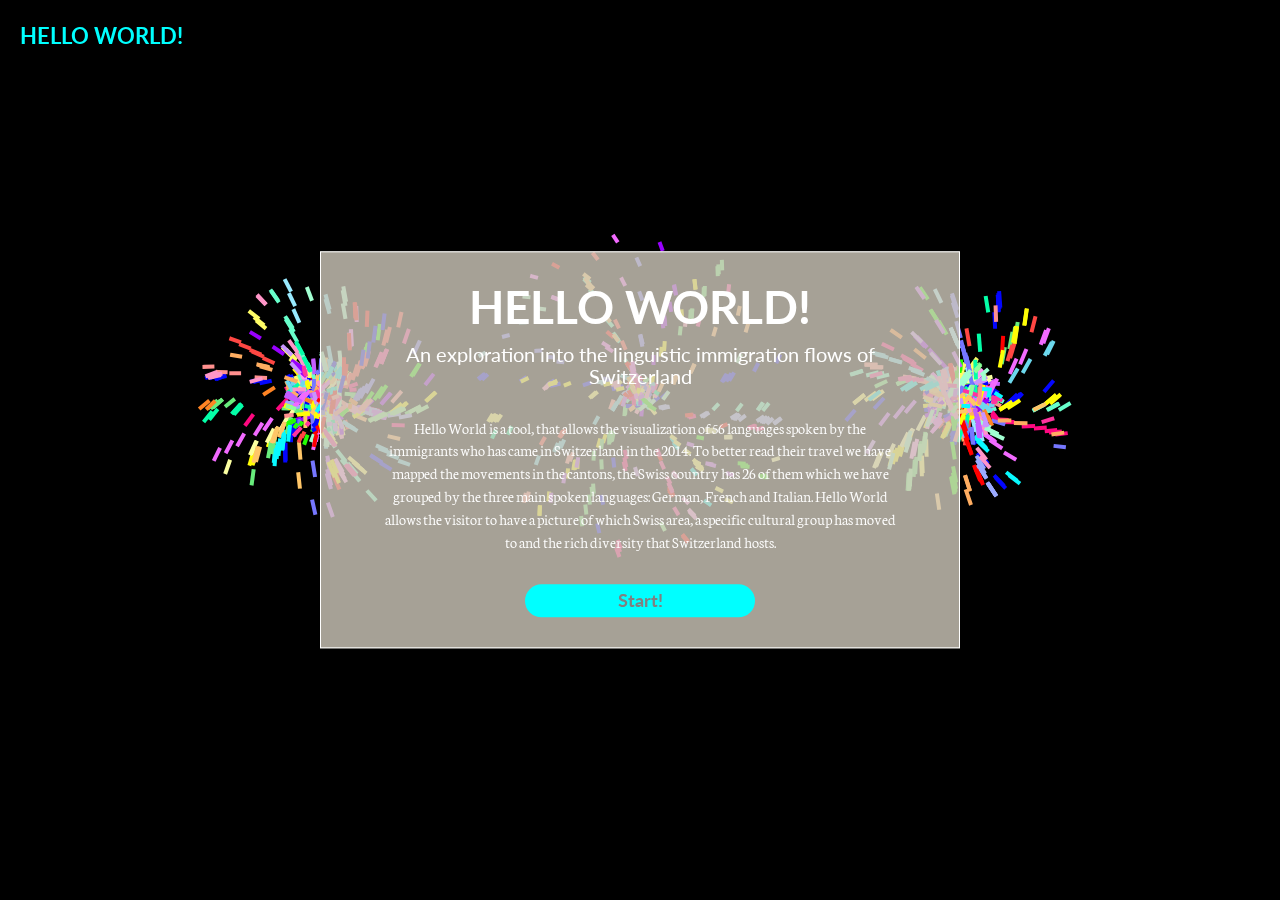
<file: helloWorld/index.html>
<!DOCTYPE html>
<html>
    <head>
    <link rel="stylesheet" href="style.css">
    <script src="js/d3.v4.0.0-alpha.33.min.js"></script>
    <script src="js/jquery-2.2.4.min.js"></script>
    <script src="js/bootstrap.min.js"></script>
    <script src="js/lodash.min.js"></script>
    <script src="js/main.js"></script>
    <script src="js/main2.js"></script>
    <meta charset="UTF-8">
    <title>Hello world</title>
    </head>

    <body>
        
        <div class="canvas-bg"><canvas width="1280" height="800"></canvas></div>
        <aside class="logo-container">
            <span class="logo-typography">Hello World!</span>
            <a href="#" class="normal-links about-link" style="display:none;">About this project<span class="border-element"></span></a>
        </aside>
        <section class="about-introduction" style="display:none;">
            <div class="close-button-container">
                <a class="about-close" href="#"><i class="icon icon-close"></i></a>
            </div>
            <header class="about-header">
                <h1 class="big-titles">HELLO WORLD!</h1>
                <h2 class="subtitle">An exploration into the linguistic immigration flows of Switzerland</h2>
            </header>
            <div>
                <p>Hello World is a tool, that allows the visualization of 56 languages spoken by the immigrants who has came in Switzerland in the 2014. To better read their travel we have mapped the movements in the cantons, the Swiss country has 26 of them which we have grouped by the three main spoken languages: German, French and Italian. Hello World allows the visitor to have a picture of which Swiss area, a specific cultural group has moved to and the rich diversity that Switzerland hosts. </p>
                <p><b>A project by</b><br>Luigi Basile, Giulia Fiorinelli, Fabian Frei, Giovanna Vilaza</p>
                <p><b>Data Sources</b><br>© Federal Statistical Office, Neuchâtel 2016</p>
            </div>
        </section>
        <section class="quiz-container">
            <section class="introduction-block step1">
                <header class="introduction-header">
                    <h1 class="big-titles">HELLO WORLD!</h1>
                    <h2 class="subtitle">An exploration into the linguistic immigration flows of Switzerland</h2>
                </header>
                <div class="introduction-text-block">
                    <p>Hello World is a tool, that allows the visualization of 56 languages spoken by the immigrants who has came in Switzerland in the 2014. To better read their travel we have mapped the movements in the cantons, the Swiss country has 26 of them which we have grouped by the three main spoken languages: German, French and Italian. Hello World allows the visitor to have a picture of which Swiss area, a specific cultural group has moved to and the rich diversity that Switzerland hosts.</p>
                </div>
                <footer class="introduction-footer">
                    <button type="button" class="btn btn-primary primary-cta start-button">Start!</button>
                </footer>
            </section>
            <section class="input-language-block">
                <div class="steps step2" style="display:none;">
                    <header class="input-language-header">
                        <h1 class="smallest-titles">Guess wich language from Switzerland is</h1>
                    </header>
                    <div class="input-sentence-block">
                        <h3 class="input-sentence-title"><span class="sentence-question"></span></h3>
                    </div>
                    <div class="input-buttons-block">
                        <div class="dropdown language-dropdown">
                          <button class="btn btn-primary dropdown-toggle language-button" type="button" id="dropdownMenuLanguages" data-toggle="dropdown" aria-haspopup="true" aria-expanded="true">
                            <span class="language-button-text">Language</span>
                            <i class="glyphicon glyphicon-menu-down"></i>
                          </button>
                        </div>
                        <div class="next-step-container">
                            <button class="btn btn-primary disabled next-button-first">GO!</button>
                        </div>
                    </div>
                </div>
            </section>
            <section class="input-language-block">
                <div class="steps step3" style="display:none;">
                    <header class="input-language-header">
                        <h1 class="smallest-titles">It means <span class="sentence-solution">"Do not read the following sentence"</span></h1>
                    </header>
                    <div class="input-sentence-block">
                        <h3 class="input-sentence-title">The sentence was in <span class="language-solution">Czech</span></h3>
                        <p>In 2014, Switzerland received <span class="highest-people-number"><b></b></span> immigrants that speak <span class="language-solution"></span>, at the same time there were <span class="lowest-people-number"></span> immigrants that speak <span class="language-few"></span></p>
                    </div>
                    <div class="input-buttons-block">
                        <div class="next-step-container">
                            <button class="btn btn-primary btn-solid next-button-last">NEXT ONE</button>
                        </div>
                    </div>
                </div>
            </section>
        </section>
        <section class="compare-content" style="display:none;">
            <div class="compare-buttons-block">
                <div class="dropdown language-dropdown compare-dropdown-first">
                  <button class="btn btn-primary dropdown-toggle compare-button-first" type="button" id="dropdownMenuLanguages" data-toggle="dropdown" aria-haspopup="true" aria-expanded="true">
                    <span class="compare-button-first-text">Language</span>
                    <i class="glyphicon glyphicon-menu-down"></i>
                  </button>
                </div>
                <div class="dropdown language-dropdown compare-dropdown-second">
                  <button class="btn btn-primary dropdown-toggle compare-button-second" type="button" id="dropdownMenuLanguages" data-toggle="dropdown" aria-haspopup="true" aria-expanded="true">
                    <span class="compare-button-second-text">Language</span>
                    <i class="glyphicon glyphicon-menu-down"></i>
                  </button>
                </div>
            </div>
            <div class="next-step-container">
                <button class="btn btn-primary compare-now">GO!</button>
            </div>
            <div class="compare-disclaimer">Select two languages from Switzerland and compare them</div>
        </section>
        <aside class="all-people-cta">
            <a href="#" class="normal-links compare-button">Compare Languages<span class="border-element"></span></a>
            <a href="#" class="normal-links reset-button">All Languages<span class="border-element"></span></a>
        </aside>
        <aside class="play-button-cta">
            <a href="#" class="normal-links play-button">Back to quiz</a>
        </aside>
        <div class="navbar-container" style="display:none;">
            <nav class="navbar navbar-default">
              <div class="container">
                    <ul class="nav navbar-nav">
                        <li class="text-center french-cant-button"><a href="#">French Cantons</a><span class="border-element"></span></li> 
                        <li class="text-center italian-cant-button"><a href="#">Italian Cantons</a><span class="border-element"></span></li> 
                        <li class="text-center german-cant-button"><a href="#">German Cantons</a><span class="border-element"></span></li> 
                    </ul>
              </div>
            </nav>
            <div class="disclaimer-container">Select a specific geographic area</div>
        </div>

        
    </body>

</html>
</file>
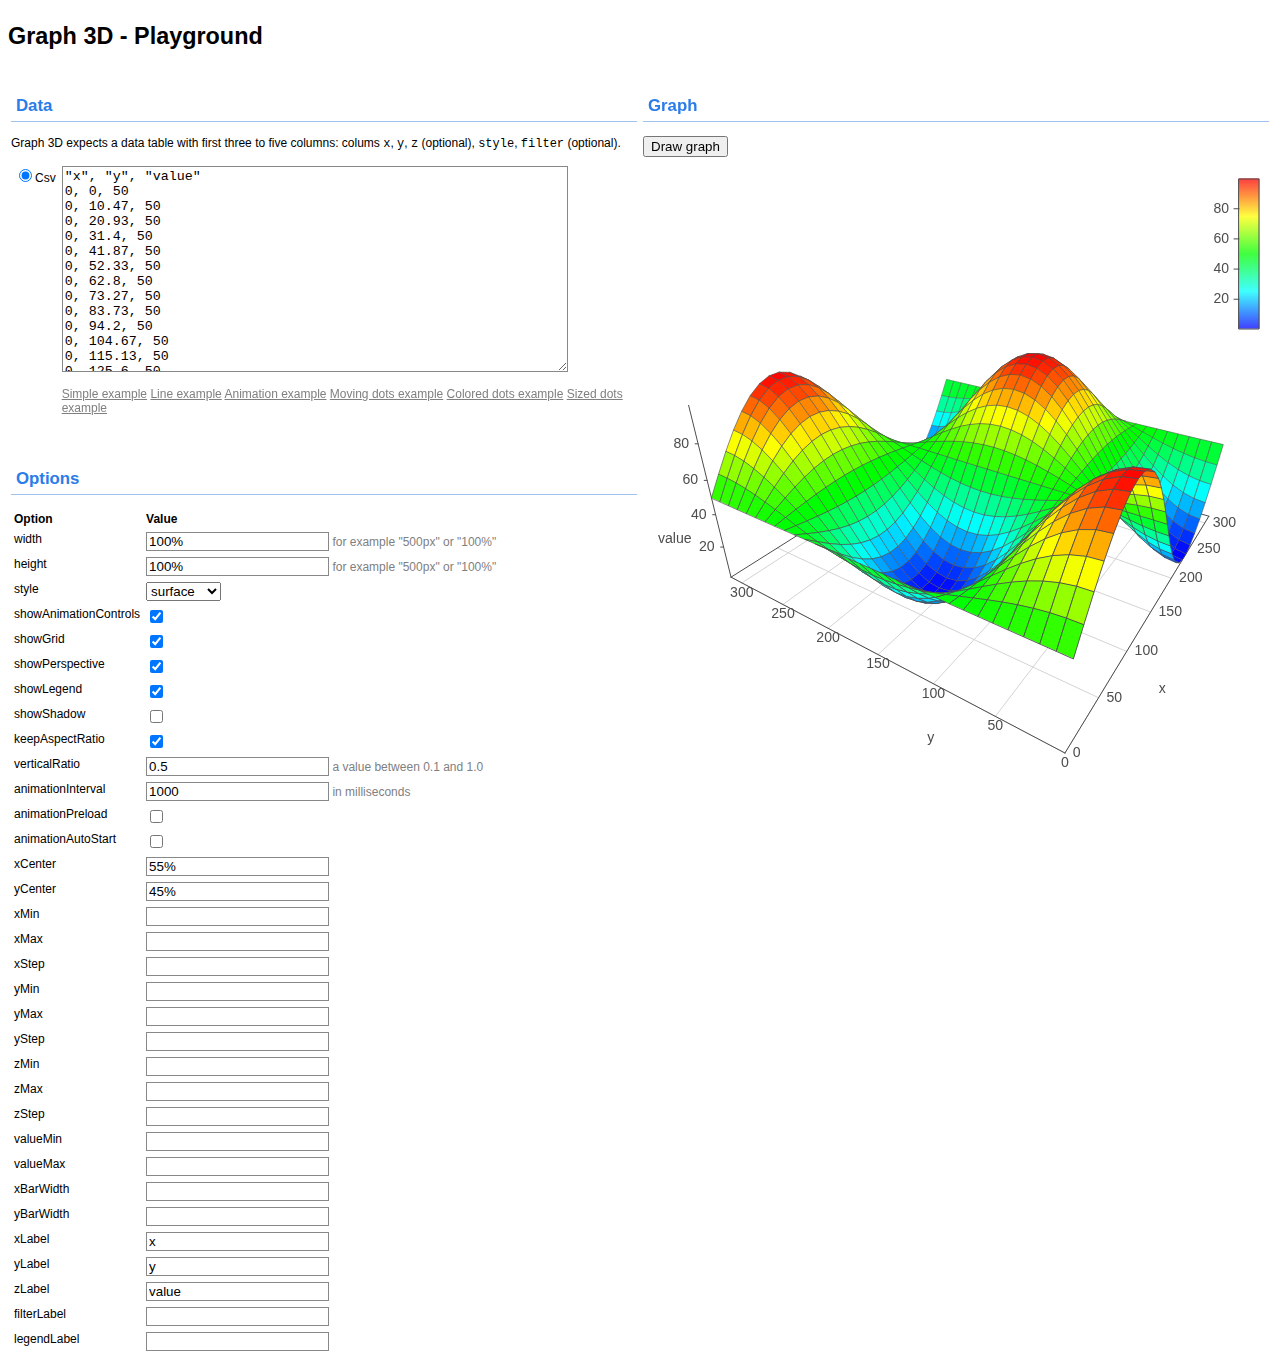
<file: vis-4.17.0/examples/graph3d/playground/index.html>
<!doctype html>
<html>

<head>
    <title>Graph 3D - Playground</title>

    <script type="text/javascript" src="../../../dist/vis.js"></script>

    <script type="text/javascript" src="playground.js"></script>
    <script type="text/javascript" src="csv2array.js"></script>
    <link rel='stylesheet' href='playground.css' type='text/css'>

    <script type="text/javascript">
        // Called when the Visualization API is loaded.
        function drawVisualization() {
            // TODO
        }
    </script>
    <script src="../../googleAnalytics.js"></script>
</head>

<body onload="load();">

<h1>Graph 3D - Playground</h1>

<table style="width:100%;">
<col width="50%">
<col width="50%">

<tr>
    <td>
        <h2>Data</h2>
        <p>
            Graph 3D expects a data table with first three to five columns:
            colums <code>x</code>, <code>y</code>, <code>z</code> (optional),
            <code>style</code>, <code>filter</code> (optional).
        </p>

        <table>
            <tr>
                <td style="white-space: nowrap">
                    <input type="radio" name="datatype" id="datatypeCsv" onclick="selectDataType();" checked value="csv">Csv
                </td>
                <td>
                    <div id="csv">
                        <textarea id="csvTextarea"></textarea>
                        <p>
                            <a href="javascript: loadCsvExample();" title="Load an example">Simple example</a>
                            <a href="javascript: loadCsvLineExample();" title="Load an example">Line example</a>
                            <a href="javascript: loadCsvAnimationExample();" title="Load an example">Animation example</a>
                            <a href="javascript: loadCsvMovingDotsExample();" title="Load an example">Moving dots example</a>
                            <a href="javascript: loadCsvColoredDotsExample();" title="Load an example">Colored dots example</a>
                            <a href="javascript: loadCsvSizedDotsExample();" title="Load an example">Sized dots example</a>
                        </p>
                    </div>
                </td>
            </tr>
          <!-- TODO: add JSON examples -->
        </table>

        <br>
    </td>
    <td rowspan=2>
        <h2>Graph</h2>
        <p>
            <input type="button" value="Draw graph" onclick="draw();" id="draw">
        </p>

        <div id="graph"></div>
    </td>
</tr>
<tr>
    <td>
        <h2>Options</h2>

        <table>
            <tr>
                <th>Option</th>
                <th>Value</th>
            </tr>

            <tr>
                <td>width</td>
                <td><input type="text" id="width" value="100%" /> <span class="info">for example "500px" or "100%"</span></td>
            </tr>
            <tr>
                <td>height</td>
                <td><input type="text" id="height" value="100%" /> <span class="info">for example "500px" or "100%"</span></td>
            </tr>
            <tr>
                <td>style</td>
                <td>
                    <select id="style">
                        <option value="bar" >bar
                        <option value="bar-color" >bar-color
                        <option value="bar-size" >bar-size
                        <option value="dot" >dot
                        <option value="dot-color" >dot-color
                        <option value="dot-size" >dot-size
                        <option value="dot-line" >dot-line
                        <option value="line" >line
                        <option value="grid" >grid
                        <option value="surface" selected>surface
                    </select>
            </tr>

            <tr>
                <td>showAnimationControls</td>
                <td><input type="checkbox" id="showAnimationControls" checked /></td>
            </tr>
            <tr>
                <td>showGrid</td>
                <td><input type="checkbox" id="showGrid" checked /></td>
            </tr>
            <tr>
                <td>showPerspective</td>
                <td><input type="checkbox" id="showPerspective" checked /></td>
            </tr>
            <tr>
                <td>showLegend</td>
                <td><input type="checkbox" id="showLegend" checked /></td>
            </tr>
            <tr>
                <td>showShadow</td>
                <td><input type="checkbox" id="showShadow" /></td>
            </tr>

            <tr>
                <td>keepAspectRatio</td>
                <td><input type="checkbox" id="keepAspectRatio" checked /></td>
            </tr>
            <tr>
                <td>verticalRatio</td>
                <td><input type="text" id="verticalRatio" value="0.5" /> <span class="info">a value between 0.1 and 1.0</span></td>
            </tr>

            <tr>
                <td>animationInterval</td>
                <td><input type="text" id="animationInterval" value="1000" /> <span class="info">in milliseconds</span></td>
            </tr>
            <tr>
                <td>animationPreload</td>
                <td><input type="checkbox" id="animationPreload" /></td>
            </tr>
            <tr>
                <td>animationAutoStart</td>
                <td><input type="checkbox" id="animationAutoStart" /></td>
            </tr>

            <tr><td>xCenter</td><td><input type="text" id="xCenter" value="55%" /></td></tr>
            <tr><td>yCenter</td><td><input type="text" id="yCenter" value="45%" /></td></tr>

            <tr><td>xMin</td><td><input type="text" id="xMin" /></td></tr>
            <tr><td>xMax</td><td><input type="text" id="xMax" /></td></tr>
            <tr><td>xStep</td><td><input type="text" id="xStep" /></td></tr>

            <tr><td>yMin</td><td><input type="text" id="yMin" /></td></tr>
            <tr><td>yMax</td><td><input type="text" id="yMax" /></td></tr>
            <tr><td>yStep</td><td><input type="text" id="yStep" /></td></tr>

            <tr><td>zMin</td><td><input type="text" id="zMin" /></td></tr>
            <tr><td>zMax</td><td><input type="text" id="zMax" /></td></tr>
            <tr><td>zStep</td><td><input type="text" id="zStep" /></td></tr>

            <tr><td>valueMin</td><td><input type="text" id="valueMin" /></td></tr>
            <tr><td>valueMax</td><td><input type="text" id="valueMax" /></td></tr>

            <tr><td>xBarWidth</td><td><input type="text" id="xBarWidth" /></td></tr>
            <tr><td>yBarWidth</td><td><input type="text" id="yBarWidth" /></td></tr>

            <tr><td>xLabel</td><td><input type="text" id="xLabel" value="x"/></td></tr>
            <tr><td>yLabel</td><td><input type="text" id="yLabel" value="y"/></td></tr>
            <tr><td>zLabel</td><td><input type="text" id="zLabel" value="z"/></td></tr>
            <tr><td>filterLabel</td><td><input type="text" id="filterLabel" value="time"/></td></tr>
            <tr><td>legendLabel</td><td><input type="text" id="legendLabel" value="value"/></td></tr>

        </table>

    </td>
</tr>
</table>

</body>
</file>
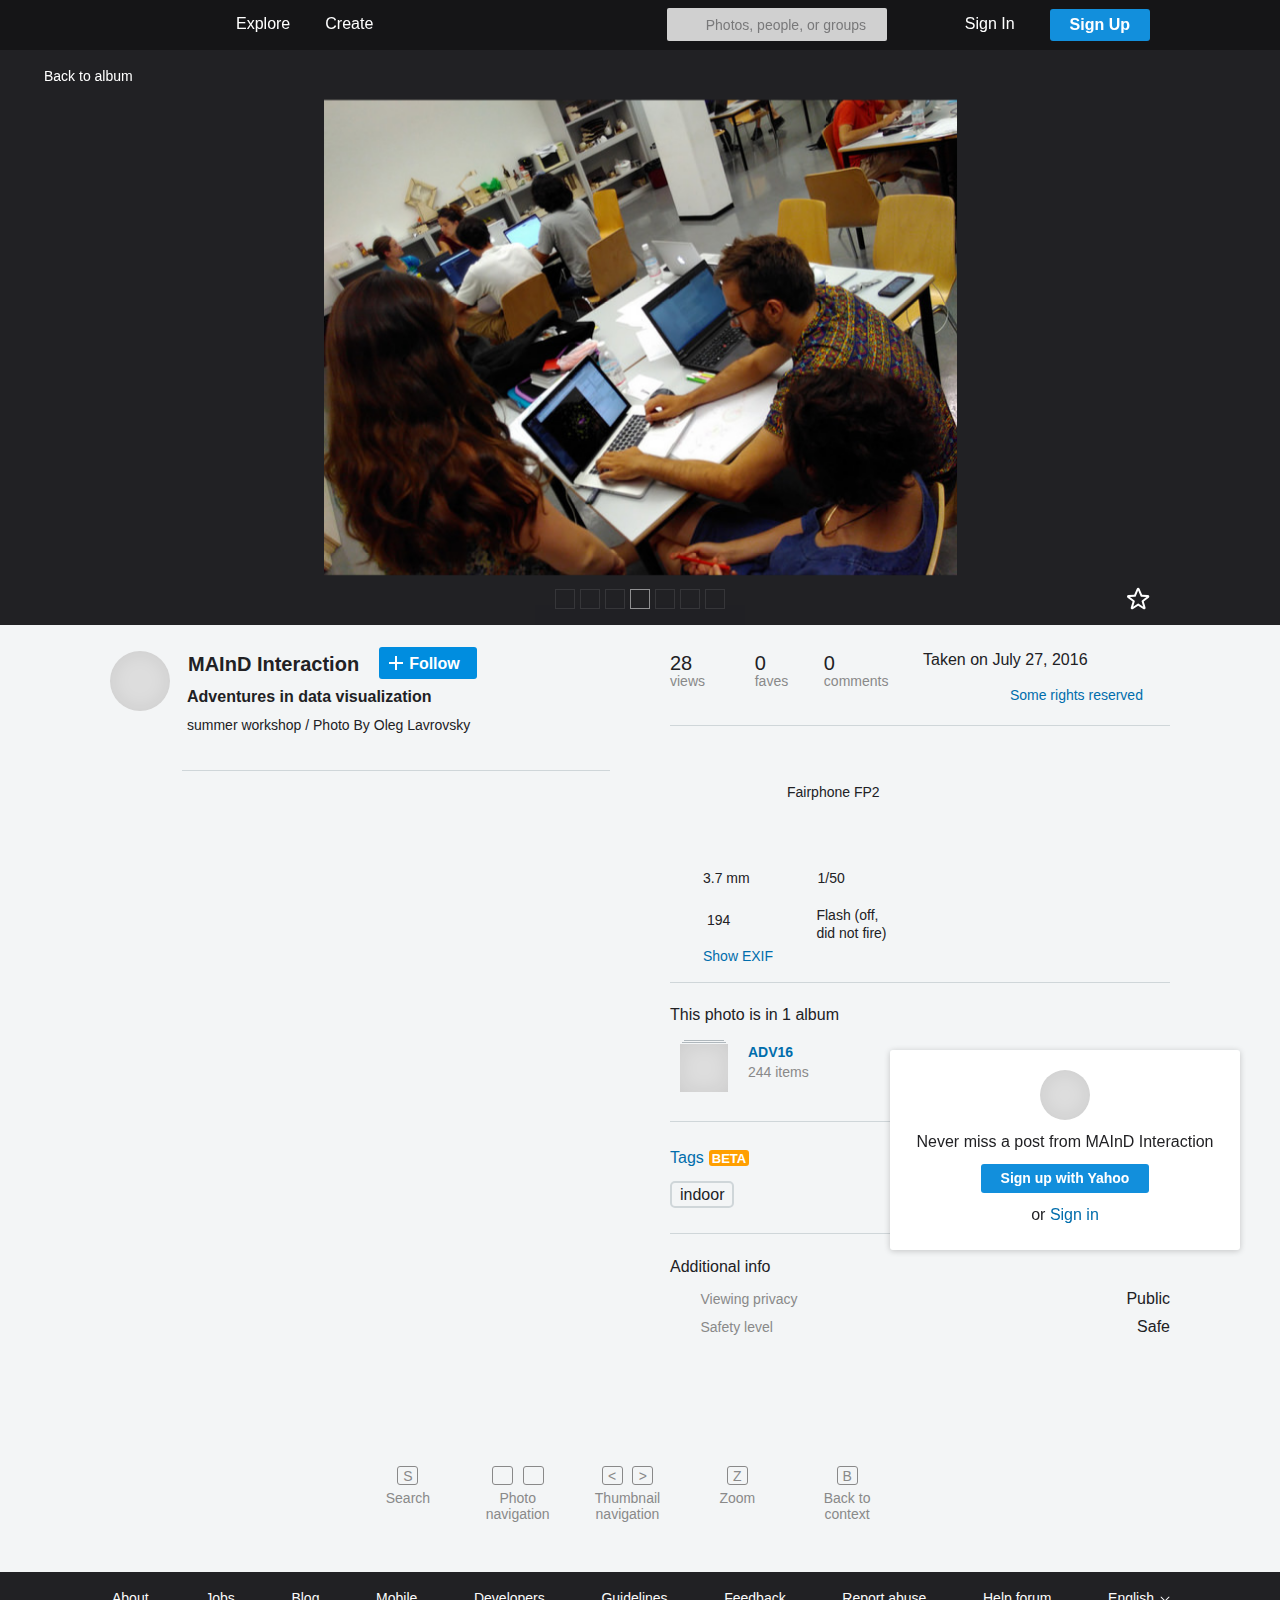
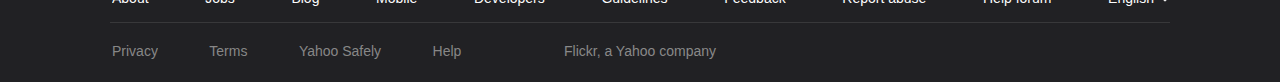
<file: images/projects/advDesign.html>
<!DOCTYPE html>
<!-- saved from url=(0086)https://www.flickr.com/photos/maindinteraction/28591083222/in/album-72157671489565776/ -->
<html xmlns:cc="http://creativecommons.org/ns#" lang="en-us" class="fluid html-photo-page-scrappy-view scrolling-layout yui3-js-enabled"><head id="yui_3_16_0_1_1473340203717_529"><meta http-equiv="Content-Type" content="text/html; charset=UTF-8">
	<meta property="fb:app_id" content="137206539707334">
	<meta property="og:site_name" content="Flickr">
	
	<meta property="og:updated_time" content="2016-09-08T13:10:00.396Z">
	
	<meta name="robots" content="archive">
	<meta name="googlebot" content="archive">
	
	<script async="" src="./advDesign_files/analytics.js"></script><script type="application/ld+json">
		[{
			"@context": "http://schema.org",
			"@type": "WebSite",
			"name": "Flickr",
			"url": "https://www.flickr.com",
			"potentialAction": {
				"@type": "SearchAction",
				"target": "https://www.flickr.com/search?text={search_term_string}&structured=yes",
				"query-input": "required name=search_term_string"
			}
		},
		{
			"@context": "http://schema.org",
			"@type": "Organization",
			"url": "http://www.flickr.com",
			"logo": "https://www.flickr.com/images/opensearch-flickr-logo.png"
		},
		{
			"@context": "http://schema.org",
			"@type": "Person",
			"name": "Flickr",
			"url": "https://www.flickr.com",
			"sameAs": [
				"https://www.facebook.com/flickr",
				"https://instagram.com/flickr",
				"https://flickr.tumblr.com",
				"https://twitter.com/flickr",
				"https://plus.google.com/+flickr",
				"https://www.pinterest.com/flickr"
			]
		}]
	</script>
	<meta property="al:ios:app_name" content="Flickr">
	<meta property="al:ios:app_store_id" content="328407587">	<meta property="twitter:app:name:iphone" content="Flickr">
	<meta property="twitter:app:id:iphone" content="328407587">
	<meta property="twitter:site" content="@flickr">
	<script type="text/javascript">
	!function(t){t.DARLA_CONFIG={events:{AGOF:{name:"AGOF",ps:"RS"}},positions:{RS:{id:"RS",dest:"tgtRS",hcpx:1,wcpx:1,h:1,w:1,supports:!1}}}}(window,document);
	</script>
	<script type="text/javascript">
	!function(e){e.beaconError=function(o,n,t){try{if(-1===String(e.location.host).indexOf(".flickr.com"))return}catch(i){}var r,a;if(a=new Image,r="/beacon_rb_jserror.gne?reqId=0162fd39&initialView=album-page-view&error="+encodeURIComponent(o),n&&(r+="&url="+encodeURIComponent(n)),t)if(t instanceof Error){if(t.line&&(r+="&line="+encodeURIComponent(t.line)),t.message&&(r+="&message="+encodeURIComponent(t.message)),t.total&&(r+="&total="+encodeURIComponent(t.total)),t.apiMethod&&(r+="&apiMethod="+encodeURIComponent(t.apiMethod)),t.description&&(r+="&description="+encodeURIComponent(t.description)),t.sourceURL&&(r+="&sourceURL="+encodeURIComponent(t.sourceURL)),t.stack){var s=100;t.message&&t.message.indexOf("Not enough storage is available")>-1&&(s=250),r+="&stack="+encodeURIComponent(t.stack.slice(0,s))}t.panda&&(r+="&panda=1",t.timeout||t.clientTimeout?r+="&apiTimeout=1":t.fatal&&(r+="&apiOther=1"),t.resp&&(r+="&resp="+(t.resp.responseText||t.resp.statusText||"").slice(0,100)))}else for(var c in t)r+="&"+c+"="+encodeURIComponent(JSON.stringify(t[c]));a.src=r}}(window,document);
	</script>	
		<!--                 _
		           . -  ` : `   '.' ``  .            - '` ` .
		         ' ,gi$@$q  pggq   pggq .            ' pggq
		        + j@@@P*\7  @@@@   @@@@         _    : @@@@ !  ._  , .  _  - .
		     . .  @@@K      @@@@        ;  -` `_,_ ` . @@@@ ;/           ` _,,_ `
		     ; pgg@@@@gggq  @@@@   @@@@ .' ,iS@@@@@Si  @@@@  .6@@@P' !!!! j!!!!7 ;
		       @@@@@@@@@@@  @@@@   @@@@ ` j@@@P*"*+Y7  @@@@ .6@@@P   !!!!47*"*+;
		     `_   @@@@      @@@@   @@@@  .@@@7  .   `  @@@@.6@@@P  ` !!!!;  .    '
		       .  @@@@   '  @@@@   @@@@  :@@@!  !:     @@@@7@@@K  `; !!!!  '  ` '
		          @@@@   .  @@@@   @@@@  `%@@@.     .  @@@@`7@@@b  . !!!!  :
		       !  @@@@      @@@@   @@@@   \@@@$+,,+4b  @@@@ `7@@@b   !!!!
		          @@@@   :  @@@@   @@@@    `7%S@@hX!P' @@@@  `7@@@b  !!!!  .
		       :  """"      """"   """"  :.   `^"^`    """"   `""""" ''''
		        ` -  .   .       _._    `                 _._        _  . -
		                , ` ,glllllllllg,    `-: '    .~ . . . ~.  `
		                 ,jlllllllllllllllp,  .!'  .+. . . . . . .+. `.
		              ` jllllllllllllllllllll  `  +. . . . . . . . .+  .
		            .  jllllllllllllllllllllll   . . . . . . . . . . .
		              .l@@@@@@@lllllllllllllll. j. . . . . . . :::::::l `
		            ; ;@@@@@@@@@@@@@@@@@@@lllll :. . :::::::::::::::::: ;
		              :l@@@@@@@@@@@@@@@@@@@@@l; ::::::::::::::::::::::;
		            `  Y@@@@@@@@@@@@@@@@@@@@@P   :::::::::::::::::::::  '
		             -  Y@@@@@@@@@@@@@@@@@@@P  .  :::::::::::::::::::  .
		                 `*@@@@@@@@@@@@@@@*` `  `  `:::::::::::::::`
		                `.  `*%@@@@@@@%*`  .      `  `+:::::::::+`  '
		                    .    ```   _ '          - .   ```     -
		                       `  '                     `  '  `
		
			You're reading. We're hiring.
			https://flickr.com/jobs/
		-->
	<title>Adventures in data visualization | summer workshop / Photo B… | Flickr</title>
	
	
	<script type="text/javascript">
	!function(e,o){e.pageTiming={},e.registerFirstPhoto=function(){e.pageTiming.timeAboveTheFold||(e.pageTiming.timeAboveTheFold=(new Date).getTime()),e.registerFirstPhoto=function(){}};var i=o.documentElement;i.className=i.className.replace("no-js",""),e.paftTiming={},e.onerror=function(o,i,n,r,t){t||(t=new Error(o),t.stack=i,t.line=n),beaconError("window onerror",e.location.href,t)};try{var n=new Image;n.onerror=function(){beaconError("s.yimg possibly blocked",e.location.href)},n.src="https://s.yimg.com/uy/build/images/pxl.gif"}catch(r){}}(window,document);
	</script>
	
	
	
	
	
	
	
	
		
		
		
	
	
	
	
	
	
	
	
	
	
	
	
	
	
	<script type="text/javascript">
		try {
	
			(function () {
	
					if (!window.paftTiming) {
						return;
					}
	
					var timingCache = {},
					    img;
	
					window.paftTiming['album-page-view'] = timingCache;
	
						img = new Image();
						img.addEventListener('load', function onImageLoad (event) {
							this.removeEventListener('load', onImageLoad);
							timingCache['28563228075'] = new Date().getTime();
						});
						img.src='//c4.staticflickr.com/9/8847/28563228075_e58c605eaa_z.jpg';
						img = new Image();
						img.addEventListener('load', function onImageLoad (event) {
							this.removeEventListener('load', onImageLoad);
							timingCache['28563227975'] = new Date().getTime();
						});
						img.src='//c8.staticflickr.com/9/8755/28563227975_11c63ce596_z.jpg';
						img = new Image();
						img.addEventListener('load', function onImageLoad (event) {
							this.removeEventListener('load', onImageLoad);
							timingCache['28563228085'] = new Date().getTime();
						});
						img.src='//c6.staticflickr.com/9/8859/28563228085_b88a8b56ef_z.jpg';
						img = new Image();
						img.addEventListener('load', function onImageLoad (event) {
							this.removeEventListener('load', onImageLoad);
							timingCache['28563228045'] = new Date().getTime();
						});
						img.src='//c6.staticflickr.com/9/8617/28563228045_a90232b87f_h.jpg';
						img = new Image();
						img.addEventListener('load', function onImageLoad (event) {
							this.removeEventListener('load', onImageLoad);
							timingCache['28530846696'] = new Date().getTime();
						});
						img.src='//c1.staticflickr.com/9/8852/28530846696_78ce772592_z.jpg';
						img = new Image();
						img.addEventListener('load', function onImageLoad (event) {
							this.removeEventListener('load', onImageLoad);
							timingCache['28563227795'] = new Date().getTime();
						});
						img.src='//c4.staticflickr.com/9/8563/28563227795_dc73a63b05_z.jpg';
						img = new Image();
						img.addEventListener('load', function onImageLoad (event) {
							this.removeEventListener('load', onImageLoad);
							timingCache['28563227545'] = new Date().getTime();
						});
						img.src='//c2.staticflickr.com/9/8882/28563227545_72865e6d87_z.jpg';
						img = new Image();
						img.addEventListener('load', function onImageLoad (event) {
							this.removeEventListener('load', onImageLoad);
							timingCache['28563228195'] = new Date().getTime();
						});
						img.src='//c4.staticflickr.com/9/8783/28563228195_be2962bfb4_z.jpg';
						img = new Image();
						img.addEventListener('load', function onImageLoad (event) {
							this.removeEventListener('load', onImageLoad);
							timingCache['28563227605'] = new Date().getTime();
						});
						img.src='//c6.staticflickr.com/9/8651/28563227605_dec17530ea_h.jpg';
						img = new Image();
						img.addEventListener('load', function onImageLoad (event) {
							this.removeEventListener('load', onImageLoad);
							timingCache['28563228345'] = new Date().getTime();
						});
						img.src='//c2.staticflickr.com/9/8698/28563228345_f49ed148ec_z.jpg';
						img = new Image();
						img.addEventListener('load', function onImageLoad (event) {
							this.removeEventListener('load', onImageLoad);
							timingCache['28563228305'] = new Date().getTime();
						});
						img.src='//c2.staticflickr.com/9/8500/28563228305_66d5f3aca3_z.jpg';
						img = new Image();
						img.addEventListener('load', function onImageLoad (event) {
							this.removeEventListener('load', onImageLoad);
							timingCache['28563228355'] = new Date().getTime();
						});
						img.src='//c4.staticflickr.com/9/8001/28563228355_7ed5ea3399_z.jpg';
						img = new Image();
						img.addEventListener('load', function onImageLoad (event) {
							this.removeEventListener('load', onImageLoad);
							timingCache['28563227665'] = new Date().getTime();
						});
						img.src='//c2.staticflickr.com/9/8076/28563227665_03e7b73b73_z.jpg';
						img = new Image();
						img.addEventListener('load', function onImageLoad (event) {
							this.removeEventListener('load', onImageLoad);
							timingCache['28563227745'] = new Date().getTime();
						});
						img.src='//c2.staticflickr.com/9/8536/28563227745_1a4f71917f_h.jpg';
						img = new Image();
						img.addEventListener('load', function onImageLoad (event) {
							this.removeEventListener('load', onImageLoad);
							timingCache['28563228485'] = new Date().getTime();
						});
						img.src='//c6.staticflickr.com/9/8069/28563228485_713cfd0edb_z.jpg';
						img = new Image();
						img.addEventListener('load', function onImageLoad (event) {
							this.removeEventListener('load', onImageLoad);
							timingCache['28081127373'] = new Date().getTime();
						});
						img.src='//c6.staticflickr.com/9/8066/28081127373_e688c5dd7b_z.jpg';
						img = new Image();
						img.addEventListener('load', function onImageLoad (event) {
							this.removeEventListener('load', onImageLoad);
							timingCache['28619235161'] = new Date().getTime();
						});
						img.src='//c2.staticflickr.com/9/8634/28619235161_3916eeeb32_z.jpg';
						img = new Image();
						img.addEventListener('load', function onImageLoad (event) {
							this.removeEventListener('load', onImageLoad);
							timingCache['28619236041'] = new Date().getTime();
						});
						img.src='//c2.staticflickr.com/9/8563/28619236041_921f0f39bb_z.jpg';
						img = new Image();
						img.addEventListener('load', function onImageLoad (event) {
							this.removeEventListener('load', onImageLoad);
							timingCache['28619236011'] = new Date().getTime();
						});
						img.src='//c4.staticflickr.com/9/8610/28619236011_c8c7c0c86e_h.jpg';
						img = new Image();
						img.addEventListener('load', function onImageLoad (event) {
							this.removeEventListener('load', onImageLoad);
							timingCache['28079746364'] = new Date().getTime();
						});
						img.src='//c5.staticflickr.com/9/8561/28079746364_e16b6e4f61_z.jpg';
						img = new Image();
						img.addEventListener('load', function onImageLoad (event) {
							this.removeEventListener('load', onImageLoad);
							timingCache['28590957052'] = new Date().getTime();
						});
						img.src='//c5.staticflickr.com/9/8779/28590957052_0ec035c0dd_z.jpg';
						img = new Image();
						img.addEventListener('load', function onImageLoad (event) {
							this.removeEventListener('load', onImageLoad);
							timingCache['28619236221'] = new Date().getTime();
						});
						img.src='//c6.staticflickr.com/9/8741/28619236221_b0e34665d0_z.jpg';
						img = new Image();
						img.addEventListener('load', function onImageLoad (event) {
							this.removeEventListener('load', onImageLoad);
							timingCache['28590956442'] = new Date().getTime();
						});
						img.src='//c3.staticflickr.com/9/8759/28590956442_ced3b4a92e_z.jpg';
						img = new Image();
						img.addEventListener('load', function onImageLoad (event) {
							this.removeEventListener('load', onImageLoad);
							timingCache['28079746144'] = new Date().getTime();
						});
						img.src='//c1.staticflickr.com/9/8131/28079746144_71a3630b92_h.jpg';
						img = new Image();
						img.addEventListener('load', function onImageLoad (event) {
							this.removeEventListener('load', onImageLoad);
							timingCache['28563227475'] = new Date().getTime();
						});
						img.src='//c4.staticflickr.com/9/8755/28563227475_c0a096eeaa_z.jpg';
	
			})();
	
		} catch (error) {
	
			if (window.sendRequest){
				window.sendRequest('flickr.hermes.photolistAFT.failure', 'Photolist timing failed.');
			}
		}
	</script>
	
	<meta http-equiv="x-dns-prefetch-control" content="on">
	<link rel="dns-prefetch" href="https://api.flickr.com/">
	
		<link rel="dns-prefetch" href="https://s.yimg.com/">
		<link rel="dns-prefetch" href="https://yui-s.yahooapis.com/">
	<link rel="dns-prefetch" href="https://c8.staticflickr.com/">
	<link rel="dns-prefetch" href="https://c7.staticflickr.com/">
	<link rel="dns-prefetch" href="https://c6.staticflickr.com/">
	<link rel="dns-prefetch" href="https://c5.staticflickr.com/">
	<link rel="dns-prefetch" href="https://c4.staticflickr.com/">
	<link rel="dns-prefetch" href="https://c3.staticflickr.com/">
	<link rel="dns-prefetch" href="https://c2.staticflickr.com/">
	<link rel="dns-prefetch" href="https://c1.staticflickr.com/">
	<link rel="dns-prefetch" href="https://farm9.staticflickr.com/">
	<link rel="dns-prefetch" href="https://farm8.staticflickr.com/">
	<link rel="dns-prefetch" href="https://farm7.staticflickr.com/">
	<link rel="dns-prefetch" href="https://farm6.staticflickr.com/">
	<link rel="dns-prefetch" href="https://farm5.staticflickr.com/">
	<link rel="dns-prefetch" href="https://farm4.staticflickr.com/">
	<link rel="dns-prefetch" href="https://farm3.staticflickr.com/">
	<link rel="dns-prefetch" href="https://farm2.staticflickr.com/">
	<link rel="dns-prefetch" href="https://farm1.staticflickr.com/">
	
	<script type="text/javascript">
	!function(e,r){var n={};e.onLinkElementError=function(e){try{var t=e.srcElement||e.target;if(!n[t.href]){var a=r.createElement("link");a.rel="stylesheet",a.type="text/css",a.media="screen",a.onerror=function(){beaconHealth&&beaconHealth("modules.css.failures")},a.href=t.href+"?retry=true",t.parentNode&&t.parentNode.appendChild(a),console.warn("Retrying CSS:",t.href),n[t.href]=!0}}catch(o){}}}(window,document);
	</script>
	
	
	
	
	
	<meta name="application-name" content="ADV16 | Flickr">
	<meta name="msapplication-TileColor" content="#ffffff">
	<meta name="google" value="notranslate">
	
		<meta name="msapplication-TileImage" content="https://s.yimg.com/pw/images/favicon-msapplication-tileimage.png">
		<link rel="mask-icon" sizes="any" href="https://s.yimg.com/pw/images/icon_black_white.svg">
		<link rel="shortcut icon" type="image/ico" href="https://s.yimg.com/pw/favicon.ico">
		<link rel="apple-touch-icon-precomposed" href="https://s.yimg.com/pw/apple-touch-icon.png">
		<meta name="theme-color" content="black">
	
	<link rel="search" type="application/opensearchdescription+xml" href="https://www.flickr.com/opensearch.xml" title="Flickr">
	
	<style>
	
	
		body > .pageLoadingDialogWrapper {
			position: fixed;
			top: 0;
			left: 0;
			bottom: 0;
			right: 0;
			background-color: rgba(0,0,0,0.7);
			z-index: 9999;
		}
	
		body > .pageLoadingDialogWrapper > .pageLoadingDialog {
			width: 200px;
			height: 160px;
			top: 50%;
			left: 50%;
			position: fixed;
			background-color: #fff;
			border: 1px solid #212124;
			border-radius: 3px;
			padding: 10px;
			text-align: center;
		}
	
		body > .pageLoadingDialogWrapper > .pageLoadingDialog > h1 {
			font-size: 20px;
			margin: 0;
		}
	
		.html-mobile-photo-page-view body > .pageLoadingDialogWrapper > .pageLoadingDialog {
			top: 30%!important;
			left: 10%!important;
			width: 80%!important;
		}
	</style>
	<style>
	@font-face{font-family:Proxima Nova;font-weight:100;font-style:normal;src:url(https://s.yimg.com/uy/build/fonts/ProximaNova-Thin-webfont-v2.eot);src:url(https://s.yimg.com/uy/build/fonts/ProximaNova-Thin-webfont-v2.eot#iefix) format("embedded-opentype"),url(https://s.yimg.com/uy/build/fonts/ProximaNova-Thin-webfont-v2.woff) format("woff"),url(https://s.yimg.com/uy/build/fonts/ProximaNova-Thin-webfont-v2.ttf) format("truetype"),url(https://s.yimg.com/uy/build/fonts/ProximaNova-Thin-webfont-v2.svg#svgFontName) format("svg")}@font-face{font-family:Proxima Nova;font-weight:300;font-style:normal;src:url(https://s.yimg.com/uy/build/fonts/ProximaNova-Light-webfont-v2.eot);src:url(https://s.yimg.com/uy/build/fonts/ProximaNova-Light-webfont-v2.eot#iefix) format("embedded-opentype"),url(https://s.yimg.com/uy/build/fonts/ProximaNova-Light-webfont-v2.woff) format("woff"),url(https://s.yimg.com/uy/build/fonts/ProximaNova-Light-webfont-v2.ttf) format("truetype"),url(https://s.yimg.com/uy/build/fonts/ProximaNova-Light-webfont-v2.svg#svgFontName) format("svg")}@font-face{font-family:Proxima Nova;font-weight:400;font-style:normal;src:url(https://s.yimg.com/uy/build/fonts/ProximaNova-Reg-webfont-v2.eot);src:url(https://s.yimg.com/uy/build/fonts/ProximaNova-Reg-webfont-v2.eot#iefix) format("embedded-opentype"),url(https://s.yimg.com/uy/build/fonts/ProximaNova-Reg-webfont-v2.woff) format("woff"),url(https://s.yimg.com/uy/build/fonts/ProximaNova-Reg-webfont-v2.ttf) format("truetype"),url(https://s.yimg.com/uy/build/fonts/ProximaNova-Reg-webfont-v2.svg#svgFontName) format("svg")}@font-face{font-family:Proxima Nova;font-weight:600;font-style:normal;src:url(https://s.yimg.com/uy/build/fonts/ProximaNova-Sbold-webfont-v2.eot);src:url(https://s.yimg.com/uy/build/fonts/ProximaNova-Sbold-webfont-v2.eot#iefix) format("embedded-opentype"),url(https://s.yimg.com/uy/build/fonts/ProximaNova-Sbold-webfont-v2.woff) format("woff"),url(https://s.yimg.com/uy/build/fonts/ProximaNova-Sbold-webfont-v2.ttf) format("truetype"),url(https://s.yimg.com/uy/build/fonts/ProximaNova-Sbold-webfont-v2.svg#svgFontName) format("svg")}@font-face{font-family:Proxima Nova;font-weight:700;font-style:normal;src:url(https://s.yimg.com/uy/build/fonts/ProximaNova-Bold-webfont-v2.eot);src:url(https://s.yimg.com/uy/build/fonts/ProximaNova-Bold-webfont-v2.eot#iefix) format("embedded-opentype"),url(https://s.yimg.com/uy/build/fonts/ProximaNova-Bold-webfont-v2.woff) format("woff"),url(https://s.yimg.com/uy/build/fonts/ProximaNova-Bold-webfont-v2.ttf) format("truetype"),url(https://s.yimg.com/uy/build/fonts/ProximaNova-Bold-webfont-v2.svg#svgFontName) format("svg")}body{font-family:Proxima Nova,helvetica neue,helvetica,arial,sans-serif}article.light,body,body.light,div.light,footer.light,header.light,main.light,p.light,section.light{color:#212124;background-color:#f3f5f6}article.dark,body.dark,div.dark,footer.dark,header.dark,main.dark,p.dark,section.dark{color:#fff;background-color:#212124}.loader-bar{position:fixed;background-color:#128fdc;background:#128fdc;height:3px;width:100px;top:50px;left:0;z-index:1999;box-shadow:0 1px 3px rgba(0,0,0,.3);transition:width 1s ease-in-out}html.html-photo-page-lightbox-scrappy-view .loader-bar{top:0}svg.icon{display:inline-block;height:24px;width:24px;fill:currentColor}svg.icon.tiny{width:14px;height:14px}.deferred-view{display:none}[data-defer-src]{transition:opacity 333ms ease-in-out}[data-defer-src*="staticflickr.com"]{opacity:0}[data-defer-src=loaded]{opacity:1}html.scrolling-layout{position:relative;min-height:100%;min-width:1060px}html.scrolling-layout #content{border-bottom:1px solid transparent}html.scrolling-layout #content .fluid-centered{min-width:800px;max-width:80%;margin-left:auto;margin-right:auto;padding-left:130px;padding-right:130px}html.scrolling-layout #content .centered-content{width:1060px;margin-left:auto;margin-right:auto}html.scrolling-layout #content .centered-content.full-bleed{width:auto;margin:0 7%}html.scrolling-layout #content .centered-content.inline{width:85%;display:inline-block}@media only screen and (max-width:700px){html.scrolling-layout{min-width:100%}html.scrolling-layout #content .fluid-centered{padding-left:0;padding-right:0;min-width:100%}html.scrolling-layout #content .centered-content{width:100%}}html.maximized-layout{height:100%}html.maximized-layout #content,html.maximized-layout body{height:100%;overflow:hidden}html.maximized-layout #content .fluid-centered,html.maximized-layout body .fluid-centered{min-width:800px;max-width:80%;margin-left:auto;margin-right:auto;padding-left:130px;padding-right:130px}.dark .light .fluid .butt.follow,.dark .light .fluid button.follow,.fluid .butt,.fluid .butt.join.blue,.fluid button,.fluid button.join.blue,.light .dark .light .fluid .butt.follow,.light .dark .light .fluid button.follow{background-color:#128fdc;color:#fff}.fluid .butt.alt,.fluid button.alt{background-color:#979ea2;color:#fff}.fluid .butt.danger,.fluid button.danger{background-color:#e2292b;color:#fff}.dark .fluid .butt.follow,.dark .fluid button.follow,.fluid .butt.follow.white,.fluid .butt.join,.fluid button.follow.white,.fluid button.join,.light .dark .fluid .butt.follow,.light .dark .fluid button.follow{background-color:#fff;color:#212124}.dark .fluid .butt.follow.is-following,.dark .fluid .butt.follow.unfollow,.dark .fluid button.follow.is-following,.dark .fluid button.follow.unfollow,.dark .light .fluid .butt.follow.is-following,.dark .light .fluid .butt.follow.unfollow,.dark .light .fluid button.follow.is-following,.dark .light .fluid button.follow.unfollow,.fluid .butt.follow.is-following,.fluid .butt.follow.is-following:active,.fluid .butt.follow.is-following:hover,.fluid .butt.follow.unfollow,.fluid .butt.follow.unfollow:active,.fluid .butt.follow.unfollow:hover,.fluid button.follow.is-following,.fluid button.follow.is-following:active,.fluid button.follow.is-following:hover,.fluid button.follow.unfollow,.fluid button.follow.unfollow:active,.fluid button.follow.unfollow:hover,.light .dark .fluid .butt.follow.is-following,.light .dark .fluid .butt.follow.is-following:active,.light .dark .fluid .butt.follow.is-following:hover,.light .dark .fluid .butt.follow.unfollow,.light .dark .fluid .butt.follow.unfollow:active,.light .dark .fluid .butt.follow.unfollow:hover,.light .dark .fluid button.follow.is-following,.light .dark .fluid button.follow.is-following:active,.light .dark .fluid button.follow.is-following:hover,.light .dark .fluid button.follow.unfollow,.light .dark .fluid button.follow.unfollow:active,.light .dark .fluid button.follow.unfollow:hover,.light .dark .light .fluid .butt.follow.is-following,.light .dark .light .fluid .butt.follow.unfollow,.light .dark .light .fluid button.follow.is-following,.light .dark .light .fluid button.follow.unfollow{background-color:transparent}.fluid .butt.follow.white.is-following,.fluid .butt.follow.white.unfollow,.fluid .butt.follow.white:active,.fluid .butt.follow.white:hover,.fluid .butt.hollow.marketing,.fluid .butt.hollow.marketing:active,.fluid .butt.hollow.marketing:focus,.fluid .butt.hollow.marketing:hover,.fluid .butt.join.has-joined,.fluid .butt.join.has-requested,.fluid .butt.join.leave,.fluid button.follow.white.is-following,.fluid button.follow.white.unfollow,.fluid button.follow.white:active,.fluid button.follow.white:hover,.fluid button.hollow.marketing,.fluid button.hollow.marketing:active,.fluid button.hollow.marketing:focus,.fluid button.hollow.marketing:hover,.fluid button.join.has-joined,.fluid button.join.has-requested,.fluid button.join.leave{color:#fff;background-color:transparent;box-shadow:inset 0 0 0 1px #fff}.fluid .butt.follow.white:hover,.fluid .butt.hollow.marketing:hover,.fluid .butt.join.has-joined:hover,.fluid .butt.join.has-requested:hover,.fluid .butt.join.leave:hover,.fluid button.follow.white:hover,.fluid button.hollow.marketing:hover,.fluid button.join.has-joined:hover,.fluid button.join.has-requested:hover,.fluid button.join.leave:hover{color:#fff;background-color:transparent}.fluid .butt.follow.white:active,.fluid .butt.hollow.marketing:active,.fluid .butt.join.has-joined:active,.fluid .butt.join.has-requested:active,.fluid .butt.join.leave:active,.fluid button.follow.white:active,.fluid button.hollow.marketing:active,.fluid button.join.has-joined:active,.fluid button.join.has-requested:active,.fluid button.join.leave:active{background-color:transparent}.fluid .butt.follow.white.is-following:focus,.fluid .butt.follow.white.unfollow:focus,.fluid .butt.follow.white:focus:active,.fluid .butt.follow.white:focus:hover,.fluid .butt.hollow.marketing:focus,.fluid .butt.join.has-joined:focus,.fluid .butt.join.has-requested:focus,.fluid .butt.join.leave:focus,.fluid button.follow.white.is-following:focus,.fluid button.follow.white.unfollow:focus,.fluid button.follow.white:focus:active,.fluid button.follow.white:focus:hover,.fluid button.hollow.marketing:focus,.fluid button.join.has-joined:focus,.fluid button.join.has-requested:focus,.fluid button.join.leave:focus{box-shadow:inset 0 0 0 2px #fff}.fluid .butt.follow.white.is-following:after,.fluid .butt.follow.white.is-following:before,.fluid .butt.follow.white.unfollow:after,.fluid .butt.follow.white.unfollow:before,.fluid .butt.follow.white:active:after,.fluid .butt.follow.white:active:before,.fluid .butt.follow.white:hover:after,.fluid .butt.follow.white:hover:before,.fluid .butt.hollow.marketing:active:after,.fluid .butt.hollow.marketing:active:before,.fluid .butt.hollow.marketing:after,.fluid .butt.hollow.marketing:before,.fluid .butt.hollow.marketing:focus:after,.fluid .butt.hollow.marketing:focus:before,.fluid .butt.hollow.marketing:hover:after,.fluid .butt.hollow.marketing:hover:before,.fluid .butt.join.has-joined:after,.fluid .butt.join.has-joined:before,.fluid .butt.join.has-requested:after,.fluid .butt.join.has-requested:before,.fluid .butt.join.leave:after,.fluid .butt.join.leave:before,.fluid button.follow.white.is-following:after,.fluid button.follow.white.is-following:before,.fluid button.follow.white.unfollow:after,.fluid button.follow.white.unfollow:before,.fluid button.follow.white:active:after,.fluid button.follow.white:active:before,.fluid button.follow.white:hover:after,.fluid button.follow.white:hover:before,.fluid button.hollow.marketing:active:after,.fluid button.hollow.marketing:active:before,.fluid button.hollow.marketing:after,.fluid button.hollow.marketing:before,.fluid button.hollow.marketing:focus:after,.fluid button.hollow.marketing:focus:before,.fluid button.hollow.marketing:hover:after,.fluid button.hollow.marketing:hover:before,.fluid button.join.has-joined:after,.fluid button.join.has-joined:before,.fluid button.join.has-requested:after,.fluid button.join.has-requested:before,.fluid button.join.leave:after,.fluid button.join.leave:before{background-color:#fff}.fluid .butt.join.blue.has-joined,.fluid .butt.join.blue.has-requested,.fluid .butt.join.blue.leave,.fluid button.join.blue.has-joined,.fluid button.join.blue.has-requested,.fluid button.join.blue.leave{color:#128fdc;box-shadow:inset 0 0 0 2px #128fdc}.fluid .butt.join.blue.has-joined:hover,.fluid .butt.join.blue.has-requested:hover,.fluid .butt.join.blue.leave:hover,.fluid button.join.blue.has-joined:hover,.fluid button.join.blue.has-requested:hover,.fluid button.join.blue.leave:hover{color:#128fdc;background-color:transparent}.fluid .butt.join.blue.has-joined:active,.fluid .butt.join.blue.has-requested:active,.fluid .butt.join.blue.leave:active,.fluid button.join.blue.has-joined:active,.fluid button.join.blue.has-requested:active,.fluid button.join.blue.leave:active{background-color:transparent}.fluid .butt.join.blue.has-joined:focus,.fluid .butt.join.blue.has-requested:focus,.fluid .butt.join.blue.leave:focus,.fluid button.join.blue.has-joined:focus,.fluid button.join.blue.has-requested:focus,.fluid button.join.blue.leave:focus{box-shadow:inset 0 0 0 3px #128fdc}.fluid .butt.join.blue.has-joined:after,.fluid .butt.join.blue.has-joined:before,.fluid .butt.join.blue.has-requested:after,.fluid .butt.join.blue.has-requested:before,.fluid .butt.join.blue.leave:after,.fluid .butt.join.blue.leave:before,.fluid button.join.blue.has-joined:after,.fluid button.join.blue.has-joined:before,.fluid button.join.blue.has-requested:after,.fluid button.join.blue.has-requested:before,.fluid button.join.blue.leave:after,.fluid button.join.blue.leave:before{background-color:#128fdc}.fluid .butt.tiny,.fluid button.tiny{height:25px;line-height:25px;min-width:60px;font-size:12px;padding:0 16px}.fluid .butt.mini,.fluid button.mini{height:29px;line-height:29px;min-width:80px;font-size:14px}.fluid .butt,.fluid .butt.small,.fluid button,.fluid button.small{height:32px;line-height:32px;min-width:80px}.fluid .butt.medium,.fluid button.medium{height:36px;line-height:36px;min-width:100px}.fluid .butt.large,.fluid button.large{height:40px;line-height:40px;min-width:120px}.fluid .butt.wide,.fluid button.wide{height:36px;line-height:36px;min-width:300px}.fluid .butt.medium-ass,.fluid button.medium-ass{height:50px;line-height:50px;min-width:200px;font-size:18px}.fluid .butt.big-ass,.fluid button.big-ass{height:75px;line-height:75px;min-width:600px;font-size:40px}.fluid .butt.follow:after,.fluid .butt.follow:before,.fluid .butt.join:after,.fluid .butt.join:before,.fluid button.follow:after,.fluid button.follow:before,.fluid button.join:after,.fluid button.join:before{content:'';position:absolute;transition:all .15s ease-in-out}.fluid .butt.follow:before,.fluid .butt.join:before,.fluid button.follow:before,.fluid button.join:before{width:14px;height:2px;top:15px;left:10px;-webkit-transform-origin:left center;transform-origin:left center}.fluid .butt.follow:after,.fluid .butt.join:after,.fluid button.follow:after,.fluid button.join:after{width:2px;height:14px;top:9px;left:16px}.fluid .mini.butt.follow,.fluid .mini.butt.join,.fluid button.mini.follow,.fluid button.mini.join{padding-left:30px;padding-right:11px}.fluid .mini.butt.follow:after,.fluid .mini.butt.join:after,.fluid button.mini.follow:after,.fluid button.mini.join:after{top:8px;left:15px;height:12px}.fluid .mini.butt.follow:before,.fluid .mini.butt.join:before,.fluid button.mini.follow:before,.fluid button.mini.join:before{top:13px;left:10px;width:12px}.fluid .butt.follow.is-following:before,.fluid .butt.follow.unfollow:before,.fluid .butt.join.has-joined:before,.fluid button.follow.is-following:before,.fluid button.follow.unfollow:before,.fluid button.join.has-joined:before{width:7px;-webkit-transform:rotate(45deg) translateY(-2px);transform:rotate(45deg) translateY(-2px)}.fluid .butt.follow.is-following:after,.fluid .butt.follow.unfollow:after,.fluid .butt.join.has-joined:after,.fluid button.follow.is-following:after,.fluid button.follow.unfollow:after,.fluid button.join.has-joined:after{height:12px;-webkit-transform:rotate(40deg) translate(2px,-1px);transform:rotate(40deg) translate(2px,-1px)}.fluid .mini.butt.follow.is-following:before,.fluid .mini.butt.follow.unfollow:before,.fluid .mini.butt.join.has-joined:before,.fluid button.mini.follow.is-following:before,.fluid button.mini.follow.unfollow:before,.fluid button.mini.join.has-joined:before{width:7px;-webkit-transform:rotate(45deg) translate(0);transform:rotate(45deg) translate(0)}.fluid .mini.butt.follow.is-following:after,.fluid .mini.butt.follow.unfollow:after,.fluid .mini.butt.join.has-joined:after,.fluid button.mini.follow.is-following:after,.fluid button.mini.follow.unfollow:after,.fluid button.mini.join.has-joined:after{height:10px;-webkit-transform:rotate(40deg) translate(2px,-1px);transform:rotate(40deg) translate(2px,-1px)}.fluid .butt.join.has-joined:hover:before,.fluid .butt.join.leave:before,.fluid button.join.has-joined:hover:before,.fluid button.join.leave:before{width:15px;-webkit-transform:rotate(45deg) translate(-2px,-6px);transform:rotate(45deg) translate(-2px,-6px)}.fluid .butt.join.has-joined:hover:after,.fluid .butt.join.leave:after,.fluid button.join.has-joined:hover:after,.fluid button.join.leave:after{height:15px;-webkit-transform:rotate(45deg) translateY(-1px);transform:rotate(45deg) translateY(-1px)}.fluid .mini.butt.join.has-joined:hover:before,.fluid .mini.butt.join.leave:before,.fluid button.mini.join.has-joined:hover:before,.fluid button.mini.join.leave:before{width:13px;-webkit-transform:rotate(45deg) translate(-2px,-4px);transform:rotate(45deg) translate(-2px,-4px)}.fluid .mini.butt.join.has-joined:hover:after,.fluid .mini.butt.join.leave:after,.fluid button.mini.join.has-joined:hover:after,.fluid button.mini.join.leave:after{height:13px;-webkit-transform:rotate(45deg) translate(0);transform:rotate(45deg) translate(0)}.fluid .butt,.fluid button{box-sizing:border-box;display:inline-block;padding:0 20px;vertical-align:top;font-family:Proxima Nova,helvetica neue,helvetica,arial,sans-serif;font-weight:600;font-size:16px;text-align:center;text-decoration:none;transition:all .15s ease-in-out;border-radius:3px;border:none;cursor:pointer}.fluid .butt:hover,.fluid button:hover{background-color:#1c9be9;text-decoration:none;color:#fff}.fluid .butt:active,.fluid button:active{background-color:#1781c2}.fluid .butt:focus,.fluid button:focus{box-shadow:inset 0 0 0 2px rgba(0,0,0,.4);outline:none}.fluid .butt.is-disabled,.fluid .butt:disabled,.fluid button.is-disabled,.fluid button:disabled{background:#ddd!important;color:#898989!important;cursor:default!important}.fluid .butt.is-disabled:after,.fluid .butt.is-disabled:before,.fluid .butt:disabled:after,.fluid .butt:disabled:before,.fluid button.is-disabled:after,.fluid button.is-disabled:before,.fluid button:disabled:after,.fluid button:disabled:before{background-color:#ddd!important}@media only screen and (max-width:700px){.fluid .butt.medium-ass,.fluid button.medium-ass{height:40px;line-height:40px;min-width:120px;font-size:16px}}.fluid .butt.unfluid,.fluid button.unfluid{color:#212124;background-color:transparent;height:auto;line-height:inherit;min-width:inherit;padding:0;vertical-align:baseline;font:400 8.27586px Proxima Nova,helvetica neue,helvetica,arial,sans-serif;transition:none;border-radius:0;box-shadow:none}.fluid .butt.hollow.marketing,.fluid .butt.hollow.marketing:active,.fluid .butt.hollow.marketing:focus,.fluid .butt.hollow.marketing:hover,.fluid button.hollow.marketing,.fluid button.hollow.marketing:active,.fluid button.hollow.marketing:focus,.fluid button.hollow.marketing:hover{box-shadow:inset 0 0 0 2px #fff}.fluid .butt.alt:hover,.fluid button.alt:hover{background-color:#a4acb0}.fluid .butt.alt:active,.fluid button.alt:active{background-color:#868d91}.fluid .butt.danger:hover,.fluid button.danger:hover{background-color:#ef2b2d}.fluid .butt.danger:active,.fluid button.danger:active{background-color:#c82426}.fluid .butt.follow,.fluid button.follow{position:relative;padding-left:32px}.fluid .butt.follow.mini:after,.fluid .butt.follow.mini:before,.fluid .butt.follow:after,.fluid .butt.follow:before,.fluid button.follow.mini:after,.fluid button.follow.mini:before,.fluid button.follow:after,.fluid button.follow:before{background-color:#fff}.fluid .butt.follow.unfluid,.fluid button.follow.unfluid{position:static;padding-left:0}.fluid .butt.follow.unfluid.is-following.is-open,.fluid .butt.follow.unfluid.is-following:hover,.fluid button.follow.unfluid.is-following.is-open,.fluid button.follow.unfluid.is-following:hover{padding-right:29px}.dark .light .fluid .butt.follow.mini:after,.dark .light .fluid .butt.follow.mini:before,.dark .light .fluid .butt.follow:after,.dark .light .fluid .butt.follow:before,.dark .light .fluid button.follow.mini:after,.dark .light .fluid button.follow.mini:before,.dark .light .fluid button.follow:after,.dark .light .fluid button.follow:before,.light .dark .light .fluid .butt.follow.mini:after,.light .dark .light .fluid .butt.follow.mini:before,.light .dark .light .fluid .butt.follow:after,.light .dark .light .fluid .butt.follow:before,.light .dark .light .fluid button.follow.mini:after,.light .dark .light .fluid button.follow.mini:before,.light .dark .light .fluid button.follow:after,.light .dark .light .fluid button.follow:before{background-color:#fff}.dark .light .fluid .butt.follow:hover,.dark .light .fluid button.follow:hover,.light .dark .light .fluid .butt.follow:hover,.light .dark .light .fluid button.follow:hover{background-color:#1c9be9}.dark .light .fluid .butt.follow:active,.dark .light .fluid button.follow:active,.light .dark .light .fluid .butt.follow:active,.light .dark .light .fluid button.follow:active{background-color:#1781c2}.dark .fluid .butt.follow.mini:after,.dark .fluid .butt.follow.mini:before,.dark .fluid .butt.follow:after,.dark .fluid .butt.follow:before,.dark .fluid button.follow.mini:after,.dark .fluid button.follow.mini:before,.dark .fluid button.follow:after,.dark .fluid button.follow:before,.light .dark .fluid .butt.follow.mini:after,.light .dark .fluid .butt.follow.mini:before,.light .dark .fluid .butt.follow:after,.light .dark .fluid .butt.follow:before,.light .dark .fluid button.follow.mini:after,.light .dark .fluid button.follow.mini:before,.light .dark .fluid button.follow:after,.light .dark .fluid button.follow:before{background-color:#212124}.dark .fluid .butt.follow:active,.dark .fluid .butt.follow:hover,.dark .fluid button.follow:active,.dark .fluid button.follow:hover,.light .dark .fluid .butt.follow:active,.light .dark .fluid .butt.follow:hover,.light .dark .fluid button.follow:active,.light .dark .fluid button.follow:hover{background-color:#fff}.fluid .butt.follow.is-following,.fluid button.follow.is-following{color:#128fdc;box-shadow:inset 0 0 0 1px #128fdc;transition:padding-right .3s ease .1s}.fluid .butt.follow.is-following:focus,.fluid button.follow.is-following:focus{box-shadow:inset 0 0 0 2px #128fdc}.fluid .butt.follow.is-following.mini:after,.fluid .butt.follow.is-following.mini:before,.fluid .butt.follow.is-following:after,.fluid .butt.follow.is-following:before,.fluid button.follow.is-following.mini:after,.fluid button.follow.is-following.mini:before,.fluid button.follow.is-following:after,.fluid button.follow.is-following:before{background-color:#128fdc}.fluid .butt.follow.is-following.is-open,.fluid .butt.follow.is-following:hover,.fluid button.follow.is-following.is-open,.fluid button.follow.is-following:hover{padding-right:40px}.fluid .butt.follow.is-following.is-open>.drop-icon,.fluid .butt.follow.is-following:hover>.drop-icon,.fluid button.follow.is-following.is-open>.drop-icon,.fluid button.follow.is-following:hover>.drop-icon{opacity:1;transition:opacity .1s ease .2s;border-left:1px solid #128fdc}.fluid .butt.follow.is-following>.drop-icon,.fluid button.follow.is-following>.drop-icon{color:#128fdc;opacity:0;right:0;top:0;padding-left:0;width:30px;position:absolute;display:inline;transition:opacity .3s ease}.dark .light .fluid .butt.follow.is-following,.dark .light .fluid button.follow.is-following,.light .dark .light .fluid .butt.follow.is-following,.light .dark .light .fluid button.follow.is-following{color:#128fdc;box-shadow:inset 0 0 0 1px #128fdc}.dark .light .fluid .butt.follow.is-following:focus,.dark .light .fluid button.follow.is-following:focus,.light .dark .light .fluid .butt.follow.is-following:focus,.light .dark .light .fluid button.follow.is-following:focus{box-shadow:inset 0 0 0 2px #128fdc}.dark .light .fluid .butt.follow.is-following:after,.dark .light .fluid .butt.follow.is-following:before,.dark .light .fluid button.follow.is-following:after,.dark .light .fluid button.follow.is-following:before,.light .dark .light .fluid .butt.follow.is-following:after,.light .dark .light .fluid .butt.follow.is-following:before,.light .dark .light .fluid button.follow.is-following:after,.light .dark .light .fluid button.follow.is-following:before{background-color:#128fdc}.dark .light .fluid .butt.follow.is-following:active,.dark .light .fluid .butt.follow.is-following:hover,.dark .light .fluid button.follow.is-following:active,.dark .light .fluid button.follow.is-following:hover,.light .dark .light .fluid .butt.follow.is-following:active,.light .dark .light .fluid .butt.follow.is-following:hover,.light .dark .light .fluid button.follow.is-following:active,.light .dark .light .fluid button.follow.is-following:hover{background-color:transparent}.dark .fluid .butt.follow.is-following,.dark .fluid button.follow.is-following,.light .dark .fluid .butt.follow.is-following,.light .dark .fluid button.follow.is-following{color:#fff;box-shadow:inset 0 0 0 1px #fff}.dark .fluid .butt.follow.is-following:focus,.dark .fluid button.follow.is-following:focus,.light .dark .fluid .butt.follow.is-following:focus,.light .dark .fluid button.follow.is-following:focus{box-shadow:inset 0 0 0 2px #fff}.dark .fluid .butt.follow.is-following:after,.dark .fluid .butt.follow.is-following:before,.dark .fluid button.follow.is-following:after,.dark .fluid button.follow.is-following:before,.light .dark .fluid .butt.follow.is-following:after,.light .dark .fluid .butt.follow.is-following:before,.light .dark .fluid button.follow.is-following:after,.light .dark .fluid button.follow.is-following:before{background-color:#fff}.dark .fluid .butt.follow.is-following:active,.dark .fluid .butt.follow.is-following:hover,.dark .fluid button.follow.is-following:active,.dark .fluid button.follow.is-following:hover,.light .dark .fluid .butt.follow.is-following:active,.light .dark .fluid .butt.follow.is-following:hover,.light .dark .fluid button.follow.is-following:active,.light .dark .fluid button.follow.is-following:hover{background-color:transparent}.fluid .butt.follow.unfollow,.fluid button.follow.unfollow{color:#868d91;box-shadow:inset 0 0 0 1px #868d91;transition:padding-right .3s ease .1s}.fluid .butt.follow.unfollow:focus,.fluid button.follow.unfollow:focus{box-shadow:inset 0 0 0 2px #868d91}.fluid .butt.follow.unfollow.mini:after,.fluid .butt.follow.unfollow.mini:before,.fluid .butt.follow.unfollow:after,.fluid .butt.follow.unfollow:before,.fluid button.follow.unfollow.mini:after,.fluid button.follow.unfollow.mini:before,.fluid button.follow.unfollow:after,.fluid button.follow.unfollow:before{background-color:#868d91}.dark .light .fluid .butt.follow.unfollow,.dark .light .fluid button.follow.unfollow,.light .dark .light .fluid .butt.follow.unfollow,.light .dark .light .fluid button.follow.unfollow{color:#868d91;box-shadow:inset 0 0 0 1px #868d91}.dark .light .fluid .butt.follow.unfollow:focus,.dark .light .fluid button.follow.unfollow:focus,.light .dark .light .fluid .butt.follow.unfollow:focus,.light .dark .light .fluid button.follow.unfollow:focus{box-shadow:inset 0 0 0 2px #868d91}.dark .light .fluid .butt.follow.unfollow:after,.dark .light .fluid .butt.follow.unfollow:before,.dark .light .fluid button.follow.unfollow:after,.dark .light .fluid button.follow.unfollow:before,.light .dark .light .fluid .butt.follow.unfollow:after,.light .dark .light .fluid .butt.follow.unfollow:before,.light .dark .light .fluid button.follow.unfollow:after,.light .dark .light .fluid button.follow.unfollow:before{background-color:#868d91}.dark .light .fluid .butt.follow.unfollow:active,.dark .light .fluid .butt.follow.unfollow:hover,.dark .light .fluid button.follow.unfollow:active,.dark .light .fluid button.follow.unfollow:hover,.light .dark .light .fluid .butt.follow.unfollow:active,.light .dark .light .fluid .butt.follow.unfollow:hover,.light .dark .light .fluid button.follow.unfollow:active,.light .dark .light .fluid button.follow.unfollow:hover{background-color:transparent}.dark .fluid .butt.follow.unfollow,.dark .fluid button.follow.unfollow,.light .dark .fluid .butt.follow.unfollow,.light .dark .fluid button.follow.unfollow{color:#fff;box-shadow:inset 0 0 0 1px #fff}.dark .fluid .butt.follow.unfollow:focus,.dark .fluid button.follow.unfollow:focus,.light .dark .fluid .butt.follow.unfollow:focus,.light .dark .fluid button.follow.unfollow:focus{box-shadow:inset 0 0 0 2px #fff}.dark .fluid .butt.follow.unfollow:after,.dark .fluid .butt.follow.unfollow:before,.dark .fluid button.follow.unfollow:after,.dark .fluid button.follow.unfollow:before,.light .dark .fluid .butt.follow.unfollow:after,.light .dark .fluid .butt.follow.unfollow:before,.light .dark .fluid button.follow.unfollow:after,.light .dark .fluid button.follow.unfollow:before{background-color:#fff}.dark .fluid .butt.follow.unfollow:active,.dark .fluid .butt.follow.unfollow:hover,.dark .fluid button.follow.unfollow:active,.dark .fluid button.follow.unfollow:hover,.light .dark .fluid .butt.follow.unfollow:active,.light .dark .fluid .butt.follow.unfollow:hover,.light .dark .fluid button.follow.unfollow:active,.light .dark .fluid button.follow.unfollow:hover{background-color:transparent}.fluid .butt.follow.white.mini:after,.fluid .butt.follow.white.mini:before,.fluid .butt.follow.white:after,.fluid .butt.follow.white:before,.fluid button.follow.white.mini:after,.fluid button.follow.white.mini:before,.fluid button.follow.white:after,.fluid button.follow.white:before{background-color:#fff}.fluid .butt.follow.white:focus,.fluid button.follow.white:focus{box-shadow:inset 0 0 0 2px rgba(0,0,0,.4);outline:none}.fluid .butt.follow.white:after,.fluid .butt.follow.white:before,.fluid button.follow.white:after,.fluid button.follow.white:before{background-color:#212124}.fluid .butt.follow.white.is-following.is-open>.drop-icon,.fluid .butt.follow.white.is-following:hover>.drop-icon,.fluid .butt.follow.white.unfollow.is-open>.drop-icon,.fluid .butt.follow.white.unfollow:hover>.drop-icon,.fluid button.follow.white.is-following.is-open>.drop-icon,.fluid button.follow.white.is-following:hover>.drop-icon,.fluid button.follow.white.unfollow.is-open>.drop-icon,.fluid button.follow.white.unfollow:hover>.drop-icon{border-left:1px solid #fff}.fluid .butt.follow.white.is-following>.drop-icon,.fluid .butt.follow.white.unfollow>.drop-icon,.fluid button.follow.white.is-following>.drop-icon,.fluid button.follow.white.unfollow>.drop-icon{color:#fff}.fluid .butt.join,.fluid button.join{position:relative;padding-left:32px}.fluid .butt.join.mini:after,.fluid .butt.join.mini:before,.fluid .butt.join:after,.fluid .butt.join:before,.fluid button.join.mini:after,.fluid button.join.mini:before,.fluid button.join:after,.fluid button.join:before{background-color:#212124}.fluid .butt.join:active,.fluid .butt.join:hover,.fluid button.join:active,.fluid button.join:hover{color:#212124;background-color:#fff}.fluid .butt.join.unfluid,.fluid button.join.unfluid{position:static;padding-left:0}.fluid .butt.join.has-requested:before,.fluid button.join.has-requested:before{background:url(https://s.yimg.com/uy/build/images/sprites/icons-4bc8d97e.png) -506px -142px no-repeat;width:14px;height:14px;background-color:transparent;position:absolute;top:8px;left:8px}@media only screen and (-webkit-min-device-pixel-ratio:1.5),only screen and (min-resolution:1.5dppx),only screen and (min-resolution:144dpi){.fluid .butt.join.has-requested:before,.fluid button.join.has-requested:before{background-image:url(https://s.yimg.com/uy/build/images/sprites/icons@2x-a7c6e8db.png);background-size:521px 488px}}.fluid .butt.join.has-requested:after,.fluid button.join.has-requested:after{content:none}.fluid .butt.join.has-requested.mini:before,.fluid button.join.has-requested.mini:before{background:url(https://s.yimg.com/uy/build/images/sprites/icons-4bc8d97e.png) -506px -127px no-repeat;width:14px;height:14px;background-color:transparent;position:absolute;top:8px;left:8px}@media only screen and (-webkit-min-device-pixel-ratio:1.5),only screen and (min-resolution:1.5dppx),only screen and (min-resolution:144dpi){.fluid .butt.join.has-requested.mini:before,.fluid button.join.has-requested.mini:before{background-image:url(https://s.yimg.com/uy/build/images/sprites/icons@2x-a7c6e8db.png);background-size:521px 488px}}.fluid .butt.join.has-requested.mini:after,.fluid button.join.has-requested.mini:after{content:none}.fluid .butt.join.blue.mini:after,.fluid .butt.join.blue.mini:before,.fluid .butt.join.blue:after,.fluid .butt.join.blue:before,.fluid button.join.blue.mini:after,.fluid button.join.blue.mini:before,.fluid button.join.blue:after,.fluid button.join.blue:before{background-color:#fff}.fluid .butt.join.blue:hover,.fluid button.join.blue:hover{background-color:#1c9be9;text-decoration:none;color:#fff}.fluid .butt.join.blue:active,.fluid button.join.blue:active{background-color:#1781c2}.fluid .butt.join.blue:focus,.fluid button.join.blue:focus{box-shadow:inset 0 0 0 2px rgba(0,0,0,.4);outline:none}.fluid .butt.join.blue.has-requested:before,.fluid button.join.blue.has-requested:before{background:url(https://s.yimg.com/uy/build/images/sprites/icons-4bc8d97e.png) -506px -127px no-repeat;width:14px;height:14px;background-color:transparent;position:absolute;top:8px;left:8px}@media only screen and (-webkit-min-device-pixel-ratio:1.5),only screen and (min-resolution:1.5dppx),only screen and (min-resolution:144dpi){.fluid .butt.join.blue.has-requested:before,.fluid button.join.blue.has-requested:before{background-image:url(https://s.yimg.com/uy/build/images/sprites/icons@2x-a7c6e8db.png);background-size:521px 488px}}.fluid .butt.join.blue.has-requested:after,.fluid button.join.blue.has-requested:after{content:none}.fluid .butt.join.blue.has-requested.mini:before,.fluid button.join.blue.has-requested.mini:before{background:url(https://s.yimg.com/uy/build/images/sprites/icons-4bc8d97e.png) -506px -127px no-repeat;width:14px;height:14px;background-color:transparent;position:absolute;top:8px;left:8px}@media only screen and (-webkit-min-device-pixel-ratio:1.5),only screen and (min-resolution:1.5dppx),only screen and (min-resolution:144dpi){.fluid .butt.join.blue.has-requested.mini:before,.fluid button.join.blue.has-requested.mini:before{background-image:url(https://s.yimg.com/uy/build/images/sprites/icons@2x-a7c6e8db.png);background-size:521px 488px}}.fluid .butt.join.blue.has-requested.mini:after,.fluid button.join.blue.has-requested.mini:after{content:none}.fluid .avatar{position:relative;background-color:#ddd;background-size:cover;box-shadow:inset 0 0 20px rgba(0,0,0,.08);margin:10px 30px 10px 0;cursor:pointer;display:inline-block;vertical-align:bottom;transition:box-shadow .15s ease-in-out}@media only screen and (max-width:700px){.fluid .avatar{cursor:auto}}.fluid .avatar.no-edit{cursor:auto}.fluid .avatar.person{border-radius:100%}.fluid .avatar.person:hover{box-shadow:inset 0 0 25px rgba(0,0,0,.2),inset 0 0 0 1px rgba(0,0,0,.2)}.fluid .avatar.person.no-edit:hover{box-shadow:none}.fluid .avatar sub,.fluid .avatar sup{display:block;top:66%;width:100%;height:16px;float:left;clear:left;position:relative;overflow:hidden;text-overflow:ellipsis;white-space:nowrap;margin:0;padding:10px 5px 0;box-sizing:border-box;text-shadow:1px 1px 1px #000}.fluid .avatar sup{font-size:14px;font-weight:600;color:#fff}.fluid .avatar sub{font-size:12px;font-weight:300;color:hsla(0,0%,100%,.7)}.fluid .avatar.group{border-radius:100%}.fluid .avatar.group:after{top:-2px;left:-2px;padding:2px}.fluid .avatar.group:after,.fluid .avatar.group:before{content:"";position:absolute;width:100%;height:100%;border-radius:100%;background:transparent;box-shadow:0 0 0 1px #afb7bc;transition:all .15s ease-in-out}.fluid .avatar.group:before{top:-5px;left:-5px;padding:5px}.fluid .avatar.group:hover{box-shadow:inset 0 0 25px rgba(0,0,0,.2)}.fluid .avatar.group:hover:after{box-shadow:0 0 0 1px #8c9296;top:-3px;left:-3px;padding:3px}.fluid .avatar.group:hover:before{box-shadow:0 0 0 1px #8c9296;top:-7px;left:-7px;padding:7px}.fluid .avatar.group.tiny:before{display:none}.fluid .avatar.album:after{right:2px;left:2px;top:-2px}.fluid .avatar.album:after,.fluid .avatar.album:before{content:"";position:absolute;height:1px;background:#afb7bc;transition:all .15s ease-in-out}.fluid .avatar.album:before{right:4px;left:4px;top:-4px}.fluid .avatar.album:hover{box-shadow:inset 0 0 25px rgba(0,0,0,.2)}.fluid .avatar.album:hover:after,.fluid .avatar.album:hover:before{background-color:#8c9296}.fluid .avatar.album:hover:after{top:-3px}.fluid .avatar.album:hover:before{top:-6px}.fluid .avatar.album.ginormous:before{right:15px;left:15px}.fluid .avatar.album.ginormous:after{right:10px;left:10px}.fluid .avatar.album.tiny:before{display:none}.fluid .avatar.gallery:after{content:"";position:absolute;width:100%;height:100%;top:-3px;left:-3px;padding:2px;border:1px solid #afb7bc;transition:all .15s ease-in-out}.fluid .avatar.gallery:hover{box-shadow:inset 0 0 25px rgba(0,0,0,.2)}.fluid .avatar.gallery:hover:after{border-color:#8c9296;top:-5px;left:-5px;padding:4px}.fluid .avatar.landscape.double-large{width:400px;height:200px}.fluid .avatar.ginormous{width:240px;height:240px}.fluid .avatar.huge{width:120px;height:120px}.fluid .avatar.large{width:100px;height:100px}.fluid .avatar.big{width:80px;height:80px}.fluid .avatar.medium{width:60px;height:60px}.fluid .avatar.small{width:48px;height:48px}.fluid .avatar.tiny{width:32px;height:32px}.fluid .avatar.microscopic{width:0;height:0}.fluid .pro-badge-inline{display:inline-block;position:relative;bottom:1px;box-sizing:border-box;width:32px;height:16px;line-height:16px;margin-left:5px;background:transparent;font-size:11px;border-radius:3px;border:1px solid currentColor;text-align:center;text-indent:1px}.fluid .pro-badge-inline:hover{text-decoration:none}.fluid .pro-badge-inline.dark{color:#fff;border-color:#fff;box-shadow:inset 0 0 20px 0 rgba(0,0,0,.2),0 0 7px 0 rgba(0,0,0,.25);text-shadow:0 0 2px rgba(0,0,0,.25)}.fluid h1,.fluid h2,.fluid h3,.fluid h4,.fluid h5,.fluid input[type=text],.fluid textarea{font-weight:300;margin-bottom:5px}.dark .light .fluid h1,.dark .light .fluid h2,.dark .light .fluid h3,.dark .light .fluid h4,.dark .light .fluid h5,.dark .light .fluid input[type=text],.dark .light .fluid textarea,.light .dark .light .fluid h1,.light .dark .light .fluid h2,.light .dark .light .fluid h3,.light .dark .light .fluid h4,.light .dark .light .fluid h5,.light .dark .light .fluid input[type=text],.light .dark .light .fluid textarea{color:#212124}.dark .fluid h1,.dark .fluid h2,.dark .fluid h3,.dark .fluid h4,.dark .fluid h5,.dark .fluid input[type=text],.dark .fluid textarea,.light .dark .fluid h1,.light .dark .fluid h2,.light .dark .fluid h3,.light .dark .fluid h4,.light .dark .fluid h5,.light .dark .fluid input[type=text],.light .dark .fluid textarea{color:#fff}.fluid h1 a,.fluid h2 a,.fluid h3 a,.fluid h4 a,.fluid h5 a,.fluid input[type=text] a,.fluid textarea a{color:inherit;transition:color .15s ease}.fluid h1 a,.fluid h1 a:active,.fluid h1 a:hover,.fluid h2 a,.fluid h2 a:active,.fluid h2 a:hover,.fluid h3 a,.fluid h3 a:active,.fluid h3 a:hover{text-decoration:none}.fluid h1{font-size:36px;line-height:44px}.fluid h2{font-size:30px;line-height:38px}.fluid h3{font-size:24px;line-height:30px}.fluid h4{font-size:20px;line-height:26px;font-weight:400}.fluid h5{font-size:18px;line-height:24px;font-weight:400}.fluid input[type=text],.fluid p,.fluid textarea{font-size:16px;line-height:24px;font-weight:400}.fluid a{cursor:pointer;text-decoration:none}.dark .light .fluid a,.dark .light .fluid a:hover,.fluid a,.fluid a:hover,.light .dark .light .fluid a,.light .dark .light .fluid a:hover{color:#006dac}.dark .fluid a,.dark .fluid a:hover,.light .dark .fluid a,.light .dark .fluid a:hover{color:#fff}.fluid a:hover{text-decoration:underline}.dark .fluid a.unfluid,.dark .fluid a.unfluid:hover,.dark .light .fluid a.unfluid,.dark .light .fluid a.unfluid:hover,.fluid a.unfluid,.fluid a.unfluid:hover,.light .dark .fluid a.unfluid,.light .dark .fluid a.unfluid:hover,.light .dark .light .fluid a.unfluid,.light .dark .light .fluid a.unfluid:hover{color:inherit}.fluid .secondary{font-size:14px}.fluid .tertiary{font-size:14px;color:#898989}.fluid .hyphenate{word-break:break-word;-webkit-hyphens:auto;-ms-hyphens:auto;hyphens:auto}.fluid input[type=text],.fluid textarea{font-family:Proxima Nova,helvetica neue,helvetica,arial,sans-serif}.fluid .label-new{display:inline-block;padding:2px 3px 1px;font-size:13px;font-weight:600;line-height:1em;text-transform:uppercase;color:#fff;background-color:#128fdc;border-radius:3px}.fluid .label-alpha,.fluid .label-beta{display:inline-block;padding:2px 3px 1px;font-size:13px;font-weight:600;line-height:1em;text-transform:uppercase;color:#fff;background-color:#ff9f00;border-radius:3px}.fluid .label-sticky{display:inline-block;padding:4px 7px 2px;font-size:14px;text-transform:uppercase;line-height:1;color:#cb8100;background:#fffe70;border:1px solid #cb8100;border-radius:3px}.opt-out-bug{position:fixed;height:32px;left:0;top:50px;width:100%;z-index:1998}.opt-out-bug button{background-color:rgba(255,0,132,.8);border-radius:0;width:100%}.global-nav-restyle .global-nav-shim{height:50px;width:100%}.global-nav-restyle .photo-page-scrappy-view .global-nav-content{border-bottom:none}.global-nav-restyle .mobile-nav-toggle{position:absolute;left:0;top:0;margin:0;height:50px;width:46px;padding:8px 15px;box-sizing:border-box;cursor:pointer;outline:none;display:none}.global-nav-restyle .mobile-nav-toggle span,.global-nav-restyle .mobile-nav-toggle span:after,.global-nav-restyle .mobile-nav-toggle span:before{cursor:pointer;border-radius:.5px;height:2px;width:16px;background:#fff;position:absolute;display:block;content:'';top:50%;transition:all .2s cubic-bezier(.22,.61,.36,1)}.global-nav-restyle .mobile-nav-toggle span:before{top:-6px}.global-nav-restyle .mobile-nav-toggle span:after{top:6px}.global-nav-restyle .mobile-nav{display:none;position:absolute;top:50px;left:0;right:0;height:0;padding:0 16px;background-color:rgba(21,21,23,.95);box-sizing:border-box;transition:height .2s cubic-bezier(.22,.61,.36,1),min-height .2s cubic-bezier(.22,.61,.36,1);overflow:hidden}.global-nav-restyle .mobile-nav .mobile-nav-column{width:50%;float:left}.global-nav-restyle .mobile-nav .mobile-nav-column .mobile-nav-menu-item{position:relative;min-height:18px;color:#fff;line-height:18px;padding:4px 0;display:block;margin:4px 0;cursor:pointer}.global-nav-restyle .mobile-nav .mobile-nav-column .mobile-nav-menu-item.mobile-nav-menu-title{position:relative;opacity:.7}.global-nav-restyle .mobile-nav .mobile-nav-column .mobile-nav-menu-item a{color:#fff;text-decoration:none;padding:0}.global-nav-restyle .mobile-nav .mobile-nav-column .mobile-nav-menu-item a span.label-beta{margin-left:7px}.global-nav-restyle .mobile-nav .mobile-nav-column .mobile-nav-menu-item:hover{opacity:.7}.global-nav-restyle .global-nav-content{-webkit-transform:translateZ(0);transform:translateZ(0);font-family:Arial,Helvetica,sans-serif;height:50px;position:fixed;top:0;left:0;right:0;z-index:2000;width:100%;text-align:left;background-color:rgba(21,21,23,.95);font-family:Proxima Nova,helvetica neue,helvetica,arial,sans-serif}.global-nav-restyle .global-nav-content .global-nav-container{position:relative}.global-nav-restyle .global-nav-content .avatar{margin:0}.global-nav-restyle .global-nav-content.user-is-keyboard-navigating .gn-submenu.display-submenu,.global-nav-restyle .global-nav-content.user-is-keyboard-navigating .gn-submenu.has-keyboard-focus,.global-nav-restyle .global-nav-content.user-is-keyboard-navigating .gn-title.has-keyboard-focus+.gn-submenu{display:block}.global-nav-restyle .global-nav-content .no-outline{outline-width:0}.global-nav-restyle .global-nav-content .main-logo{float:left;margin:13px 35px 0 0;width:66px;display:block;fill:#fff;background:url(https://s.yimg.com/uy/build/images/sprites/general-79399b5f.png) 0 -61px no-repeat;width:72px;height:23px;transition:opacity .15s ease-in-out}@media only screen and (-webkit-min-device-pixel-ratio:1.5),only screen and (min-resolution:1.5dppx),only screen and (min-resolution:144dpi){.global-nav-restyle .global-nav-content .main-logo{background-image:url(https://s.yimg.com/uy/build/images/sprites/general@2x-aea22a17.png);background-size:142px 105px}}.global-nav-restyle .global-nav-content .main-logo:focus,.global-nav-restyle .global-nav-content .main-logo:hover{opacity:.7}.global-nav-restyle .global-nav-content .main-logo .icon-flickr{height:40px;margin-top:-8px;left:0;position:absolute;width:80px;margin-left:30px;display:none}.global-nav-restyle .global-nav-content .nav-menu{float:left;padding:0;margin:0 -1px;list-style:none}.global-nav-restyle .global-nav-content .nav-menu>li{float:left;margin-right:35px}.global-nav-restyle .global-nav-content .nav-menu>li:not(.gn-signup):hover>.gn-title,.global-nav-restyle .global-nav-content .nav-menu>li:not(.gn-signup) a.has-keyboard-focus.gn-title{opacity:.7;color:#fff;text-decoration:none}.global-nav-restyle .global-nav-content .nav-menu>li:not(.gn-signup):hover>.gn-submenu,.global-nav-restyle .global-nav-content .nav-menu>li:not(.gn-signup) a.has-keyboard-focus+.gn-submenu{display:block;opacity:1}html[lang=de-de] .global-nav-restyle .global-nav-content .nav-menu>li:not(.gn-signup)[data-context=you] .gn-submenu,html[lang=es-us] .global-nav-restyle .global-nav-content .nav-menu>li:not(.gn-signup)[data-context=you] .gn-submenu,html[lang=it-it] .global-nav-restyle .global-nav-content .nav-menu>li:not(.gn-signup)[data-context=you] .gn-submenu,html[lang=ko-kr] .global-nav-restyle .global-nav-content .nav-menu>li:not(.gn-signup)[data-context=you] .gn-submenu{margin-left:-10px}.global-nav-restyle .global-nav-content .nav-menu li:last-of-type{margin-right:0}.global-nav-restyle .global-nav-content .gn-tools{position:absolute;right:0;padding:0 130px 0 0;margin:0;list-style:none}.global-nav-restyle .global-nav-content .gn-tools li{float:left;margin-right:35px}.global-nav-restyle .global-nav-content .gn-tools li:hover .gn-title{opacity:.7;color:#fff;text-decoration:none}.global-nav-restyle .global-nav-content .gn-tools.with-upload-icon .gn-search-box,.global-nav-restyle .global-nav-content .gn-tools.with-upload-icon .gn-upload{margin-right:12px}.global-nav-restyle .global-nav-content .gn-tools.with-upload-icon .gn-upload .gn-title{padding:10px 12px;position:relative;top:4px}.global-nav-restyle .global-nav-content .gn-tools.with-notifs-icon li,.global-nav-restyle .global-nav-content .gn-tools.with-notifs-icon li.gn-search{margin:0}.global-nav-restyle .global-nav-content .gn-tools.with-notifs-icon>li:last-of-type{margin-right:0;margin-left:9px}.global-nav-restyle .global-nav-content .gn-tools.with-notifs-icon .gn-search-box{margin-right:0}.global-nav-restyle .global-nav-content .gn-tools.with-notifs-icon .gn-upload{margin:0}.global-nav-restyle .global-nav-content .gn-tools.with-notifs-icon .gn-upload .gn-title{position:static;width:50px;height:35px;padding:15px 0 0;text-align:center}.global-nav-restyle .global-nav-content .gn-tools .c-account-menu{margin-right:0;margin-top:8px}.global-nav-restyle .global-nav-content .gn-tools li.gn-search{margin-right:29px}.global-nav-restyle .global-nav-content .gn-tools li:last-of-type{margin-right:0}.global-nav-restyle .global-nav-content .gn-tools form{position:relative;margin-top:8px}.global-nav-restyle .global-nav-content .gn-tools .mobile-search-button,.global-nav-restyle .global-nav-content .gn-tools .mobile-search-close-button{display:none}.global-nav-restyle .global-nav-content .gn-title{display:block;text-decoration:none;font-size:16px;color:#fff;padding:15px 0;transition:opacity .15s ease-in-out}.global-nav-restyle .global-nav-content .gn-title.has-keyboard-focus,.global-nav-restyle .global-nav-content .gn-title:hover{opacity:.7}.global-nav-restyle .global-nav-content .gn-title.has-keyboard-focus+.gn-submenu,.global-nav-restyle .global-nav-content .gn-title:hover+.gn-submenu{display:block}.global-nav-restyle .global-nav-content .gn-submenu{position:absolute;top:30px;padding:10px 0;font:400 8.27586px Proxima Nova,helvetica neue,helvetica,arial,sans-serif;font-size:14px;list-style:none;line-height:26px;background-color:#fff;border-radius:0;box-shadow:0 0 4px 2px rgba(0,0,0,.25);border:1px solid #aaa;border-radius:3px;opacity:1;display:none;min-width:150px;padding:6px 0;font-size:15px;box-shadow:0 1px 4px rgba(0,0,0,.2)}.global-nav-restyle .global-nav-content .gn-submenu:focus,.global-nav-restyle .global-nav-content .gn-submenu:hover{display:block}.global-nav-restyle .global-nav-content .gn-submenu:after{content:'';display:block;height:0;width:0;position:absolute;top:-9px;border-width:0 9px 9px;border-style:solid;border-color:#fff transparent}.global-nav-restyle .global-nav-content .gn-submenu:before{content:'';display:block;height:0;width:0;position:absolute;top:-10px;border-width:0 10px 10px;border-style:solid;border-color:rgba(0,0,0,.25) transparent}.global-nav-restyle .global-nav-content .gn-submenu li{display:block}.global-nav-restyle .global-nav-content .gn-submenu a{color:#000;display:block;padding:0 15px;text-decoration:none}.global-nav-restyle .global-nav-content .gn-submenu a:focus,.global-nav-restyle .global-nav-content .gn-submenu a:hover{color:#1066d9;background:#f1f1f1}.global-nav-restyle .global-nav-content .gn-submenu .divider{border-top:1px solid rgba(0,0,0,.15);margin:3px 0}.global-nav-restyle .global-nav-content .gn-submenu a.has-keyboard-focus,.global-nav-restyle .global-nav-content .gn-submenu a:focus,.global-nav-restyle .global-nav-content .gn-submenu a:hover{color:#212124;text-decoration:none}.global-nav-restyle .global-nav-content .gn-submenu .label-beta{position:relative;left:7px;top:-1px}.global-nav-restyle .global-nav-content .gn-submenu:after{left:9px}.global-nav-restyle .global-nav-content .gn-submenu:before{left:8px;border-color:#aaa transparent}.global-nav-restyle .global-nav-content .gn-submenu.has-keyboard-focus,.global-nav-restyle .global-nav-content .gn-submenu.has-keyboard-focus>li{display:block}.global-nav-restyle .global-nav-content #gn-search-field{display:inline-block;-webkit-appearance:none;-moz-appearance:none;appearance:none;height:33px;width:183px;margin:0;padding:0 5px 0 32px;border:0 solid #ccc;color:#000;font-size:14px;line-height:20px;outline:0;border-radius:3px;background-color:hsla(0,0%,100%,.8);transition:background-color .15s ease-in-out}.global-nav-restyle .global-nav-content #gn-search-field:focus{box-shadow:inset 0 0 3px 1px rgba(0,112,255,.13);background-color:#fff}.global-nav-restyle .global-nav-content .search-icon,.global-nav-restyle .global-nav-content .search-icon-button{position:absolute;border:0;top:0;left:0;padding:0;text-align:left;text-indent:999em;cursor:pointer}.global-nav-restyle .global-nav-content .search-icon{display:none;margin:5px 0 7px 5px}.global-nav-restyle .global-nav-content .search-icon-button{background:url(https://s.yimg.com/uy/build/images/sprites/icons-4bc8d97e.png) -470px -407px no-repeat;width:18px;height:18px;margin:8px 0 7px 7px}@media only screen and (-webkit-min-device-pixel-ratio:1.5),only screen and (min-resolution:1.5dppx),only screen and (min-resolution:144dpi){.global-nav-restyle .global-nav-content .search-icon-button{background-image:url(https://s.yimg.com/uy/build/images/sprites/icons@2x-a7c6e8db.png);background-size:521px 488px}}.global-nav-restyle .global-nav-content .gn-signup .gn-title{color:#fff;padding:0 20px;margin:9px 0;line-height:32px;height:32px;min-width:100px}.global-nav-restyle .global-nav-content .gn-signin a:hover{opacity:.7;color:#fff;text-decoration:none}.global-nav-restyle .global-nav-content .upload-icon{background:url(https://s.yimg.com/uy/build/images/sprites/icons-4bc8d97e.png) -130px -429px no-repeat;width:30px;height:20px;text-indent:100%;white-space:nowrap;overflow:hidden;display:inline-block}@media only screen and (-webkit-min-device-pixel-ratio:1.5),only screen and (min-resolution:1.5dppx),only screen and (min-resolution:144dpi){.global-nav-restyle .global-nav-content .upload-icon{background-image:url(https://s.yimg.com/uy/build/images/sprites/icons@2x-a7c6e8db.png);background-size:521px 488px}}@media only screen and (max-width:700px){.global-nav-view .global-nav-restyle .mobile-nav,.global-nav-view .global-nav-restyle .mobile-nav-toggle{display:block}.global-nav-view .global-nav-restyle .flickr-logo-container{position:absolute;left:46px;top:0;height:50px}.global-nav-view .global-nav-restyle .flickr-logo-container .icon-flickr{display:inline;width:57px;margin-left:0}.global-nav-view .global-nav-restyle .global-nav-content.sohp-mobile-navable .global-nav-container{box-sizing:border-box}.global-nav-view .global-nav-restyle .global-nav-content.sohp-mobile-navable .global-nav-container .main-logo{margin-right:12px;margin-left:0;background:none}.global-nav-view .global-nav-restyle .global-nav-content.sohp-mobile-navable .global-nav-container .main-logo .icon-flickr{display:inline;width:57px}.global-nav-view .global-nav-restyle .global-nav-content.sohp-mobile-navable .global-nav-container .nav-menu>li{display:none}.global-nav-view .global-nav-restyle .global-nav-content.sohp-mobile-navable .global-nav-container .gn-tools{padding:0}.global-nav-view .global-nav-restyle .global-nav-content.sohp-mobile-navable .global-nav-container .gn-tools li.gn-upload{display:none}.global-nav-view .global-nav-restyle .global-nav-content.sohp-mobile-navable .global-nav-container .gn-tools li{margin-right:12px}.global-nav-view .global-nav-restyle .global-nav-content.sohp-mobile-navable .global-nav-container .gn-tools .gn-search-box .search-icon{display:none}.global-nav-view .global-nav-restyle .global-nav-content.sohp-mobile-navable .global-nav-container .gn-tools .gn-search-box form{visibility:hidden;top:-100px;width:0}.global-nav-view .global-nav-restyle .global-nav-content.sohp-mobile-navable .global-nav-container .gn-tools .gn-search-box form #gn-search-field{color:#fff;background-color:#000;padding:0 5px 0 35px}.global-nav-view .global-nav-restyle .global-nav-content.sohp-mobile-navable .global-nav-container .gn-tools .search-icon{display:inline;margin:5px 0 7px 5px;width:22px;height:22px;fill:#999;background:none}.global-nav-view .global-nav-restyle .global-nav-content.sohp-mobile-navable .global-nav-container .gn-tools .search-icon-button{display:none;background:none}.global-nav-view .global-nav-restyle .global-nav-content.sohp-mobile-navable .global-nav-container .gn-tools .mobile-search-button{display:block;margin:13px 0 0;float:left;cursor:pointer;background:none;color:#fff;width:24px;height:24px}.global-nav-view .global-nav-restyle .global-nav-content.sohp-mobile-navable .global-nav-container .gn-tools .mobile-search-close-button{width:24px;height:24px;right:5px;fill:#fff;cursor:pointer;position:absolute;top:13px}.global-nav-view .global-nav-restyle.menu-open .mobile-nav-toggle span{background-color:transparent}.global-nav-view .global-nav-restyle.menu-open .mobile-nav-toggle span:after,.global-nav-view .global-nav-restyle.menu-open .mobile-nav-toggle span:before{top:0}.global-nav-view .global-nav-restyle.menu-open .mobile-nav-toggle span:before{-webkit-transform:rotate(45deg);transform:rotate(45deg)}.global-nav-view .global-nav-restyle.menu-open .mobile-nav-toggle span:after{-webkit-transform:rotate(-45deg);transform:rotate(-45deg)}.global-nav-view .global-nav-restyle.menu-open .mobile-nav{min-height:290px}.global-nav-view .global-nav-restyle.search-open{position:relative}.global-nav-view .global-nav-restyle.search-open .global-nav-content.sohp-mobile-navable .global-nav-container .gn-tools li{margin-right:35px}.global-nav-view .global-nav-restyle.search-open .global-nav-content.sohp-mobile-navable .global-nav-container .gn-tools .mobile-search-button,.global-nav-view .global-nav-restyle.search-open .global-nav-content.sohp-mobile-navable .global-nav-container .gn-tools li:last-child{display:none}.global-nav-view .global-nav-restyle.search-open .global-nav-content.sohp-mobile-navable .global-nav-container .gn-tools .mobile-search-close-button{display:block}.global-nav-view .global-nav-restyle.search-open .global-nav-content.sohp-mobile-navable .global-nav-container .gn-tools .gn-search-box form{visibility:visible;top:0;width:auto}.global-nav-view .global-nav-restyle.search-open .global-nav-content.sohp-mobile-navable .global-nav-container .gn-tools .gn-search-box form #autosuggest-input,.global-nav-view .global-nav-restyle.search-open .global-nav-content.sohp-mobile-navable .global-nav-container .gn-tools .gn-search-box form #gn-search-field{width:317px;color:#fff;background-color:#000}.global-nav-view .global-nav-restyle.search-open .global-nav-content.sohp-mobile-navable .global-nav-container .gn-tools .gn-search-box form #autosuggest-input:focus,.global-nav-view .global-nav-restyle.search-open .global-nav-content.sohp-mobile-navable .global-nav-container .gn-tools .gn-search-box form #gn-search-field:focus{box-shadow:inset 0 0 3px 1px rgba(0,112,255,.13);background-color:#000}.global-nav-view .global-nav-restyle.search-open .global-nav-content.sohp-mobile-navable .global-nav-container .gn-tools .gn-search-box form .search-icon{margin-top:5px;margin-bottom:4px;margin-left:5px;display:block;fill:#fff}}.search-autosuggest-field-view{position:relative;width:220px}.search-autosuggest-field-view .label-alpha{position:absolute;left:-55px;top:9px;transition:left .25s ease-in-out}.search-autosuggest-field-view.autosuggest-active .search-form{border-bottom-right-radius:0;border-bottom-left-radius:0}.search-autosuggest-field-view.focus .search-form{background-color:#fff}.search-autosuggest-field-view.focus .search-icon-button{opacity:.8}.search-autosuggest-field-view.expanded .search-form{width:360px;left:-140px}.search-autosuggest-field-view.expanded .label-alpha{left:-195px}.search-autosuggest-field-view #search-field{left:0;height:33px;margin:0;font-size:14px;line-height:20px;outline:0;border:0;background-color:transparent;box-sizing:border-box}.search-autosuggest-field-view #search-field::-webkit-input-placeholder{color:rgba(33,33,36,.5)}.search-autosuggest-field-view #search-field::-moz-placeholder{color:rgba(33,33,36,.5)}.search-autosuggest-field-view #search-field:-ms-input-placeholder{color:rgba(33,33,36,.5)}.search-autosuggest-field-view #search-field::placeholder{color:rgba(33,33,36,.5)}.search-autosuggest-field-view .search-form{-webkit-transform:translateZ(0);transform:translateZ(0);display:-webkit-box;display:-ms-flexbox;display:-moz-flex;display:flex;transition:background-color .25s ease-in-out,left .25s ease-in-out,width .25s ease-in-out,opacity .25s ease-in-out;position:absolute;left:0;width:220px;height:33px;margin:0;border-radius:2px;background-color:hsla(0,0%,100%,.8);box-sizing:border-box}.search-autosuggest-field-view .search-form .search-icon-button{position:inherit;background:url(https://s.yimg.com/uy/build/images/sprites/icons-4bc8d97e.png) -470px -388px no-repeat;width:18px;height:18px;transition:opacity .25s ease-in-out;opacity:.6;margin:8px 0 7px 11px}@media only screen and (-webkit-min-device-pixel-ratio:1.5),only screen and (min-resolution:1.5dppx),only screen and (min-resolution:144dpi){.search-autosuggest-field-view .search-form .search-icon-button{background-image:url(https://s.yimg.com/uy/build/images/sprites/icons@2x-a7c6e8db.png);background-size:521px 488px}}.search-autosuggest-field-view .search-form label{-ms-box-flex:0;-webkit-box-flex:0;-moz-flex:0 0 32px;-ms-flex:0 0 32px;flex:0 0 32px}.search-autosuggest-field-view #search-field{-ms-box-flex:1;-webkit-box-flex:1;-moz-flex:1 0 auto;-ms-flex:1 0 auto;flex:1 0 auto}.search-autosuggest-field-view .search-icon,.search-autosuggest-field-view .search-icon-button{-webkit-transform:translateZ(0);transform:translateZ(0);transition:left .25s ease-in-out;border:0;top:0;left:0;padding:0;text-align:left;text-indent:999em;cursor:pointer;outline:none}.search-autosuggest-field-view .search-icon{display:none;margin:5px 0 7px 5px;-ms-box-flex:0;-webkit-box-flex:0;-moz-flex:0 0 auto;-ms-flex:0 0 auto;flex:0 0 auto}.search-autosuggest-field-view .search-pillbox{-moz-flex:0 0 auto;-ms-flex:0 0 auto;flex:0 0 auto;transition:left .25s ease-in-out;margin:0 0 0 5px;padding:0;height:33px;line-height:33px;padding:3px 0;left:32px}.search-autosuggest-field-view .search-form .search-pillbox .search-pill,.search-autosuggest-field-view .search-pillbox{-webkit-transform:translateZ(0);transform:translateZ(0);-ms-box-flex:0;-webkit-box-flex:0;box-sizing:border-box;display:-webkit-box;display:-ms-flexbox;display:-moz-flex;display:flex}.search-autosuggest-field-view .search-form .search-pillbox .search-pill{-webkit-flex-align:center;-ms-flex-align:center;-moz-align-items:center;-ms-align-items:center;align-items:center;transition:padding-right .25s ease-in-out;-moz-flex:0 0 auto;-ms-flex:0 0 auto;flex:0 0 auto;float:none;list-style-type:none;height:27px;line-height:27px;font-size:14px;background-color:#128fdc;border-radius:3px;padding:0 5px;color:#fff;margin-right:3px;position:relative}.search-autosuggest-field-view .search-form .search-pillbox .search-pill:last-of-type{margin-right:5px}.search-autosuggest-field-view .search-form .search-pillbox .search-pill:hover{padding-right:19px}.search-autosuggest-field-view .search-form .search-pillbox .search-pill:hover .search-pill-remover{opacity:1}.search-autosuggest-field-view .search-pill-divider{-ms-box-flex:0;-webkit-box-flex:0;-moz-flex:0 0 auto;-ms-flex:0 0 auto;flex:0 0 auto;width:1px;background:#fff;border-top:1px solid #128fdc;border-bottom:1px solid #128fdc;margin:0 5px;height:20px}.search-autosuggest-field-view .search-pill-remover{position:absolute;top:10px;right:5px;background:url(https://s.yimg.com/uy/build/images/sprites/scrappy-10271d4f.png) -202px -78px no-repeat;width:9px;height:9px;transition:opacity .25s ease-in-out;cursor:pointer;-ms-box-flex:0;-webkit-box-flex:0;-moz-flex:0 0 auto;-ms-flex:0 0 auto;flex:0 0 auto;opacity:0}@media only screen and (-webkit-min-device-pixel-ratio:1.5),only screen and (min-resolution:1.5dppx),only screen and (min-resolution:144dpi){.search-autosuggest-field-view .search-pill-remover{background-image:url(https://s.yimg.com/uy/build/images/sprites/scrappy@2x-5ca495c2.png);background-size:214px 204px}}.search-autosuggest-field-view .search-autosuggest-items-list-view{position:absolute;right:0;top:33px;width:360px}@media only screen and (max-width:700px){.global-nav-restyle .global-nav-content.sohp-mobile-navable .search-autosuggest-field-view{display:none}.global-nav-restyle .global-nav-content.sohp-mobile-navable .search-autosuggest-field-view .search-icon{display:inline;margin:5px 0 7px 5px;width:22px;height:22px;fill:#999;background:none}.global-nav-restyle .global-nav-content.sohp-mobile-navable .search-autosuggest-field-view .search-icon-button{display:none;background:none}.global-nav-restyle .global-nav-content.sohp-mobile-navable .search-autosuggest-field-view .search-autosuggest-items-list-view{display:none}.global-nav-restyle.search-open .global-nav-content.sohp-mobile-navable .search-autosuggest-field-view{display:block}.global-nav-restyle.search-open .global-nav-content.sohp-mobile-navable .search-autosuggest-field-view.focus .search-form{background-color:#000;left:0;box-shadow:inset 0 0 3px 1px rgba(0,112,255,.13)}.global-nav-restyle.search-open .global-nav-content.sohp-mobile-navable .search-autosuggest-field-view .search-form{background-color:#000}.global-nav-restyle.search-open .global-nav-content.sohp-mobile-navable .search-autosuggest-field-view .search-form #search-field{position:static;padding:0 5px 0 35px;color:#fff}.global-nav-restyle.search-open .global-nav-content.sohp-mobile-navable .search-autosuggest-field-view .search-form .search-icon{margin-top:5px;margin-bottom:4px;margin-left:5px;display:block;fill:#fff}}.notifications-menu-view .gn-title.c-notifications-menu{padding:13px 0 0;width:50px;height:37px;cursor:pointer;text-align:center}.notifications-menu-view .gn-title.c-notifications-menu:hover{opacity:.7}.notifications-menu-view .gn-title.c-notifications-menu .c-notification-icon{display:inline-block;background:url(https://s.yimg.com/uy/build/images/sprites/icons-4bc8d97e.png) -443px -389px no-repeat;width:20px;height:24px;position:relative}@media only screen and (-webkit-min-device-pixel-ratio:1.5),only screen and (min-resolution:1.5dppx),only screen and (min-resolution:144dpi){.notifications-menu-view .gn-title.c-notifications-menu .c-notification-icon{background-image:url(https://s.yimg.com/uy/build/images/sprites/icons@2x-a7c6e8db.png);background-size:521px 488px}}.notifications-menu-view .gn-title.c-notifications-menu .c-notification-unseencount{position:absolute;top:-3px;right:-5px;display:block;border-radius:2px;border:1px solid #fff;padding:0 4px;font:normal 11px Arial,sans-serif;line-height:11px;background:#000;color:#fff}.notifications-menu-view .gn-title.c-notifications-menu .c-notification-unseencount.hidden{display:none}.styleguide-global-nav .notifications-menu-view .gn-title.c-notifications-menu .c-notification-unseencount,.styleguide-global-nav .notifications-menu-view .gn-title.c-notifications-menu .c-notification-unseencount:hover{box-sizing:border-box;height:16px;min-width:16px;text-align:center;line-height:17px;border-radius:8px;font-size:12px;font-family:inherit;border:none;right:-10px;top:-9px;background:#ff0085}body{background:#f3f5f6}body.dark-loader{background:rgba(21,21,23,.95)}body:after{position:fixed;background-color:#128fdc;height:2px;width:10%;top:50px;left:0;z-index:500;box-shadow:0 1px 3px rgba(0,0,0,.3);content:'';opacity:1;transition:opacity .25s;-webkit-animation:loadanimation 10s ease-in-out infinite;animation:loadanimation 10s ease-in-out infinite}body>#content>.view>div,body>#content>.view>iframe,body>#content>.view>section{opacity:0;transition:opacity .25s}body>#content>.view>div.global-nav-view,body>#content>.view>iframe.global-nav-view,body>#content>.view>section.global-nav-view{opacity:1}@-webkit-keyframes loadanimation{0%{width:3%}30%{width:30%}68%{width:60%}to{width:100%}}@keyframes loadanimation{0%{width:3%}30%{width:30%}68%{width:60%}to{width:100%}}.html-photo-page-scrappy-view body{background:#212124}.photo-well-scrappy-view .height-controller{display:-webkit-box;display:-ms-flexbox;display:-moz-flex;display:flex;position:relative;background:#212124;-webkit-touch-callout:none;-webkit-user-select:none;-moz-user-select:none;-ms-user-select:none;user-select:none}.photo-well-scrappy-view .height-controller>:not(.photo-notes-scrappy-view){pointer-events:auto}.has-global-nav .photo-well-scrappy-view .height-controller.is-real-fullscreen{top:0}.photo-well-scrappy-view .height-controller .entry-type{position:absolute;z-index:108;top:18px;left:20px;text-decoration:none;font-size:14px;color:#fff}.photo-well-scrappy-view .height-controller .entry-type:hover{text-decoration:underline}.photo-well-scrappy-view .height-controller .entry-type .icon{background:url(https://s.yimg.com/uy/build/images/sprites/icons-4bc8d97e.png) -506px -213px no-repeat;width:14px;height:12px;float:left;margin-right:10px;margin-top:2px}@media only screen and (-webkit-min-device-pixel-ratio:1.5),only screen and (min-resolution:1.5dppx),only screen and (min-resolution:144dpi){.photo-well-scrappy-view .height-controller .entry-type .icon{background-image:url(https://s.yimg.com/uy/build/images/sprites/icons@2x-a7c6e8db.png);background-size:521px 488px}}.photo-well-scrappy-view .height-controller.is-real-fullscreen{right:0}.photo-well-scrappy-view .height-controller.is-real-fullscreen>.photo-sidebar-actions-view{position:absolute;bottom:-5px;right:0;width:305px;display:-webkit-box;display:-ms-flexbox;display:-moz-flex;display:flex;z-index:102;opacity:.7;transition:opacity .75s ease}.photo-well-scrappy-view .height-controller.is-real-fullscreen>.photo-sidebar-actions-view.is-hidden{opacity:0}.photo-well-scrappy-view .height-controller.is-real-fullscreen>.photo-sidebar-actions-view.is-hidden:hover,.photo-well-scrappy-view .height-controller.is-real-fullscreen>.photo-sidebar-actions-view:hover{opacity:1}.photo-well-scrappy-view .height-controller.is-real-fullscreen>.photo-sidebar-toggle-view{transition:opacity .75s ease}.photo-well-scrappy-view .height-controller.is-real-fullscreen>.photo-sidebar-toggle-view.is-hidden{opacity:0}.photo-well-scrappy-view .height-controller.is-real-fullscreen>.photo-sidebar-toggle-view.is-hidden:hover{opacity:1}.photo-well-scrappy-view .height-controller>.photo-sidebar-actions-view{display:none}.photo-well-scrappy-view .height-controller .photo-well-media-scrappy-view{display:-webkit-box;display:-ms-flexbox;display:-moz-flex;display:flex;position:relative;margin:auto;padding:50px 40px 50px 0;-webkit-box-align:center;-ms-flex-align:center}.photo-well-scrappy-view .height-controller .photo-well-media-scrappy-view.zoomed .low-res-photo,.photo-well-scrappy-view .height-controller .photo-well-media-scrappy-view.zoomed .main-photo{opacity:0}.photo-well-scrappy-view .height-controller .photo-well-media-scrappy-view.has-interstitial{z-index:115}.photo-well-scrappy-view .height-controller .photo-well-media-scrappy-view>.restricted-interstitial{text-align:center;display:-webkit-box;display:-ms-flexbox;display:-moz-flex;display:flex;-webkit-box-align:center;-ms-flex-align:center;box-align:center;position:relative;z-index:115;margin:50px}.photo-well-scrappy-view .height-controller .photo-well-media-scrappy-view>.restricted-interstitial>.restricted-interstitial-message{align-self:center;color:#fff;font:400 8.27586px Proxima Nova,helvetica neue,helvetica,arial,sans-serif}.photo-well-scrappy-view .height-controller .photo-well-media-scrappy-view>.restricted-interstitial>.restricted-interstitial-message h2{text-transform:uppercase;font-size:60px;margin:0 0 10px;line-height:1.2em}.photo-well-scrappy-view .height-controller .photo-well-media-scrappy-view>.restricted-interstitial>.restricted-interstitial-message p{font-size:20px;font-weight:300;margin:0 0 45px}.photo-well-scrappy-view .height-controller .photo-well-media-scrappy-view>.restricted-interstitial>.restricted-interstitial-message a{color:#0063dc}.photo-well-scrappy-view .height-controller .photo-well-media-scrappy-view>.restricted-interstitial .ui-button{color:#212124}.photo-well-scrappy-view .height-controller .photo-well-media-scrappy-view>.restricted-interstitial .ui-button>span{padding:0}.photo-well-scrappy-view .height-controller .photo-well-media-scrappy-view>.restricted-interstitial .ui-button:hover{color:#fff}.photo-well-scrappy-view .height-controller .photo-well-media-scrappy-view>.facade-of-protection-neue{position:absolute;display:block;top:50px;bottom:0;left:0;right:0;z-index:100}.photo-well-scrappy-view .height-controller .photo-well-media-scrappy-view>.facade-of-protection-neue .zoom-view{display:block;width:100%;height:100%;cursor:zoom-in;background:transparent}.photo-well-scrappy-view .height-controller .photo-well-media-scrappy-view>.facade-of-protection-neue.vr-active{cursor:move}.photo-well-scrappy-view .height-controller .photo-well-media-scrappy-view>img.is-hidden{display:none;display:block\9}.photo-well-scrappy-view .height-controller .photo-well-media-scrappy-view>img.is-video{opacity:.5}.photo-well-scrappy-view .height-controller.enable-zoom .photo-well-media-scrappy-view{padding:50px 0;z-index:102}.photo-well-scrappy-view .height-controller.enable-zoom .photo-well-media-scrappy-view.has-interstitial{z-index:115}.photo-well-scrappy-view .height-controller.enable-zoom>.navigate-target.navigate-next,.photo-well-scrappy-view .height-controller.enable-zoom>.navigate-target.navigate-prev{width:50%}.photo-well-scrappy-view .height-controller>.navigate-target{opacity:.7;-webkit-transform:translateZ(0);transform:translateZ(0);transition:opacity .75s ease;position:absolute;height:100%;display:-webkit-box;display:-ms-flexbox;display:-moz-flex;display:flex;-webkit-box-align:center;box-align:center;-ms-flex-align:center;-ms-flex-pack:justify;margin-top:20px;z-index:101;cursor:default}.photo-well-scrappy-view .height-controller>.navigate-target.navigate-prev{width:40%;min-width:200px;left:0}.photo-well-scrappy-view .height-controller>.navigate-target.navigate-prev>span{background:url(https://s.yimg.com/uy/build/images/sprites/icons-4bc8d97e.png) -410px -53px no-repeat;width:32px;height:52px;margin-left:10px;left:0}@media only screen and (-webkit-min-device-pixel-ratio:1.5),only screen and (min-resolution:1.5dppx),only screen and (min-resolution:144dpi){.photo-well-scrappy-view .height-controller>.navigate-target.navigate-prev>span{background-image:url(https://s.yimg.com/uy/build/images/sprites/icons@2x-a7c6e8db.png);background-size:521px 488px}}.photo-well-scrappy-view .height-controller>.navigate-target.navigate-next{width:60%;min-width:200px;right:0;-webkit-box-pack:end;-ms-flex-pack:end;-webkit-box-pack:flex-end;-ms-flex-pack:flex-end;-moz-justify-content:flex-end;-ms-justify-content:flex-end;justify-content:flex-end}.photo-well-scrappy-view .height-controller>.navigate-target.navigate-next>span{background:url(https://s.yimg.com/uy/build/images/sprites/icons-4bc8d97e.png) -410px 0 no-repeat;width:32px;height:52px;margin-right:10px;right:0}@media only screen and (-webkit-min-device-pixel-ratio:1.5),only screen and (min-resolution:1.5dppx),only screen and (min-resolution:144dpi){.photo-well-scrappy-view .height-controller>.navigate-target.navigate-next>span{background-image:url(https://s.yimg.com/uy/build/images/sprites/icons@2x-a7c6e8db.png);background-size:521px 488px}}.photo-well-scrappy-view .height-controller>.navigate-target.no-click{pointer-events:none;opacity:.3}.photo-well-scrappy-view .height-controller>.navigate-target>span{width:40px;height:50px;display:-webkit-box;display:-ms-flexbox;display:-moz-flex;display:flex;align-self:center;display:block;position:absolute\9;top:50%\9;bottom:50%\9}.photo-well-scrappy-view .height-controller>.navigate-target.is-hidden{opacity:0;cursor:default}.photo-well-scrappy-view .height-controller>.navigate-target.is-hidden:hover,.photo-well-scrappy-view .height-controller>.navigate-target:hover{opacity:1;cursor:pointer}.photo-well-scrappy-view .height-controller>.feedback-widget{height:auto;position:absolute;left:10px;bottom:10px;z-index:2000}.photo-well-scrappy-view .height-controller .circle-icon,.photo-well-scrappy-view .height-controller .circle-icon img{border-radius:50%}.photo-well-scrappy-view .height-controller .circle-icon:after{display:block;position:absolute;top:0;right:0;bottom:0;left:0;z-index:1;border:1px solid #fff;border-radius:50%;content:'';pointer-events:none}.no-js .photo-well-scrappy-view .low-res-photo{display:none}.photo-well-scrappy-view .low-res-photo{display:none\9}.photo-well-scrappy-view .photo-sidebar-toggle-view.show{opacity:1}
	</style><link rel="stylesheet" href="./advDesign_files/rollup-7408f0ef.css" type="text/css" media="screen">


<script src="./advDesign_files/combo"></script><script charset="utf-8" id="yui_3_16_0_1_1473340203717_2" src="./advDesign_files/flickr-router-516ad3e8.js" async=""></script><script charset="utf-8" id="yui_3_16_0_1_1473340203717_3" src="./advDesign_files/flickr-js-sdk-4d793b91.js" async=""></script><script charset="utf-8" id="yui_3_16_0_1_1473340203717_4" src="./advDesign_files/combo(1)" async=""></script><script charset="utf-8" id="yui_3_16_0_1_1473340203717_5" src="./advDesign_files/combo(2)" async=""></script><script charset="utf-8" id="yui_3_16_0_1_1473340203717_6" src="./advDesign_files/combo(3)" async=""></script><script charset="utf-8" id="yui_3_16_0_1_1473340203717_7" src="./advDesign_files/combo(4)" async=""></script><script charset="utf-8" id="yui_3_16_0_1_1473340203717_8" src="./advDesign_files/combo(5)" async=""></script><script charset="utf-8" id="yui_3_16_0_1_1473340203717_9" src="./advDesign_files/combo(6)" async=""></script><script charset="utf-8" id="yui_3_16_0_1_1473340203717_10" src="./advDesign_files/combo(7)" async=""></script><script charset="utf-8" id="yui_3_16_0_1_1473340203717_11" src="./advDesign_files/combo(8)" async=""></script><script charset="utf-8" id="yui_3_16_0_1_1473340203717_12" src="./advDesign_files/combo(9)" async=""></script><script charset="utf-8" id="yui_3_16_0_1_1473340203717_13" src="./advDesign_files/combo(10)" async=""></script><script charset="utf-8" id="yui_3_16_0_1_1473340203717_14" src="./advDesign_files/combo(11)" async=""></script><script charset="utf-8" id="yui_3_16_0_1_1473340203717_15" src="./advDesign_files/combo(12)" async=""></script><script charset="utf-8" id="yui_3_16_0_1_1473340203717_16" src="./advDesign_files/combo(13)" async=""></script><script charset="utf-8" id="yui_3_16_0_1_1473340203717_132" src="./advDesign_files/combo(14)" async=""></script><script charset="utf-8" id="yui_3_16_0_1_1473340203717_133" src="./advDesign_files/combo(15)" async=""></script><script charset="utf-8" id="yui_3_16_0_1_1473340203717_134" src="./advDesign_files/combo(16)" async=""></script><script charset="utf-8" id="yui_3_16_0_1_1473340203717_135" src="./advDesign_files/combo(17)" async=""></script><script charset="utf-8" id="yui_3_16_0_1_1473340203717_285" src="./advDesign_files/combo(18)" async=""></script><script charset="utf-8" id="yui_3_16_0_1_1473340203717_286" src="./advDesign_files/combo(19)" async=""></script><script charset="utf-8" id="yui_3_16_0_1_1473340203717_287" src="./advDesign_files/combo(20)" async=""></script><script charset="utf-8" id="yui_3_16_0_1_1473340203717_1686" src="./advDesign_files/combo(21)" async=""></script><script charset="utf-8" id="yui_3_16_0_1_1473340203717_1687" src="./advDesign_files/combo(22)" async=""></script><script charset="utf-8" id="yui_3_16_0_1_1473340203717_1688" src="./advDesign_files/combo(23)" async=""></script><script charset="utf-8" id="yui_3_16_0_1_1473340203717_1689" src="./advDesign_files/combo(24)" async=""></script><script charset="utf-8" id="yui_3_16_0_1_1473340203717_1690" src="./advDesign_files/combo(25)" async=""></script><script charset="utf-8" id="yui_3_16_0_1_1473340203717_1691" src="./advDesign_files/combo(26)" async=""></script><script charset="utf-8" id="yui_3_16_0_1_1473340203717_1692" src="./advDesign_files/combo(27)" async=""></script><script charset="utf-8" id="yui_3_16_0_1_1473340203717_2955" src="./advDesign_files/combo(28)" async=""></script><script charset="utf-8" id="yui_3_16_0_1_1473340203717_2966" src="./advDesign_files/combo(29)" async=""></script><script charset="utf-8" id="yui_3_16_0_1_1473340203717_3212" src="./advDesign_files/combo(30)" async=""></script><script charset="utf-8" id="yui_3_16_0_1_1473340203717_3217" src="./advDesign_files/combo(31)" async=""></script><script charset="utf-8" id="yui_3_16_0_1_1473340203717_3633" src="./advDesign_files/ad"></script><script charset="utf-8" id="yui_3_16_0_1_1473340203717_3827" src="./advDesign_files/combo(32)" async=""></script><script charset="utf-8" id="yui_3_16_0_1_1473340203717_4140" src="./advDesign_files/combo(33)" async=""></script><script charset="utf-8" id="yui_3_16_0_1_1473340203717_4282" src="./advDesign_files/combo(34)" async=""></script><script charset="utf-8" id="yui_3_16_0_1_1473340203717_4537" src="./advDesign_files/combo(35)" async=""></script><script charset="utf-8" id="yui_3_16_0_1_1473340203717_4699" src="./advDesign_files/combo(36)" async=""></script>







	
	
	




















































<script type="application/ld+json">
	{
		"@context": "http://schema.org",
		"@type": "BreadcrumbList",
		"itemListElement": [
			{
				"@type": "ListItem",
				"position": 1,
				"item": {
					"@id": "https://www.flickr.com/photos/maindinteraction",
					"name": "MAInD Interaction",
					"image": "https:////c1.staticflickr.com/3/2700/buddyicons/48450461@N03.jpg?1268756975#48450461@N03"
				}
			}, {
				"@type": "ListItem",
				"position": 2,
				"item": {
					"@id": "https://www.flickr.com/photos/maindinteraction/28079746674",
					"name": "Adventures in data visualization 2016",
					"image": "https:////c3.staticflickr.com/9/8287/28079746674_c6a6218eb5_m.jpg"
				}
			}
		]
	}
</script>







	
	
	


















































<script type="application/ld+json">
	{
		"@context": "http://schema.org",
		"@type": "BreadcrumbList",
		"itemListElement": [
			{
				"@type": "ListItem",
				"position": 1,
				"item": {
					"@id": "https://www.flickr.com/photos/maindinteraction",
					"name": "MAInD Interaction",
					"image": "https:////c1.staticflickr.com/3/2700/buddyicons/48450461@N03.jpg?1268756975#48450461@N03"
				}
			}, {
				"@type": "ListItem",
				"position": 2,
				"item": {
					"@id": "https://www.flickr.com/photos/maindinteraction/28454193970",
					"name": "Adventures in data visualization 2016",
					"image": "https:////c3.staticflickr.com/9/8094/28454193970_92781fcf52_m.jpg"
				}
			}
		]
	}
</script>







	
	
	


















































<script type="application/ld+json">
	{
		"@context": "http://schema.org",
		"@type": "BreadcrumbList",
		"itemListElement": [
			{
				"@type": "ListItem",
				"position": 1,
				"item": {
					"@id": "https://www.flickr.com/photos/maindinteraction",
					"name": "MAInD Interaction",
					"image": "https:////c1.staticflickr.com/3/2700/buddyicons/48450461@N03.jpg?1268756975#48450461@N03"
				}
			}, {
				"@type": "ListItem",
				"position": 2,
				"item": {
					"@id": "https://www.flickr.com/photos/maindinteraction/28123121903",
					"name": "Adventures in data visualization 2016",
					"image": "https:////c8.staticflickr.com/9/8673/28123121903_1b9ffa09d2_m.jpg"
				}
			}
		]
	}
</script>







	
	
	


















































<script type="application/ld+json">
	{
		"@context": "http://schema.org",
		"@type": "BreadcrumbList",
		"itemListElement": [
			{
				"@type": "ListItem",
				"position": 1,
				"item": {
					"@id": "https://www.flickr.com/photos/maindinteraction",
					"name": "MAInD Interaction",
					"image": "https:////c1.staticflickr.com/3/2700/buddyicons/48450461@N03.jpg?1268756975#48450461@N03"
				}
			}, {
				"@type": "ListItem",
				"position": 2,
				"item": {
					"@id": "https://www.flickr.com/photos/maindinteraction/28454194520",
					"name": "Adventures in data visualization 2016",
					"image": "https:////c1.staticflickr.com/8/7710/28454194520_f92d0761e2_m.jpg"
				}
			}
		]
	}
</script>







	
	
	


















































<script type="application/ld+json">
	{
		"@context": "http://schema.org",
		"@type": "BreadcrumbList",
		"itemListElement": [
			{
				"@type": "ListItem",
				"position": 1,
				"item": {
					"@id": "https://www.flickr.com/photos/maindinteraction",
					"name": "MAInD Interaction",
					"image": "https:////c1.staticflickr.com/3/2700/buddyicons/48450461@N03.jpg?1268756975#48450461@N03"
				}
			}, {
				"@type": "ListItem",
				"position": 2,
				"item": {
					"@id": "https://www.flickr.com/photos/maindinteraction/28706490346",
					"name": "Adventures in data visualization 2016",
					"image": "https:////c3.staticflickr.com/9/8671/28706490346_e9fe2fcb10_m.jpg"
				}
			}
		]
	}
</script>







	
	
	




















































<script type="application/ld+json">
	{
		"@context": "http://schema.org",
		"@type": "BreadcrumbList",
		"itemListElement": [
			{
				"@type": "ListItem",
				"position": 1,
				"item": {
					"@id": "https://www.flickr.com/photos/maindinteraction",
					"name": "MAInD Interaction",
					"image": "https:////c1.staticflickr.com/3/2700/buddyicons/48450461@N03.jpg?1268756975#48450461@N03"
				}
			}, {
				"@type": "ListItem",
				"position": 2,
				"item": {
					"@id": "https://www.flickr.com/photos/maindinteraction/28079746674",
					"name": "Adventures in data visualization 2016",
					"image": "https:////c3.staticflickr.com/9/8287/28079746674_c6a6218eb5_m.jpg"
				}
			}
		]
	}
</script>







	
	
	














<meta name="description" content="summer workshop / Photo By Oleg Lavrovsky

" data-dynamic="true">

<meta name="robots" content="noarchive" data-dynamic="true">
<meta name="googlebot" content="noarchive" data-dynamic="true">
<meta name="title" content="Adventures in data visualization" data-dynamic="true">

<meta property="og:title" content="Adventures in data visualization" data-dynamic="true">

<meta property="og:description" content="summer workshop / Photo By Oleg Lavrovsky  " data-dynamic="true">

<meta property="og:type" content="flickr_photos:photo" data-dynamic="true">

<meta property="og:url" content="https://www.flickr.com/photos/maindinteraction/28591083222/" data-dynamic="true">

<meta property="og:image" content="https://c1.staticflickr.com/9/8646/28591083222_5de286885e_b.jpg" data-dynamic="true">

<meta property="og:image:width" content="1024" data-dynamic="true">

<meta property="og:image:height" content="768" data-dynamic="true">

<meta property="flickr_photos:by" content="https://www.flickr.com/people/maindinteraction/" data-dynamic="true">

<meta property="flickr_photos:sets" content="https://www.flickr.com/photos/maindinteraction/sets/72157671489565776" data-dynamic="true">

<meta property="twitter:card" content="photo" data-dynamic="true">

<meta property="twitter:description" content="summer workshop / Photo By Oleg Lavrovsky  " data-dynamic="true">

<meta property="twitter:app:url:iphone" content="flickr://flickr.com/photos/maindinteraction/28591083222/" data-dynamic="true">

<meta property="al:ios:url" content="flickr://flickr.com/photos/maindinteraction/28591083222" data-dynamic="true">

<link id="canonicalurl" rel="canonical" href="https://www.flickr.com/photos/maindinteraction/28591083222" data-dynamic-added-by="bb44774707b5780000000000000000000000000000000" data-dynamic="true">
<link rel="alternative" type="application/json+oembed" href="https://www.flickr.com/services/oembed?url=https://www.flickr.com/photos/maindinteraction/28591083222&amp;format=json" data-dynamic-added-by="bb44774707b5780000000000000000000000000000000" data-dynamic="true">
<link rel="alternative" type="text/xml+oembed" href="https://www.flickr.com/services/oembed?url=https://www.flickr.com/photos/maindinteraction/28591083222&amp;format=xml" data-dynamic-added-by="bb44774707b5780000000000000000000000000000000" data-dynamic="true">
<link rel="alternative" media="only screen and (max-width: 640px)" href="https://m.flickr.com/photos/maindinteraction/28591083222/" data-dynamic-added-by="bb44774707b5780000000000000000000000000000000" data-dynamic="true">
<script type="application/ld+json">
	{
		"@context": "http://schema.org",
		"@type": "BreadcrumbList",
		"itemListElement": [
			{
				"@type": "ListItem",
				"position": 1,
				"item": {
					"@id": "https://www.flickr.com/photos/maindinteraction",
					"name": "MAInD Interaction",
					"image": "https:////c1.staticflickr.com/3/2700/buddyicons/48450461@N03.jpg?1268756975#48450461@N03"
				}
			}, {
				"@type": "ListItem",
				"position": 2,
				"item": {
					"@id": "https://www.flickr.com/photos/maindinteraction/28591083222",
					"name": "Adventures in data visualization",
					"image": "https:////c7.staticflickr.com/9/8646/28591083222_5de286885e_m.jpg"
				}
			}
		]
	}
</script></head>
<body id="yui_3_16_0_1_1473340203717_1677">
	<svg width="0" height="0" style="position:absolute"><symbol viewBox="0 0 24 24" id="icon-16_9"><path d="M22 18H2a1 1 0 0 1-1-1V7a1 1 0 0 1 1-1h20a1 1 0 0 1 1 1v10a1 1 0 0 1-1 1z"></path></symbol><symbol viewBox="0 0 24 24" id="icon-1_1"><path d="M19 20H5a1 1 0 0 1-1-1V5a1 1 0 0 1 1-1h14a1 1 0 0 1 1 1v14a1 1 0 0 1-1 1z"></path></symbol><symbol viewBox="0 0 24 24" id="icon-3_2"><path d="M21 19H3a1 1 0 0 1-1-1V6a1 1 0 0 1 1-1h18a1 1 0 0 1 1 1v12a1 1 0 0 1-1 1z"></path></symbol><symbol viewBox="0 0 24 24" id="icon-4_3"><path d="M21 20H3a1 1 0 0 1-1-1V5a1 1 0 0 1 1-1h18a1 1 0 0 1 1 1v14a1 1 0 0 1-1 1z"></path></symbol><symbol viewBox="0 0 24 24" id="icon-CC"><path d="M12 22C6.486 22 2 17.514 2 12S6.486 2 12 2s10 4.486 10 10-4.486 10-10 10zm0-18c-4.41 0-8 3.59-8 8s3.59 8 8 8 8-3.59 8-8-3.59-8-8-8z"></path><path d="M17.014 10.924c-.347-.47-.912-.722-1.494-.722-1.042 0-1.746.8-1.746 1.816 0 1.034.712 1.78 1.773 1.78.556 0 1.112-.268 1.468-.694v2.042c-.565.174-.973.305-1.503.305a3.65 3.65 0 0 1-2.46-.963c-.72-.652-1.05-1.503-1.05-2.476 0-.894.34-1.754.964-2.397a3.55 3.55 0 0 1 2.493-1.06c.547 0 1.05.122 1.554.33v2.04zM11.014 10.924c-.347-.47-.912-.722-1.494-.722-1.042 0-1.746.8-1.746 1.816 0 1.034.712 1.78 1.773 1.78.556 0 1.112-.268 1.468-.694v2.042c-.565.174-.973.305-1.503.305a3.65 3.65 0 0 1-2.46-.963c-.72-.652-1.05-1.503-1.05-2.476 0-.894.34-1.754.964-2.397a3.55 3.55 0 0 1 2.493-1.06c.547 0 1.05.122 1.554.33v2.04z"></path></symbol><symbol viewBox="0 0 24 24" id="icon-ISO"><path d="M22 5H2a2 2 0 0 0-2 2v10a2 2 0 0 0 2 2h20a2 2 0 0 0 2-2V7a2 2 0 0 0-2-2zM5.17 15.86H4.004V8.136H5.17v7.722zm5.71-.56c-.476.466-1.067.7-1.775.7-.67 0-1.223-.2-1.66-.6-.43-.397-.7-.956-.806-1.676l1.18-.26c.052.453.146.767.28.94.24.333.59.5 1.05.5.362 0 .664-.122.904-.365.24-.244.36-.552.36-.925 0-.15-.02-.287-.063-.412a1.038 1.038 0 0 0-.193-.345 1.587 1.587 0 0 0-.343-.295c-.14-.09-.307-.18-.5-.262l-.745-.31c-1.058-.445-1.587-1.098-1.587-1.958 0-.58.222-1.065.665-1.454.443-.393.995-.59 1.656-.59.89 0 1.585.432 2.086 1.295l-.945.56c-.177-.307-.345-.507-.505-.6-.167-.107-.382-.16-.645-.16-.323 0-.592.092-.805.275a.854.854 0 0 0-.32.68c0 .378.28.68.84.91l.77.317c.627.253 1.085.563 1.375.928s.435.813.435 1.343c0 .712-.236 1.3-.71 1.763zm8.614-.466c-.797.777-1.76 1.165-2.886 1.165-.997 0-1.893-.346-2.686-1.036-.873-.763-1.31-1.764-1.31-3 0-1.088.398-2.022 1.195-2.802a3.934 3.934 0 0 1 2.86-1.17c1.1 0 2.045.393 2.832 1.18.79.787 1.184 1.733 1.184 2.836 0 1.11-.397 2.053-1.19 2.826z"></path><path d="M16.653 9.087c-.803 0-1.482.28-2.036.84-.553.552-.83 1.235-.83 2.05 0 .85.287 1.552.86 2.103.57.55 1.228.824 1.976.824.81 0 1.493-.28 2.05-.84.558-.565.836-1.255.836-2.068 0-.823-.276-1.512-.826-2.07-.548-.56-1.224-.84-2.03-.84z"></path></symbol><symbol viewBox="0 0 24 24" id="icon-WB"><path d="M22 5H2a2 2 0 0 0-2 2v10a2 2 0 0 0 2 2h20a2 2 0 0 0 2-2V7a2 2 0 0 0-2-2zM10.472 16.52L8.45 10.845l-2.11 5.682L2.998 8h1.29l2.047 5.355 2.14-5.744 2.048 5.745L12.7 8h1.288l-3.516 8.52zm8.59-1.213a2.18 2.18 0 0 1-.898.555c-.363.1-.818.15-1.365.15h-1.833V8h1.204c.537 0 .964.042 1.283.125.322.083.594.223.815.42.225.204.403.46.534.763.135.308.202.62.202.934 0 .574-.22 1.06-.66 1.458.426.145.762.4 1.008.763.25.36.374.778.374 1.256a2.13 2.13 0 0 1-.664 1.587z"></path><path d="M17.545 11.143c.21-.2.313-.493.313-.88 0-.377-.107-.663-.322-.86-.215-.194-.526-.292-.934-.292h-.425v2.33h.38c.448 0 .778-.1.988-.297zM16.79 12.453h-.612v2.423h.747c.547 0 .948-.107 1.204-.322.27-.23.404-.526.404-.882 0-.346-.13-.636-.39-.872-.252-.23-.704-.347-1.354-.347z"></path></symbol><symbol viewBox="0 0 24 24" id="icon-add"><path d="M20.5 11H13V3.5a.5.5 0 0 0-.5-.5h-1a.5.5 0 0 0-.5.5V11H3.5a.5.5 0 0 0-.5.5v1a.5.5 0 0 0 .5.5H11v7.5a.5.5 0 0 0 .5.5h1a.5.5 0 0 0 .5-.5V13h7.5a.5.5 0 0 0 .5-.5v-1a.5.5 0 0 0-.5-.5z"></path></symbol><symbol viewBox="0 0 24 24" id="icon-album"><path d="M21 6H3a1 1 0 0 0-1 1v12a1 1 0 0 0 1 1h18a1 1 0 0 0 1-1V7a1 1 0 0 0-1-1zM5 5h14V3.5a.5.5 0 0 0-.5-.5h-13a.5.5 0 0 0-.5.5V5z"></path></symbol><symbol viewBox="0 0 24 24" id="icon-album_add"><path d="M5 5h14V3.5a.5.5 0 0 0-.5-.5h-13a.5.5 0 0 0-.5.5V5zM21 6H3a1 1 0 0 0-1 1v12a1 1 0 0 0 1 1h18a1 1 0 0 0 1-1V7a1 1 0 0 0-1-1zm-5 7.5a.5.5 0 0 1-.5.5H13v2.5a.5.5 0 0 1-.5.5h-1a.5.5 0 0 1-.5-.5V14H8.5a.5.5 0 0 1-.5-.5v-1a.5.5 0 0 1 .5-.5H11V9.5a.5.5 0 0 1 .5-.5h1a.5.5 0 0 1 .5.5V12h2.5a.5.5 0 0 1 .5.5v1z"></path></symbol><symbol viewBox="0 0 24 24" id="icon-aperture"><path d="M16.74 11.566l4.365-2.52a.504.504 0 0 0 .224-.61A10.028 10.028 0 0 0 16.74 3.2a.504.504 0 0 0-.748.438v7.492a.5.5 0 0 0 .75.434zM9.99 16.33v5.047c0 .244.175.46.416.498A10.11 10.11 0 0 0 11.99 22c1.923 0 3.713-.55 5.236-1.49a.504.504 0 0 0 0-.87l-6.485-3.743a.5.5 0 0 0-.75.433zM13.99 7.67V2.623a.502.502 0 0 0-.414-.498A10.09 10.09 0 0 0 11.99 2c-1.92 0-3.71.55-5.234 1.49a.504.504 0 0 0 0 .87l6.485 3.743a.5.5 0 0 0 .75-.433zM7.24 12.434l-4.363 2.52a.504.504 0 0 0-.224.61A10.028 10.028 0 0 0 7.24 20.8a.504.504 0 0 0 .75-.438v-7.492a.5.5 0 0 0-.75-.434zM14.742 15.896l4.37 2.522c.212.122.486.08.64-.11.33-.407.63-.844.9-1.31a9.91 9.91 0 0 0 1.326-5.28c-.012-.386-.42-.628-.752-.435l-6.484 3.746a.5.5 0 0 0 0 .866zM9.24 8.104L4.87 5.582a.5.5 0 0 0-.64.11c-.33.407-.63.843-.9 1.31a9.91 9.91 0 0 0-1.325 5.28c.012.386.42.628.752.435L9.24 8.97a.5.5 0 0 0 0-.866z"></path></symbol><symbol viewBox="0 0 24 24" id="icon-aspect"><path d="M1 8v11a1 1 0 0 0 1 1h11V8H1zM14 8h5v12h-5z"></path><path d="M22 4H2a1 1 0 0 0-1 1v2h18.5a.5.5 0 0 1 .5.5V20h2a1 1 0 0 0 1-1V5a1 1 0 0 0-1-1z"></path></symbol><symbol viewBox="0 0 24 24" id="icon-attribution"><path d="M12 22C6.486 22 2 17.514 2 12S6.486 2 12 2s10 4.486 10 10-4.486 10-10 10zm0-18c-4.41 0-8 3.59-8 8s3.59 8 8 8 8-3.59 8-8-3.59-8-8-8z"></path><path d="M15 14H9v-4a1 1 0 0 1 1-1h4a1 1 0 0 1 1 1v4zM10.5 14h3v4h-3zM12.25 8.354h-.5c-.69 0-1.25-.56-1.25-1.25v-.5c0-.69.56-1.25 1.25-1.25h.5c.69 0 1.25.56 1.25 1.25v.5c0 .69-.56 1.25-1.25 1.25z"></path></symbol><symbol viewBox="0 0 24 24" id="icon-avatar"><path d="M12 2C6.486 2 2 6.486 2 12s4.486 10 10 10 10-4.486 10-10S17.514 2 12 2zm0 19a8.96 8.96 0 0 1-6.103-2.398c.433-2.532.326-2.844 4.69-4.05a.483.483 0 0 0 .35-.527l-.064-.475a.79.79 0 0 0-.273-.475c-.47-.414-.78-1.12-1.12-2.118-.43-.144-.832-1.003-.832-1.5 0-.288.158-.412.315-.438a4.086 4.086 0 0 1 .05-1.897.94.94 0 0 1-.27-.02.162.162 0 0 1-.112-.122.166.166 0 0 1 .058-.155c.15-.122.28-.305.42-.498.157-.218.32-.443.524-.604.574-.45 1.175-.697 1.692-.697.365 0 .674.127.883.36.13-.05.35-.114.63-.114.436 0 .86.148 1.263.44.835.603 1.126 1.74.846 3.295.118.01.365.076.365.47 0 .418-.385 1.32-.79 1.482-.33.976-.653 1.712-1.133 2.126a.772.772 0 0 0-.275.47l-.063.47c-.032.236.118.462.35.526 4.368 1.208 4.255 1.52 4.69 4.06A8.954 8.954 0 0 1 12 21z"></path></symbol><symbol viewBox="0 0 24 24" id="icon-avatar_hollow"><path d="M12 2C6.486 2 2 6.486 2 12s4.486 10 10 10 10-4.486 10-10S17.514 2 12 2zm5.98 15.297c-.76-.7-2.063-1.1-4.578-1.795a.482.482 0 0 1-.35-.525l.064-.466a.767.767 0 0 1 .273-.467c.477-.412.798-1.144 1.127-2.117.403-.162.787-1.06.787-1.476 0-.39-.246-.457-.363-.466.28-1.548-.01-2.68-.84-3.28-.402-.29-.824-.438-1.257-.438-.28 0-.5.064-.63.113-.208-.233-.515-.36-.878-.36-.515 0-1.113.248-1.684.695-.203.16-.365.385-.52.6-.14.194-.27.376-.42.497a.163.163 0 0 0-.054.155.16.16 0 0 0 .11.12.93.93 0 0 0 .27.02c-.106.38-.22 1.05-.05 1.888-.156.026-.313.15-.313.435 0 .496.4 1.35.83 1.494.337.994.646 1.695 1.112 2.108a.783.783 0 0 1 .272.472l.063.472a.482.482 0 0 1-.35.525c-2.516.697-3.818 1.098-4.577 1.798A7.955 7.955 0 0 1 4 12c0-4.41 3.59-8 8-8s8 3.59 8 8a7.957 7.957 0 0 1-2.02 5.297z"></path></symbol><symbol viewBox="0 0 24 24" id="icon-back"><path d="M20.5 11H6.414l5.44-5.44a.5.5 0 0 0 0-.706l-.708-.707a.5.5 0 0 0-.707 0l-7.147 7.146a1 1 0 0 0 0 1.414l7.146 7.146a.5.5 0 0 0 .706 0l.707-.707a.5.5 0 0 0 0-.707L6.413 13H20.5a.5.5 0 0 0 .5-.5v-1a.5.5 0 0 0-.5-.5z"></path></symbol><symbol viewBox="0 0 24 24" id="icon-blur"><path d="M18.06 11.504h.007l-5.2-9.004h-.02c-.174-.293-.48-.5-.847-.5s-.673.207-.847.5h-.02l-5.2 9.005h.01A6.948 6.948 0 0 0 5 15a7 7 0 0 0 14 0 6.964 6.964 0 0 0-.94-3.496z"></path></symbol><symbol viewBox="0 0 24 24" id="icon-brightness"><circle cx="12" cy="12" r="5"></circle><path d="M22.5 13h-3a.5.5 0 0 1-.5-.5v-1a.5.5 0 0 1 .5-.5h3a.5.5 0 0 1 .5.5v1a.5.5 0 0 1-.5.5zM4.5 13h-3a.5.5 0 0 1-.5-.5v-1a.5.5 0 0 1 .5-.5h3a.5.5 0 0 1 .5.5v1a.5.5 0 0 1-.5.5zM17.304 7.403l-.707-.707a.5.5 0 0 1 0-.707l2.12-2.122a.5.5 0 0 1 .708 0l.707.707a.5.5 0 0 1 0 .707l-2.12 2.12a.5.5 0 0 1-.708 0zM4.575 20.132l-.707-.707a.5.5 0 0 1 0-.707l2.12-2.12a.5.5 0 0 1 .708 0l.707.706a.5.5 0 0 1 0 .707l-2.12 2.122a.5.5 0 0 1-.708 0zM5.99 7.403l-2.122-2.12a.5.5 0 0 1 0-.708l.707-.707a.5.5 0 0 1 .707 0l2.12 2.12a.5.5 0 0 1 0 .708l-.706.707a.5.5 0 0 1-.707 0zM18.718 20.132l-2.12-2.12a.5.5 0 0 1 0-.708l.706-.707a.5.5 0 0 1 .707 0l2.122 2.12a.5.5 0 0 1 0 .708l-.707.707a.5.5 0 0 1-.707 0zM12.5 5h-1a.5.5 0 0 1-.5-.5v-3a.5.5 0 0 1 .5-.5h1a.5.5 0 0 1 .5.5v3a.5.5 0 0 1-.5.5zM12.5 23h-1a.5.5 0 0 1-.5-.5v-3a.5.5 0 0 1 .5-.5h1a.5.5 0 0 1 .5.5v3a.5.5 0 0 1-.5.5z"></path></symbol><symbol viewBox="0 0 24 24" id="icon-camera"><circle cx="12" cy="12" r="3"></circle><path d="M21 4h-2.172a2 2 0 0 1-1.414-.586l-.828-.828A2 2 0 0 0 15.172 2H8.828a2 2 0 0 0-1.414.586l-.828.828A2 2 0 0 1 5.172 4H3a2 2 0 0 0-2 2v12a2 2 0 0 0 2 2h18a2 2 0 0 0 2-2V6a2 2 0 0 0-2-2zm-9 14c-3.31 0-6-2.69-6-6s2.69-6 6-6 6 2.69 6 6-2.69 6-6 6z"></path></symbol><symbol viewBox="0 0 24 24" id="icon-camera_toggle"><path d="M21 4h-2.172a2 2 0 0 1-1.414-.586l-.828-.828A2 2 0 0 0 15.172 2H8.828a2 2 0 0 0-1.414.586l-.828.828A2 2 0 0 1 5.172 4H3a2 2 0 0 0-2 2v12a2 2 0 0 0 2 2h18a2 2 0 0 0 2-2V6a2 2 0 0 0-2-2zm-5.144 12.597A5.95 5.95 0 0 1 12 18a5.973 5.973 0 0 1-4.615-2.165C6.49 14.765 6.06 13.392 6.017 12H4.604a.25.25 0 0 1-.177-.427l2.396-2.396a.25.25 0 0 1 .354 0l2.396 2.396a.25.25 0 0 1-.177.427H8c0 1.07.416 2.073 1.17 2.828 1.402 1.4 3.767 1.504 5.31.308.206-.16.492-.164.678.02l.714.715c.202.203.202.544-.016.727zm3.717-4.17l-2.396 2.396a.25.25 0 0 1-.354 0l-2.396-2.396a.25.25 0 0 1 .177-.427H16a3.974 3.974 0 0 0-1.17-2.828c-1.402-1.4-3.766-1.504-5.31-.308-.206.16-.492.164-.678-.02l-.714-.715c-.202-.203-.202-.544.016-.727A5.95 5.95 0 0 1 12 6c1.785 0 3.45.774 4.615 2.165.894 1.07 1.324 2.443 1.367 3.835h1.414a.25.25 0 0 1 .177.427z"></path></symbol><symbol viewBox="0 0 24 24" id="icon-cart"><path d="M21.753 4H5.166l-.178-1.152A1 1 0 0 0 4 2H.5a.5.5 0 0 0-.5.5v1a.5.5 0 0 0 .5.5h2.642l1.87 12.152A1 1 0 0 0 6 17h14.5a.5.5 0 0 0 .5-.5v-1a.5.5 0 0 0-.5-.5H6.858l-.308-2h13.647a1 1 0 0 0 .976-.783l1.556-7A1 1 0 0 0 21.752 4z"></path><circle cx="8" cy="20" r="2"></circle><circle cx="18" cy="20" r="2"></circle></symbol><symbol viewBox="0 0 24 24" id="icon-check"><path d="M6.698 19.744l-3.628-6.35a.75.75 0 0 1 .28-1.022l1.302-.744a.75.75 0 0 1 1.023.28l2.57 4.5L18.374 4.593a.75.75 0 0 1 1.058-.08l1.14.975a.75.75 0 0 1 .08 1.058L9.14 19.976a1.5 1.5 0 0 1-2.442-.232z"></path></symbol><symbol viewBox="0 0 24 24" id="icon-check_circle"><path d="M12 2C6.486 2 2 6.486 2 12s4.486 10 10 10 10-4.486 10-10S17.514 2 12 2zm4.64 7.83l-4.855 5.826a1 1 0 0 1-1.475.067l-2.84-2.84a.5.5 0 0 1 0-.707l1.06-1.06a.5.5 0 0 1 .707 0l1.68 1.68L14.72 8.23a.5.5 0 0 1 .704-.064l1.152.96a.5.5 0 0 1 .064.704z"></path></symbol><symbol viewBox="0 0 24 24" id="icon-check_circle_hollow"><path d="M12 2C6.486 2 2 6.486 2 12s4.486 10 10 10 10-4.486 10-10S17.514 2 12 2zm0 18c-4.41 0-8-3.59-8-8s3.59-8 8-8 8 3.59 8 8-3.59 8-8 8z"></path><path d="M10.31 15.723l-2.84-2.84a.5.5 0 0 1 0-.707l1.06-1.06a.5.5 0 0 1 .707 0l1.68 1.68L14.72 8.23a.5.5 0 0 1 .704-.064l1.152.96a.5.5 0 0 1 .064.704l-4.855 5.826a1 1 0 0 1-1.475.067z"></path></symbol><symbol viewBox="0 0 24 24" id="icon-close"><path d="M13.414 12l5.44-5.44a.5.5 0 0 0 0-.706l-.707-.707a.5.5 0 0 0-.707 0L12 10.587l-5.44-5.44a.5.5 0 0 0-.707 0l-.707.707a.5.5 0 0 0 0 .707l5.44 5.44-5.44 5.44a.5.5 0 0 0 0 .706l.707.707a.5.5 0 0 0 .707 0l5.44-5.44 5.44 5.44a.5.5 0 0 0 .707 0l.707-.707a.5.5 0 0 0 0-.707L13.414 12z"></path></symbol><symbol viewBox="0 0 24 24" id="icon-close_small"><path d="M13.414 12l3.44-3.44a.5.5 0 0 0 0-.706l-.707-.707a.5.5 0 0 0-.707 0L12 10.587l-3.44-3.44a.5.5 0 0 0-.707 0l-.707.706a.5.5 0 0 0 0 .707l3.44 3.44-3.44 3.44a.5.5 0 0 0 0 .706l.707.707a.5.5 0 0 0 .707 0l3.44-3.44 3.44 3.44a.5.5 0 0 0 .707 0l.707-.707a.5.5 0 0 0 0-.707L13.414 12z"></path></symbol><symbol viewBox="0 0 24 24" id="icon-collapse"><path d="M9.5 14H5.207a.5.5 0 0 0-.354.854l1.44 1.44-4.163 4.16a.5.5 0 0 0 0 .708l.707.707a.5.5 0 0 0 .707 0l4.162-4.163 1.44 1.44a.5.5 0 0 0 .854-.354V14.5a.5.5 0 0 0-.5-.5zM21.86 2.846l-.706-.707a.5.5 0 0 0-.707 0l-4.154 4.153-1.44-1.44a.5.5 0 0 0-.853.354V9.5a.5.5 0 0 0 .5.5h4.293a.5.5 0 0 0 .354-.854l-1.44-1.44 4.155-4.153a.5.5 0 0 0 0-.707z"></path></symbol><symbol viewBox="0 0 24 24" id="icon-comment"><path d="M12 3C6.477 3 2 6.806 2 11.5c0 2.754 1.548 5.195 3.937 6.748.03.248.063.496.063.752 0 1.284-.407 2.47-1.095 3.446-.168.237.02.554.31.545a6.96 6.96 0 0 0 5.573-3.06c.398.042.8.07 1.212.07 5.523 0 10-3.806 10-8.5S17.523 3 12 3z"></path></symbol><symbol viewBox="0 0 24 24" id="icon-comment_hollow"><path d="M4.485 21.976a1 1 0 0 1-.748-1.663 5.006 5.006 0 0 0 1.247-2.91C3.08 15.713 2 13.407 2 11c0-4.963 4.486-9 10-9s10 4.037 10 9-4.486 9-10 9c-.82 0-1.634-.09-2.43-.27a7.95 7.95 0 0 1-5.085 2.246zM12 4c-4.41 0-8 3.14-8 7 0 1.955.955 3.837 2.62 5.166.238.19.376.477.376.78a7.1 7.1 0 0 1-.433 2.472A6.028 6.028 0 0 0 8.5 17.954a1.006 1.006 0 0 1 1.023-.3c.805.23 1.64.346 2.477.346 4.41 0 8-3.14 8-7s-3.59-7-8-7z"></path></symbol><symbol viewBox="0 0 24 24" id="icon-contrast"><path d="M12 2C6.486 2 2 6.486 2 12s4.486 10 10 10 10-4.486 10-10S17.514 2 12 2zm0 18V4c4.41 0 8 3.59 8 8s-3.59 8-8 8z"></path></symbol><symbol viewBox="0 0 24 24" id="icon-copy"><path d="M16 22H4a1 1 0 0 1-1-1V7a1 1 0 0 1 1-1h12a1 1 0 0 1 1 1v14a1 1 0 0 1-1 1z"></path><path d="M8 3v1h11v14h1a1 1 0 0 0 1-1V3a1 1 0 0 0-1-1H9a1 1 0 0 0-1 1z"></path></symbol><symbol viewBox="0 0 24 24" id="icon-copyright"><path d="M12 22C6.486 22 2 17.514 2 12S6.486 2 12 2s10 4.486 10 10-4.486 10-10 10zm0-18c-4.41 0-8 3.59-8 8s3.59 8 8 8 8-3.59 8-8-3.59-8-8-8z"></path><path d="M12 17a5.01 5.01 0 0 1-4.887-6.075c.407-1.94 2.005-3.49 3.955-3.84 1.495-.27 2.954.116 4.076 1.027.223.18.22.524.02.726l-.724.72c-.18.18-.458.177-.663.025a3.01 3.01 0 0 0-2.435-.514c-1.15.24-2.072 1.197-2.288 2.352A3.005 3.005 0 0 0 12 15c.666 0 1.298-.215 1.817-.612.19-.145.463-.108.63.06l.715.714c.203.203.204.547-.02.728A4.963 4.963 0 0 1 12 17z"></path></symbol><symbol viewBox="0 0 24 24" id="icon-copyright_zero"><path d="M12 2C6.486 2 2 6.486 2 12s4.486 10 10 10 10-4.486 10-10S17.514 2 12 2zm0 18c-4.41 0-8-3.59-8-8s3.59-8 8-8 8 3.59 8 8-3.59 8-8 8z"></path><path d="M12.017 6C9.02 6 8.012 9.57 8.012 12.023c0 2.436 1.038 5.992 4.005 5.992 2.968 0 4.006-3.556 4.006-5.992C16.023 9.57 15.013 6 12.017 6zm0 1.937c.387 0 .696.18.944.466l-2.643 5.29a9.603 9.603 0 0 1-.168-1.7c-.002-1.15.324-4.056 1.867-4.056zm0 8.14c-.397 0-.712-.197-.963-.506l2.66-5.32c.13.664.174 1.32.174 1.743 0 1.134-.314 4.085-1.87 4.085z"></path></symbol><symbol viewBox="0 0 24 24" id="icon-crop"><path d="M21.5 17H7V2.5a.5.5 0 0 0-.5-.5h-1a.5.5 0 0 0-.5.5V5H2.5a.5.5 0 0 0-.5.5v1a.5.5 0 0 0 .5.5H5v11a1 1 0 0 0 1 1h11v2.5a.5.5 0 0 0 .5.5h1a.5.5 0 0 0 .5-.5V19h2.5a.5.5 0 0 0 .5-.5v-1a.5.5 0 0 0-.5-.5z"></path><path d="M17 16h2V6a1 1 0 0 0-1-1H8v2h9v9z"></path></symbol><symbol viewBox="0 0 24 24" id="icon-date"><path d="M20 4h-3V2.5a.5.5 0 0 0-.5-.5h-1a.5.5 0 0 0-.5.5V4H9V2.5a.5.5 0 0 0-.5-.5h-1a.5.5 0 0 0-.5.5V4H4a1 1 0 0 0-1 1v14a1 1 0 0 0 1 1h16a1 1 0 0 0 1-1V5a1 1 0 0 0-1-1zM5 18v-8h14v8H5z"></path></symbol><symbol viewBox="0 0 24 24" id="icon-discussion"><path d="M9 6c-4.418 0-8 3.044-8 6.8 0 2.203 1.238 4.156 3.15 5.4.024.197.05.395.05.6a4.755 4.755 0 0 1-.876 2.756c-.134.19.015.444.248.437a5.57 5.57 0 0 0 4.46-2.448c.317.033.64.055.968.055 4.418 0 8-3.044 8-6.8S13.418 6 9 6zM23 7.1C23 4.283 20.314 2 17 2c-2.353 0-4.385 1.155-5.368 2.83 3.96 1 6.868 4.192 6.868 7.97 0 .062-.01.122-.01.183a4.18 4.18 0 0 0 2.58 1.012c.176.005.287-.185.187-.327A3.576 3.576 0 0 1 20.6 11.6c0-.154.02-.302.038-.45C22.07 10.216 23 8.75 23 7.1z"></path></symbol><symbol viewBox="0 0 24 24" id="icon-download"><path d="M11.47 16.802a.75.75 0 0 0 1.06 0l6.247-6.522a.75.75 0 0 0-.53-1.28H14V3a1 1 0 0 0-1-1h-2a1 1 0 0 0-1 1v6H5.746a.75.75 0 0 0-.53 1.28l6.254 6.522zM20.5 20h-17a.5.5 0 0 0-.5.5v1a.5.5 0 0 0 .5.5h17a.5.5 0 0 0 .5-.5v-1a.5.5 0 0 0-.5-.5z"></path></symbol><symbol viewBox="0 0 24 24" id="icon-download_hollow"><path d="M20.5 22h-17a.5.5 0 0 1-.5-.5v-1a.5.5 0 0 1 .5-.5h17a.5.5 0 0 1 .5.5v1a.5.5 0 0 1-.5.5zM12 18a.997.997 0 0 1-.707-.293l-7-7A1 1 0 0 1 5 9h4V3a1 1 0 0 1 1-1h4a1 1 0 0 1 1 1v6h4a1 1 0 0 1 .707 1.707l-7 7A.997.997 0 0 1 12 18zm-4.586-7L12 15.586 16.586 11H14a1 1 0 0 1-1-1V4h-2v6a1 1 0 0 1-1 1H7.414z"></path></symbol><symbol viewBox="0 0 24 24" id="icon-dropdown_arrow"><path d="M11.293 14.293l-3.44-3.44A.5.5 0 0 1 8.208 10h7.586a.5.5 0 0 1 .354.854l-3.44 3.44c-.39.39-1.024.39-1.414 0z"></path></symbol><symbol viewBox="0 0 24 24" id="icon-edit"><path d="M19 9l1.414-1.414a2 2 0 0 0 0-2.828l-1.172-1.172a2 2 0 0 0-2.828 0L15 5l4 4zM17.57 10.43l-4-4L3.44 16.56A1.5 1.5 0 0 0 3 17.62v2.88a.5.5 0 0 0 .5.5h2.88c.397 0 .778-.158 1.06-.44l10.13-10.13z"></path></symbol><symbol viewBox="0 0 24 24" id="icon-enhance"><path d="M20.586 22.707L11.88 14 14 11.88l8.707 8.706a1 1 0 0 1 0 1.414l-.707.707a1 1 0 0 1-1.414 0zM10.88 13L7.292 9.414a1 1 0 0 1 0-1.414L8 7.293a1 1 0 0 1 1.414 0L13 10.88 10.88 13zM3.5 1c0 1.657-1.12 3-2.5 3 1.38 0 2.5 1.343 2.5 3 0-1.657 1.12-3 2.5-3-1.38 0-2.5-1.343-2.5-3zM17 4c0 1.38-.895 2.5-2 2.5 1.105 0 2 1.12 2 2.5 0-1.38.895-2.5 2-2.5-1.105 0-2-1.12-2-2.5zM4.5 10c0 1.105-.672 2-1.5 2 .828 0 1.5.895 1.5 2 0-1.105.672-2 1.5-2-.828 0-1.5-.895-1.5-2z"></path></symbol><symbol viewBox="0 0 24 24" id="icon-expand"><path d="M20.5 3h-4.293a.5.5 0 0 0-.354.854l1.44 1.44-3.163 3.16a.5.5 0 0 0 0 .708l.707.707a.5.5 0 0 0 .707 0l3.162-3.163 1.44 1.44A.5.5 0 0 0 21 7.792V3.5a.5.5 0 0 0-.5-.5zM9.154 14.14a.5.5 0 0 0-.707 0l-3.154 3.153-1.44-1.44a.5.5 0 0 0-.853.354V20.5a.5.5 0 0 0 .5.5h4.293a.5.5 0 0 0 .354-.854l-1.44-1.44 3.155-3.153a.5.5 0 0 0 0-.707l-.708-.707z"></path></symbol><symbol viewBox="0 0 24 24" id="icon-explore"><path d="M12 2C6.486 2 2 6.486 2 12s4.486 10 10 10 10-4.486 10-10S17.514 2 12 2zm5.665 4.67L14.3 13.405c-.195.387-.508.7-.895.894l-6.733 3.366c-.215.107-.443-.12-.335-.335l3.366-6.734c.194-.387.507-.7.894-.894l6.733-3.366c.214-.108.442.12.335.335z"></path><circle cx="12" cy="12" r="1"></circle></symbol><symbol viewBox="0 0 24 24" id="icon-explore_hollow"><path d="M12 2C6.486 2 2 6.486 2 12s4.486 10 10 10 10-4.486 10-10S17.514 2 12 2zm0 18c-4.41 0-8-3.59-8-8s3.59-8 8-8 8 3.59 8 8-3.59 8-8 8z"></path><path d="M16.38 7.292l-5.636 2.392a2.002 2.002 0 0 0-1.06 1.06L7.292 16.38a.25.25 0 0 0 .328.328l5.636-2.392a2.002 2.002 0 0 0 1.06-1.06l2.392-5.636a.25.25 0 0 0-.328-.328zM12 13a1 1 0 1 1 0-2 1 1 0 0 1 0 2z"></path></symbol><symbol viewBox="0 0 24 24" id="icon-exposure"><path d="M20 3H4a1 1 0 0 0-1 1v16a1 1 0 0 0 1 1h16a1 1 0 0 0 1-1V4a1 1 0 0 0-1-1zM5 5h14L5 19V5zm7 11.5v-1a.5.5 0 0 1 .5-.5h5a.5.5 0 0 1 .5.5v1a.5.5 0 0 1-.5.5h-5a.5.5 0 0 1-.5-.5z"></path><path d="M11.5 8H10V6.5a.5.5 0 0 0-.5-.5h-1a.5.5 0 0 0-.5.5V8H6.5a.5.5 0 0 0-.5.5v1a.5.5 0 0 0 .5.5H8v1.5a.5.5 0 0 0 .5.5h1a.5.5 0 0 0 .5-.5V10h1.5a.5.5 0 0 0 .5-.5v-1a.5.5 0 0 0-.5-.5z"></path></symbol><symbol viewBox="0 0 24 24" id="icon-facebook"><path d="M20.012 3.107H4.094a.988.988 0 0 0-.988.988v15.918a.99.99 0 0 0 .988.987h8.57v-6.93h-2.332v-2.7h2.332V9.38c0-2.312 1.41-3.57 3.473-3.57.988 0 1.836.073 2.084.105V8.33h-1.43c-1.12 0-1.337.534-1.337 1.316v1.724h2.674l-.348 2.7h-2.327V21h4.56a.987.987 0 0 0 .987-.988V4.094a.987.987 0 0 0-.988-.987z"></path></symbol><symbol viewBox="0 0 24 24" id="icon-fave"><path d="M22.86 9.015a1 1 0 0 0-.91-.692l-6.31-.27-2.765-6.36a1 1 0 0 0-.917-.6h-.005a1 1 0 0 0-.916.61l-2.685 6.35-6.385.27a1 1 0 0 0-.57 1.79l5.474 4.234-2.014 6.37a1.002 1.002 0 0 0 1.502 1.138l5.64-3.7 5.557 3.697c.168.11.36.167.554.167h.02a1 1 0 0 0 .88-1.474l-1.888-6.2 5.404-4.237a1 1 0 0 0 .335-1.095z"></path></symbol><symbol viewBox="0 0 24 24" id="icon-fave_hollow"><path d="M6.23 22.36c-.478 0-.93-.23-1.215-.618a1.48 1.48 0 0 1-.217-1.335l1.834-5.8-5.05-3.906a1.484 1.484 0 0 1-.51-1.64 1.485 1.485 0 0 1 1.366-1.044l5.784-.243 2.552-6.035a1.5 1.5 0 0 1 2.757-.015l2.63 6.05 5.716.243c.634.026 1.17.435 1.364 1.04a1.486 1.486 0 0 1-.503 1.64l-4.987 3.912 1.77 5.813c.14.46.06.944-.226 1.328-.46.62-1.392.79-2.04.36l-5.063-3.368-5.14 3.372a1.49 1.49 0 0 1-.82.25zM3.89 9.958l4.52 3.496a1 1 0 0 1 .34 1.093L7.13 19.67l4.517-2.963a.997.997 0 0 1 1.102.003l4.452 2.96-1.564-5.135a1 1 0 0 1 .34-1.078l4.46-3.5-4.986-.212a1.002 1.002 0 0 1-.875-.6L12.162 3.59 9.817 9.136a1 1 0 0 1-.88.61l-5.047.21z"></path></symbol><symbol viewBox="0 0 24 24" id="icon-filter"><path d="M12 2C6.486 2 2 6.486 2 12s4.486 10 10 10 10-4.486 10-10S17.514 2 12 2zm-.547 17.972a7.962 7.962 0 0 1-1.797-.324l9.993-9.992c.175.574.28 1.177.323 1.797l-8.52 8.52zm-7.425-7.425l8.52-8.52c.62.042 1.223.148 1.797.324l-9.993 9.993a7.923 7.923 0 0 1-.324-1.796zm11.807-7.565c.45.246.872.534 1.263.858L5.84 17.1a8.08 8.08 0 0 1-.858-1.265L15.835 4.982zm2.324 1.92c.324.39.61.814.858 1.263L8.165 19.018a8.02 8.02 0 0 1-1.263-.858L18.16 6.9zm-7.903-2.705l-6.06 6.06a8.02 8.02 0 0 1 6.06-6.06zm3.486 15.606l6.06-6.06a8.02 8.02 0 0 1-6.06 6.06z"></path></symbol><symbol viewBox="0 0 24 24" id="icon-flag"><path d="M19.782 10.084L7.555 2.16A1 1 0 0 0 6 2.995V21.5a.5.5 0 0 0 .5.5h1a.5.5 0 0 0 .5-.5V11h11.505a.5.5 0 0 0 .277-.916z"></path></symbol><symbol viewBox="0 0 24 24" id="icon-flash_auto"><path d="M12.744 10l3.122-8.117c.237-.616-.55-1.107-1-.625L4.153 12.738A.75.75 0 0 0 4.7 14h6.505l-3.122 8.117c-.237.616.55 1.107 1 .625l10.714-11.48A.75.75 0 0 0 19.25 10h-6.506zM22 22h2l-3-8h-2l-3 8h2l.375-1h3.25L22 22zm-2.875-3L20 16.667 20.875 19h-1.75z"></path></symbol><symbol viewBox="0 0 24 24" id="icon-flash_off"><path d="M17.725 13.482l2.072-2.22A.75.75 0 0 0 19.25 10h-5.007l3.482 3.482zM15.866 1.883c.237-.616-.55-1.107-1-.625l-4.52 4.845 2.814 2.815 2.706-7.035zM20.354 18.94L5.06 3.645a.5.5 0 0 0-.706 0l-.707.707a.5.5 0 0 0 0 .707l3.968 3.968-3.462 3.71A.75.75 0 0 0 4.7 14h6.505l-3.122 8.117c-.237.616.55 1.107 1 .625l5.91-6.334 3.947 3.946a.5.5 0 0 0 .707 0l.707-.707a.502.502 0 0 0 0-.708z"></path></symbol><symbol viewBox="0 0 24 24" id="icon-flash_on"><path d="M12.77 10l3.12-8.117c.238-.616-.548-1.107-.998-.625L4.178 12.738A.75.75 0 0 0 4.726 14h6.505l-3.12 8.117c-.238.616.548 1.107.998.625l10.715-11.48a.75.75 0 0 0-.55-1.262H12.77z"></path></symbol><symbol id="icon-flickr-free" viewBox="0 0 108.01 33.32"><defs><style>.cbcls-1{fill:#1a1a1a}</style></defs><title>flickr-free-ic</title><path id="cbflickr-free-ic" class="cbcls-1" d="M4.6 15.8H.01v-5.42h4.73V9c0-6.67 3.17-9 9.43-9a21.84 21.84 0 0 1 4 .43l-.48 5.34a7.2 7.2 0 0 0-2.48-.34c-2 0-2.78 1.38-2.78 3.58v1.38h5.58v5.41h-5.58v17H4.6v-17zM21.12.51h7.83V32.8h-7.83V.51zm19.49 6.21h-7.82V1h7.82v5.72zm-7.82 3.66h7.82V32.8h-7.82V10.38zm29.11 6.41a8.67 8.67 0 0 0-4.74-1.25 5.79 5.79 0 0 0-6 6.2c0 3.57 3 5.89 6.43 5.89a10.81 10.81 0 0 0 4.87-1.07l.17 5.77a21.35 21.35 0 0 1-6.39 1c-7.47 0-13.17-4.31-13.17-11.71s5.7-11.76 13.18-11.76a14.19 14.19 0 0 1 6.22 1.25zm4-16.27h7.82V19.8h.09l6.52-9.43h8.56l-7.88 10.3 8.53 12.13h-9.47l-6.26-11.1h-.09v11.1H65.9V.51zm41.72 16a9 9 0 0 0-2.65-.26c-3.66 0-5.71 2.64-5.71 7v9.49h-7.84V10.29h7.14v4.14h.08c1.35-2.85 3.32-4.66 6.71-4.66a16.22 16.22 0 0 1 2.66.23z"></path></symbol><symbol id="icon-flickr-pro" viewBox="0 0 182.3 41.4"><style>.ccst0{fill:#1a1a1a}.ccst1{display:none}</style><path id="ccflickr-free-ic" class="ccst0" d="M4.6 15.8H0v-5.4h4.7V9c0-6.7 3.2-9 9.4-9 1.3 0 2.7.2 4 .4l-.5 5.3c-.8-.3-1.6-.4-2.5-.3-2 0-2.8 1.4-2.8 3.6v1.4H18v5.4h-5.6v17H4.6v-17zM21.1.5h7.8v32.3h-7.8V.5zm19.5 6.2h-7.8V1h7.8v5.7zm-7.8 3.7h7.8v22.4h-7.8V10.4zm29.1 6.4c-1.4-.9-3.1-1.3-4.7-1.2-3.2-.1-5.9 2.4-6 5.6v.6c0 3.6 3 5.9 6.4 5.9 1.7 0 3.4-.3 4.9-1.1l.2 5.8c-2.1.7-4.2 1-6.4 1-7.5 0-13.2-4.3-13.2-11.7 0-7.4 5.7-11.8 13.2-11.8 2.1-.1 4.3.4 6.2 1.3l-.6 5.6zm4-16.3h7.8v19.3h.1l6.5-9.4h8.6L81 20.7l8.5 12.1H80l-6.3-11.1h-.1v11.1h-7.8L65.9.5zm41.7 16c-.9-.2-1.8-.3-2.7-.3-3.7 0-5.7 2.6-5.7 7v9.5h-7.8V10.3h7.1v4.1h.1c1.4-2.8 3.3-4.7 6.7-4.7.9 0 1.8.1 2.7.3l-.4 6.5z"></path><g id="ccMnWmz8.tif" class="ccst1"><image width="183" height="43" id="ccLayer_1_1_" transform="translate(-.092 -1)" overflow="visible"></image></g><path d="M126.3 33.3c-3.4 0-6.1-1.3-8.1-4v12.1h-3.7V10h3.7v3.4c.9-1.2 2-2.2 3.5-2.9 1.4-.7 3-1.1 4.6-1.1 3.2 0 5.7 1.1 7.7 3.2 2 2.2 2.9 5 2.9 8.7 0 3.6-1 6.5-2.9 8.7-1.9 2.2-4.5 3.3-7.7 3.3zm-.9-3.1c2.3 0 4.2-.8 5.6-2.5s2.1-3.8 2.1-6.3c0-2.6-.7-4.7-2.1-6.3s-3.2-2.5-5.6-2.5c-1.4 0-2.8.4-4.1 1.1-1.3.7-2.3 1.6-3 2.6v10.3c.7 1 1.7 1.9 3 2.6 1.3.6 2.7 1 4.1 1zM147.3 32.8h-3.7V10h3.7v3.7c2.2-2.8 4.9-4.1 8-4.1v3.6c-.5-.1-1-.1-1.5-.1-1.1 0-2.3.4-3.7 1.1s-2.3 1.6-2.8 2.5v16.1zM179.1 29.9c-2.2 2.3-5 3.4-8.6 3.4s-6.4-1.1-8.6-3.4c-2.2-2.3-3.2-5.1-3.2-8.5 0-3.4 1.1-6.2 3.2-8.5 2.2-2.3 5-3.4 8.6-3.4s6.4 1.1 8.6 3.4c2.2 2.3 3.2 5.1 3.2 8.5 0 3.4-1.1 6.2-3.2 8.5zm-14.4-2.3c1.4 1.7 3.4 2.6 5.8 2.6s4.4-.9 5.8-2.6 2.1-3.8 2.1-6.2-.7-4.5-2.1-6.2-3.3-2.5-5.8-2.5c-2.4 0-4.4.9-5.8 2.6-1.4 1.7-2.2 3.8-2.2 6.2 0 2.3.7 4.4 2.2 6.1z"></path></symbol><symbol id="icon-flickr-pro-adobe" viewBox="0 0 219 43"><style>.cdst0{fill:#1a1a1a}</style><path id="cdflickr-free-ic" class="cdst0" d="M4.8 15.8H.2v-5.4h4.7V9c0-6.7 3.2-9 9.4-9 1.3 0 2.7.2 4 .4l-.5 5.3c-.8-.3-1.6-.4-2.5-.3-2 0-2.8 1.4-2.8 3.6v1.4h5.7v5.4h-5.6v17H4.8v-17zM21.4.5h7.8v32.3h-7.8V.5zm19.4 6.2H33V1h7.8v5.7zM33 10.4h7.8v22.4H33V10.4zm29.2 6.4c-1.4-.9-3.1-1.3-4.7-1.2-3.2-.1-5.9 2.4-6 5.6v.6c0 3.6 3 5.9 6.4 5.9 1.7 0 3.4-.3 4.9-1.1l.2 5.8c-2.1.7-4.2 1-6.4 1-7.5 0-13.2-4.3-13.2-11.7S49.1 9.9 56.6 9.9c2.1-.1 4.3.4 6.2 1.3l-.6 5.6zm4-16.3H74v19.3h.1l6.5-9.4h8.6l-7.9 10.3 8.5 12.1h-9.5L74 21.7h-.1v11.1H66L66.2.5zm41.6 16c-.9-.2-1.8-.3-2.7-.3-3.7 0-5.7 2.6-5.7 7v9.5h-7.8V10.3h7.1v4.1h.1c1.4-2.8 3.3-4.7 6.7-4.7.9 0 1.8.1 2.7.3l-.4 6.5z"></path><path d="M126.6 33.3c-3.4 0-6.1-1.3-8.1-4v12.1h-3.7V10h3.7v3.4c.9-1.2 2-2.2 3.5-2.9 1.4-.7 3-1.1 4.6-1.1 3.2 0 5.7 1.1 7.7 3.2 2 2.2 2.9 5 2.9 8.7 0 3.6-1 6.5-2.9 8.7s-4.5 3.3-7.7 3.3zm-.9-3.1c2.3 0 4.2-.8 5.6-2.5s2.1-3.8 2.1-6.3c0-2.6-.7-4.7-2.1-6.3s-3.2-2.5-5.6-2.5c-1.4 0-2.8.4-4.1 1.1-1.3.7-2.3 1.6-3 2.6v10.3c.7 1 1.7 1.9 3 2.6 1.2.6 2.6 1 4.1 1zM147.6 32.8h-3.7V10h3.7v3.7c2.2-2.8 4.9-4.1 8-4.1v3.6c-.5-.1-1-.1-1.5-.1-1.1 0-2.3.4-3.7 1.1s-2.3 1.6-2.8 2.5v16.1zM179.4 29.9c-2.2 2.3-5 3.4-8.6 3.4s-6.4-1.1-8.6-3.4c-2.2-2.3-3.2-5.1-3.2-8.5s1.1-6.2 3.2-8.5c2.2-2.3 5-3.4 8.6-3.4s6.4 1.1 8.6 3.4c2.2 2.3 3.2 5.1 3.2 8.5s-1.2 6.2-3.2 8.5zm-14.5-2.3c1.4 1.7 3.4 2.6 5.8 2.6s4.4-.9 5.8-2.6 2.1-3.8 2.1-6.2-.7-4.5-2.1-6.2-3.3-2.5-5.8-2.5c-2.4 0-4.4.9-5.8 2.6-1.4 1.7-2.2 3.8-2.2 6.2.1 2.3.7 4.4 2.2 6.1z"></path><g><path d="M218.5 22.4h-8.7v9.2h-2.6v-9.2h-8.7v-2.3h8.7v-9h2.6v9h8.7v2.3z"></path></g></symbol><symbol viewBox="0 0 72 50" id="icon-flickr_logo"><path d="M3.008 23.64H0V20h3.095v-.977c0-4.484 2.112-6.046 6.276-6.046 1.13 0 1.998.174 2.663.29l-.32 3.587c-.433-.145-.866-.234-1.65-.234-1.33 0-1.848.926-1.848 2.403V20h3.77v3.64h-3.77v11.38H3.008V23.64zM14 13.32h5.21v21.7H14v-21.7zM21.808 13.668h5.205v3.82h-5.205zM21.808 19.984h5.205v15.034h-5.205zM41.136 24.256c-.956-.577-1.908-.836-3.15-.836-2.26 0-3.994 1.563-3.994 4.165 0 2.398 2.024 3.96 4.28 3.96 1.187 0 2.372-.258 3.24-.72l.117 3.875c-1.302.433-2.864.666-4.255.666-4.974 0-8.763-2.894-8.763-7.87 0-5.006 3.79-7.897 8.763-7.897 1.563 0 2.952.262 4.138.84l-.377 3.816zM43.798 13.32h5.206v12.962h.057l4.34-6.334h5.698l-5.234 6.916 5.668 8.155h-6.306l-4.166-7.465h-.057v7.464h-5.206v-21.7zM71.745 24.113c-.578-.175-1.154-.175-1.763-.175-2.43 0-3.792 1.767-3.792 4.718v6.363h-5.203V19.947h4.743v2.777h.056c.898-1.91 2.2-3.125 4.457-3.125.607 0 1.245.085 1.763.174l-.26 4.34z"></path></symbol><symbol viewBox="0 0 24 24" id="icon-flip_horizontal"><path d="M3.5 8H17v1.922c0 .47.568.704.9.373l2.942-2.943a.526.526 0 0 0 0-.745L17.9 3.664a.527.527 0 0 0-.9.372V6H3.5a.5.5 0 0 0-.5.5v1a.5.5 0 0 0 .5.5zM20.5 16H7v-1.922a.527.527 0 0 0-.9-.373L3.155 16.65a.528.528 0 0 0 0 .746L6.1 20.34c.332.334.9.098.9-.37V18h13.5a.5.5 0 0 0 .5-.5v-1a.5.5 0 0 0-.5-.5z"></path></symbol><symbol viewBox="0 0 24 24" id="icon-flip_vertical"><path d="M7.393 4.158a.526.526 0 0 0-.745 0L3.705 7.1a.527.527 0 0 0 .373.9H6v13.5a.5.5 0 0 0 .5.5h1a.5.5 0 0 0 .5-.5V8h1.963c.47 0 .704-.567.372-.9L7.393 4.16zM19.922 18H18V4.5a.5.5 0 0 0-.5-.5h-1a.5.5 0 0 0-.5.5V18h-1.963a.526.526 0 0 0-.372.9l2.942 2.942c.206.206.54.206.745 0l2.942-2.943a.526.526 0 0 0-.372-.9z"></path></symbol><symbol viewBox="0 0 24 24" id="icon-focal_length"><path d="M18.757 20.214l-2.19-1.405C18.094 17.11 19 14.623 19 12c0-2.623-.905-5.112-2.434-6.81l2.19-1.404a.5.5 0 0 0 .172-.686l-.515-.857a.5.5 0 0 0-.686-.17L3.39 11.154a1 1 0 0 0 0 1.69l14.34 9.084a.5.5 0 0 0 .685-.172l.515-.857a.502.502 0 0 0-.173-.686zM17 12c0 2.27-.802 4.39-2.144 5.713l-1.688-1.082C14.264 15.9 15 14.153 15 12s-.736-3.9-1.832-4.63l1.688-1.083C16.198 7.61 17 9.73 17 12zm-5-3c.25 0 1 1.064 1 3s-.75 3-1 3-1-1.064-1-3 .75-3 1-3zm-2.723.864C9.103 10.507 9 11.224 9 12s.103 1.493.277 2.136L5.944 12l3.333-2.136z"></path></symbol><symbol viewBox="0 0 24 24" id="icon-google"><path d="M13.32 14.285c.234.17.477.337.727.495 1.36.862 1.795 1.916 1.685 2.89-.134 1.172-1.26 2.097-3.186 2.214-2.058.125-4.828-.69-4.315-3.396.274-1.442 2.187-2.186 3.77-2.24.437-.014.883.022 1.32.037zM17.974 3.02l-1.386.897H15.01A4.052 4.052 0 0 1 16.468 5.8c.3.796.34 1.677.037 2.49-.287.764-.87 1.424-1.726 1.925-.487.285-.733.646-.76.992-.08 1.01 1.156 1.746 1.87 2.28 1.563 1.17 2.173 3.09 1.14 4.943-.99 1.77-3.34 2.56-5.84 2.57-3.103-.015-5.06-1.436-5.164-3.372-.134-2.5 2.434-3.692 4.752-3.963a9.256 9.256 0 0 1 1.775-.025c-.82-.54-1.128-1.64-.71-2.377.11-.192.04-.126-.166-.094-1.897.286-3.85-.953-4.308-2.824a4.202 4.202 0 0 1 .273-2.72c.785-1.686 2.532-2.623 4.47-2.623 2.017 0 3.883.002 5.86.017zm-3.488 4.114c.247 1.498-.134 2.918-1.488 3.293-1.386.383-2.92-.695-3.412-2.625-.54-2.117.02-3.46 1.325-3.867 1.546-.482 3.198.913 3.575 3.2z" fill-rule="evenodd" clip-rule="evenodd"></path></symbol><symbol viewBox="0 0 72 50" id="icon-government_work"><path d="M36 4.2c-11.5 0-20.8 9.3-20.8 20.8S24.5 45.8 36 45.8 56.8 36.5 56.8 25 47.5 4.2 36 4.2z"></path></symbol><symbol viewBox="0 0 24 24" id="icon-group"><circle cx="10" cy="14" r="8"></circle><path d="M17 2c-1.987 0-3.688 1.168-4.494 2.846a9.52 9.52 0 0 1 6.648 6.648C20.832 10.688 22 8.987 22 7a5 5 0 0 0-5-5z"></path></symbol><symbol viewBox="0 0 24 24" id="icon-group_add"><path d="M17 2c-1.987 0-3.688 1.168-4.494 2.846a9.52 9.52 0 0 1 6.648 6.648C20.832 10.688 22 8.987 22 7a5 5 0 0 0-5-5zM10 6a8 8 0 1 0 0 16 8 8 0 0 0 0-16zm4 8.5a.5.5 0 0 1-.5.5H11v2.5a.5.5 0 0 1-.5.5h-1a.5.5 0 0 1-.5-.5V15H6.5a.5.5 0 0 1-.5-.5v-1a.5.5 0 0 1 .5-.5H9v-2.5a.5.5 0 0 1 .5-.5h1a.5.5 0 0 1 .5.5V13h2.5a.5.5 0 0 1 .5.5v1z"></path></symbol><symbol viewBox="0 0 24 24" id="icon-group_hollow"><path d="M22 8c0-3.31-2.69-6-6-6a5.983 5.983 0 0 0-5.644 4.018C10.236 6.013 10.12 6 10 6c-4.41 0-8 3.59-8 8s3.59 8 8 8 8-3.59 8-8c0-.12-.013-.237-.018-.356A5.982 5.982 0 0 0 22 8zM10 20c-3.31 0-6-2.69-6-6s2.69-6 6-6 6 2.69 6 6-2.69 6-6 6zm7.64-8.374a8.036 8.036 0 0 0-5.266-5.266A3.98 3.98 0 0 1 16 4c2.206 0 4 1.794 4 4a3.98 3.98 0 0 1-2.36 3.626z"></path></symbol><symbol viewBox="0 0 24 24" id="icon-hamburger"><path d="M19.5 13h-15a.5.5 0 0 1-.5-.5v-1a.5.5 0 0 1 .5-.5h15a.5.5 0 0 1 .5.5v1a.5.5 0 0 1-.5.5zM19.5 7h-15a.5.5 0 0 1-.5-.5v-1a.5.5 0 0 1 .5-.5h15a.5.5 0 0 1 .5.5v1a.5.5 0 0 1-.5.5zM19.5 19h-15a.5.5 0 0 1-.5-.5v-1a.5.5 0 0 1 .5-.5h15a.5.5 0 0 1 .5.5v1a.5.5 0 0 1-.5.5z"></path></symbol><symbol viewBox="0 0 24 24" id="icon-help"><path d="M12 2C6.486 2 2 6.486 2 12s4.486 10 10 10 10-4.486 10-10S17.514 2 12 2zm1 14.5a.5.5 0 0 1-.5.5h-1a.5.5 0 0 1-.5-.5v-1a.5.5 0 0 1 .5-.5h1a.5.5 0 0 1 .5.5v1zm0-3.67v.67a.5.5 0 0 1-.5.5h-1a.5.5 0 0 1-.5-.5V12a1 1 0 0 1 1-1 1 1 0 0 0 0-2c-.434 0-.805.278-.943.666a.493.493 0 0 1-.465.334H9.556a.504.504 0 0 1-.496-.597 3.007 3.007 0 0 1 3.5-2.352 3.01 3.01 0 0 1 2.38 2.336A3.008 3.008 0 0 1 13 12.83z"></path></symbol><symbol viewBox="0 0 24 24" id="icon-help_hollow"><path d="M12 2C6.486 2 2 6.486 2 12s4.486 10 10 10 10-4.486 10-10S17.514 2 12 2zm0 18c-4.41 0-8-3.59-8-8s3.59-8 8-8 8 3.59 8 8-3.59 8-8 8z"></path><path d="M12.5 17h-1a.5.5 0 0 1-.5-.5v-1a.5.5 0 0 1 .5-.5h1a.5.5 0 0 1 .5.5v1a.5.5 0 0 1-.5.5zM12.5 14h-1a.5.5 0 0 1-.5-.5V12a1 1 0 0 1 1-1 1 1 0 0 0 0-2c-.434 0-.805.278-.943.666a.493.493 0 0 1-.465.334H9.556a.504.504 0 0 1-.496-.597 3.007 3.007 0 0 1 3.5-2.352 3.01 3.01 0 0 1 2.38 2.336A3.006 3.006 0 0 1 13 12.83v.67a.5.5 0 0 1-.5.5z"></path></symbol><symbol viewBox="0 0 24 24" id="icon-hide"><path d="M22.832 12.762c.438-.49.495-1.205.165-1.773C20.697 7.03 16.634 4 12 4c-1.686 0-3.295.405-4.773 1.106L5.414 3.293a.5.5 0 0 0-.707 0L3.293 4.707a.5.5 0 0 0 0 .707L4.628 6.75a15.353 15.353 0 0 0-3.614 4.22 1.53 1.53 0 0 0 .176 1.8C5.325 17.313 8.215 20 12 20c1.483 0 2.966-.556 4.426-1.453l2.16 2.16a.5.5 0 0 0 .707 0l1.414-1.414a.5.5 0 0 0 0-.707l-1.844-1.844c1.365-1.173 2.695-2.558 3.97-3.98zM12 16a4 4 0 0 1-3.683-5.562l5.245 5.245A3.984 3.984 0 0 1 12 16zm-1.562-7.683a4 4 0 0 1 5.245 5.245l-5.245-5.245z"></path></symbol><symbol viewBox="0 0 24 24" id="icon-info"><path d="M12 2C6.486 2 2 6.486 2 12s4.486 10 10 10 10-4.486 10-10S17.514 2 12 2zm1 14.5a.5.5 0 0 1-.5.5h-1a.5.5 0 0 1-.5-.5v-5a.5.5 0 0 1 .5-.5h1a.5.5 0 0 1 .5.5v5zm0-8a.5.5 0 0 1-.5.5h-1a.5.5 0 0 1-.5-.5v-1a.5.5 0 0 1 .5-.5h1a.5.5 0 0 1 .5.5v1z"></path></symbol><symbol viewBox="0 0 24 24" id="icon-info_hollow"><path d="M12 2C6.486 2 2 6.486 2 12s4.486 10 10 10 10-4.486 10-10S17.514 2 12 2zm0 18c-4.41 0-8-3.59-8-8s3.59-8 8-8 8 3.59 8 8-3.59 8-8 8z"></path><path d="M12.5 17h-1a.5.5 0 0 1-.5-.5v-5a.5.5 0 0 1 .5-.5h1a.5.5 0 0 1 .5.5v5a.5.5 0 0 1-.5.5zM12.5 9h-1a.5.5 0 0 1-.5-.5v-1a.5.5 0 0 1 .5-.5h1a.5.5 0 0 1 .5.5v1a.5.5 0 0 1-.5.5z"></path></symbol><symbol viewBox="0 0 24 24" id="icon-invite"><path d="M23.97 19.826c-.663-3.708-1.425-4.057-7.2-5.673a.616.616 0 0 1-.44-.67l.08-.597c.035-.277.207-.48.345-.6.604-.527 1.01-1.464 1.426-2.71.51-.206.996-1.354.996-1.888 0-.5-.312-.585-.46-.597.352-1.98-.014-3.43-1.064-4.198-.507-.37-1.04-.56-1.588-.56-.354 0-.632.082-.795.146-.265-.297-.653-.458-1.113-.458-.65 0-1.408.316-2.13.89-.258.203-.462.49-.66.768-.176.246-.34.48-.528.635a.206.206 0 0 0-.07.198c.014.075.068.135.14.156.013.004.18.04.34.026a5.256 5.256 0 0 0-.063 2.415c-.198.033-.396.19-.396.557 0 .635.507 1.73 1.05 1.912.426 1.272.817 2.17 1.407 2.698.137.122.307.326.344.605l.08.604c.04.3-.15.59-.44.672-5.774 1.616-6.536 1.964-7.2 5.672a.957.957 0 0 0 .212.788c.21.254.525.4.866.4h15.786c.34 0 .657-.146.866-.4a.966.966 0 0 0 .21-.79zM7.5 11H5V8.5a.5.5 0 0 0-.5-.5h-1a.5.5 0 0 0-.5.5V11H.5a.5.5 0 0 0-.5.5v1a.5.5 0 0 0 .5.5H3v2.5a.5.5 0 0 0 .5.5h1a.5.5 0 0 0 .5-.5V13h2.5a.5.5 0 0 0 .5-.5v-1a.5.5 0 0 0-.5-.5z"></path></symbol><symbol viewBox="0 0 24 24" id="icon-keyboard"><path d="M22 5a1 1 0 0 1 1 1v12a1 1 0 0 1-1 1H2a1 1 0 0 1-1-1V6a1 1 0 0 1 1-1h20m0-1H2C.897 4 0 4.897 0 6v12c0 1.103.897 2 2 2h20c1.103 0 2-.897 2-2V6c0-1.103-.897-2-2-2z"></path><path d="M7 15h10v2H7zM5 8h2v2H5zM8 8h2v2H8zM11 8h2v2h-2zM14 8h2v2h-2zM17 8h2v2h-2zM5 11h2v2H5zM8 11h2v2H8zM11 11h2v2h-2zM14 11h2v2h-2zM17 11h2v2h-2z"></path></symbol><symbol viewBox="0 0 24 24" id="icon-lens"><path d="M12 2C6.477 2 2 6.477 2 12s4.477 10 10 10 10-4.477 10-10S17.523 2 12 2zm0 18a8 8 0 1 1 0-16 8 8 0 0 1 0 16z"></path><path d="M12 6a6 6 0 1 0 0 12 6 6 0 0 0 0-12z"></path></symbol><symbol viewBox="0 0 24 24" id="icon-level"><path d="M3.5 22h-1a.5.5 0 0 1-.5-.5v-11a.5.5 0 0 1 .5-.5h1a.5.5 0 0 1 .5.5v11a.5.5 0 0 1-.5.5zM6.5 22h-1a.5.5 0 0 1-.5-.5v-15a.5.5 0 0 1 .5-.5h1a.5.5 0 0 1 .5.5v15a.5.5 0 0 1-.5.5zM12.5 22h-1a.5.5 0 0 1-.5-.5v-9a.5.5 0 0 1 .5-.5h1a.5.5 0 0 1 .5.5v9a.5.5 0 0 1-.5.5zM15.5 22h-1a.5.5 0 0 1-.5-.5v-5a.5.5 0 0 1 .5-.5h1a.5.5 0 0 1 .5.5v5a.5.5 0 0 1-.5.5zM18.5 22h-1a.5.5 0 0 1-.5-.5v-13a.5.5 0 0 1 .5-.5h1a.5.5 0 0 1 .5.5v13a.5.5 0 0 1-.5.5zM21.5 22h-1a.5.5 0 0 1-.5-.5v-9a.5.5 0 0 1 .5-.5h1a.5.5 0 0 1 .5.5v9a.5.5 0 0 1-.5.5zM9.5 22h-1a.5.5 0 0 1-.5-.5v-19a.5.5 0 0 1 .5-.5h1a.5.5 0 0 1 .5.5v19a.5.5 0 0 1-.5.5z"></path></symbol><symbol viewBox="0 0 24 24" id="icon-link"><path d="M13.12 14.588l-.708-.707a.5.5 0 0 1 0-.706l.76-.76c.377-.378.585-.88.585-1.414s-.208-1.036-.585-1.414L9.414 5.828a2.005 2.005 0 0 0-2.828 0l-.758.758c-.377.378-.585.88-.585 1.414s.208 1.036.585 1.414l1.525 1.525a.5.5 0 0 1 0 .706l-.707.707a.5.5 0 0 1-.707 0L4.525 10.94c-.657-.657-1.134-1.496-1.25-2.418a3.988 3.988 0 0 1 1.14-3.35l.757-.758a4 4 0 0 1 5.656 0l3.645 3.646c.657.657 1.134 1.496 1.25 2.418a3.988 3.988 0 0 1-1.14 3.35l-.76.76a.5.5 0 0 1-.706 0z"></path><path d="M15.723 20.967c-.922-.115-1.762-.592-2.42-1.25l-3.646-3.645a4 4 0 0 1 0-5.657l.76-.76a.5.5 0 0 1 .707 0l.707.707a.5.5 0 0 1 0 .707l-.76.76a2 2 0 0 0 0 2.828l3.758 3.756c.778.778 2.05.778 2.83 0l.756-.756a2 2 0 0 0 0-2.83l-1.768-1.768a.5.5 0 0 1 0-.707l.707-.707a.5.5 0 0 1 .707 0l1.657 1.657c.657.657 1.135 1.498 1.25 2.42a3.99 3.99 0 0 1-1.14 3.348l-.756.758a3.985 3.985 0 0 1-3.347 1.14z"></path></symbol><symbol viewBox="0 0 24 24" id="icon-location"><path d="M12 2a8 8 0 0 0-6.174 13.088l5.402 6.548h.017c.183.218.448.364.755.364s.572-.146.755-.364h.017l5.4-6.546s.002 0 .002-.002A8 8 0 0 0 12 2zm0 10a2 2 0 1 1 0-4 2 2 0 0 1 0 4z"></path></symbol><symbol viewBox="0 0 24 24" id="icon-mail"><path d="M21.3 4H2.7l9.3 6.764z"></path><path d="M12.588 12.81c-.175.127-.38.19-.588.19s-.413-.063-.588-.19L1 5.236V19a1 1 0 0 0 1 1h20a1 1 0 0 0 1-1V5.237L12.588 12.81z"></path></symbol><symbol viewBox="0 0 24 24" id="icon-megaphone"><path d="M18.864 3.493a.994.994 0 0 0-1.206-.094L1.608 13.612a1 1 0 0 0-.433 1.086l.636 2.542a1 1 0 0 0 .97.758H7v1c0 1.654 1.346 3 3 3h4c1.654 0 3-1.346 3-3v-1h4.31a.99.99 0 0 0 .94-.643A12.96 12.96 0 0 0 23 13c0-3.753-1.592-7.134-4.136-9.507zM15 19a1 1 0 0 1-1 1h-4a1 1 0 0 1-1-1v-1h6v1z"></path></symbol><symbol viewBox="0 0 24 24" id="icon-more_horizontal"><circle cx="12" cy="12" r="2"></circle><circle cx="6" cy="12" r="2"></circle><circle cx="18" cy="12" r="2"></circle></symbol><symbol viewBox="0 0 24 24" id="icon-more_vertical"><circle cx="12" cy="12" r="2"></circle><circle cx="12" cy="6" r="2"></circle><circle cx="12" cy="18" r="2"></circle></symbol><symbol viewBox="0 0 24 24" id="icon-nav_left"><path d="M16.72 23.78l1.06-1.06a.75.75 0 0 0 0-1.06L8.12 12l9.66-9.66a.75.75 0 0 0 0-1.06L16.72.22a.75.75 0 0 0-1.06 0L4.94 10.94a1.5 1.5 0 0 0 0 2.12l10.72 10.72a.75.75 0 0 0 1.06 0z"></path></symbol><symbol viewBox="0 0 24 24" id="icon-nav_right"><path d="M7.28 23.78l-1.06-1.06a.75.75 0 0 1 0-1.06L15.88 12 6.22 2.34a.75.75 0 0 1 0-1.06L7.28.22a.75.75 0 0 1 1.06 0l10.72 10.72a1.5 1.5 0 0 1 0 2.12L8.34 23.78a.75.75 0 0 1-1.06 0z"></path></symbol><symbol viewBox="0 0 24 24" id="icon-nav_small_left"><path d="M15.146 18.854l.707-.707a.5.5 0 0 0 0-.707L10.413 12l5.44-5.44a.5.5 0 0 0 0-.706l-.707-.707a.5.5 0 0 0-.707 0l-6.147 6.146a1 1 0 0 0 0 1.414l6.146 6.146a.5.5 0 0 0 .706 0z"></path></symbol><symbol viewBox="0 0 24 24" id="icon-nav_small_right"><path d="M8.853 18.854l-.707-.707a.5.5 0 0 1 0-.707l5.44-5.44-5.44-5.44a.5.5 0 0 1 0-.706l.707-.707a.5.5 0 0 1 .707 0l6.146 6.146a1 1 0 0 1 0 1.414L9.56 18.853a.5.5 0 0 1-.707 0z"></path></symbol><symbol viewBox="0 0 24 24" id="icon-no_deriv"><path d="M12 22C6.486 22 2 17.514 2 12S6.486 2 12 2s10 4.486 10 10-4.486 10-10 10zm0-18c-4.41 0-8 3.59-8 8s3.59 8 8 8 8-3.59 8-8-3.59-8-8-8z"></path><path d="M15.5 11h-7a.5.5 0 0 1-.5-.5v-1a.5.5 0 0 1 .5-.5h7a.5.5 0 0 1 .5.5v1a.5.5 0 0 1-.5.5zM15.5 15h-7a.5.5 0 0 1-.5-.5v-1a.5.5 0 0 1 .5-.5h7a.5.5 0 0 1 .5.5v1a.5.5 0 0 1-.5.5z"></path></symbol><symbol viewBox="0 0 24 24" id="icon-no_pub_domain"><path d="M12 2C6.486 2 2 6.486 2 12s4.486 10 10 10 10-4.486 10-10S17.514 2 12 2zM4 12c0-1.846.634-3.542 1.688-4.898l2.144 2.144a4.855 4.855 0 0 0-.72 1.678A5.01 5.01 0 0 0 12 17a4.95 4.95 0 0 0 2.745-.84l2.152 2.152A7.948 7.948 0 0 1 12 20c-4.41 0-8-3.59-8-8zm9.288 2.702c-.398.19-.833.298-1.288.298a3.005 3.005 0 0 1-2.946-3.578c.047-.25.132-.487.24-.713l3.994 3.992zm5.024 2.196l-7.604-7.604c.202-.097.412-.177.635-.224a3.01 3.01 0 0 1 2.435.514c.205.152.482.156.663-.024l.723-.72c.203-.204.204-.546-.02-.727-1.12-.91-2.58-1.296-4.075-1.028a4.86 4.86 0 0 0-1.823.747L7.102 5.688A7.953 7.953 0 0 1 12 4c4.41 0 8 3.59 8 8a7.953 7.953 0 0 1-1.688 4.898z"></path></symbol><symbol viewBox="0 0 24 24" id="icon-non_comm"><path d="M12 2C6.486 2 2 6.486 2 12s4.486 10 10 10 10-4.486 10-10S17.514 2 12 2zm0 2c4.41 0 8 3.59 8 8 0 1.087-.22 2.123-.614 3.07l-7.848-4.486c-.103-.142-.207-.32-.207-.44 0-.48.494-.674 1.023-.674.566 0 1.106.24 1.54.59l.89-1.744c-.65-.42-1.432-.625-2.19-.697V6.163h-1.117v1.454c-1.047.07-1.84.76-2.214 1.665L5.615 7.2C7.077 5.26 9.39 4 12 4zm0 16c-4.41 0-8-3.59-8-8 0-1.087.22-2.123.614-3.07l8.025 4.587a.766.766 0 0 1 .157.425c0 .59-.625.878-1.13.878-.77 0-1.623-.493-2.176-1.01l-.986 1.815c.397.373.914.6 1.42.794.504.19 1.02.3 1.55.3v1.43h1.118v-1.503c1.146-.282 1.972-.89 2.33-1.825l3.46 1.978C16.923 18.74 14.61 20 12 20z"></path></symbol><symbol viewBox="0 0 24 24" id="icon-notification"><path d="M12 23a2 2 0 0 0 2-2h-4a2 2 0 0 0 2 2zM20.78 17.72l-.963-.962a6 6 0 0 1-1.757-4.243V9a6 6 0 0 0-12 0v3.515c0 1.59-.632 3.117-1.757 4.243l-.964.962A.75.75 0 0 0 3.87 19h16.38a.75.75 0 0 0 .53-1.28z"></path></symbol><symbol viewBox="0 0 24 24" id="icon-pause"><path d="M9 18H7a1 1 0 0 1-1-1V7a1 1 0 0 1 1-1h2a1 1 0 0 1 1 1v10a1 1 0 0 1-1 1zM17 18h-2a1 1 0 0 1-1-1V7a1 1 0 0 1 1-1h2a1 1 0 0 1 1 1v10a1 1 0 0 1-1 1z"></path></symbol><symbol viewBox="0 0 24 24" id="icon-people"><path d="M18.65 15.01a.57.57 0 0 1-.39-.618l.1-.767a.758.758 0 0 1 .67-.654l2.747-.3c-.38-.38-.77-2.276-.77-4.16 0-1.99-.748-3.427-1.95-3.744-.826-.218-1.303-.09-1.562.063a.54.54 0 0 1-.542 0c-.26-.154-.736-.28-1.563-.064-1.2.316-1.948 1.755-1.948 3.743 0 1.884-.39 3.78-.77 4.16l2.745.3a.76.76 0 0 1 .67.655l.104.777a.572.572 0 0 1-.392.62c-.14.043-.26.083-.392.125.786.813 1.12 1.892 1.406 3.595l.143.825c.09.497.016.996-.177 1.45h6.375c.514 0 .91-.418.827-.88-.61-3.362-.68-3.648-5.33-5.127z"></path><path d="M15.76 19.826c-.672-3.716-.22-4.065-6.076-5.685a.617.617 0 0 1-.447-.672l.08-.598c.037-.278.21-.48.35-.6.614-.53 1.026-1.468 1.447-2.716.517-.208 1.01-1.358 1.01-1.893 0-.5-.317-.585-.467-.597.357-1.986-.014-3.438-1.08-4.21-.514-.37-1.056-.56-1.61-.56-.36 0-.642.082-.807.146-.267-.298-.66-.46-1.127-.46-.66 0-1.428.316-2.16.89-.262.206-.47.493-.67.77-.178.248-.346.48-.536.637a.207.207 0 0 0-.07.2c.015.073.07.133.143.154.013.005.184.043.345.027a5.22 5.22 0 0 0-.065 2.42c-.2.034-.402.192-.402.56 0 .636.513 1.732 1.063 1.916.434 1.275.83 2.175 1.43 2.704.138.122.31.327.348.606l.08.606a.618.618 0 0 1-.446.672C.235 15.762.69 16.112.015 19.827a.95.95 0 0 0 .215.79c.212.254.532.4.878.4h13.558c.346 0 .666-.146.878-.4a.952.952 0 0 0 .217-.79z"></path></symbol><symbol viewBox="0 0 24 24" id="icon-person"><path d="M21.19 19.826c-.673-3.708-1.445-4.057-7.29-5.673a.615.615 0 0 1-.445-.67l.08-.597c.037-.277.21-.48.35-.6.612-.527 1.023-1.464 1.443-2.71.515-.206 1.007-1.354 1.007-1.888 0-.5-.315-.585-.465-.597.356-1.98-.014-3.43-1.077-4.198-.513-.37-1.054-.56-1.608-.56-.358 0-.64.082-.804.146-.266-.297-.66-.458-1.124-.458-.66 0-1.425.316-2.156.89-.26.202-.468.49-.667.767-.178.246-.346.48-.535.635a.204.204 0 0 0 .072.353c.013.004.183.04.344.026a5.21 5.21 0 0 0-.064 2.416c-.2.033-.4.19-.4.557 0 .635.51 1.73 1.06 1.912.432 1.272.828 2.17 1.425 2.698.138.122.31.326.348.605l.08.605c.04.3-.15.59-.446.672C4.473 15.77 3.7 16.12 3.03 19.827a.95.95 0 0 0 .213.788c.212.254.53.4.877.4h15.978c.346 0 .665-.146.877-.4a.952.952 0 0 0 .214-.79z"></path></symbol><symbol viewBox="0 0 24 24" id="icon-photo"><path d="M1 4v16a1 1 0 0 0 1 1h20a1 1 0 0 0 1-1V4a1 1 0 0 0-1-1H2a1 1 0 0 0-1 1zm5 2a2 2 0 1 1 0 4 2 2 0 0 1 0-4zm15 13H3v-2l5.426-4.522c.34-.284.538-.502.906-.256.58.388 1.775 1.183 2.347 1.565.36.242.55.03.89-.243l3.824-3.06a1 1 0 0 1 1.225-.018L21 13v6z"></path></symbol><symbol viewBox="0 0 24 24" id="icon-photo_hollow"><path d="M22 3H2a1 1 0 0 0-1 1v16a1 1 0 0 0 1 1h20a1 1 0 0 0 1-1V4a1 1 0 0 0-1-1zm-1 11l-3.69-2.768a.498.498 0 0 0-.612.01l-4.412 3.53a.502.502 0 0 1-.59.026l-2.385-1.59a.5.5 0 0 0-.596.032L3 18V5h18v9z"></path><circle cx="7" cy="9" r="2"></circle></symbol><symbol viewBox="0 0 24 24" id="icon-pinterest"><path d="M11.997 2a10.003 10.003 0 0 0-4.015 19.165c-.028-.7-.005-1.537.174-2.297l1.287-5.45s-.32-.64-.32-1.584c0-1.482.86-2.59 1.93-2.59.91 0 1.348.684 1.348 1.503 0 .915-.582 2.283-.882 3.55-.25 1.06.532 1.927 1.58 1.927 1.894 0 3.17-2.434 3.17-5.318 0-2.192-1.476-3.833-4.16-3.833-3.035 0-4.926 2.263-4.926 4.79 0 .87.257 1.486.66 1.962.184.22.21.307.143.558-.048.184-.158.627-.204.803-.066.253-.27.344-.5.25-1.398-.57-2.05-2.1-2.05-3.822 0-2.842 2.398-6.25 7.15-6.25 3.82 0 6.333 2.765 6.333 5.73 0 3.925-2.182 6.857-5.397 6.857-1.08 0-2.096-.583-2.444-1.246 0 0-.58 2.305-.704 2.75-.212.77-.627 1.542-1.007 2.143.9.266 1.85.41 2.836.41C17.52 22.007 22 17.527 22 12.003 22 6.48 17.52 2 11.997 2z"></path></symbol><symbol viewBox="0 0 24 24" id="icon-play"><path d="M16.78 12.525l-6.522 6.254a.75.75 0 0 1-1.28-.53V5.75a.75.75 0 0 1 1.28-.53l6.522 6.245a.75.75 0 0 1 0 1.06z"></path></symbol><symbol viewBox="0 0 24 24" id="icon-private"><path d="M18 10h-1V7c0-2.757-2.243-5-5-5S7 4.243 7 7v3H6a2 2 0 0 0-2 2v8a2 2 0 0 0 2 2h12a2 2 0 0 0 2-2v-8a2 2 0 0 0-2-2zM9 7c0-1.654 1.346-3 3-3s3 1.346 3 3v3H9V7z"></path></symbol><symbol viewBox="0 0 24 24" id="icon-public"><path d="M18 10H9V7c0-2.757-2.02-5-4.5-5S0 4.243 0 7v.5a.5.5 0 0 0 .5.5h1a.5.5 0 0 0 .5-.5V7c0-1.654 1.122-3 2.5-3S7 5.346 7 7v3H6a2 2 0 0 0-2 2v8a2 2 0 0 0 2 2h12a2 2 0 0 0 2-2v-8a2 2 0 0 0-2-2z"></path></symbol><symbol viewBox="0 0 24 24" id="icon-publish"><path d="M11.556 18.522c.396-1.083-.204-2.02-.562-3-.326-.893.31-2.548-.125-3.23-.34-.53-1.506-1.414-1.855-1.937-.39-.584-.346-1.827-.458-2.52-.09-.55-.188-1.793-.647-2.106-1.112-.76-2.535.415-3.276-.477A9.954 9.954 0 0 0 2 12c0 5.19 3.955 9.456 9.016 9.95-.113-.96.11-2.253.54-3.428z"></path><path d="M12 2c-1.31 0-2.56.26-3.708.718.726.173 1.61.5 2.076.533 2.424.17 3.562-.582 4.688.043.687.382-.86 1.473-.98 2.25-.082.542 1.25 1.98 1.73 2.125.687.21.798-2.89 1.583-2.52 1.374.645 2.603 2.332 2.336 2.767-.537.872-1.92 1.003-2.962 2.378-.408.54-.02 2.083-.54 2.537-.373.327-.365-1.308-.752-1.62-.346-.28-1.48-.833-2.333-.458-.51.223-1.557.703-1.46 1.25.584 3.27 2.626 1.083 3.397 2.146.675.93 1.96 1.48 1.69 2.5-.206.775-1.654 1.763-2.274 2.27-.608.5-1.515 1.105-2.062 1.668-.345.356-.602.94-.8 1.397.123.003.245.017.37.017 5.523 0 10-4.477 10-10S17.523 2 12 2z"></path></symbol><symbol viewBox="0 0 24 24" id="icon-reply"><path d="M1.456 11.458l8.43-8.43a.65.65 0 0 1 1.11.46v4.43c6.176 0 11.247 4.667 11.913 10.665.023.22-.232.353-.407.22a13.934 13.934 0 0 0-8.506-2.884h-3v4.43c0 .58-.7.87-1.11.46l-8.43-8.43a.652.652 0 0 1 0-.922z"></path></symbol><symbol viewBox="0 0 24 24" id="icon-rotate"><path d="M12.008 3.98V1.505a.504.504 0 0 0-.86-.356L7.673 4.622a.504.504 0 0 0 0 .713l3.474 3.474c.318.318.86.093.86-.356V5.98a6.007 6.007 0 0 1 5.992 6 6.007 6.007 0 0 1-5.525 5.98.502.502 0 0 0-.475.495v1.002c0 .285.24.525.524.506 4.168-.27 7.476-3.75 7.476-7.984 0-4.41-3.584-7.996-7.992-8z"></path></symbol><symbol viewBox="0 0 24 24" id="icon-search"><path d="M21.707 18.88l-4.823-4.824A7.945 7.945 0 0 0 18 10c0-4.41-3.59-8-8-8s-8 3.59-8 8 3.59 8 8 8c1.48 0 2.865-.412 4.056-1.116l4.823 4.823a1 1 0 0 0 1.413 0l1.414-1.414a1 1 0 0 0 0-1.414zM4 10c0-3.31 2.69-6 6-6s6 2.69 6 6-2.69 6-6 6-6-2.69-6-6z"></path></symbol><symbol viewBox="0 0 24 24" id="icon-semi-private"><path d="M18 10H9V7c0-1.654 1.346-3 3-3s3 1.346 3 3v.5a.5.5 0 0 0 .5.5h1a.5.5 0 0 0 .5-.5V7c0-2.757-2.243-5-5-5S7 4.243 7 7v3H6a2 2 0 0 0-2 2v8a2 2 0 0 0 2 2h12a2 2 0 0 0 2-2v-8a2 2 0 0 0-2-2z"></path></symbol><symbol viewBox="0 0 24 24" id="icon-settings"><path d="M21.585 10.793l-1.7-.85a.488.488 0 0 1-.247-.296 7.99 7.99 0 0 0-.573-1.386.484.484 0 0 1-.034-.382l.602-1.802a.748.748 0 0 0-.18-.767l-.76-.76a.75.75 0 0 0-.768-.18l-1.802.6a.487.487 0 0 1-.383-.034 7.808 7.808 0 0 0-1.387-.574.488.488 0 0 1-.296-.247l-.85-1.7a.748.748 0 0 0-.67-.415h-1.073a.75.75 0 0 0-.67.415l-.85 1.7a.488.488 0 0 1-.297.247 7.88 7.88 0 0 0-1.386.573.483.483 0 0 1-.382.034l-1.802-.602a.75.75 0 0 0-.768.18l-.758.76c-.2.2-.27.498-.182.768l.6 1.802a.487.487 0 0 1-.033.383 7.88 7.88 0 0 0-.573 1.387.492.492 0 0 1-.247.296l-1.7.85a.75.75 0 0 0-.415.67v1.074c0 .284.16.544.415.67l1.7.85c.12.06.208.17.247.297.15.483.34.946.573 1.386.063.12.077.256.034.383l-.602 1.802c-.09.27-.02.567.18.767l.76.76c.2.2.498.27.768.18l1.802-.6a.487.487 0 0 1 .383.033c.44.233.904.425 1.387.573.128.04.236.127.296.247l.85 1.7a.75.75 0 0 0 .67.415h1.074a.75.75 0 0 0 .67-.415l.85-1.7a.488.488 0 0 1 .297-.247 7.99 7.99 0 0 0 1.386-.573.484.484 0 0 1 .383-.034l1.802.602c.27.09.567.02.767-.18l.76-.76c.2-.2.27-.498.18-.767l-.6-1.802a.487.487 0 0 1 .033-.383 7.88 7.88 0 0 0 .573-1.386.488.488 0 0 1 .247-.296l1.7-.85a.75.75 0 0 0 .415-.672v-1.073a.748.748 0 0 0-.415-.67zM12 16c-2.206 0-4-1.794-4-4s1.794-4 4-4 4 1.794 4 4-1.794 4-4 4z"></path></symbol><symbol viewBox="0 0 24 24" id="icon-share"><path d="M23.54 11.54l-9.43-9.43a.65.65 0 0 0-1.11.46V8C6.825 8 1.754 12.667 1.088 18.665c-.024.22.23.353.406.22A13.93 13.93 0 0 1 10 16h3v5.43c0 .58.7.87 1.11.46l9.43-9.43a.652.652 0 0 0 0-.92z"></path></symbol><symbol viewBox="0 0 24 24" id="icon-share_hollow"><path d="M13 22a1 1 0 0 1-1-1v-4.99a12.453 12.453 0 0 0-9.198 4.61 1 1 0 0 1-1.775-.675C1.3 13.755 5.947 8.817 12 8.103V3a1 1 0 0 1 1.707-.707l9 9a1 1 0 0 1 0 1.414l-9 9A1 1 0 0 1 13 22zm-.5-8h.5a1 1 0 0 1 1 1v3.586L20.586 12 14 5.414v3.61a1 1 0 0 1-.957 1c-4.434.19-8.104 3.054-9.463 7.045A14.433 14.433 0 0 1 12.5 14z"></path></symbol><symbol viewBox="0 0 24 24" id="icon-sharealike"><path d="M12 2C6.486 2 2 6.486 2 12s4.486 10 10 10 10-4.486 10-10S17.514 2 12 2zm0 18c-4.41 0-8-3.59-8-8s3.59-8 8-8 8 3.59 8 8-3.59 8-8 8z"></path><path d="M12 7c-2.757 0-5 2.243-5 5h-.896a.25.25 0 0 0-.177.427l1.896 1.896a.25.25 0 0 0 .354 0l1.896-1.896A.25.25 0 0 0 9.896 12H9c0-1.654 1.346-3 3-3a3.005 3.005 0 0 1 2.946 3.578c-.217 1.155-1.14 2.11-2.288 2.353a3.01 3.01 0 0 1-2.435-.513c-.205-.152-.482-.156-.663.024l-.722.722c-.203.203-.204.545.02.726 1.12.91 2.58 1.296 4.075 1.028 1.95-.35 3.55-1.902 3.955-3.84A5.01 5.01 0 0 0 12 7z"></path></symbol><symbol viewBox="0 0 24 24" id="icon-sharpen"><path d="M19.53 20H4.465a.5.5 0 0 1-.452-.713l7.534-16.01a.5.5 0 0 1 .905 0l7.535 16.01a.5.5 0 0 1-.454.713z"></path></symbol><symbol viewBox="0 0 24 24" id="icon-shutter_speed"><path d="M12 3C6.486 3 2 7.486 2 13s4.486 10 10 10 10-4.486 10-10S17.514 3 12 3zm0 18c-4.41 0-8-3.59-8-8s3.59-8 8-8 8 3.59 8 8-3.59 8-8 8zM10.5 2h3a.5.5 0 0 0 .5-.5v-1a.5.5 0 0 0-.5-.5h-3a.5.5 0 0 0-.5.5v1a.5.5 0 0 0 .5.5z"></path><path d="M16.147 8.146a.5.5 0 0 0-.707 0l-2.928 2.928A2.017 2.017 0 0 0 12 11a2 2 0 1 0 2 2c0-.178-.03-.347-.074-.512l2.928-2.928a.5.5 0 0 0 0-.707l-.707-.707z"></path></symbol><symbol viewBox="0 0 24 24" id="icon-sliders"><path d="M21.5 16h-2.684c-.413-1.163-1.512-2-2.816-2s-2.403.837-2.816 2H2.5a.5.5 0 0 0-.5.5v1a.5.5 0 0 0 .5.5h10.684c.413 1.163 1.512 2 2.816 2s2.403-.837 2.816-2H21.5a.5.5 0 0 0 .5-.5v-1a.5.5 0 0 0-.5-.5zM21.5 6H10.816C10.403 4.837 9.304 4 8 4s-2.403.837-2.816 2H2.5a.5.5 0 0 0-.5.5v1a.5.5 0 0 0 .5.5h2.684C5.597 9.163 6.696 10 8 10s2.403-.837 2.816-2H21.5a.5.5 0 0 0 .5-.5v-1a.5.5 0 0 0-.5-.5z"></path></symbol><symbol viewBox="0 0 24 24" id="icon-straighten"><path d="M1.4 14.98l-.39 2.863a1 1 0 0 0 .88 1.13l18.078 2.045a1 1 0 0 0 1.103-.858l.71-5.18M2.5 12.98h-1a.5.5 0 0 1-.5-.5v-1a.5.5 0 0 1 .5-.5h1a.5.5 0 0 1 .5.5v1a.5.5 0 0 1-.5.5zM6.5 12.98h-1a.5.5 0 0 1-.5-.5v-1a.5.5 0 0 1 .5-.5h1a.5.5 0 0 1 .5.5v1a.5.5 0 0 1-.5.5zM10.5 12.98h-1a.5.5 0 0 1-.5-.5v-1a.5.5 0 0 1 .5-.5h1a.5.5 0 0 1 .5.5v1a.5.5 0 0 1-.5.5zM14.5 12.98h-1a.5.5 0 0 1-.5-.5v-1a.5.5 0 0 1 .5-.5h1a.5.5 0 0 1 .5.5v1a.5.5 0 0 1-.5.5zM18.5 12.98h-1a.5.5 0 0 1-.5-.5v-1a.5.5 0 0 1 .5-.5h1a.5.5 0 0 1 .5.5v1a.5.5 0 0 1-.5.5zM22.5 12.98h-1a.5.5 0 0 1-.5-.5v-1a.5.5 0 0 1 .5-.5h1a.5.5 0 0 1 .5.5v1a.5.5 0 0 1-.5.5zM22.6 8.98l.39-2.865a1 1 0 0 0-.88-1.13L4.035 2.94a1.002 1.002 0 0 0-1.103.86l-.71 5.18"></path></symbol><symbol viewBox="0 0 24 24" id="icon-sync"><path d="M11.52 18.984C7.885 18.737 5 15.698 5 12c0-1.457.47-2.85 1.282-4.01l1.864 1.864A.5.5 0 0 0 9 9.5v-5a.5.5 0 0 0-.5-.5h-5a.5.5 0 0 0-.354.854L4.843 6.55A9.017 9.017 0 0 0 3 12c0 4.788 3.758 8.714 8.478 8.985A.504.504 0 0 0 12 20.48v-1.002a.5.5 0 0 0-.48-.494zM19.155 17.45A8.952 8.952 0 0 0 21 12c0-4.788-3.758-8.714-8.478-8.985A.504.504 0 0 0 12 3.52v1.002a.5.5 0 0 0 .48.494C16.115 5.263 19 8.302 19 12c0 1.463-.46 2.853-1.278 4.017l-1.872-1.872a.498.498 0 0 0-.85.352v5.006c0 .274.223.497.497.497h5.006a.498.498 0 0 0 .352-.85l-1.7-1.7z"></path></symbol><symbol viewBox="0 0 24 24" id="icon-tag"><path d="M21.715 12.715l-8.422-8.422A1 1 0 0 0 12.586 4H5a1 1 0 0 0-1 1v7.586c0 .265.105.52.293.707l8.422 8.422a1 1 0 0 0 1.414 0l7.585-7.586a1 1 0 0 0 0-1.415zM9 10a1 1 0 1 1 0-2 1 1 0 0 1 0 2z"></path></symbol><symbol viewBox="0 0 24 24" id="icon-thumbnail_justified"><path d="M7 11H2a1 1 0 0 1-1-1V5a1 1 0 0 1 1-1h5a1 1 0 0 1 1 1v5a1 1 0 0 1-1 1zM22 11H11a1 1 0 0 1-1-1V5a1 1 0 0 1 1-1h11a1 1 0 0 1 1 1v5a1 1 0 0 1-1 1zM13 20H2a1 1 0 0 1-1-1v-5a1 1 0 0 1 1-1h11a1 1 0 0 1 1 1v5a1 1 0 0 1-1 1zM22 20h-5a1 1 0 0 1-1-1v-5a1 1 0 0 1 1-1h5a1 1 0 0 1 1 1v5a1 1 0 0 1-1 1z"></path></symbol><symbol viewBox="0 0 24 24" id="icon-thumbnail_large"><path d="M19 20H5a1 1 0 0 1-1-1V5a1 1 0 0 1 1-1h14a1 1 0 0 1 1 1v14a1 1 0 0 1-1 1z"></path></symbol><symbol viewBox="0 0 24 24" id="icon-thumbnail_medium"><path d="M10 11H5a1 1 0 0 1-1-1V5a1 1 0 0 1 1-1h5a1 1 0 0 1 1 1v5a1 1 0 0 1-1 1zM19 11h-5a1 1 0 0 1-1-1V5a1 1 0 0 1 1-1h5a1 1 0 0 1 1 1v5a1 1 0 0 1-1 1zM19 20h-5a1 1 0 0 1-1-1v-5a1 1 0 0 1 1-1h5a1 1 0 0 1 1 1v5a1 1 0 0 1-1 1zM10 20H5a1 1 0 0 1-1-1v-5a1 1 0 0 1 1-1h5a1 1 0 0 1 1 1v5a1 1 0 0 1-1 1z"></path></symbol><symbol viewBox="0 0 24 24" id="icon-thumbnail_small"><path d="M7 8H5a1 1 0 0 1-1-1V5a1 1 0 0 1 1-1h2a1 1 0 0 1 1 1v2a1 1 0 0 1-1 1zM13 8h-2a1 1 0 0 1-1-1V5a1 1 0 0 1 1-1h2a1 1 0 0 1 1 1v2a1 1 0 0 1-1 1zM19 8h-2a1 1 0 0 1-1-1V5a1 1 0 0 1 1-1h2a1 1 0 0 1 1 1v2a1 1 0 0 1-1 1zM7 14H5a1 1 0 0 1-1-1v-2a1 1 0 0 1 1-1h2a1 1 0 0 1 1 1v2a1 1 0 0 1-1 1zM13 14h-2a1 1 0 0 1-1-1v-2a1 1 0 0 1 1-1h2a1 1 0 0 1 1 1v2a1 1 0 0 1-1 1zM19 14h-2a1 1 0 0 1-1-1v-2a1 1 0 0 1 1-1h2a1 1 0 0 1 1 1v2a1 1 0 0 1-1 1zM7 20H5a1 1 0 0 1-1-1v-2a1 1 0 0 1 1-1h2a1 1 0 0 1 1 1v2a1 1 0 0 1-1 1zM13 20h-2a1 1 0 0 1-1-1v-2a1 1 0 0 1 1-1h2a1 1 0 0 1 1 1v2a1 1 0 0 1-1 1zM19 20h-2a1 1 0 0 1-1-1v-2a1 1 0 0 1 1-1h2a1 1 0 0 1 1 1v2a1 1 0 0 1-1 1z"></path></symbol><symbol viewBox="0 0 24 24" id="icon-trash"><path d="M17 22H7a2 2 0 0 1-2-2V7h14v13a2 2 0 0 1-2 2zM15 4V3a1 1 0 0 0-1-1h-4a1 1 0 0 0-1 1v1H4.5a.5.5 0 0 0-.5.5v1a.5.5 0 0 0 .5.5h15a.5.5 0 0 0 .5-.5v-1a.5.5 0 0 0-.5-.5H15z"></path></symbol><symbol viewBox="0 0 24 24" id="icon-tumblr"><path d="M16.134 17.378c-.335.16-.975.3-1.452.31-1.44.04-1.72-1.01-1.733-1.774V10.31h3.614V7.586h-3.602V3h-2.637c-.043 0-.12.038-.13.135-.153 1.404-.81 3.867-3.54 4.85v2.326h1.82v5.883c0 2.013 1.486 4.874 5.407 4.807 1.323-.023 2.792-.577 3.117-1.054l-.866-2.568z"></path></symbol><symbol viewBox="0 0 24 24" id="icon-twitter"><path d="M22.982 6.028a8.55 8.55 0 0 1-2.462.675 4.302 4.302 0 0 0 1.885-2.372 8.583 8.583 0 0 1-2.722 1.04 4.287 4.287 0 0 0-7.305 3.91A12.165 12.165 0 0 1 3.54 4.804c-.368.633-.58 1.37-.58 2.155 0 1.487.758 2.8 1.908 3.568a4.268 4.268 0 0 1-1.942-.536v.054a4.29 4.29 0 0 0 3.44 4.204 4.29 4.29 0 0 1-1.937.073A4.29 4.29 0 0 0 8.433 17.3a8.6 8.6 0 0 1-5.324 1.835c-.346 0-.687-.02-1.023-.06A12.124 12.124 0 0 0 8.657 21c7.886 0 12.2-6.533 12.2-12.198 0-.186-.005-.37-.014-.555a8.713 8.713 0 0 0 2.14-2.22"></path></symbol><symbol viewBox="0 0 24 24" id="icon-undo"><path d="M17.657 6.343c-3-3-7.805-3.106-10.943-.335l-1.86-1.86A.5.5 0 0 0 4 4.5v5a.5.5 0 0 0 .5.5h5a.5.5 0 0 0 .353-.854L8.146 7.44c2.354-1.987 5.877-1.9 8.097.317a6.01 6.01 0 0 1 .323 8.136.5.5 0 0 0 .013.686l.707.707c.2.202.54.2.73-.013 2.753-3.138 2.634-7.937-.36-10.93z"></path></symbol><symbol viewBox="0 0 24 24" id="icon-upload"><path d="M20.87 12.1c.08-.354.13-.72.13-1.1a5 5 0 0 0-5-5c-.55 0-1.07.11-1.566.275A6.483 6.483 0 0 0 9.5 4a6.497 6.497 0 0 0-6.496 6.42A4.996 4.996 0 0 0 5 20h6v-4H8.207a.5.5 0 0 1-.354-.854l3.793-3.793a.5.5 0 0 1 .707 0l3.793 3.793a.5.5 0 0 1-.353.854H13v4h7a3.998 3.998 0 0 0 .87-7.9z"></path></symbol><symbol viewBox="0 0 24 24" id="icon-video"><path d="M21.293 5.707L17 10V6a2 2 0 0 0-2-2H3a2 2 0 0 0-2 2v12a2 2 0 0 0 2 2h12a2 2 0 0 0 2-2v-4l4.293 4.293c.63.63 1.707.184 1.707-.707V6.414c0-.89-1.077-1.337-1.707-.707z"></path></symbol><symbol viewBox="0 0 24 24" id="icon-view"><path d="M22.997 10.99C20.697 7.03 16.634 4 12 4 7.37 4 3.31 7.023 1.01 10.98a1.52 1.52 0 0 0 .178 1.787C5.324 17.312 8.214 20 12 20c3.74 0 7.48-3.497 10.832-7.237.438-.49.495-1.206.165-1.774zM12 15a3 3 0 1 1 0-6 3 3 0 0 1 0 6z"></path></symbol><symbol viewBox="0 0 24 24" id="icon-vignette"><path d="M20 3H4a1 1 0 0 0-1 1v16a1 1 0 0 0 1 1h16a1 1 0 0 0 1-1V4a1 1 0 0 0-1-1zm-8 14a5 5 0 1 1 0-10 5 5 0 0 1 0 10z"></path></symbol><symbol viewBox="0 0 26 22" id="icon-vr_hollow"><title>3d pan white</title><g transform="translate(1)" stroke="#FFF" fill="none" fill-rule="evenodd"><path d="M20 5a9.985 9.985 0 0 0-8-4 9.985 9.985 0 0 0-8 4h16zM20 17a9.985 9.985 0 0 1-8 4 9.985 9.985 0 0 1-8-4h16zM0 8.234c0-.55.44-1.116.97-1.257L11.004 5.04c.55-.022 1.443-.03 1.997 0l10.06 1.946c.52.14.94.7.94 1.248v5.51c0 .55-.43 1.113-.958 1.254L13 16.958c-.553.023-1.44.033-1.998.002L.97 15.002c-.536-.145-.97-.71-.97-1.26V8.235z" stroke-width="2"></path><circle fill="#FFF" cx="18" cy="10" r="1"></circle><g transform="translate(3 10)" stroke-width="2" stroke-linecap="square"><path d="M.5 5.5l5-5M5.5.5l5 5M8.5 2.5l2-2M10.5.5l5 5"></path></g></g></symbol><symbol viewBox="0 0 24 24" id="icon-yahoo"><path d="M12.6 9.032c.45-.78 1.098-1.858 1.49-2.527.505-.86.92-1.515 1.134-1.836.167-.253.284-.43.417-.638 0 0-.002 0-.003.002l.004-.002c-.033.01-.076.02-.116.03-.116.028-.234.05-.355.068l-.156.02a4.01 4.01 0 0 1-.327.02c-.032 0-.06.003-.094.003-.366 0-.724-.05-1.05-.14-.923 1.66-4.053 6.742-4.213 7.038-.16-.294-3.29-5.373-4.214-7.036l-.002.002h.002l-.142.036a4.122 4.122 0 0 1-.53.086l-.055.003c-.102.01-.208.015-.325.015-.06 0-.114-.004-.17-.006a3.32 3.32 0 0 1-.264-.02c-.04-.004-.082-.007-.122-.013a4.383 4.383 0 0 1-.392-.08c-.032-.01-.066-.016-.098-.025.133.21.25.385.416.637.213.32.63.975 1.134 1.834.392.67 1.04 1.75 1.49 2.527.45.78.922 1.6 1.372 2.39.565.995.903 1.593 1.01 1.783v.605c0 .814-.015 1.69-.045 2.48-.03.786-.066 2.962-.102 3.736.326-.092.674-.14 1.034-.14s.713.048 1.04.14c-.038-.773-.07-2.946-.103-3.73-.03-.79-.046-1.668-.046-2.482v-.608c.33-.587.67-1.184 1.01-1.782.45-.79.922-1.612 1.372-2.39zM20.587 4.946v-.003l-.002-.004a.83.83 0 0 0-.05-.14c-.004-.013-.007-.026-.013-.038a.787.787 0 0 0-.078-.127c-.007-.01-.012-.022-.02-.032V4.6a.903.903 0 0 0-.296-.242 1.28 1.28 0 0 0-.32-.11c-.014-.003-.024-.01-.04-.013-.014-.003-.03-.005-.045-.01h-.002a1.28 1.28 0 0 0-.427 0 .858.858 0 0 0-.49.255l-.008.007c-.017.018-.03.04-.046.06-.025.033-.05.06-.07.094v.002h-.002a1.1 1.1 0 0 0-.14.405l-.01.06-.018.168-.418 4.95c-.282 3.45-.638 5.644-.702 6.265.123-.018.252-.016.39.005.14.022.263.06.374.115.13-.61.47-2.806 1.268-6.175l1.155-4.953c.007-.023.012-.058.02-.108a1.07 1.07 0 0 0-.01-.428zM18.24 18.427a.93.93 0 0 0-.3-.244 1.39 1.39 0 0 0-.833-.132.945.945 0 0 0-.356.14.908.908 0 0 0-.26.278 1.12 1.12 0 0 0-.142.406c-.025.156-.022.3.01.43a.87.87 0 0 0 .162.342c.077.098.176.18.296.24.12.062.257.104.408.128.08.013.16.02.235.02.065 0 .13-.004.192-.015a.89.89 0 0 0 .357-.138.9.9 0 0 0 .26-.277c.07-.113.116-.25.14-.404.025-.155.023-.3-.008-.428a.91.91 0 0 0-.163-.345z"></path></symbol></svg>
	<div id="content">
		<div class="view photo-page-scrappy-view has-global-nav flickr-view-root-view" id="yui_3_16_0_1_1473340203717_44426"><div class="view global-nav-view" id="yui_3_16_0_1_1473340203717_44443"><div class="global-nav-restyle">
<div class="global-nav-shim"></div>
<div class="global-nav-content styleguide-global-nav fluid sohp-mobile-navable">
	<div class="global-nav-container fluid-centered" role="navigation" aria-label="Main">
		<div class="mobile-nav-toggle"><span></span></div>

		<div class="flickr-logo-container">
			<a href="https://www.flickr.com/" class="main-logo" data-track="gnLogoClick" title="Flickr logo. If you click it, you&#39;ll go home" role="heading" aria-level="1" aria-label="Flickr logo. If you click it, you&#39;ll go home" data-rapid_p="1">
				<svg class="icon-flickr"><use xlink:href="#icon-flickr_logo"></use></svg>
			</a>
		</div>

		<ul class="nav-menu" role="menubar">



				<li role="menuitem" data-context="explore" aria-label="Explore">
					<a data-track="gnExploreMainClick" class="gn-title explore" href="https://www.flickr.com/explore" aria-haspopup="true" aria-expanded="false" data-rapid_p="2">Explore</a>
					<ul class="gn-submenu" role="menu" aria-label="submenu">
						<li role="menuitem" aria-label="Recent Photos">
							<a data-track="gnExploreRecentPhotosClick" href="https://www.flickr.com/explore" data-rapid_p="3">Recent Photos</a></li>
						<li role="menuitem" aria-label="Trending New">
							<a data-track="gnExploreTagsClick" href="https://www.flickr.com/photos/tags" data-rapid_p="4">Trending<span class="label-beta">New</span></a></li>
							<li role="menuitem" aria-label="Flickr VR">
								<a data-track="gnExploreVRLandingClick" href="https://www.flickr.com/vr" data-rapid_p="5">Flickr VR</a></li>
						<li role="menuitem" aria-label="The Commons">
							<a data-track="gnExploreTheCommonsClick" href="https://www.flickr.com/commons" data-rapid_p="6">The Commons</a>
						</li>
						<li role="menuitem" aria-label="Galleries">
							<a data-track="gnExploreGalleriesClick" href="https://www.flickr.com/galleries" data-rapid_p="7">Galleries</a>
						</li>
						<li role="menuitem" aria-label="World Map">
							<a data-track="gnExploreWorldMapClick" href="https://www.flickr.com/map" data-rapid_p="8">World Map</a>
						</li>
						<li role="menuitem" aria-label="App Garden">
							<a data-track="gnExploreAppGardenClick" href="https://www.flickr.com/services" data-rapid_p="9">App Garden</a>
						</li>
						<li role="menuitem" aria-label="Camera Finder">
							<a data-track="gnExploreCameraFinderClick" href="https://www.flickr.com/cameras" data-rapid_p="10">Camera Finder</a>
						</li>
							<li role="menuitem" aria-label="The Weekly Flickr">
								<a data-track="gnExploreWeeklyFlickrClick" href="https://www.flickr.com/photos/flickr/albums/72157639868074114/" data-rapid_p="11">The Weekly Flickr</a>
							</li>
						<li role="menuitem" aria-label="Flickr Blog">
							<a data-track="gnExploreFlickrBlogClick" href="https://blog.flickr.net/" data-rapid_p="12">Flickr Blog</a>
						</li>
					</ul>
				</li>

				<li role="menuitem" class="gn-create" aria-label="Create">
					<a data-track="gnCreateMainClick" class="gn-title" href="https://www.flickr.com/create" data-rapid_p="13">Create</a>
				</li>


		</ul>

		<ul class="gn-tools with-upload-icon" role="menubar">
				<li class="gn-search-box" role="menuitem">
					<svg class="icon icon-search mobile-search-button">
						<use xlink:href="#icon-search"></use>
					</svg>

							<div class="view search-autosuggest-field-view" id="yui_3_16_0_1_1473340203717_44551"><form method="get" action="https://www.flickr.com/search/" role="search" class="search-form">

		<label data-track="gnSearchSearchIcon" aria-label="Search">
			<svg class="search-icon" style="width: 22px; height: 22px;" data-track="gnSearchSearchIcon" aria-label="Search"><use xlink:href="#icon-search"></use></svg>
			<input type="submit" data-track="gnSearchSearchIcon" class="search-icon-button" tabindex="-1" aria-label="Search" role="button" data-rapid_p="14">
		</label>
		<ul class="search-pillbox">
		</ul>
		<input type="text" id="search-field" class="autosuggest-selectable-item" placeholder="Photos, people, or groups" name="text" value="" autocomplete="off" aria-label="Search" role="textbox" data-rapid_p="15">

</form>

<div class="view search-autosuggest-items-list-view" id="yui_3_16_0_1_1473340203717_44751"><ul class="autosuggest-items-list" role="menu">
</ul></div></div>

					<svg class="mobile-search-close-button"><use xlink:href="#icon-close"></use></svg>
				</li>

				<li class="gn-upload" role="menuitem">
					<a data-track="gnUploadIconMain" class="gn-title" href="https://www.flickr.com/upload" aria-label="Upload" data-rapid_p="16">
						<i class="upload-icon" title="Upload" aria-hidden="true">Upload</i>
					</a>
				</li>



				<li class="gn-signin" role="menuitem" aria-label="Sign In">
					<a data-track="gnSignin" class="gn-title" href="https://www.flickr.com/signin" data-rapid_p="17">Sign In</a>
				</li>
				<li class="gn-signup" role="menuitem" aria-label="Sign Up">
					<a data-track="gnSignupClick" class="gn-title butt" href="https://www.flickr.com/signup" data-rapid_p="18">Sign Up</a>
				</li>
		</ul>

		<div class="mobile-nav">

				<div class="mobile-nav-column">
					<div class="mobile-nav-menu-item"><a data-track="gnExploreMainClick" class="explore" href="https://www.flickr.com/explore" aria-haspopup="true" data-rapid_p="19">Explore</a></div>
					<div class="mobile-nav-menu-item"><a data-track="gnExploreRecentPhotosClick" href="https://www.flickr.com/explore" data-rapid_p="20">Recent Photos</a></div>
					<div class="mobile-nav-menu-item"><a data-track="gnExploreTagsClick" href="https://www.flickr.com/photos/tags" data-rapid_p="21">Trending<span class="label-beta">New</span></a></div>
					<div class="mobile-nav-menu-item"><a data-track="gnExploreTheCommonsClick" href="https://www.flickr.com/commons" data-rapid_p="22">The Commons</a></div>
					<div class="mobile-nav-menu-item"><a data-track="gnExploreGalleriesClick" href="https://www.flickr.com/galleries" data-rapid_p="23">Galleries</a></div>
					<div class="mobile-nav-menu-item"><a data-track="gnExploreWeeklyFlickrClick" href="https://www.flickr.com/photos/flickr/albums/72157639868074114/" data-rapid_p="24">The Weekly Flickr</a></div>
					<div class="mobile-nav-menu-item"><a data-track="gnExploreFlickrBlogClick" href="https://blog.flickr.net/" data-rapid_p="25">Flickr Blog</a></div>
				</div>
		</div>
	</div>
</div>


<div class="view person-menu-view" id="yui_3_16_0_1_1473340203717_44554"></div>
<div class="view group-menu-view" id="yui_3_16_0_1_1473340203717_44555"></div>

</div></div>
<div class="view photo-well-scrappy-view" id="yui_3_16_0_1_1473340203717_44441"><div class="height-controller enable-zoom" style="height: 575px;">

	<a class="navigate-target navigate-prev" href="https://www.flickr.com/photos/maindinteraction/28664754846/in/album-72157671489565776/" title="" data-track="prevPhotoButtonClick" data-action="ad" style="height: 505px;" data-rapid_p="26"><span class="hide-text">←</span></a>

	<div class="view photo-well-media-scrappy-view" id="yui_3_16_0_1_1473340203717_44537"><span class="facade-of-protection-neue" style="width:633px;height:475px;" id="yui_3_16_0_1_1473340203717_45583">
			<div class="view zoom-view" id="yui_3_16_0_1_1473340203717_44745"></div>
			<div class="view vr-overlay-view" id="yui_3_16_0_1_1473340203717_44746"></div>
		</span>

		<img width="633" height="475" src="./advDesign_files/28591083222_5de286885e_n.jpg" class="low-res-photo" alt="Adventures in data visualization | by maind-Interaction" hidden="hidden" style="display: none;">
		<img width="633" height="475" src="./advDesign_files/28591083222_5de286885e_z.jpg" class="main-photo" onload="registerFirstPhoto(this)" alt="Adventures in data visualization | by maind-Interaction">
		<noscript>
			&lt;img width="633" height="475" src="//c7.staticflickr.com/9/8646/28591083222_5de286885e_z.jpg" class="main-photo" alt="Adventures in data visualization | by maind-Interaction"&gt;
		</noscript></div>
	<div class="view photo-notes-scrappy-view" id="yui_3_16_0_1_1473340203717_44538" style="width: 633px; height: 475px; left: 402px; top: 50px;"></div>

	<a class="navigate-target navigate-next" href="https://www.flickr.com/photos/maindinteraction/28664755256/in/album-72157671489565776/" title="" data-track="nextPhotoButtonClick" data-action="ad" style="height: 505px;" data-rapid_p="27"><span class="hide-text">→</span></a>

		<div class="view photo-sidebar-toggle-view show" id="yui_3_16_0_1_1473340203717_44541"><a href="https://www.flickr.com/photos/maindinteraction/28591083222/in/album-72157671489565776/lightbox/" class="toggle" data-track="lightboxOpenClick" data-rapid_p="28">
	<span class="toggle-icon hide-text ">⤢</span>
</a></div>
		<div class="view attribution-view is-real-fullscreen photo-attribution is-always-hidden" id="yui_3_16_0_1_1473340203717_44542"><div class="avatar person medium" data-person-nsid="48450461@N03" style="background-image: url(//c1.staticflickr.com/3/2700/buddyicons/48450461@N03.jpg?1268756975#48450461@N03);"></div>


<div class="attribution-info">

	<a href="https://www.flickr.com/photos/maindinteraction/" class="owner-name truncate" title="Go to MAInD Interaction&#39;s photostream" data-track="attributionNameClick" data-rapid_p="29">MAInD Interaction</a>
	<a href="https://www.flickr.com/photos/maindinteraction/" class="owner-name-with-by truncate" title="Go to MAInD Interaction&#39;s photostream" data-track="attributionNameClick" data-rapid_p="30">By: MAInD Interaction</a>

	<div class="view follow-view is-real-fullscreen photo-attribution" id="yui_3_16_0_1_1473340203717_44798"><span class="relationship">
						<button class="unfluid follow ui-button ui-button-icon" data-rapid_p="31"><span>Follow</span></button>
			<div class="view dialog-tooltip ui-dialog ui-dialog-tooltip ui-util-hidden ui-util-removed" id="yui_3_16_0_1_1473340203717_45607" data-action="halt"><div class="ui-dialog-wrapper">
	<span class="ui-dialog-arrow"></span>
	<div class="ui-dialog-body">
	<div class="js-content" id="yui_3_16_0_1_1473340203717_45623"><ul>
	<li class="following-friend">
			<label>
				<input type="checkbox" id="friend-checkbox" data-rapid_p="32">
			Friend
		</label>
	</li>
	<li class="following-family">
			<label>
				<input type="checkbox" id="family-checkbox" data-rapid_p="33">
			Family
		</label>
	</li>
	<li class="divider"></li>
	<li class="following-unfollow">
			<a href="https://www.flickr.com/photos/maindinteraction/28591083222/in/album-72157671489565776/#" data-rapid_p="34"><i class="ui-icon-tiny-unfollow"></i> Unfollow</a>
	</li>
</ul></div>
	</div>
</div></div></span></div>


</div></div>
		
		<div class="view photo-engagement-view" id="yui_3_16_0_1_1473340203717_44539"><div class="view fave-view" id="yui_3_16_0_1_1473340203717_44781"><div class="button">
	<span class="fave-star  ">
		<svg class="icon icon-fave"><use xlink:href="#icon-fave"></use></svg>
		<svg class="icon icon-fave_hollow"><use xlink:href="#icon-fave_hollow"></use></svg>
	</span>
	<span class="fave-count" unselectable="on"></span>

	<div class="button-overlay">
		    <a href="https://www.flickr.com/photos/maindinteraction/28591083222/in/album-72157671489565776/#" title="Fave this photo" data-action="fave" data-rapid_p="71"></a>
	</div>
</div></div>

<div class="view fluid-share-photo-view" id="yui_3_16_0_1_1473340203717_44783"><div class="fluid-share-button " title="Share Photo" tabindex="0">

	<span title="Share Photo" class="fluid-share-icon share-photo-icon"></span>

 </div></div>

<div class="download ">
		<a href="https://www.flickr.com/photos/maindinteraction/28591083222/sizes/l/" title="Download this photo" data-rapid_p="72">
			<i class="ui-icon-download"></i>
		</a>


</div></div>

		<a class="entry-type do-not-evict" href="https://www.flickr.com/photos/maindinteraction/sets/72157671489565776/with/28591083222/" data-rapid_p="35"><div class="icon"></div> Back to album</a>

	<div class="view context-slider-scrappy-view" id="yui_3_16_0_1_1473340203717_44540" style="transition: opacity 300ms ease-out, background-position 150ms ease-out;"><div class="context-slider small-slider " style="transition: opacity 300ms ease-out;">

		<div class="wrapper is-ready clear-float small-photos">

			<div class="slider">

					<a class="context-thumb emptyImage  " href="https://www.flickr.com/photos/maindinteraction/28664754846/in/album-72157671489565776/" data-track="contextSliderNextPhotoClick" style="background-image: url(//c7.staticflickr.com/9/8582/28664754846_9c46046535_t.jpg); left: -25px" data-photo-id="28664754846" title="Adventures in data visualization" data-rapid_p="75">
					</a>					<a class="context-thumb emptyImage  " href="https://www.flickr.com/photos/maindinteraction/28591083242/in/album-72157671489565776/" data-track="contextSliderNextPhotoClick" style="background-image: url(//c3.staticflickr.com/9/8655/28591083242_218765daa3_t.jpg); left: -50px" data-photo-id="28591083242" title="Adventures in data visualization" data-rapid_p="76">
					</a>					<a class="context-thumb emptyImage  " href="https://www.flickr.com/photos/maindinteraction/28081262613/in/album-72157671489565776/" data-track="contextSliderNextPhotoClick" style="background-image: url(//c6.staticflickr.com/9/8656/28081262613_e908979995_t.jpg); left: -75px" data-photo-id="28081262613" title="Adventures in data visualization" data-rapid_p="77">
					</a>
						<a class="context-thumb emptyImage currentImage " href="https://www.flickr.com/photos/maindinteraction/28591083222/in/album-72157671489565776/" data-track="contextSliderNextPhotoClick" style="background-image: url(//c7.staticflickr.com/9/8646/28591083222_5de286885e_t.jpg); left: 0px" data-photo-id="28591083222" title="Adventures in data visualization" data-rapid_p="78">
								<span class="play-slideshow">▶</span>
								<span class="countdown-slideshow"></span>
						</a>

					<a class="context-thumb emptyImage  " href="https://www.flickr.com/photos/maindinteraction/28664755256/in/album-72157671489565776/" data-track="contextSliderNextPhotoClick" style="background-image: url(//c1.staticflickr.com/9/8553/28664755256_d79b161ffc_t.jpg); left: 25px" data-photo-id="28664755256" title="Adventures in data visualization" data-rapid_p="79">
					</a>					<a class="context-thumb emptyImage  " href="https://www.flickr.com/photos/maindinteraction/28664753946/in/album-72157671489565776/" data-track="contextSliderNextPhotoClick" style="background-image: url(//c3.staticflickr.com/9/8655/28664753946_b28c2f9619_t.jpg); left: 50px" data-photo-id="28664753946" title="Adventures in data visualization" data-rapid_p="80">
					</a>					<a class="context-thumb emptyImage  " href="https://www.flickr.com/photos/maindinteraction/28591083782/in/album-72157671489565776/" data-track="contextSliderNextPhotoClick" style="background-image: url(//c7.staticflickr.com/8/7557/28591083782_7815b10645_t.jpg); left: 75px" data-photo-id="28591083782" title="Adventures in data visualization" data-rapid_p="81">
					</a>
			<a class="context-thumb emptyImage  " href="https://www.flickr.com/photos/maindinteraction/28664753096/in/album-72157671489565776/" data-track="contextSliderNextPhotoClick" style="background-image: url(//c1.staticflickr.com/9/8747/28664753096_e895804a36_t.jpg); left: -100px" data-photo-id="28664753096" title="Adventures in data visualization">
</a><a class="context-thumb emptyImage  " href="https://www.flickr.com/photos/maindinteraction/28633135072/in/album-72157671489565776/" data-track="contextSliderNextPhotoClick" style="background-image: url(//c1.staticflickr.com/9/8690/28633135072_6d0893d322_t.jpg); left: -125px" data-photo-id="28633135072" title="Adventures in data visualization 2016">
</a><a class="context-thumb emptyImage  " href="https://www.flickr.com/photos/maindinteraction/28591081502/in/album-72157671489565776/" data-track="contextSliderNextPhotoClick" style="background-image: url(//c7.staticflickr.com/9/8040/28591081502_5e63444f11_t.jpg); left: -150px" data-photo-id="28591081502" title="Adventures in data visualization">
</a><a class="context-thumb emptyImage  " href="https://www.flickr.com/photos/maindinteraction/28619355391/in/album-72157671489565776/" data-track="contextSliderNextPhotoClick" style="background-image: url(//c8.staticflickr.com/9/8628/28619355391_8703e3614b_t.jpg); left: -175px" data-photo-id="28619355391" title="Adventures in data visualization">
</a><a class="context-thumb emptyImage  " href="https://www.flickr.com/photos/maindinteraction/28591081572/in/album-72157671489565776/" data-track="contextSliderNextPhotoClick" style="background-image: url(//c5.staticflickr.com/9/8106/28591081572_38baaac989_t.jpg); left: -200px" data-photo-id="28591081572" title="Adventures in data visualization">
</a><a class="context-thumb emptyImage  " href="https://www.flickr.com/photos/maindinteraction/28591081152/in/album-72157671489565776/" data-track="contextSliderNextPhotoClick" style="background-image: url(//c1.staticflickr.com/9/8812/28591081152_529d6498a8_t.jpg); left: -225px" data-photo-id="28591081152" title="Adventures in data visualization">
</a><a class="context-thumb emptyImage  " href="https://www.flickr.com/photos/maindinteraction/28664605106/in/album-72157671489565776/" data-track="contextSliderNextPhotoClick" style="background-image: url(//c3.staticflickr.com/9/8738/28664605106_3769d357fe_t.jpg); left: -250px" data-photo-id="28664605106" title="Adventures in data visualization 2016">
</a><a class="context-thumb emptyImage  " href="https://www.flickr.com/photos/maindinteraction/28664604846/in/album-72157671489565776/" data-track="contextSliderNextPhotoClick" style="background-image: url(//c7.staticflickr.com/8/7470/28664604846_32da5bd92f_t.jpg); left: -275px" data-photo-id="28664604846" title="Adventures in data visualization 2016">
</a><a class="context-thumb emptyImage  " href="https://www.flickr.com/photos/maindinteraction/28590956792/in/album-72157671489565776/" data-track="contextSliderNextPhotoClick" style="background-image: url(//c1.staticflickr.com/9/8778/28590956792_1ac9bebaac_t.jpg); left: -300px" data-photo-id="28590956792" title="Adventures in data visualization 2016">
</a><a class="context-thumb emptyImage  " href="https://www.flickr.com/photos/maindinteraction/28079747224/in/album-72157671489565776/" data-track="contextSliderNextPhotoClick" style="background-image: url(//c1.staticflickr.com/9/8702/28079747224_2ee73f833b_t.jpg); left: -325px" data-photo-id="28079747224" title="Adventures in data visualization 2016">
</a><a class="context-thumb emptyImage  " href="https://www.flickr.com/photos/maindinteraction/28081127183/in/album-72157671489565776/" data-track="contextSliderNextPhotoClick" style="background-image: url(//c8.staticflickr.com/9/8100/28081127183_c618b496c9_t.jpg); left: -350px" data-photo-id="28081127183" title="Adventures in data visualization 2016">
</a><a class="context-thumb emptyImage  " href="https://www.flickr.com/photos/maindinteraction/28619235781/in/album-72157671489565776/" data-track="contextSliderNextPhotoClick" style="background-image: url(//c6.staticflickr.com/9/8710/28619235781_569c696b79_t.jpg); left: -375px" data-photo-id="28619235781" title="Adventures in data visualization 2016">
</a><a class="context-thumb emptyImage  " href="https://www.flickr.com/photos/maindinteraction/28664605136/in/album-72157671489565776/" data-track="contextSliderNextPhotoClick" style="background-image: url(//c1.staticflickr.com/9/8265/28664605136_1900aa018d_t.jpg); left: -400px" data-photo-id="28664605136" title="Adventures in data visualization 2016">
</a><a class="context-thumb emptyImage  " href="https://www.flickr.com/photos/maindinteraction/28619236671/in/album-72157671489565776/" data-track="contextSliderNextPhotoClick" style="background-image: url(//c8.staticflickr.com/9/8713/28619236671_ed2572217b_t.jpg); left: -425px" data-photo-id="28619236671" title="Adventures in data visualization 2016">
</a><a class="context-thumb emptyImage  " href="https://www.flickr.com/photos/maindinteraction/28590956672/in/album-72157671489565776/" data-track="contextSliderNextPhotoClick" style="background-image: url(//c1.staticflickr.com/9/8632/28590956672_32e188ea33_t.jpg); left: -450px" data-photo-id="28590956672" title="Adventures in data visualization 2016">
</a><a class="context-thumb emptyImage  " href="https://www.flickr.com/photos/maindinteraction/28591085182/in/album-72157671489565776/" data-track="contextSliderNextPhotoClick" style="background-image: url(//c7.staticflickr.com/9/8632/28591085182_9b02ee6f01_t.jpg); left: 100px" data-photo-id="28591085182" title="Adventures in data visualization">
</a><a class="context-thumb emptyImage  " href="https://www.flickr.com/photos/maindinteraction/28591084292/in/album-72157671489565776/" data-track="contextSliderNextPhotoClick" style="background-image: url(//c5.staticflickr.com/9/8842/28591084292_c399c38e42_t.jpg); left: 125px" data-photo-id="28591084292" title="Adventures in data visualization">
</a><a class="context-thumb emptyImage  " href="https://www.flickr.com/photos/maindinteraction/28081263203/in/album-72157671489565776/" data-track="contextSliderNextPhotoClick" style="background-image: url(//c4.staticflickr.com/9/8690/28081263203_be01aabfff_t.jpg); left: 150px" data-photo-id="28081263203" title="Adventures in data visualization">
</a><a class="context-thumb emptyImage  " href="https://www.flickr.com/photos/maindinteraction/28123121403/in/album-72157671489565776/" data-track="contextSliderNextPhotoClick" style="background-image: url(//c4.staticflickr.com/9/8877/28123121403_6ac7f4a69a_t.jpg); left: 175px" data-photo-id="28123121403" title="Adventures in data visualization 2016">
</a><a class="context-thumb emptyImage  " href="https://www.flickr.com/photos/maindinteraction/28706490486/in/album-72157671489565776/" data-track="contextSliderNextPhotoClick" style="background-image: url(//c7.staticflickr.com/9/8578/28706490486_b112185424_t.jpg); left: 200px" data-photo-id="28706490486" title="Adventures in data visualization 2016">
</a><a class="context-thumb emptyImage  " href="https://www.flickr.com/photos/maindinteraction/28454193540/in/album-72157671489565776/" data-track="contextSliderNextPhotoClick" style="background-image: url(//c5.staticflickr.com/8/7311/28454193540_a8dc4ed393_t.jpg); left: 225px" data-photo-id="28454193540" title="Adventures in data visualization 2016">
</a><a class="context-thumb emptyImage  " href="https://www.flickr.com/photos/maindinteraction/28706498866/in/album-72157671489565776/" data-track="contextSliderNextPhotoClick" style="background-image: url(//c3.staticflickr.com/9/8435/28706498866_fa36671b3f_t.jpg); left: 250px" data-photo-id="28706498866" title="Adventures in data visualization 2016">
</a><a class="context-thumb emptyImage  " href="https://www.flickr.com/photos/maindinteraction/28633135192/in/album-72157671489565776/" data-track="contextSliderNextPhotoClick" style="background-image: url(//c1.staticflickr.com/9/8762/28633135192_498d2a2522_t.jpg); left: 275px" data-photo-id="28633135192" title="Adventures in data visualization 2016">
</a><a class="context-thumb emptyImage  " href="https://www.flickr.com/photos/maindinteraction/28454181660/in/album-72157671489565776/" data-track="contextSliderNextPhotoClick" style="background-image: url(//c5.staticflickr.com/8/7493/28454181660_38f6175c6f_t.jpg); left: 300px" data-photo-id="28454181660" title="Adventures in data visualization 2016">
</a><a class="context-thumb emptyImage  " href="https://www.flickr.com/photos/maindinteraction/28706490176/in/album-72157671489565776/" data-track="contextSliderNextPhotoClick" style="background-image: url(//c1.staticflickr.com/8/7798/28706490176_c45d5f5241_t.jpg); left: 325px" data-photo-id="28706490176" title="Adventures in data visualization 2016">
</a><a class="context-thumb emptyImage  " href="https://www.flickr.com/photos/maindinteraction/28738466405/in/album-72157671489565776/" data-track="contextSliderNextPhotoClick" style="background-image: url(//c6.staticflickr.com/9/8309/28738466405_b11b3fffef_t.jpg); left: 350px" data-photo-id="28738466405" title="Adventures in data visualization 2016">
</a><a class="context-thumb emptyImage  " href="https://www.flickr.com/photos/maindinteraction/28454193390/in/album-72157671489565776/" data-track="contextSliderNextPhotoClick" style="background-image: url(//c7.staticflickr.com/9/8810/28454193390_0a95665b6e_t.jpg); left: 375px" data-photo-id="28454193390" title="Adventures in data visualization 2016">
</a><a class="context-thumb emptyImage  " href="https://www.flickr.com/photos/maindinteraction/28706490346/in/album-72157671489565776/" data-track="contextSliderNextPhotoClick" style="background-image: url(//c3.staticflickr.com/9/8671/28706490346_e9fe2fcb10_t.jpg); left: 400px" data-photo-id="28706490346" title="Adventures in data visualization 2016">
</a><a class="context-thumb emptyImage  " href="https://www.flickr.com/photos/maindinteraction/28079935884/in/album-72157671489565776/" data-track="contextSliderNextPhotoClick" style="background-image: url(//c5.staticflickr.com/9/8626/28079935884_b690601962_t.jpg); left: 425px" data-photo-id="28079935884" title="Adventures in data visualization 2016">
</a><a class="context-thumb emptyImage  " href="https://www.flickr.com/photos/maindinteraction/28697067345/in/album-72157671489565776/" data-track="contextSliderNextPhotoClick" style="background-image: url(//c2.staticflickr.com/9/8631/28697067345_ba393fd108_t.jpg); left: 450px" data-photo-id="28697067345" title="Adventures in data visualization 2016">
</a></div>

		</div>

	</div>

		<div class="context-slider big-slider " style="transition: opacity 300ms ease-out;">

			<span class="nav nav-l">
				<span class="hide-text">←</span>
			</span>

			<div class="wrapper clear-float">

				<div class="slider">

					<a class="context-thumb emptyImage  " href="https://www.flickr.com/photos/maindinteraction/28664754846/in/album-72157671489565776/" data-track="contextSliderNextPhotoClick" style="background-image: url(//c7.staticflickr.com/9/8582/28664754846_9c46046535_t.jpg); left: -65px" data-photo-id="28664754846" title="Adventures in data visualization" data-rapid_p="82">
</a><a class="context-thumb emptyImage  " href="https://www.flickr.com/photos/maindinteraction/28591083242/in/album-72157671489565776/" data-track="contextSliderNextPhotoClick" style="background-image: url(//c3.staticflickr.com/9/8655/28591083242_218765daa3_t.jpg); left: -130px" data-photo-id="28591083242" title="Adventures in data visualization" data-rapid_p="83">
</a><a class="context-thumb emptyImage  " href="https://www.flickr.com/photos/maindinteraction/28081262613/in/album-72157671489565776/" data-track="contextSliderNextPhotoClick" style="background-image: url(//c6.staticflickr.com/9/8656/28081262613_e908979995_t.jpg); left: -195px" data-photo-id="28081262613" title="Adventures in data visualization" data-rapid_p="84">
</a>

							<a class="context-thumb emptyImage currentImage " href="https://www.flickr.com/photos/maindinteraction/28591083222/in/album-72157671489565776/" data-track="contextSliderNextPhotoClick" style="background-image: url(//c7.staticflickr.com/9/8646/28591083222_5de286885e_t.jpg); left: 0px" data-photo-id="28591083222" title="Adventures in data visualization" data-rapid_p="85">
									<span class="play-slideshow">▶</span>
									<span class="countdown-slideshow"></span>
							</a>
					<a class="context-thumb emptyImage  " href="https://www.flickr.com/photos/maindinteraction/28664755256/in/album-72157671489565776/" data-track="contextSliderNextPhotoClick" style="background-image: url(//c1.staticflickr.com/9/8553/28664755256_d79b161ffc_t.jpg); left: 65px" data-photo-id="28664755256" title="Adventures in data visualization" data-rapid_p="86">
</a><a class="context-thumb emptyImage  " href="https://www.flickr.com/photos/maindinteraction/28664753946/in/album-72157671489565776/" data-track="contextSliderNextPhotoClick" style="background-image: url(//c3.staticflickr.com/9/8655/28664753946_b28c2f9619_t.jpg); left: 130px" data-photo-id="28664753946" title="Adventures in data visualization" data-rapid_p="87">
</a><a class="context-thumb emptyImage  " href="https://www.flickr.com/photos/maindinteraction/28591083782/in/album-72157671489565776/" data-track="contextSliderNextPhotoClick" style="background-image: url(//c7.staticflickr.com/8/7557/28591083782_7815b10645_t.jpg); left: 195px" data-photo-id="28591083782" title="Adventures in data visualization" data-rapid_p="88">
</a>

				<a class="context-thumb emptyImage  " href="https://www.flickr.com/photos/maindinteraction/28664753096/in/album-72157671489565776/" data-track="contextSliderNextPhotoClick" style="background-image: url(//c1.staticflickr.com/9/8747/28664753096_e895804a36_t.jpg); left: -260px" data-photo-id="28664753096" title="Adventures in data visualization">
</a><a class="context-thumb emptyImage  " href="https://www.flickr.com/photos/maindinteraction/28633135072/in/album-72157671489565776/" data-track="contextSliderNextPhotoClick" style="background-image: url(//c1.staticflickr.com/9/8690/28633135072_6d0893d322_t.jpg); left: -325px" data-photo-id="28633135072" title="Adventures in data visualization 2016">
</a><a class="context-thumb emptyImage  " href="https://www.flickr.com/photos/maindinteraction/28591081502/in/album-72157671489565776/" data-track="contextSliderNextPhotoClick" style="background-image: url(//c7.staticflickr.com/9/8040/28591081502_5e63444f11_t.jpg); left: -390px" data-photo-id="28591081502" title="Adventures in data visualization">
</a><a class="context-thumb emptyImage  " href="https://www.flickr.com/photos/maindinteraction/28619355391/in/album-72157671489565776/" data-track="contextSliderNextPhotoClick" style="background-image: url(//c8.staticflickr.com/9/8628/28619355391_8703e3614b_t.jpg); left: -455px" data-photo-id="28619355391" title="Adventures in data visualization">
</a><a class="context-thumb emptyImage  " href="https://www.flickr.com/photos/maindinteraction/28591081572/in/album-72157671489565776/" data-track="contextSliderNextPhotoClick" style="background-image: url(//c5.staticflickr.com/9/8106/28591081572_38baaac989_t.jpg); left: -520px" data-photo-id="28591081572" title="Adventures in data visualization">
</a><a class="context-thumb emptyImage  " href="https://www.flickr.com/photos/maindinteraction/28591081152/in/album-72157671489565776/" data-track="contextSliderNextPhotoClick" style="background-image: url(//c1.staticflickr.com/9/8812/28591081152_529d6498a8_t.jpg); left: -585px" data-photo-id="28591081152" title="Adventures in data visualization">
</a><a class="context-thumb emptyImage  " href="https://www.flickr.com/photos/maindinteraction/28664605106/in/album-72157671489565776/" data-track="contextSliderNextPhotoClick" style="background-image: url(//c3.staticflickr.com/9/8738/28664605106_3769d357fe_t.jpg); left: -650px" data-photo-id="28664605106" title="Adventures in data visualization 2016">
</a><a class="context-thumb emptyImage  " href="https://www.flickr.com/photos/maindinteraction/28664604846/in/album-72157671489565776/" data-track="contextSliderNextPhotoClick" style="background-image: url(//c7.staticflickr.com/8/7470/28664604846_32da5bd92f_t.jpg); left: -715px" data-photo-id="28664604846" title="Adventures in data visualization 2016">
</a><a class="context-thumb emptyImage  " href="https://www.flickr.com/photos/maindinteraction/28590956792/in/album-72157671489565776/" data-track="contextSliderNextPhotoClick" style="background-image: url(//c1.staticflickr.com/9/8778/28590956792_1ac9bebaac_t.jpg); left: -780px" data-photo-id="28590956792" title="Adventures in data visualization 2016">
</a><a class="context-thumb emptyImage  " href="https://www.flickr.com/photos/maindinteraction/28079747224/in/album-72157671489565776/" data-track="contextSliderNextPhotoClick" style="background-image: url(//c1.staticflickr.com/9/8702/28079747224_2ee73f833b_t.jpg); left: -845px" data-photo-id="28079747224" title="Adventures in data visualization 2016">
</a><a class="context-thumb emptyImage  " href="https://www.flickr.com/photos/maindinteraction/28081127183/in/album-72157671489565776/" data-track="contextSliderNextPhotoClick" style="background-image: url(//c8.staticflickr.com/9/8100/28081127183_c618b496c9_t.jpg); left: -910px" data-photo-id="28081127183" title="Adventures in data visualization 2016">
</a><a class="context-thumb emptyImage  " href="https://www.flickr.com/photos/maindinteraction/28619235781/in/album-72157671489565776/" data-track="contextSliderNextPhotoClick" style="background-image: url(//c6.staticflickr.com/9/8710/28619235781_569c696b79_t.jpg); left: -975px" data-photo-id="28619235781" title="Adventures in data visualization 2016">
</a><a class="context-thumb emptyImage  " href="https://www.flickr.com/photos/maindinteraction/28664605136/in/album-72157671489565776/" data-track="contextSliderNextPhotoClick" style="background-image: url(//c1.staticflickr.com/9/8265/28664605136_1900aa018d_t.jpg); left: -1040px" data-photo-id="28664605136" title="Adventures in data visualization 2016">
</a><a class="context-thumb emptyImage  " href="https://www.flickr.com/photos/maindinteraction/28619236671/in/album-72157671489565776/" data-track="contextSliderNextPhotoClick" style="background-image: url(//c8.staticflickr.com/9/8713/28619236671_ed2572217b_t.jpg); left: -1105px" data-photo-id="28619236671" title="Adventures in data visualization 2016">
</a><a class="context-thumb emptyImage  " href="https://www.flickr.com/photos/maindinteraction/28590956672/in/album-72157671489565776/" data-track="contextSliderNextPhotoClick" style="background-image: url(//c1.staticflickr.com/9/8632/28590956672_32e188ea33_t.jpg); left: -1170px" data-photo-id="28590956672" title="Adventures in data visualization 2016">
</a><a class="context-thumb emptyImage  " href="https://www.flickr.com/photos/maindinteraction/28591085182/in/album-72157671489565776/" data-track="contextSliderNextPhotoClick" style="background-image: url(//c7.staticflickr.com/9/8632/28591085182_9b02ee6f01_t.jpg); left: 260px" data-photo-id="28591085182" title="Adventures in data visualization">
</a><a class="context-thumb emptyImage  " href="https://www.flickr.com/photos/maindinteraction/28591084292/in/album-72157671489565776/" data-track="contextSliderNextPhotoClick" style="background-image: url(//c5.staticflickr.com/9/8842/28591084292_c399c38e42_t.jpg); left: 325px" data-photo-id="28591084292" title="Adventures in data visualization">
</a><a class="context-thumb emptyImage  " href="https://www.flickr.com/photos/maindinteraction/28081263203/in/album-72157671489565776/" data-track="contextSliderNextPhotoClick" style="background-image: url(//c4.staticflickr.com/9/8690/28081263203_be01aabfff_t.jpg); left: 390px" data-photo-id="28081263203" title="Adventures in data visualization">
</a><a class="context-thumb emptyImage  " href="https://www.flickr.com/photos/maindinteraction/28123121403/in/album-72157671489565776/" data-track="contextSliderNextPhotoClick" style="background-image: url(//c4.staticflickr.com/9/8877/28123121403_6ac7f4a69a_t.jpg); left: 455px" data-photo-id="28123121403" title="Adventures in data visualization 2016">
</a><a class="context-thumb emptyImage  " href="https://www.flickr.com/photos/maindinteraction/28706490486/in/album-72157671489565776/" data-track="contextSliderNextPhotoClick" style="background-image: url(//c7.staticflickr.com/9/8578/28706490486_b112185424_t.jpg); left: 520px" data-photo-id="28706490486" title="Adventures in data visualization 2016">
</a><a class="context-thumb emptyImage  " href="https://www.flickr.com/photos/maindinteraction/28454193540/in/album-72157671489565776/" data-track="contextSliderNextPhotoClick" style="background-image: url(//c5.staticflickr.com/8/7311/28454193540_a8dc4ed393_t.jpg); left: 585px" data-photo-id="28454193540" title="Adventures in data visualization 2016">
</a><a class="context-thumb emptyImage  " href="https://www.flickr.com/photos/maindinteraction/28706498866/in/album-72157671489565776/" data-track="contextSliderNextPhotoClick" style="background-image: url(//c3.staticflickr.com/9/8435/28706498866_fa36671b3f_t.jpg); left: 650px" data-photo-id="28706498866" title="Adventures in data visualization 2016">
</a><a class="context-thumb emptyImage  " href="https://www.flickr.com/photos/maindinteraction/28633135192/in/album-72157671489565776/" data-track="contextSliderNextPhotoClick" style="background-image: url(//c1.staticflickr.com/9/8762/28633135192_498d2a2522_t.jpg); left: 715px" data-photo-id="28633135192" title="Adventures in data visualization 2016">
</a><a class="context-thumb emptyImage  " href="https://www.flickr.com/photos/maindinteraction/28454181660/in/album-72157671489565776/" data-track="contextSliderNextPhotoClick" style="background-image: url(//c5.staticflickr.com/8/7493/28454181660_38f6175c6f_t.jpg); left: 780px" data-photo-id="28454181660" title="Adventures in data visualization 2016">
</a><a class="context-thumb emptyImage  " href="https://www.flickr.com/photos/maindinteraction/28706490176/in/album-72157671489565776/" data-track="contextSliderNextPhotoClick" style="background-image: url(//c1.staticflickr.com/8/7798/28706490176_c45d5f5241_t.jpg); left: 845px" data-photo-id="28706490176" title="Adventures in data visualization 2016">
</a><a class="context-thumb emptyImage  " href="https://www.flickr.com/photos/maindinteraction/28738466405/in/album-72157671489565776/" data-track="contextSliderNextPhotoClick" style="background-image: url(//c6.staticflickr.com/9/8309/28738466405_b11b3fffef_t.jpg); left: 910px" data-photo-id="28738466405" title="Adventures in data visualization 2016">
</a><a class="context-thumb emptyImage  " href="https://www.flickr.com/photos/maindinteraction/28454193390/in/album-72157671489565776/" data-track="contextSliderNextPhotoClick" style="background-image: url(//c7.staticflickr.com/9/8810/28454193390_0a95665b6e_t.jpg); left: 975px" data-photo-id="28454193390" title="Adventures in data visualization 2016">
</a><a class="context-thumb emptyImage  " href="https://www.flickr.com/photos/maindinteraction/28706490346/in/album-72157671489565776/" data-track="contextSliderNextPhotoClick" style="background-image: url(//c3.staticflickr.com/9/8671/28706490346_e9fe2fcb10_t.jpg); left: 1040px" data-photo-id="28706490346" title="Adventures in data visualization 2016">
</a><a class="context-thumb emptyImage  " href="https://www.flickr.com/photos/maindinteraction/28079935884/in/album-72157671489565776/" data-track="contextSliderNextPhotoClick" style="background-image: url(//c5.staticflickr.com/9/8626/28079935884_b690601962_t.jpg); left: 1105px" data-photo-id="28079935884" title="Adventures in data visualization 2016">
</a><a class="context-thumb emptyImage  " href="https://www.flickr.com/photos/maindinteraction/28697067345/in/album-72157671489565776/" data-track="contextSliderNextPhotoClick" style="background-image: url(//c2.staticflickr.com/9/8631/28697067345_ba393fd108_t.jpg); left: 1170px" data-photo-id="28697067345" title="Adventures in data visualization 2016">
</a></div>

			</div>

			<span class="nav nav-r">
				<span class="hide-text">→</span>
			</span>

		</div></div>

</div></div>
<div class="view sub-photo-view" id="yui_3_16_0_1_1473340203717_44444"><div class="sub-photo-container centered-content">
    <div class="view sub-photo-left-view" id="yui_3_16_0_1_1473340203717_44530"><div class="view attribution-view clear-float photo-attribution" id="yui_3_16_0_1_1473340203717_44766"><div class="avatar person medium" data-person-nsid="48450461@N03" style="background-image: url(//c1.staticflickr.com/3/2700/buddyicons/48450461@N03.jpg?1268756975#48450461@N03);"></div>


<div class="attribution-info">

	<a href="https://www.flickr.com/photos/maindinteraction/" class="owner-name truncate" title="Go to MAInD Interaction&#39;s photostream" data-track="attributionNameClick" data-rapid_p="36">MAInD Interaction</a>
	<a href="https://www.flickr.com/photos/maindinteraction/" class="owner-name-with-by truncate" title="Go to MAInD Interaction&#39;s photostream" data-track="attributionNameClick" data-rapid_p="37">By: MAInD Interaction</a>

	<div class="view follow-view clear-float photo-attribution" id="yui_3_16_0_1_1473340203717_45068"><span class="relationship">
						<button class="unfluid follow ui-button ui-button-icon" data-rapid_p="38"><span>Follow</span></button>
			<div class="view dialog-tooltip ui-dialog ui-dialog-tooltip ui-util-hidden ui-util-removed" id="yui_3_16_0_1_1473340203717_45511" data-action="halt"><div class="ui-dialog-wrapper">
	<span class="ui-dialog-arrow"></span>
	<div class="ui-dialog-body">
	<div class="js-content" id="yui_3_16_0_1_1473340203717_45527"><ul>
	<li class="following-friend">
			<label>
				<input type="checkbox" id="friend-checkbox" data-rapid_p="39">
			Friend
		</label>
	</li>
	<li class="following-family">
			<label>
				<input type="checkbox" id="family-checkbox" data-rapid_p="40">
			Family
		</label>
	</li>
	<li class="divider"></li>
	<li class="following-unfollow">
			<a href="https://www.flickr.com/photos/maindinteraction/28591083222/in/album-72157671489565776/#" data-rapid_p="41"><i class="ui-icon-tiny-unfollow"></i> Unfollow</a>
	</li>
</ul></div>
	</div>
</div></div></span></div>


</div></div>
<div class="view sub-photo-title-desc-view" id="yui_3_16_0_1_1473340203717_44765"><div class="title-desc-block  showFull">
			<h1 class=" meta-field photo-title ">Adventures in data visualization</h1>
				

			<input type="text" class="meta-field edit-meta-field edit-photo-title" wrap="on" data-rapid_p="42">
			<input type="text" class="meta-field edit-meta-field false-textarea false-edit-photo-title" wrap="on" tabindex="-1" data-rapid_p="43">


			<h2 class=" meta-field photo-desc ">
					<p>summer workshop / Photo By Oleg Lavrovsky</p>&nbsp;&nbsp;
			</h2>

			<textarea class="meta-field edit-meta-field edit-photo-desc" wrap="on"></textarea>
			<textarea class="meta-field edit-meta-field false-textarea false-edit-photo-desc" wrap="on" tabindex="-1"></textarea>

		<button class="ui-button ui-button-cta done-editing-title-desc" data-action="saveTitleDescEdit" data-rapid_p="44">Done</button>

	</div></div>
<div class="view sub-photo-fave-view" id="yui_3_16_0_1_1473340203717_44768" style="display: none;"></div>
<div class="view sub-photo-comments-view" id="yui_3_16_0_1_1473340203717_44767"><a name="comments" data-rapid_p="45"></a>
	<div class="comments-holder order-chronological photosInComments">

		
		


	</div></div></div>
    <div class="view sub-photo-right-view" id="yui_3_16_0_1_1473340203717_44531"><div class="sub-photo-right-row1">
    <div class="view sub-photo-right-stats-view" id="yui_3_16_0_1_1473340203717_44735"><div class="view-count">
			<span class="view-count-label">
				28</span>
	<span class="stats-label">views</span>
</div>

<div class="fave-count">
			<span class="fave-count-label">
				0
			</span>
	<span class="stats-label">faves</span>
</div>

<div class="comment-count">
			<span class="comment-count-label">
			0</span>
	<span class="stats-label">comments</span>
</div></div>
    <div class="view sub-photo-date-view" id="yui_3_16_0_1_1473340203717_44736"><!-- Date take on -->
<div class="date-taken clear-float ">
		<span class="date-taken-label" title="Uploaded on August 1, 2016">
				Taken on July 27, 2016
		</span>

</div></div>
    <div class="view photo-license-view" id="yui_3_16_0_1_1473340203717_44737"><div class="photo-license-info">
		<a href="https://creativecommons.org/licenses/by-nc-sa/2.0/" class="photo-license-url" rel="license cc:license" target="_newtab" data-rapid_p="46">
				<i class="ui-icon-tiny-1cc"></i>
                    <span>Some rights reserved</span>
		</a>
 </div></div>
    <div style="clear: both;"></div>
</div>

<div class="view photo-charm-exif-scrappy-view" id="yui_3_16_0_1_1473340203717_44734"><div class="ui-menu c-charm-list exif-charm-list">
	<ul>
		<div class="exif-column-1">
			<!-- camera -->
				<!-- camera only -->
				<li class="c-charm-item-camera divided-bottom">
					<div class="exif-row">
						<div class="exif-item">
							<span class="ui-illustration-camera" title="Fairphone FP2" style="background-image:url(https://s.yimg.com/uy/build/images/scrappy-camera-icons/generic.png)"></span>
						</div>

						<div class="exif-item c-charm-item-lens full-width">
							<div class="exif-camera-name">
									Fairphone FP2
							</div>
							<div class="exif-row">
								<div class="exif-item full-width">
									<div class="lens-string"></div>
								</div>
							</div>
					   </div>
					</div>
				</li>

				<!-- exifs -->


					<li class="c-charm-item-focal-length two-up">
							<i title="Focal length" class="ui-icon-tiny-focal-length"></i>
						<span>3.7 mm</span>
					</li>

					<li class="c-charm-item-exposure-time two-up">
							<i title="Exposure time" class="ui-icon-tiny-exposure-time"></i>
						<span>1/50</span>
					</li>

					<li class="c-charm-item-iso two-up">
							<i title="ISO" class="ui-icon-tiny-iso"></i>
						<span>194</span>
					</li>


					<li class="c-charm-item-flash two-up">



								<i title="Flash (off, did not fire)" class="ui-icon-tiny-flash-off"></i>


						<span>Flash (off, did not fire)</span>

					</li>



							<li class="extended-exif two-up">
									<i title="Show EXIF" class="ui-icon-tiny-exif"></i>
									<a href="https://www.flickr.com/photos/maindinteraction/28591083222/in/album-72157671489565776/#" class="show-extended-exif" data-rapid_p="68">Show EXIF </a>
							</li>
									<li class="extended-exif-item" style="display: none;">
									<span class="exif-name">YCbCr Positioning - </span>
									<span class="exif-value">Centered</span>
								</li>
									<li class="extended-exif-item" style="display: none;">
									<span class="exif-name">Y-Resolution - </span>
									<span class="exif-value">72 dpi</span>
								</li>
									<li class="extended-exif-item" style="display: none;">
									<span class="exif-name">X-Resolution - </span>
									<span class="exif-value">72 dpi</span>
								</li>
									<li class="extended-exif-item" style="display: none;">
									<span class="exif-name">Make - </span>
									<span class="exif-value">Fairphone</span>
								</li>
									<li class="extended-exif-item" style="display: none;">
									<span class="exif-name">Color Space - </span>
									<span class="exif-value">sRGB</span>
								</li>
									<li class="extended-exif-item" style="display: none;">
									<span class="exif-name">Date and Time (Digitized) - </span>
									<span class="exif-value">2002:12:08 12:00:00</span>
								</li>
									<li class="extended-exif-item" style="display: none;">
									<span class="exif-name">Exposure Index - </span>
									<span class="exif-value">247</span>
								</li>
									<li class="extended-exif-item" style="display: none;">
									<span class="exif-name">Date and Time (Original) - </span>
									<span class="exif-value">2016:07:27 16:02:47</span>
								</li>
									<li class="extended-exif-item" style="display: none;">
									<span class="exif-name">Gain Control - </span>
									<span class="exif-value">Low gain up</span>
								</li>
									<li class="extended-exif-item" style="display: none;">
									<span class="exif-name">Components Configuration - </span>
									<span class="exif-value">Y, Cb, Cr, -</span>
								</li>
									<li class="extended-exif-item" style="display: none;">
									<span class="exif-name">Exif Version - </span>
									<span class="exif-value">0220</span>
								</li>
									<li class="extended-exif-item" style="display: none;">
									<span class="exif-name">ISO Speed - </span>
									<span class="exif-value">194</span>
								</li>
									<li class="extended-exif-item" style="display: none;">
									<span class="exif-name">Flashpix Version - </span>
									<span class="exif-value">0100</span>
								</li>
									<li class="extended-exif-item" style="display: none;">
									<span class="exif-name">Interop Index - </span>
									<span class="exif-value">R98 - DCF basic file (sRGB)</span>
								</li>
									<li class="extended-exif-item" style="display: none;">
									<span class="exif-name">Interop Version - </span>
									<span class="exif-value">0100</span>
								</li>
									<li class="extended-exif-item" style="display: none;">
									<span class="exif-name">Thumbnail Length - </span>
									<span class="exif-value">28457</span>
								</li>
									<li class="extended-exif-item" style="display: none;">
									<span class="exif-name">Thumbnail Offset - </span>
									<span class="exif-value">839</span>
								</li>
									<li class="extended-exif-item" style="display: none;">
									<span class="exif-name">Compression - </span>
									<span class="exif-value">JPEG (old-style)</span>
								</li>

					<!-- Extended Exif -->


		</div>


	<div class="exif-column-2">
		<!-- Location Data -->
	</div>
	<div style="clear: both;"></div>
	</ul>

</div></div>
<div class="view sub-photo-contexts-view" id="yui_3_16_0_1_1473340203717_44739"><div class="view sub-photo-groups-view" id="yui_3_16_0_1_1473340203717_45049"></div>
<div class="view sub-photo-albums-view" id="yui_3_16_0_1_1473340203717_45050"><div class="sub-photo-context sub-photo-context-albums">
		<h5 class="total">
				This photo is in 1 album
		</h5>		<ul class="context-list">
				<li data-context-id="72157671489565776">
							<a href="https://www.flickr.com/photos/maindinteraction/albums/72157671489565776" class="thumbnail" style="background-image: url(&quot;//c5.staticflickr.com/9/8779/28590957052_0ec035c0dd_t.jpg&quot;);" data-rapid_p="73"></a>
						<span class="title"><a href="https://www.flickr.com/photos/maindinteraction/albums/72157671489565776" data-rapid_p="74">ADV16</a></span>
					<span class="counts">
							244 items
					</span>
				</li>		</ul>
	</div></div>
<div class="view sub-photo-galleries-view" id="yui_3_16_0_1_1473340203717_45051"></div></div>
<div class="view sub-photo-tags-view" id="yui_3_16_0_1_1473340203717_44738"><div class="view sub-photo-tags-tag-view " id="yui_3_16_0_1_1473340203717_45043"><a class="tag-section-header" href="https://www.flickr.com/photos/tags/" data-rapid_p="69">Tags</a>

	<span class="label-beta">
			Beta
	</span>
	<span class="autotags-helper">
		<i class="autotags-helper-icon"></i>
	</span>

<ul class="tags-list">
				<li class="autotag " data-autotag-content="indoor" data-autotag-id="indoor" data-track="autotagClick">
					<a href="https://www.flickr.com/photos/tags/indoor" title="indoor" data-rapid_p="70">indoor</a>
				</li>

	<div style="clear:both;"></div>
</ul>

<div style="clear:both;"></div>

<div class="machine-tags-section">
	<ul class="machine-tags-list">
	</ul>

	<div style="clear:both;"></div>
</div></div>
<div class="view sub-photo-tags-people-view " id="yui_3_16_0_1_1473340203717_45044"></div>

<div style="clear: both;"></div></div>
<div class="view sub-photo-additional-info-view" id="yui_3_16_0_1_1473340203717_44740"><div class="additional-info">

	<h3>Additional info</h3>

	<!-- Privacy -->
	<li class="c-charm-item-privacy">
		<i class="ui-icon-tiny-privacypublic">
			<span class="charm-ui-error" title="There was an error while updating the privacy. Please try again."></span>
		</i>
		<span class="privacy-label">
				Viewing privacy
		</span>
		<span class="privacy-value">
				Public
		</span>
	</li>

	<!-- Commenting Permissions -->

	<!-- Add Meta Permissions -->

	<!-- Permissions -->

		<li class="c-charm-item-safetylevel">
			<i class="ui-icon-tiny-safety-0">
				<span class="charm-ui-error" title="There was an error while updating the safety level. Please try again."></span>
			</i>
			<span class="safety-label">
						Safety level
			</span>
				<span class="safety-value">
						Safe
				</span>
		</li>

	<!-- Flag Photo -->

	<!-- Feedback -->
</div></div></div>
    <div style="clear: both;"></div>
    <div class="view sub-photo-keyboard-shortcuts-view" id="yui_3_16_0_1_1473340203717_44532"><div class="sub-photo-keyboard-shortcuts">

		<!--Search Shortcut -->
		<div class="key-container">
			<span class="search-key key">S</span>
			<span class="search-key-label key-label">Search</span>
		</div>

		<!--Photo Navigation Shortcut -->
		<div class="key-container">
			<span class="photo-navigation-key-left key"><i class="photo-navigation-key-icon-left"></i></span>
			<span class="photo-navigation-key-right key"><i class="photo-navigation-key-icon-right"></i></span>
			<span class="photo-navigation-key-label key-label">Photo navigation</span>
		</div>

		<!--Thumbnail Navigation Shortcut -->
		<div class="key-container">
			<span class="thumbnail-navigation-key-left key"> &lt; </span>
			<span class="thumbnail-navigation-key-right key"> &gt; </span>
			<span class="thumbnail-navigation-key-label key-label">Thumbnail navigation</span>
		</div>

		<!--Zoom Shortcut -->
			<div class="key-container">
				<span class="search-key key">Z</span>
				<span class="search-key-label key-label">Zoom</span>
			</div>

		<!--Back to Context Shortcut -->
		<div class="key-container">
			<span class="back-to-context-key key">B</span>
			<span class="back-to-context-key-label key-label">Back to context</span>
		</div>

	</div></div>
</div></div>
<div class="view signup-footer-view" id="yui_3_16_0_1_1473340203717_44445"><div class="signup-footer mini-footer ">
		<div class="close-x"></div>
			<div class="avatar person" style="background-image: url(//c1.staticflickr.com/3/2700/buddyicons/48450461@N03.jpg?1268756975#48450461@N03)"></div>
	<p class="truncate">Never miss a post from MAInD Interaction</p>
	<a href="https://www.flickr.com/signup" class="mini butt" data-track="miniSignupFooterSignupClick" data-rapid_p="47">Sign up with Yahoo</a>
	<p class="signin">or <a href="https://www.flickr.com/signin" data-track="miniSignupFooterSigninClick" data-rapid_p="48">Sign in</a></p><p>
</p></div></div>
<div class="view footer-full-view" id="yui_3_16_0_1_1473340203717_44446"><footer class="foot">
	<div class="foot-container" role="contentinfo">
		<div class="foot-top-row">
			<ul class="foot-nav-ul">


				<li class="foot-li"><a href="https://www.flickr.com/about" data-rapid_p="49">About</a></li>
				<li class="foot-li"><a href="https://www.flickr.com/jobs" data-rapid_p="50">Jobs</a></li>
				<li class="foot-li"><a href="https://blog.flickr.net/en" data-rapid_p="51">Blog</a></li>
				<li class="foot-li"><a href="https://mobile.yahoo.com/flickr" data-rapid_p="52">Mobile</a></li>
				<li class="foot-li"><a href="https://www.flickr.com/services/developer" data-rapid_p="53">Developers</a></li>
				<li class="foot-li"><a href="https://www.flickr.com/help/guidelines" data-rapid_p="54">Guidelines</a></li>
				<li class="foot-li"><a href="https://yahoo.uservoice.com/forums/211185-us-flickr" data-rapid_p="55">Feedback</a></li>
				<li class="foot-li"><a href="https://www.flickr.com/abuse" data-rapid_p="56">Report abuse</a></li>
				<li class="foot-li"><a href="https://www.flickr.com/help/forum" data-rapid_p="57">Help forum</a></li>

				<li class="foot-li lang-switcher" id="yui_3_16_0_1_1473340203717_45555">
					<a href="https://www.flickr.com/change_language.gne?lang=en-US&amp;csrf=" data-rapid_p="58">English</a>
					<span class="arrow"></span>
				</li>
			</ul>
		</div>
		<div class="foot-bottom-row">
			<div class="foot-yahoo">
				<ul class="foot-nav-ul">
					<li class="foot-li"><a href="https://info.yahoo.com/privacy/us/yahoo/flickr/details.html" data-rapid_p="59">Privacy</a></li>
					<li class="foot-li"><a href="https://www.flickr.com/help/terms" data-rapid_p="60">Terms</a></li>
					<li class="foot-li"><a href="https://safely.yahoo.com/" data-rapid_p="61">Yahoo Safely</a></li>
					<li class="foot-li"><a href="https://help.yahoo.com/kb/index?page=product&amp;locale=en_US&amp;y=PROD_FLICKR_DESK&amp;actp=productlink" data-rapid_p="62">Help</a></li>
				</ul>
			</div>

			<div class="foot-company">
				Flickr, <a href="https://info.yahoo.com/" data-rapid_p="63">a Yahoo company</a>
			</div>

			<div class="foot-social">
				<ul class="foot-nav-ul">
					<li><a target="_blank" href="http://flickr.tumblr.com/" aria-label="Tumblr" data-rapid_p="64">
						<svg class="ft-icon ft-tumblr"><use xlink:href="#icon-tumblr"></use></svg>
					</a></li>
					<li><a target="_blank" href="https://www.facebook.com/flickr" aria-label="Facebook" data-rapid_p="65">
						<svg class="ft-icon ft-facebook"><use xlink:href="#icon-facebook"></use></svg>
					</a></li>
					<li><a target="_blank" href="https://twitter.com/flickr" aria-label="Twitter" data-rapid_p="66">
						<svg class="ft-icon ft-twitter"><use xlink:href="#icon-twitter"></use></svg>
					</a></li>
					<li><a target="_blank" href="https://plus.google.com/+flickr" aria-label="Google Plus" data-rapid_p="67">
						<svg class="ft-icon ft-googleplus"><use xlink:href="#icon-google"></use></svg>
					</a></li>
				</ul>
			</div>
		</div>
	</div>


<span id="tgt"><div id="tgtRS"></div></span>
<script type="text/javascript">
!function(t,e){var r="en-US";"de-DE"===r&&setTimeout(function(){var t=e.createElement("script");t.setAttribute("defer","true"),t.setAttribute("async","true"),t.setAttribute("src","https://fc.yahoo.com/sdarla/php/client.php?f=2022219890&l=RS&npv=1&ref=https%3A//flickr.com&rtype=boot"),e.getElementsByTagName("head")[0].appendChild(t)},100)}(window,document);
</script>
<script type="text/javascript">
	(function(i,s,o,g,r,a,m){i['GoogleAnalyticsObject']=r;i[r]=i[r]||function(){
	(i[r].q=i[r].q||[]).push(arguments)},i[r].l=1*new Date();a=s.createElement(o),
	m=s.getElementsByTagName(o)[0];a.async=1;a.src=g;m.parentNode.insertBefore(a,m)
	})(window,document,'script','https://www.google-analytics.com/analytics.js','ga');

	ga('create', 'UA-70389125-2', 'auto');
	ga('send', 'pageview');
</script></footer></div></div></div>
	

	<script>
(function (root) {
// -- Data --
root.YUI_config = {"version":"3.16.0","base":"https:\u002F\u002Fs.yimg.com\u002Fyui:3.16.0\u002F","comboBase":"https:\u002F\u002Fs.yimg.com\u002Fzz\u002Fcombo?","comboSep":"&","root":"yui:3.16.0\u002F","filter":"min","logLevel":"error","combine":true,"patches":[function patchOptionalRequires(Y, loader) {
    var getRequires = loader.getRequires,
        addModule = loader.addModule;
    // patching `addModule` method to support polyfills
    loader.addModule = function (mod) {
        var configFn = mod && mod.configFn;
        if (mod && mod.test) {
            mod.configFn = function (mod) {
                if (!mod.test(Y)) {
                    // if a test fails, the module should be dropped from the registry
                    return false;
                }
                if (configFn) {
                    // falling back to the original configFn if the test passed
                    return configFn.apply(this, arguments);
                }
            };
        }
        return addModule.apply(this, arguments);
    };
    // patching `getRequires` to support optional requires
    loader.getRequires = function (mod) {
        var i, len, m,
            r = getRequires.apply(this, arguments);
        // expanding requirements with optional requires
        if (mod.optionalRequires && !mod.optionalRequiresExpanded) {
            mod.optionalRequiresExpanded = [];
            len = mod.optionalRequires.length;
            for (i = 0; i < len; i += 1) {
                m = this.getModule(mod.optionalRequires[i]);
                if (m) {
                    mod.optionalRequiresExpanded = mod.optionalRequiresExpanded.concat(this.getRequires(m), [m.name]);
                }
            }
        }
        return mod.optionalRequiresExpanded && mod.optionalRequiresExpanded.length ?
                [].concat(mod.optionalRequiresExpanded, r) : r;
    };
},function patchTemplatesRequires(Y, loader) {
    var getRequires = loader.getRequires;
    loader.getRequires = function (mod) {
        var i, len, m,
            r = getRequires.apply(this, arguments);
        // expanding requirements with templates required
        if (mod.templates && !mod.templatesExpanded) {
            len = mod.templates.length;
            mod.templatesExpanded = [];
            for (i = 0; i < len; i += 1) {
                m = this.getModule(mod.group + '-template-' + mod.templates[i]);
                if (m) {
                    mod.templatesExpanded = mod.templatesExpanded.concat(this.getRequires(m), [m.name]);
                } else {
                    throw new Error('Invalid template [' + mod.templates[i] + '], module [' +
                            mod.group + '-template-' + mod.templates[i] + '] is not registered.');
                }
            }
        }
        return mod.templatesExpanded && mod.templatesExpanded.length ?
                [].concat(mod.templatesExpanded, r) : r;
    };
},function patchLangBundlesRequires(Y, loader) {
    var getRequires = loader.getRequires;
    loader.getRequires = function (mod) {
        var i, j, m, name, mods, loadDefaultBundle,
            locales = Y.config.lang || [],
            r = getRequires.apply(this, arguments);
        // expanding requirements with optional requires
        if (mod.langBundles && !mod.langBundlesExpanded) {
            mod.langBundlesExpanded = [];
            locales = typeof locales === 'string' ? [locales] : locales.concat();
            for (i = 0; i < mod.langBundles.length; i += 1) {
                mods = [];
                loadDefaultBundle = false;
                name = mod.group + '-lang-' + mod.langBundles[i];
                for (j = 0; j < locales.length; j += 1) {
                    m = this.getModule(name + '_' + locales[j].toLowerCase());
                    if (m) {
                        mods.push(m);
                    } else {
                        // if one of the requested locales is missing,
                        // the default lang should be fetched
                        loadDefaultBundle = true;
                    }
                }
                if (!mods.length || loadDefaultBundle) {
                    // falling back to the default lang bundle when needed
                    m = this.getModule(name);
                    if (m) {
                        mods.push(m);
                    }
                }
                // adding requirements for each lang bundle
                // (duplications are not a problem since they will be deduped)
                for (j = 0; j < mods.length; j += 1) {
                    mod.langBundlesExpanded = mod.langBundlesExpanded.concat(this.getRequires(mods[j]), [mods[j].name]);
                }
            }
        }
        return mod.langBundlesExpanded && mod.langBundlesExpanded.length ?
                [].concat(mod.langBundlesExpanded, r) : r;
    };
}],"maxURLLength":1999,"loadOptional":true,"lang":"en-US","flickr":{"url":{"protocol":"https","host":"www.flickr.com","path":""},"farm":{"host":"staticflickr.com","flickr-cdns":[1,2,3,4,5,6,7,8]},"api":{"version_urls":true,"site_key_fetch_interval":3600,"site_key_retry_interval":60,"write_api_method_regex":"(?:add|create|delete|edit|update|join|leave|approve|reject|suggestLocation|rotate|reorder|orderSets|mute|post|record|subscribe|remove|\\.set|submit|unmute|move|sort|hide|block|unblock|insert|promote|login|cancel|applyCoupon|flickr\\.site\\.getKey|flickr\\.cameraroll\\.getPhotosMeta|flickr\\.photos\\.getPhotos|flickr\\.download\\.archives\\.create)[a-zA-Z]*$","max_concurrent_photos_api_can_handle":250,"max_concurrent_photo_date_sets":100,"max_concurrent_photo_deletions":50,"max_tags_in_photo":75,"max_people_in_photo":50,"max_concurrent_api_calls":6,"client_default_timeout":30000,"client_retry_timeout":60000,"server_default_timeout":10000,"server_retry_timeout":10000,"hostname_client_http":"http:\u002F\u002Fapi.flickr.com","hostname_client_https":"https:\u002F\u002Fapi.flickr.com","hostname_client_upload":"https:\u002F\u002Fup.flickr.com\u002Fservices\u002Fupload","hostname_client_replace":"https:\u002F\u002Fup.flickr.com\u002Fservices\u002Freplace","site_key":"dd0e787f08ed9ec0533b087288e30a33","site_key_fetched":1473291859},"apiv2":{"host":"api.flickr.com","basePath":"\u002Fv2"},"csrf":{"cookie_name":"csrf","ttlSeconds":28800,"fetch_interval":14400,"retry_interval":60},"cookies":{"domain":".flickr.com"},"facebook":{"client_id":"137206539707334"},"blogger":{"client_id":"110105599151.apps.googleusercontent.com"},"ads":{"darlaId":25664825},"better_cache_size":1000,"comment_image_max_width":405,"bundle":{"name":"hermes"},"log_level":{"server":20,"browser":false},"error":{"show_debugging_info":false},"homerun":{"yc":["www.yahoo.com","my.yahoo.com","fr.yahoo.com","uk.yahoo.com","de.yahoo.com","it.yahoo.com","es.yahoo.com","ie.yahoo.com","za.yahoo.com","ro.yahoo.com","se.yahoo.com","gr.yahoo.com","be.yahoo.com","fr-be.yahoo.com","ca.yahoo.com","qc.yahoo.com","br.yahoo.com","mx.yahoo.com","ar.yahoo.com","cl.yahoo.com","co.yahoo.com","pe.yahoo.com","ve.yahoo.com","espanol.yahoo.com","id.yahoo.com","in.yahoo.com","ph.yahoo.com","sg.yahoo.com","malaysia.yahoo.com","vn.yahoo.com","au.yahoo.com","nz.yahoo.com","maktoob.yahoo.com","en-maktoob.yahoo.com","hk.yahoo.com","tw.yahoo.com"]},"flipper":{"buckets":true,"reboot_photo_page_optin_type":"","moneyball_kill_switch":true,"moneyball":false,"moneyball-ads-type-b":false,"global-nav-enabled":false,"enable-photopage-autotags-beta-label":false,"enable-license-search":true,"show_photo_ads":false,"enable_cookie_migration":false,"get-context-photos-in-photo-page-route":false,"rename-set-to-album":true,"rebootify-groups-list":false,"rebootify-group-home":false,"rebootify-group-pool":false,"rebootify-group-discussion":false,"rebootify-group-discussions-list":false,"rebootify-group-members":false,"notifications":false,"enable-scrappy-photo-page":true,"enable-scrappy-notes":false,"enable-scrappy-notes-deleting":false,"enable-scrappy-notes-editing":false,"enable-scrappy-notes-adding":false,"enable-ad-security-malware-removal-header":false,"enable-groups-optout":true,"embedr":false,"enable-photopage-slideshow":false,"products-security-pin":false,"marketplace-releases":false,"marketplace-storefront":false,"notifications-menu":false,"interesting-map":false,"wallart-promo":false,"wallart-pro-special":false,"rebootify-stats":true,"enable-shared-entity-view":false,"browser-upgrade-interstitial":true,"enable-zoom-proxy":false,"zoom-proxy-prefix":"","turn-off-aviary":false,"enable-curator-tools":false,"enable-hover-account-menu":false,"enable-groups-discussion-optout":true,"embedrVTwo":false,"enable-search-optout":true,"auto-apply-coupon":false,"creative-commons-wallart":true,"enable-max-editing-limit":true,"enable-payouts":true,"disable-payouts-licensing-check":false,"enable-free-shipping":false,"global-nav-restyle":false,"native-sharing":false,"enable-album-download":true,"enable-just-your-album-download":true,"search-tiles":false,"search-exclude-people":false,"evict-models-on-navigate":true,"model-eviction-debugging":false,"enable-new-photo-selector":true,"enable-marketing-curated-hero":true,"enable-nextgen-videoplayer":false,"enable-html5-videoplayer":false,"enable-non-destructive-edits":true,"enable-better-photo-page-seo":false,"enable-bots-server-rendering":false,"enable-forced-server-render":false,"disable-client-app":false,"enable-flickr-api-request-batching":false,"enable-server-render-for-unsupported-browsers":false,"enable-viewer-nsid-check":true,"enable-new-pro":true,"enable-pro-badge":true,"enable-flickr-embeds-on-tumblr":false,"enable-new-empty-state-pages":false,"upload-in-cameraroll":false,"uploader-debugging":false,"enable-sohp-view-counting":false,"enable-people-groups":false,"enable_secure_redirect":false,"enable-slender-advanced-search":false,"enable-full-share-entity-page-rendering-for-bots":false,"enable-embedr-in-share":false,"enable-embedr-in-albums":false,"enable-non-blocking-css":true,"enable-shared-entity-download":true,"enable-new-mobile-photo-page":true,"geotag-on-photo-page":false,"enable-album-pagination":true,"enable-new-autosuggest":false,"enable-search-pills":false,"enable-global-nav-upload-icon":false,"enable-empty-search-text-transfer":false,"display-marketplace-licensable":true,"enable-cedexis-beacon":true,"enable-exposure-search":false,"enable-embedr-video":false,"rebootify-tags":true,"rebootify-places":false,"enable-signed-out-cta-test":true,"enable-signed-out-download-cta-test":false,"enable-darla-beacon":true,"enable-sign-up-interstitial-test":false,"enable-sign-up-rail-test":false,"enable-mini-sign-up-footer":false,"enable-large-sign-up-footer":false,"mini-signup-footer-avatar":false,"mini-signup-footer-cancellable":false,"enable-cr-preview":false,"enable-tag-page-link-on-photo-page":false,"enable-share-restyle":false,"remove-by-attribution":false,"enable-vr":false,"enable-vr-headset":false,"enable-vr-landing":false,"enable-static-tags-data":true,"enable-sohp-restyle-management":false,"enable-sohp-restyle-community":false,"enable-healthjs-beaconing":true,"enable-beaconing-coldstart":false,"enable-local-flickvr-dev":false,"enable-reboot-group-invite-modal":true,"enable-tumblr-embed-share":false,"enable-signed-out-commenting":true,"enable-resource-performance-timing":true,"enable-new-feed":false,"enable-groups-activity-in-new-feed":false,"disable-magic-bcp":false,"enable-hosted-fields":true,"enable-v2-tags":false,"enable-kill-scrappy-dialogjs":false,"enable-v2-public-searches":false,"enable-change-album-sorting":false,"enable-public-guestpass":false,"disable-uploadr-ads":false,"licensing-button-placement":"default","enable-pro-2016-redesign":false,"buy-button-in-photolist":false,"enable-sets-list-loading-fix":false,"enable-mocking-pro":"0","enable-pro-only-desktop-uploadr":false,"enable-adobe-discount":false,"enable-lighthouse-and-rapid-performance-beaconing":true,"enable-rapid-only-performance-beaconing":false,"enable-xhr-lib-for-client-xhrs":true,"enable-non-blocking-on-non-required-views":false,"enable-always-bind-mouse-events-zoom-view":true,"enable-new-report-only-csp":false,"enable-html5-video-2016":false,"enable-embed-private-photo-warning":false,"enable-new-feed-ads":false,"enable-feed-self-batch":false,"enable-new-feed-polling":false,"enable-pride-day-flair":false,"enable-french-day":false,"enable-fluid-modal-for-aviary":false,"enable-analytics":true,"enable-force-new-feed-ads-everyone":false,"enable-single-desktop-layout-feed":false,"enable-big-ass-feed-cards":false},"moneyball":{"endpoint":"https:\u002F\u002Fy-flickr.yahoo.com\u002Fad?rmx=1&count=8&r=1","threshold":{"seo":{"initial":1,"subsequent":5},"facebook":{"initial":5,"subsequent":5},"default":{"initial":3,"subsequent":5}},"number_of_ad_calls":1,"prefetch_threshold":2,"dwell_threshold":0},"urls":{"assetRoot":"https:\u002F\u002Fs.yimg.com\u002Fuy\u002Fbuild"},"cameraroll":{"initial_photos_to_fetch":5000,"initial_photos_to_fetch_with_sizes":500,"poll_for_changes":true,"seconds_to_poll_for_changes":10,"api_version":2,"use_ycs_ct_urls":true,"suppress_logging":false},"model_eviction":{"entry_refetch_exemptions":{"cameraroll":true,"photo_page":true,"account":true,"create":true,"marketplace":true},"exit_refetch_exemptions":{},"transition_refetch_exemptions":{"albums":{"album":true}}},"agof":{"spaceids":{"sohp-view":2023290708,"default":2022219890,"\u002Fabout":2023290711,"\u002Fdo\u002Fmore":2023604174,"\u002Fgroups_guidelines.gne":2023604172,"\u002Fhelp\u002Fprinting":2023604176,"\u002Fhelp\u002Fpayments":2023604176,"\u002Fhelp\u002Flimits":2023604176,"\u002Faccount\u002Forder":2023604176,"\u002Fcameras":2023604176,"\u002Fgift":2023604176,"\u002Ftour":2023604172,"\u002Fhelp\u002Ffaq":2023604172,"\u002Fhelp\u002Fgeneral":2023604172,"\u002Fupgrade":2023604176}},"maps":{"tile_providers":{"nokia_here":{"appId":"jFUN9E0JFN_TXnDyO88h","appCode":"XoOs1zgg22N_l6qNMEKs-A"},"mapbox":{"username":"ericsoco","mapId":"i3636pba"}}},"healthjs":{"postEndpoint":"https:\u002F\u002Fheartbeat.flickr.com\u002Fbeacon","flushDelay":1000,"maxPerCall":5},"notifications":{"polling_delay":60000,"polling_failure_timeout":300000,"loading_count_refetch_delay":60000},"transport":{"default_timeout":60000},"client_metrics_samples":{"default":1,"books_view":1,"books_cover_view":1,"books_spread_view":1,"books_back_view":1,"books_order_view":1,"books_order_shipping_view":1,"books_order_payment_view":1,"books_order_complete_view":1,"search_photos_page_view":1,"search_photos_unified_page_view":1,"photo_page_view":{"signedIn":1,"signedOut":0.1},"photo_page_scrappy_view":{"signedIn":1,"signedOut":0.1},"photostream_page_view":1,"favorites_page_view":1,"albums_list_page_view":1,"album_page_view":1,"cameraroll_page_view":1,"api_timings":1,"mobile_photo_page_view":{"signedIn":1,"signedOut":0.1},"tags_page_view":1,"explore_page_view":1,"feed_page_view":1},"performance_samples":{"default":0,"books_view":1,"books_cover_view":1,"books_spread_view":1,"books_back_view":1,"books_order_view":1,"books_order_shipping_view":1,"books_order_payment_view":1,"books_order_complete_view":1,"embedr_view":1,"search_photos_page_view":1,"search_photos_unified_page_view":1,"photo_page_view":{"signedIn":0.5,"signedOut":0.5},"photo_page_scrappy_view":{"signedIn":0.5,"signedOut":0.5},"photostream_page_view":1,"favorites_page_view":1,"albums_list_page_view":1,"album_page_view":1,"cameraroll_page_view":1,"mobile_photo_page_view":{"signedIn":0.5,"signedOut":0.5},"tags_page_view":1,"explore_page_view":1,"feed_page_view":1},"paft_metrics_samples":{"search_photos_page_view":0.5,"photostream_page_view":0.5,"favorites_page_view":0.5,"albums_list_page_view":0.5,"album_page_view":0.5,"tags_page_view":0.5,"explore_page_view":0.5,"feed_page_view":1}},"groups":{"browserify":{"name":"browserify","base":"https:\u002F\u002Fs.yimg.com\u002Fuy\u002Fbuild\u002F","combine":false},"hermes":{"base":"https:\u002F\u002Fs.yimg.com\u002Fuy\u002Fbuild\u002Fhermes-1.1.1092\u002F","root":"uy\u002Fbuild\u002Fhermes-1.1.1092\u002F","combine":true,"filter":"min","comboBase":"https:\u002F\u002Fs.yimg.com\u002Fzz\u002Fcombo?","comboSep":"&","maxURLLength":1999}},"modules":{"flickr-router":{"group":"browserify","langBundles":["misc"],"requires":["fletrics","oop","page-title-helper","moment","flickr-route","localizable","url","mobile-redirect"],"path":"javascripts\u002Fflickr-router-516ad3e8.js"},"flickr-js-sdk":{"group":"browserify","path":"javascripts\u002Fflickr-js-sdk-4d793b91.js"},"feed-layouts":{"group":"browserify","path":"javascripts\u002Ffeed-layouts-6b908a9a.js"}},"seed":["yui","loader-hermes"],"extendedCore":["loader-hermes"]};
root.app || (root.app = {});
root.app.yui = {"use":function () { return this._bootstrap('use', [].slice.call(arguments)); },"require":function () { this._bootstrap('require', [].slice.call(arguments)); },"ready":function (callback) { this.use(function () { callback(); }); },"_bootstrap":function bootstrap(method, args) { var self = this, d = document, head = d.getElementsByTagName('head')[0], ie = /MSIE/.test(navigator.userAgent), callback = [], config = typeof YUI_config != "undefined" ? YUI_config : {}; function flush() { var l = callback.length, i; if (!self.YUI && typeof YUI == "undefined") { throw new Error("YUI was not injected correctly!"); } self.YUI = self.YUI || YUI; for (i = 0; i < l; i++) { callback.shift()(); } } function decrementRequestPending() { self._pending--; if (self._pending <= 0) { setTimeout(flush, 0); } else { load(); } } function createScriptNode(src) { var node = d.createElement('script'); if (node.async) { node.async = false; } if (ie) { node.onreadystatechange = function () { if (/loaded|complete/.test(this.readyState)) { this.onreadystatechange = null; decrementRequestPending(); } }; } else { node.onload = node.onerror = decrementRequestPending; } node.setAttribute('src', src); return node; } function load() { if (!config.seed) { throw new Error('YUI_config.seed array is required.'); } var seed = config.seed, l = seed.length, i, node; if (!self._injected) { self._injected = true; self._pending = seed.length; } for (i = 0; i < l; i++) { node = createScriptNode(seed.shift()); head.appendChild(node); if (node.async !== false) { break; } } } callback.push(function () { var i; if (!self._Y) { self.YUI.Env.core.push.apply(self.YUI.Env.core, config.extendedCore || []); self._Y = self.YUI(); self.use = self._Y.use; if (config.patches && config.patches.length) { for (i = 0; i < config.patches.length; i += 1) { config.patches[i](self._Y, self._Y.Env._loader); } } } self._Y[method].apply(self._Y, args); }); self.YUI = self.YUI || (typeof YUI != "undefined" ? YUI : null); if (!self.YUI && !self._injected) { load(); } else if (self._pending <= 0) { setTimeout(flush, 0); } return this; }};
root.YUI_config || (root.YUI_config = {});
root.YUI_config.seed = ["https:\u002F\u002Fs.yimg.com\u002Fzz\u002Fcombo?yui:3.16.0\u002Fyui\u002Fyui-min.js&uy\u002Fbuild\u002Fhermes-1.1.1092\u002Floader-hermes\u002Floader-hermes-min.js"];
root.YUI_config.flickr || (root.YUI_config.flickr = {});
root.YUI_config.flickr.api || (root.YUI_config.flickr.api = {});
root.YUI_config.flickr.api.site_key = "784f5f7d53799f2f6bea500ab5c6e878";
root.YUI_config.flickr.api.site_key_fetched = 1473338660;
root.YUI_config.flickr.api.site_key_expiresAt = 1473342260;
root.YUI_config.modules || (root.YUI_config.modules = {});
root.YUI_config.modules.IntlPolyfill = {"fullpath":"https:\u002F\u002Fs.yimg.com\u002Fzz\u002Fcombo?yui:platform\u002Fintl\u002F0.1.4\u002FIntl.min.js&yui:platform\u002Fintl\u002F0.1.4\u002Flocale-data\u002Fjsonp\u002Fen-US.js","condition":{"name":"IntlPolyfill","trigger":"intl-messageformat","test":function (Y) {
					return !Y.config.global.Intl;
				},"when":"before"}};
root.YUI_config.flickr.request || (root.YUI_config.flickr.request = {});
root.YUI_config.flickr.request.hasSessionCookie = false;
root.YUI_config.flickr.routes = {"patterns":{"nsid_or_path_alias":"^([0-9]+@N[0-9]+)|([0-9a-zA-Z-_]+)$","from_nsid_or_path_alias":"^([0-9]+@N[0-9]+)|([0-9a-zA-Z-_]+)$","group_id":"^([0-9]+@N[0-9]+)|([0-9a-zA-Z-_]+)$","photo_id":"^[0-9]+$","book_id":"^[0-9]+$","order_id":"^[0-9]+$","set_id":"^[0-9]+$","share_code":"^[0-9a-zA-Z]+$","comment_id":"^comment[0-9]+$","category_name":"^[a-zA-Z-_]+$","slideshow_start_id":"^[0-9]+$","page_number":"^[0-9]+$","context":"^[^\u002F]+$","tag_list":"^(?!\\?)([^\u002F]+)$","location":"^(?!\\?)([^\u002F]+)$","faves_path":"^(faves|favorites|favourites)$","albums_path":"^(sets|albums)$","year":"^[0-9]{4}$","month":"^[0-9]{2}$","day":"^[0-9]{2}$","checkout_step":"^.*$","topic_id":"^[0-9]+$","reply_id":"^[0-9]+$","wallart_id":"^[0-9]+$","creations_subpage":"^(|books|wallart|wallarts)$","atos_type":"^(|services|contributor|create|pro)$","date_string":"^[0-9]{4}-[0-9]{2}-[0-9]{2}$","domain":"^([a-zA-Z0-9-_]+\\.){1,}[a-zA-Z0-9-_]{2,}$","sort":"^(views|faves|favs|favorites|favourites|comments|interestingness)$","timeframe":"^(today|yesterday|lastweek|thisweek|twoweeksago|threeweeksago|theweekbeforethat|theweekbeforetheweekbeforethat|week|alltime|total)$","subscriptionplan":"^(pro-3month|pro-1year|pro-2year|pro-monthly|pro-annual)$","error_key":"^[A-Za-z0-9_]+$","lightbox":"lightbox","vr":"vr"},"routes":[{"path":["\u002Fgroups\u002F:group_id\u002Fpool\u002Fadd\u002F?","\u002Fphotos\u002Fcontacts\u002F?","\u002Fphotos\u002Ffriends\u002F?","\u002Fphotos\u002Fme\u002F?","\u002Fphotos\u002Forganise\u002F?","\u002Fphotos\u002Forganize\u002F?","\u002Fphotos\u002Forganizr\u002F?","\u002Fphotos\u002Frecommendations\u002F?","\u002Fphotos\u002Fsearch\u002F?","\u002Fplaces\u002Finfo\u002F?","\u002Fphotos\u002Fupload\u002F?"],"module":"classic-route"},{"path":["\u002Fphotos\u002F:nsid_or_path_alias\u002Fstats\u002F?","\u002Fphotos\u002F:nsid_or_path_alias\u002Fstats\u002F:date_string\u002F?"],"module":"stats-route"},{"path":["\u002Fphotos\u002F:nsid_or_path_alias\u002Fstats\u002Fallphotos\u002F?","\u002Fphotos\u002F:nsid_or_path_alias\u002Fstats\u002Fallphotos\u002Fpage:page_number\u002F?","\u002Fphotos\u002F:nsid_or_path_alias\u002Fstats\u002Fallphotos\u002F:sort\u002F?","\u002Fphotos\u002F:nsid_or_path_alias\u002Fstats\u002Fallphotos\u002F:sort\u002Fpage:page_number\u002F?","\u002Fphotos\u002F:nsid_or_path_alias\u002Fstats\u002F:date_string\u002Fallphotos\u002F?","\u002Fphotos\u002F:nsid_or_path_alias\u002Fstats\u002F:date_string\u002Fallphotos\u002Fpage:page_number\u002F?","\u002Fphotos\u002F:nsid_or_path_alias\u002Fstats\u002F:date_string\u002Fallphotos\u002F:sort\u002F?","\u002Fphotos\u002F:nsid_or_path_alias\u002Fstats\u002F:date_string\u002Fallphotos\u002F:sort\u002Fpage:page_number\u002F?","\u002Fphotos\u002F:nsid_or_path_alias\u002Fstats\u002Fallphotos\u002F:date_string\u002F?","\u002Fphotos\u002F:nsid_or_path_alias\u002Fstats\u002Fallphotos\u002F:date_string\u002Fpage:page_number\u002F?","\u002Fphotos\u002F:nsid_or_path_alias\u002Fstats\u002Fallphotos\u002F:date_string\u002F:sort\u002F?","\u002Fphotos\u002F:nsid_or_path_alias\u002Fstats\u002Fallphotos\u002F:date_string\u002F:sort\u002Fpage:page_number\u002F?","\u002Fphotos\u002F:nsid_or_path_alias\u002Fstats\u002F:timeframe\u002Fallphotos\u002F?","\u002Fphotos\u002F:nsid_or_path_alias\u002Fstats\u002F:timeframe\u002Fallphotos\u002Fpage:page_number\u002F?","\u002Fphotos\u002F:nsid_or_path_alias\u002Fstats\u002F:timeframe\u002Fallphotos\u002F:sort\u002F?","\u002Fphotos\u002F:nsid_or_path_alias\u002Fstats\u002F:timeframe\u002Fallphotos\u002F:sort\u002Fpage:page_number\u002F?","\u002Fphotos\u002F:nsid_or_path_alias\u002Fstats\u002Fallphotos\u002F:timeframe\u002F?","\u002Fphotos\u002F:nsid_or_path_alias\u002Fstats\u002Fallphotos\u002F:timeframe\u002Fpage:page_number\u002F?","\u002Fphotos\u002F:nsid_or_path_alias\u002Fstats\u002Fallphotos\u002F:timeframe\u002F:sort\u002F?","\u002Fphotos\u002F:nsid_or_path_alias\u002Fstats\u002Fallphotos\u002F:timeframe\u002F:sort\u002Fpage:page_number\u002F?"],"module":"stats-allphotos-route"},{"path":["\u002Fphotos\u002F:nsid_or_path_alias\u002F:photo_id\u002Fstats\u002F?","\u002Fphotos\u002F:nsid_or_path_alias\u002F:photo_id\u002Fstats\u002F:date_string\u002F?"],"module":"photo-route"},{"path":["\u002Fphotos\u002Ftags\u002F?$"],"module":"tags-route"},{"path":["\u002Fphotos\u002Ftags\u002F:tag_list\u002Fpage:page_number\u002F?","\u002Fphotos\u002Ftags\u002F:tag_list\u002F?$","\u002Ftags\u002F:tag_list\u002F?$"],"module":"tag-route"},{"path":["\u002Fphotos\u002Ftags-day\u002F?$"],"module":"tags-day-route"},{"path":["\u002Fphotos\u002Ftags-week\u002F?$"],"module":"tags-week-route"},{"path":["\u002Fphotos\u002F:nsid_or_path_alias\u002F:photo_id\u002F?","\u002Fphotos\u002F:nsid_or_path_alias\u002F:photo_id\u002F:comment_id\u002F?","\u002Fphotos\u002F:nsid_or_path_alias\u002F:photo_id\u002F:lightbox\u002F?","\u002Fphotos\u002F:nsid_or_path_alias\u002F:photo_id\u002Fin\u002F:context\u002F?","\u002Fphotos\u002F:nsid_or_path_alias\u002F:photo_id\u002Fin\u002F:context\u002F:lightbox\u002F?","\u002Fphotos\u002F:nsid_or_path_alias\u002F:photo_id\u002F:vr\u002F?","\u002Fphotos\u002F:nsid_or_path_alias\u002F:photo_id\u002Fin\u002F:context\u002F:vr\u002F?"],"module":"photo-route","has_mdot":true},{"path":"\u002Fcreate\u002Fbooks\u002F:book_id\u002F?","module":"books-route"},{"path":["\u002Fcreate\u002Fbooks\u002F:book_id\u002Fcover\u002F?","\u002Fcreate\u002Fbooks\u002F:book_id\u002F0\u002F?"],"module":"books-cover-route"},{"path":"\u002Fcreate\u002Fbooks\u002F:book_id\u002Fback\u002F?","module":"books-back-route"},{"path":"\u002Fcreate\u002Fbooks\u002F:book_id\u002F:page_number\u002F?","module":"books-page-route"},{"path":"\u002Fcreate\u002Forder\u002F:order_id\u002F?","module":"products-order-route"},{"path":"\u002Fcreate\u002Forder\u002F:order_id\u002Fshipping\u002F?","module":"products-order-shipping-route"},{"path":"\u002Fcreate\u002Forder\u002F:order_id\u002Fpayment\u002F?","module":"products-order-payment-route"},{"path":"\u002Fcreate\u002Forder\u002F:order_id\u002Fcomplete\u002F?","module":"products-order-complete-route"},{"path":"\u002Fcreate\u002Fwallart\u002F:wallart_id\u002Fpreview\u002F?","module":"wallart-preview-route"},{"path":"\u002Fcreate\u002Fwallart\u002F:wallart_id\u002Fedit\u002F?","module":"wallart-edit-route"},{"path":"\u002Fcreate\u002F:photo_id\u002F?","module":"wallart-create-route"},{"path":"\u002Fphotos\u002F:nsid_or_path_alias\u002Fcreations\u002F?","module":"creations-route"},{"path":"\u002Fphotos\u002F:nsid_or_path_alias\u002Fcreations\u002F:creations_subpage\u002F?","module":"creations-route"},{"path":["\u002Fsearch\u002F?"],"module":"search-photos-route","has_mdot":true},{"path":["\u002Fphotos\u002F:nsid_or_path_alias\u002Ftags\u002F:tag_list\u002F?","\u002Fphotos\u002F:nsid_or_path_alias\u002Ftags\u002F:tag_list\u002Fpage:page_number\u002F?","\u002Fphotos\u002F:nsid_or_path_alias\u002Ftags\u002F:tag_list\u002Fshow\u002F?","\u002Fphotos\u002F:nsid_or_path_alias\u002Ftags\u002F:tag_list\u002Fshow\u002Fwith\u002F:slideshow_start_id\u002F?","\u002Fsearch\u002Fshow\u002F?","\u002Fsearch\u002Fshow\u002Fwith\u002F:slideshow_start_id\u002F?"],"module":"search-photos-route"},{"path":["\u002Fgeo\u002F?","\u002Fgeo\u002F:location\u002F?","\u002Fphotos\u002Ftags\u002F:tag_list\u002Fgeo\u002F?","\u002Fexplore\u002Finteresting\u002Fgeo\u002F?","\u002Fphotos\u002F:nsid_or_path_alias\u002Fgeo\u002F?","\u002Fphotos\u002F:nsid_or_path_alias\u002Fsets\u002F:set_id\u002Fgeo\u002F?","\u002Fphotos\u002F:nsid_or_path_alias\u002Ftags\u002F:tag_list\u002Fgeo\u002F?","\u002Fgroups\u002F:group_id\u002Fpool\u002Fgeo\u002F?","\u002Fgroups\u002F:group_id\u002Fpool\u002F:nsid_or_path_alias\u002Fgeo\u002F?","\u002Fgroups\u002F:group_id\u002Fpool\u002Ftags\u002F:tag_list\u002Fgeo\u002F?"],"module":"search-photos-geo-route"},{"path":["\u002Fsearch\u002Fgroups\u002Fshow\u002F?","\u002Fsearch\u002Fgroups\u002Fshow\u002Fwith\u002F:slideshow_start_id\u002F?"],"module":"search-photos-groups-route"},{"path":["\u002Fsearch\u002Fcommons\u002F?","\u002Fsearch\u002Fcommons\u002Fshow\u002F?","\u002Fsearch\u002Fcommons\u002Fshow\u002Fwith\u002F:slideshow_start_id\u002F?","\u002Fsearch\u002Fshow\u002Fcommons\u002F?","\u002Fsearch\u002Fshow\u002Fcommons\u002Fwith\u002F:slideshow_start_id\u002F?"],"module":"search-photos-commons-route"},{"path":["\u002Fsearch\u002Fadvanced\u002F?"],"module":"advanced-search-route"},{"path":["\u002Fsearch\u002Fgroups\u002F?"],"module":"search-groups-route"},{"path":["\u002Fsearch\u002Fpeople\u002F?"],"module":"search-people-route"},{"path":"\u002Fgood\u002F?","module":"good-route"},{"path":"\u002Fevil\u002F?","module":"evil-route"},{"path":["\u002Fcameraroll\u002F?","\u002F%F0%9F%8E%A9%F0%9F%94%AE\u002F?"],"module":"cameraroll-route"},{"path":["\u002Fcameraroll\u002Fcomingsoon\u002F?"],"module":"cameraroll-comingsoon-route"},{"path":["\u002Fphotos\u002F:nsid_or_path_alias\u002F?","\u002Fphotos\u002F:nsid_or_path_alias\u002F:lightbox\u002F?","\u002Fphotos\u002F:nsid_or_path_alias\u002Fpage:page_number\u002F?","\u002Fphotos\u002F:nsid_or_path_alias\u002Fpage:page_number\u002F:lightbox\u002F?","\u002Fphotos\u002F:nsid_or_path_alias\u002Fwith\u002F:photo_id\u002F?","\u002Fphotos\u002F:nsid_or_path_alias\u002Fwith\u002F:photo_id\u002F:lightbox\u002F?"],"module":"photostream-route","has_mdot":true},{"path":["\u002Fphotos\u002F:nsid_or_path_alias\u002F:albums_path\u002F?","\u002Fphotos\u002F:nsid_or_path_alias\u002F:albums_path\u002Fwith\u002F:set_id\u002F?","\u002Fphotos\u002F:nsid_or_path_alias\u002F:albums_path\u002Fpage:page_number\u002F?"],"module":"albums-list-route"},{"path":["\u002Fphotos\u002F:nsid_or_path_alias\u002F:albums_path\u002F:set_id\u002F?","\u002Fphotos\u002F:nsid_or_path_alias\u002F:albums_path\u002F:set_id\u002Fwith\u002F:photo_id\u002F?","\u002Fphotos\u002F:nsid_or_path_alias\u002F:albums_path\u002F:set_id\u002Fpage:page_number\u002F?","\u002Fphotos\u002F:nsid_or_path_alias\u002F:albums_path\u002F:set_id\u002Fdetail\u002F?","\u002Fphotos\u002F:nsid_or_path_alias\u002F:albums_path\u002F:set_id\u002Fdetail\u002Fpage:page_number\u002F?","\u002Fphotos\u002F:nsid_or_path_alias\u002F:albums_path\u002F:set_id\u002Fshow\u002F?","\u002Fphotos\u002F:nsid_or_path_alias\u002F:albums_path\u002F:set_id\u002Fshow\u002Fwith\u002F:photo_id\u002F?","\u002Fphotos\u002F:nsid_or_path_alias\u002F:albums_path\u002F:set_id\u002Fshare\u002F?"],"module":"album-route","has_mdot":true},{"path":["\u002Fphotos\u002F:nsid_or_path_alias\u002F:faves_path\u002F?","\u002Fphotos\u002F:nsid_or_path_alias\u002F:faves_path\u002F:lightbox\u002F?","\u002Fphotos\u002F:nsid_or_path_alias\u002F:faves_path\u002Fwith\u002F:photo_id\u002F?","\u002Fphotos\u002F:nsid_or_path_alias\u002F:faves_path\u002Fwith\u002F:photo_id\u002F:lightbox\u002F?","\u002Fphotos\u002F:nsid_or_path_alias\u002F:faves_path\u002Fpage:page_number\u002F?","\u002Fphotos\u002F:nsid_or_path_alias\u002F:faves_path\u002Fpage:page_number\u002F:lightbox\u002F?","\u002Fphotos\u002F:nsid_or_path_alias\u002F:faves_path\u002Ffrom\u002F:from_nsid_or_path_alias\u002F?","\u002Fphotos\u002F:nsid_or_path_alias\u002F:faves_path\u002Ffrom\u002F:from_nsid_or_path_alias\u002F:lightbox\u002F?","\u002Fphotos\u002F:nsid_or_path_alias\u002F:faves_path\u002Ffrom\u002F:from_nsid_or_path_alias\u002Fwith\u002F:photo_id\u002F?","\u002Fphotos\u002F:nsid_or_path_alias\u002F:faves_path\u002Ffrom\u002F:from_nsid_or_path_alias\u002Fwith\u002F:photo_id\u002F:lightbox\u002F?","\u002Fphotos\u002F:nsid_or_path_alias\u002F:faves_path\u002Ffrom\u002F:from_nsid_or_path_alias\u002Fpage:page_number\u002F?","\u002Fphotos\u002F:nsid_or_path_alias\u002F:faves_path\u002Ffrom\u002F:from_nsid_or_path_alias\u002Fpage:page_number\u002F:lightbox\u002F?","\u002Fphotos\u002F:nsid_or_path_alias\u002F:faves_path\u002Fshow\u002F?","\u002Fphotos\u002F:nsid_or_path_alias\u002F:faves_path\u002Fshow\u002Fwith\u002F:photo_id\u002F?"],"module":"favorites-route"},{"path":["\u002Fphotos\u002F:nsid_or_path_alias\u002Fshares\u002F:share_code\u002F?"],"module":"shared-entity-route"},{"path":["\u002Fgroups\u002F?","\u002Fgroups\u002Fsummary\u002F?"],"module":"groups-list-route"},{"path":["\u002Fgroups\u002F:group_id\u002F?","\u002Fgroups\u002F:group_id\u002Fabout\u002F?","\u002Fgroups\u002F:group_id\u002Frules\u002F?"],"module":"group-home-route"},{"path":["\u002Fgroups\u002F:group_id\u002Fpool\u002F?","\u002Fgroups\u002F:group_id\u002Fpool\u002F:lightbox\u002F?","\u002Fgroups\u002F:group_id\u002Fpool\u002Fwith\u002F:photo_id\u002F?","\u002Fgroups\u002F:group_id\u002Fpool\u002Fwith\u002F:photo_id\u002F:lightbox\u002F?","\u002Fgroups\u002F:group_id\u002Fpool\u002Fpage:page_number\u002F?","\u002Fgroups\u002F:group_id\u002Fpool\u002Fpage:page_number\u002F:lightbox\u002F?","\u002Fgroups\u002F:group_id\u002Fpool\u002Fpage:page_number\u002Fwith\u002F:photo_id\u002F?","\u002Fgroups\u002F:group_id\u002Fpool\u002Fpage:page_number\u002Fwith\u002F:photo_id\u002F:lightbox\u002F?","\u002Fgroups\u002F:group_id\u002Fpool\u002F:nsid_or_path_alias\u002F?","\u002Fgroups\u002F:group_id\u002Fpool\u002F:nsid_or_path_alias\u002F:lightbox\u002F?","\u002Fgroups\u002F:group_id\u002Fpool\u002F:nsid_or_path_alias\u002Fwith\u002F:photo_id\u002F?","\u002Fgroups\u002F:group_id\u002Fpool\u002F:nsid_or_path_alias\u002Fwith\u002F:photo_id\u002F:lightbox\u002F?","\u002Fgroups\u002F:group_id\u002Fpool\u002F:nsid_or_path_alias\u002Fpage:page_number\u002F?","\u002Fgroups\u002F:group_id\u002Fpool\u002F:nsid_or_path_alias\u002Fpage:page_number\u002F:lightbox\u002F?","\u002Fgroups\u002F:group_id\u002Fpool\u002F:nsid_or_path_alias\u002Fpage:page_number\u002Fwith\u002F:photo_id\u002F?","\u002Fgroups\u002F:group_id\u002Fpool\u002F:nsid_or_path_alias\u002Fpage:page_number\u002Fwith\u002F:photo_id\u002F:lightbox\u002F?"],"module":"group-pool-route"},{"path":["\u002Fgroups\u002F:group_id\u002Fdiscuss\u002F?","\u002Fgroups\u002F:group_id\u002Fdiscuss\u002Fpage:page_number\u002F?"],"module":"group-discussions-list-route"},{"path":["\u002Fgroups\u002F:group_id\u002Fdiscuss\u002F:topic_id\u002F?","\u002Fgroups\u002F:group_id\u002Fdiscuss\u002F:topic_id\u002Fpage:page_number\u002F?","\u002Fgroups\u002F:group_id\u002Fdiscuss\u002F:topic_id\u002F:reply_id\u002F?"],"module":"group-discussion-route"},{"path":["\u002Fgroups\u002F:group_id\u002Fmembers\u002F?"],"module":"group-members-route"},{"path":["\u002Fpeople\u002F:nsid_or_path_alias\u002Fgroups\u002F?"],"module":"person-groups-route"},{"path":["\u002Fphotos\u002F?","\u002Fexplore\u002F?","\u002Fexplore\u002F:year\u002F:month\u002F:day\u002F?","\u002Fexplore\u002F:year\u002F:month\u002F:day\u002Fwith\u002F:photo_id\u002F?","\u002Fexplore\u002F:year\u002F:month\u002F:day\u002Fwith\u002F:photo_id\u002F:lightbox\u002F?","\u002Fexplore\u002F:year\u002F:month\u002F:day\u002F:lightbox\u002F?","\u002Fexplore\u002Fwith\u002F:photo_id\u002F?","\u002Fexplore\u002Fwith\u002F:photo_id\u002F:lightbox\u002F?","\u002Fexplore\u002F:lightbox\u002F?"],"module":"explore-route"},{"path":["\u002Fbrowser\u002Fupgrade\u002F?"],"module":"browser-upgrade-interstitial-route"},{"path":["\u002Faccount\u002Fupgrade\u002Fadfree\u002F?"],"module":"products-adfree-route"},{"path":["\u002Faccount\u002Fupgrade\u002Fpro\u002Fadobe-discount\u002F?"],"module":"products-flickrpro-adobe-discount-route"},{"path":["\u002Faccount\u002Fupgrade\u002Fpro\u002Fuploadr-discount\u002F?"],"module":"products-flickrpro-uploadr-discount-route"},{"path":["\u002Faccount\u002Fupgrade\u002Fpro\u002F?","\u002Faccount\u002Fupgrade\u002Fpro\u002F:subscriptionplan\u002F?"],"module":"products-flickrpro-route"},{"path":["\u002Fmarketplace\u002F?"],"module":"products-marketplace-route"},{"path":["\u002Fmarketplace\u002Fjoin\u002F?"],"module":"products-marketplace-join-route"},{"path":["\u002Fmarketplace\u002Fguidelines\u002F?"],"module":"products-marketplace-guidelines-route"},{"path":["\u002Fmarketplace\u002Freleases\u002F?"],"module":"products-marketplace-releases-route"},{"path":["\u002Fcreate\u002Fcuratedcollection\u002F?"],"module":"products-marketplace-products-route"},{"path":["\u002Fcreate\u002F:category_name\u002F?"],"module":"products-marketplace-category-route"},{"path":["\u002Faccount\u002Fwallet\u002F?","\u002Faccount\u002Forder\u002Fhistory\u002F?"],"module":"products-account-wallet-route"},{"path":["\u002Faccount\u002Fpayouts\u002F?"],"module":"products-account-payouts-route"},{"path":["\u002Faccount\u002Forder\u002F:order_id\u002F?","\u002Faccount\u002Forder\u002F:order_id\u002F:checkout_step\u002F?"],"module":"products-account-order-route"},{"path":["\u002Fatos\u002F:atos_type\u002F?"],"module":"atos-route"},{"path":["\u002Fcreate\u002F?"],"module":"products-landing-route"},{"path":["\u002Fvr\u002F?","\u002Fvirtualreality\u002F?"],"module":"vr-landing-route"},{"path":"\u002Fintltest1\u002F?","module":"intl-test1-route"},{"path":"\u002Fintltest2\u002F?","module":"intl-test2-route"},{"path":["\u002Fchrome\u002F?"],"module":"chrome-route"},{"path":["\u002Fhelp\u002Fguidelines\u002F?"],"module":"community-guidelines-route"}]};
root.YUI_config.flickr.request.id = "0162fd39";
root.YUI_config.flickr.request.UA = {"isBot":false,"isSharingBot":false,"isUnsupportedBrowser":false,"isMobileBrowser":false,"isMobileOrTablet":false,"isFacebook":false,"isReallyUnsupportedBrowser":false,"os":"macintosh","isWebview":false,"isGooglePageSpeedMobile":false,"isGooglePageSpeedDesktop":false};
root.YUI_config.flickr.host = {"hostname":"pprd1-node292-lh1.manhattan.bf1.yahoo.com","instance hostname":"flickr.v1.production.manhattan.bf1.yahoo.com"};
root.pageGenStart = 1473340199450;
root.auth = {"signedIn":false};
root.reqId = "0162fd39";
root.YUI_config.lang = "en-US";
root.pageGenEnd = 1473340200396;
}(this));
</script>

	<script type="text/javascript">
	!function(e){function t(){for(var e=!1,t=0;t<n.length;t++){try{e=n[t]()}catch(c){continue}break}return e}var n=[function(){return new XMLHttpRequest},function(){return new ActiveXObject("Msxml2.XMLHTTP")},function(){return new ActiveXObject("Msxml3.XMLHTTP")},function(){return new ActiveXObject("Microsoft.XMLHTTP")}];e.sendRequest=function(e,n){try{var c="https://www.flickr.com/beacon_flanal_reboot_event.gne",r="event="+escape(e)+"&title="+escape(n),o=t();if(!o)return;o.open("GET",c+"?"+r,!0),o.withCredentials=!0,o.setRequestHeader("Content-type","application/x-www-form-urlencoded"),o.send()}catch(i){}}}(window,document);
	</script>
		<noscript>
		</noscript>
	
	<script class="modelExport" type="text/javascript">
	
		var comboRetry = 0,	
		    initOk = false,	
		    clientAppVerifier,	
		    clientAppTimeLimit = 5 * 1000; 
	
		
		var displayError = function(){
			var dialogWrapper = document.createElement('div');
			dialogWrapper.classList.add('pageLoadingDialogWrapper');
		
			var dialog = document.createElement('div');
			dialog.classList.add('pageLoadingDialog');
		
			dialog.innerHTML = '<h1>Oops!</h1><br/>An issue occurred while loading.<br/><br/>Please refresh the page.';
		
			dialogWrapper.appendChild(dialog);
			(document.body || document.getElementsByTagName('body')[0]).appendChild(dialogWrapper);
			dialog.onclick = function(){
				document.location.reload();
			};
		}
		
		function beaconHealth(metric) {
			if (window.Health && window.YUI_config && window.YUI_config.flickr) {
				try {
					var health = window.Health(window.YUI_config.flickr.healthjs);
		
					health.beacon({
						name: metric || 'crashes.client',
						type: 'TYPE_NUMBER',
						aggregation: 'AGG_SUM',
						value: 1
					});
				} catch (e) {
					// beacon problem, just let it go
				}
			}
		}
		var initFcn = function(Y) {
		
			Y.ClientApp.init({
				initialView: {
					name: 'album-page-view',
					params: {"albumId":"72157671489565776","nsid":"48450461@N03","baseURL":"\/photos\/maindinteraction\/albums\/72157671489565776\/","isTwitterbot":false,"albumPhotoListLayoutStyle":"story","nsidOrPathAlias":"maindinteraction","pageParams":{"idAttribute":"id","page":1,"perPage":50,"viewPageSizeForShare":100,"nominalPage":1,"viewPageSize":100},"isOwner":false,"UA":{"isBot":false,"isSharingBot":false,"isUnsupportedBrowser":false,"isMobileBrowser":false,"isMobileOrTablet":false,"isFacebook":false,"isReallyUnsupportedBrowser":false,"os":"macintosh","isWebview":false,"isGooglePageSpeedMobile":false,"isGooglePageSpeedDesktop":false},"isMobile":false,"id":"72157671489565776","modelRegistryName":"set-models","maxNumAttrName":"totalCount","photoListConfig":{"modelParams":{"registryName":"set-models","modelIdOrAttributes":"72157671489565776","collectionAttributeName":"photoPageList"},"parentName":"album-page-view","pageParams":{"idAttribute":"id","page":1,"perPage":50,"viewPageSizeForShare":100,"nominalPage":1,"viewPageSize":100},"contextSuffix":"album-72157671489565776","measureAFT":true,"maintainScrollPosition":false,"layout":{"targetRowHeight":430,"fullWidthBreakoutRowCadence":3,"awakeBoundsToViewportSizeRatio":5,"containerPadding":{"top":4,"right":0,"bottom":4,"left":0},"itemSpacing":{"horizontal":4,"vertical":4}}}},
					spaceId: 792600538
				},
				modelExport: {"set-models":[{"_flickrModelRegistry":"set-models","title":"ADV16","description":"Adventures in data visualization 2016\nFabio Franchino TODO\nOleg Lavrovsky OPENDATA.CH","owner":{"_flickrModelRegistry":"person-models","pathAlias":"maindinteraction","username":"maind-Interaction","realname":"MAInD Interaction","buddyicon":{"retina":null,"large":null,"medium":null,"small":null,"default":"\/\/c3.staticflickr.com\/3\/2700\/buddyicons\/48450461@N03.jpg?1268756975#48450461@N03"},"isPro":false,"dateCreated":"1268731434","id":"48450461@N03"},"photoPageList":{"_data":[{"_flickrModelRegistry":"photo-models","title":"ADV16 - Visit CSCS.CH","description":"photo by Amedeo Spagnolo","license":1,"sizes":{"c":{"displayUrl":"\/\/farm9.staticflickr.com\/8755\/28563227475_c0a096eeaa_c.jpg","width":800,"height":534,"url":"\/\/c4.staticflickr.com\/9\/8755\/28563227475_c0a096eeaa_c.jpg","key":"c"},"h":{"displayUrl":"\/\/farm9.staticflickr.com\/8755\/28563227475_5eb2791f0c_h.jpg","width":1600,"height":1067,"url":"\/\/c4.staticflickr.com\/9\/8755\/28563227475_5eb2791f0c_h.jpg","key":"h"},"l":{"displayUrl":"\/\/farm9.staticflickr.com\/8755\/28563227475_c0a096eeaa_b.jpg","width":1024,"height":683,"url":"\/\/c4.staticflickr.com\/9\/8755\/28563227475_c0a096eeaa_b.jpg","key":"l"},"m":{"displayUrl":"\/\/farm9.staticflickr.com\/8755\/28563227475_c0a096eeaa.jpg","width":500,"height":333,"url":"\/\/c4.staticflickr.com\/9\/8755\/28563227475_c0a096eeaa.jpg","key":"m"},"n":{"displayUrl":"\/\/farm9.staticflickr.com\/8755\/28563227475_c0a096eeaa_n.jpg","width":320,"height":213,"url":"\/\/c4.staticflickr.com\/9\/8755\/28563227475_c0a096eeaa_n.jpg","key":"n"},"o":{"displayUrl":"\/\/farm9.staticflickr.com\/8755\/28563227475_0f43a29f9d_o.jpg","width":1920,"height":1280,"url":"\/\/c4.staticflickr.com\/9\/8755\/28563227475_0f43a29f9d_o.jpg","key":"o"},"q":{"displayUrl":"\/\/farm9.staticflickr.com\/8755\/28563227475_c0a096eeaa_q.jpg","width":150,"height":150,"url":"\/\/c4.staticflickr.com\/9\/8755\/28563227475_c0a096eeaa_q.jpg","key":"q"},"s":{"displayUrl":"\/\/farm9.staticflickr.com\/8755\/28563227475_c0a096eeaa_m.jpg","width":240,"height":160,"url":"\/\/c4.staticflickr.com\/9\/8755\/28563227475_c0a096eeaa_m.jpg","key":"s"},"sq":{"displayUrl":"\/\/farm9.staticflickr.com\/8755\/28563227475_c0a096eeaa_s.jpg","width":75,"height":75,"url":"\/\/c4.staticflickr.com\/9\/8755\/28563227475_c0a096eeaa_s.jpg","key":"sq"},"t":{"displayUrl":"\/\/farm9.staticflickr.com\/8755\/28563227475_c0a096eeaa_t.jpg","width":100,"height":67,"url":"\/\/c4.staticflickr.com\/9\/8755\/28563227475_c0a096eeaa_t.jpg","key":"t"},"z":{"displayUrl":"\/\/farm9.staticflickr.com\/8755\/28563227475_c0a096eeaa_z.jpg","width":640,"height":427,"url":"\/\/c4.staticflickr.com\/9\/8755\/28563227475_c0a096eeaa_z.jpg","key":"z"}},"canComment":false,"rotation":0,"owner":{"$ref":"$[\"set-models\"][0][\"owner\"]"},"engagement":{"_flickrModelRegistry":"photo-engagement-models","ownerNsid":"48450461@N03","canShare":true,"canDownload":true,"viewCount":33,"id":"28563227475"},"isHD":false,"secret":"c0a096eeaa","canAddMeta":false,"oWidth":1920,"oHeight":1280,"safetyLevel":0,"stats":{"_flickrModelRegistry":"photo-stats-models","dateTaken":"2016-07-25 09:40:09","datePosted":"1469541019","id":"28563227475"},"id":"28563227475"},{"_flickrModelRegistry":"photo-models","title":"ADV16 - Visit CSCS.CH","description":"photo by Amedeo Spagnolo","license":1,"sizes":{"c":{"displayUrl":"\/\/farm9.staticflickr.com\/8847\/28563228075_e58c605eaa_c.jpg","width":800,"height":534,"url":"\/\/c4.staticflickr.com\/9\/8847\/28563228075_e58c605eaa_c.jpg","key":"c"},"h":{"displayUrl":"\/\/farm9.staticflickr.com\/8847\/28563228075_6f4d0df075_h.jpg","width":1600,"height":1067,"url":"\/\/c4.staticflickr.com\/9\/8847\/28563228075_6f4d0df075_h.jpg","key":"h"},"l":{"displayUrl":"\/\/farm9.staticflickr.com\/8847\/28563228075_e58c605eaa_b.jpg","width":1024,"height":683,"url":"\/\/c4.staticflickr.com\/9\/8847\/28563228075_e58c605eaa_b.jpg","key":"l"},"m":{"displayUrl":"\/\/farm9.staticflickr.com\/8847\/28563228075_e58c605eaa.jpg","width":500,"height":333,"url":"\/\/c4.staticflickr.com\/9\/8847\/28563228075_e58c605eaa.jpg","key":"m"},"n":{"displayUrl":"\/\/farm9.staticflickr.com\/8847\/28563228075_e58c605eaa_n.jpg","width":320,"height":213,"url":"\/\/c4.staticflickr.com\/9\/8847\/28563228075_e58c605eaa_n.jpg","key":"n"},"o":{"displayUrl":"\/\/farm9.staticflickr.com\/8847\/28563228075_682fe2ce25_o.jpg","width":1920,"height":1280,"url":"\/\/c4.staticflickr.com\/9\/8847\/28563228075_682fe2ce25_o.jpg","key":"o"},"q":{"displayUrl":"\/\/farm9.staticflickr.com\/8847\/28563228075_e58c605eaa_q.jpg","width":150,"height":150,"url":"\/\/c4.staticflickr.com\/9\/8847\/28563228075_e58c605eaa_q.jpg","key":"q"},"s":{"displayUrl":"\/\/farm9.staticflickr.com\/8847\/28563228075_e58c605eaa_m.jpg","width":240,"height":160,"url":"\/\/c4.staticflickr.com\/9\/8847\/28563228075_e58c605eaa_m.jpg","key":"s"},"sq":{"displayUrl":"\/\/farm9.staticflickr.com\/8847\/28563228075_e58c605eaa_s.jpg","width":75,"height":75,"url":"\/\/c4.staticflickr.com\/9\/8847\/28563228075_e58c605eaa_s.jpg","key":"sq"},"t":{"displayUrl":"\/\/farm9.staticflickr.com\/8847\/28563228075_e58c605eaa_t.jpg","width":100,"height":67,"url":"\/\/c4.staticflickr.com\/9\/8847\/28563228075_e58c605eaa_t.jpg","key":"t"},"z":{"displayUrl":"\/\/farm9.staticflickr.com\/8847\/28563228075_e58c605eaa_z.jpg","width":640,"height":427,"url":"\/\/c4.staticflickr.com\/9\/8847\/28563228075_e58c605eaa_z.jpg","key":"z"}},"canComment":false,"rotation":0,"owner":{"$ref":"$[\"set-models\"][0][\"owner\"]"},"engagement":{"_flickrModelRegistry":"photo-engagement-models","ownerNsid":"48450461@N03","canShare":true,"canDownload":true,"viewCount":30,"id":"28563228075"},"isHD":false,"secret":"e58c605eaa","canAddMeta":false,"oWidth":1920,"oHeight":1280,"safetyLevel":0,"stats":{"_flickrModelRegistry":"photo-stats-models","dateTaken":"2016-07-25 09:35:50","datePosted":"1469541018","id":"28563228075"},"id":"28563228075"},{"_flickrModelRegistry":"photo-models","title":"ADV16 - Visit CSCS.CH","description":"photo by Amedeo Spagnolo","license":1,"sizes":{"c":{"displayUrl":"\/\/farm9.staticflickr.com\/8755\/28563227975_11c63ce596_c.jpg","width":800,"height":534,"url":"\/\/c8.staticflickr.com\/9\/8755\/28563227975_11c63ce596_c.jpg","key":"c"},"h":{"displayUrl":"\/\/farm9.staticflickr.com\/8755\/28563227975_33653c1428_h.jpg","width":1600,"height":1067,"url":"\/\/c8.staticflickr.com\/9\/8755\/28563227975_33653c1428_h.jpg","key":"h"},"l":{"displayUrl":"\/\/farm9.staticflickr.com\/8755\/28563227975_11c63ce596_b.jpg","width":1024,"height":683,"url":"\/\/c8.staticflickr.com\/9\/8755\/28563227975_11c63ce596_b.jpg","key":"l"},"m":{"displayUrl":"\/\/farm9.staticflickr.com\/8755\/28563227975_11c63ce596.jpg","width":500,"height":333,"url":"\/\/c8.staticflickr.com\/9\/8755\/28563227975_11c63ce596.jpg","key":"m"},"n":{"displayUrl":"\/\/farm9.staticflickr.com\/8755\/28563227975_11c63ce596_n.jpg","width":320,"height":213,"url":"\/\/c8.staticflickr.com\/9\/8755\/28563227975_11c63ce596_n.jpg","key":"n"},"o":{"displayUrl":"\/\/farm9.staticflickr.com\/8755\/28563227975_f36db76ce5_o.jpg","width":1920,"height":1280,"url":"\/\/c8.staticflickr.com\/9\/8755\/28563227975_f36db76ce5_o.jpg","key":"o"},"q":{"displayUrl":"\/\/farm9.staticflickr.com\/8755\/28563227975_11c63ce596_q.jpg","width":150,"height":150,"url":"\/\/c8.staticflickr.com\/9\/8755\/28563227975_11c63ce596_q.jpg","key":"q"},"s":{"displayUrl":"\/\/farm9.staticflickr.com\/8755\/28563227975_11c63ce596_m.jpg","width":240,"height":160,"url":"\/\/c8.staticflickr.com\/9\/8755\/28563227975_11c63ce596_m.jpg","key":"s"},"sq":{"displayUrl":"\/\/farm9.staticflickr.com\/8755\/28563227975_11c63ce596_s.jpg","width":75,"height":75,"url":"\/\/c8.staticflickr.com\/9\/8755\/28563227975_11c63ce596_s.jpg","key":"sq"},"t":{"displayUrl":"\/\/farm9.staticflickr.com\/8755\/28563227975_11c63ce596_t.jpg","width":100,"height":67,"url":"\/\/c8.staticflickr.com\/9\/8755\/28563227975_11c63ce596_t.jpg","key":"t"},"z":{"displayUrl":"\/\/farm9.staticflickr.com\/8755\/28563227975_11c63ce596_z.jpg","width":640,"height":427,"url":"\/\/c8.staticflickr.com\/9\/8755\/28563227975_11c63ce596_z.jpg","key":"z"}},"canComment":false,"rotation":0,"owner":{"$ref":"$[\"set-models\"][0][\"owner\"]"},"engagement":{"_flickrModelRegistry":"photo-engagement-models","ownerNsid":"48450461@N03","canShare":true,"canDownload":true,"viewCount":30,"id":"28563227975"},"isHD":false,"secret":"11c63ce596","canAddMeta":false,"oWidth":1920,"oHeight":1280,"safetyLevel":0,"stats":{"_flickrModelRegistry":"photo-stats-models","dateTaken":"2016-07-25 09:34:59","datePosted":"1469541018","id":"28563227975"},"id":"28563227975"},{"_flickrModelRegistry":"photo-models","title":"ADV16 - Visit CSCS.CH","description":"photo by Amedeo Spagnolo","license":1,"sizes":{"c":{"displayUrl":"\/\/farm9.staticflickr.com\/8859\/28563228085_b88a8b56ef_c.jpg","width":800,"height":534,"url":"\/\/c6.staticflickr.com\/9\/8859\/28563228085_b88a8b56ef_c.jpg","key":"c"},"h":{"displayUrl":"\/\/farm9.staticflickr.com\/8859\/28563228085_7eda359490_h.jpg","width":1600,"height":1067,"url":"\/\/c6.staticflickr.com\/9\/8859\/28563228085_7eda359490_h.jpg","key":"h"},"l":{"displayUrl":"\/\/farm9.staticflickr.com\/8859\/28563228085_b88a8b56ef_b.jpg","width":1024,"height":683,"url":"\/\/c6.staticflickr.com\/9\/8859\/28563228085_b88a8b56ef_b.jpg","key":"l"},"m":{"displayUrl":"\/\/farm9.staticflickr.com\/8859\/28563228085_b88a8b56ef.jpg","width":500,"height":333,"url":"\/\/c6.staticflickr.com\/9\/8859\/28563228085_b88a8b56ef.jpg","key":"m"},"n":{"displayUrl":"\/\/farm9.staticflickr.com\/8859\/28563228085_b88a8b56ef_n.jpg","width":320,"height":213,"url":"\/\/c6.staticflickr.com\/9\/8859\/28563228085_b88a8b56ef_n.jpg","key":"n"},"o":{"displayUrl":"\/\/farm9.staticflickr.com\/8859\/28563228085_7d176a9107_o.jpg","width":1920,"height":1280,"url":"\/\/c6.staticflickr.com\/9\/8859\/28563228085_7d176a9107_o.jpg","key":"o"},"q":{"displayUrl":"\/\/farm9.staticflickr.com\/8859\/28563228085_b88a8b56ef_q.jpg","width":150,"height":150,"url":"\/\/c6.staticflickr.com\/9\/8859\/28563228085_b88a8b56ef_q.jpg","key":"q"},"s":{"displayUrl":"\/\/farm9.staticflickr.com\/8859\/28563228085_b88a8b56ef_m.jpg","width":240,"height":160,"url":"\/\/c6.staticflickr.com\/9\/8859\/28563228085_b88a8b56ef_m.jpg","key":"s"},"sq":{"displayUrl":"\/\/farm9.staticflickr.com\/8859\/28563228085_b88a8b56ef_s.jpg","width":75,"height":75,"url":"\/\/c6.staticflickr.com\/9\/8859\/28563228085_b88a8b56ef_s.jpg","key":"sq"},"t":{"displayUrl":"\/\/farm9.staticflickr.com\/8859\/28563228085_b88a8b56ef_t.jpg","width":100,"height":67,"url":"\/\/c6.staticflickr.com\/9\/8859\/28563228085_b88a8b56ef_t.jpg","key":"t"},"z":{"displayUrl":"\/\/farm9.staticflickr.com\/8859\/28563228085_b88a8b56ef_z.jpg","width":640,"height":427,"url":"\/\/c6.staticflickr.com\/9\/8859\/28563228085_b88a8b56ef_z.jpg","key":"z"}},"canComment":false,"rotation":0,"owner":{"$ref":"$[\"set-models\"][0][\"owner\"]"},"engagement":{"_flickrModelRegistry":"photo-engagement-models","ownerNsid":"48450461@N03","canShare":true,"canDownload":true,"viewCount":30,"id":"28563228085"},"isHD":false,"secret":"b88a8b56ef","canAddMeta":false,"oWidth":1920,"oHeight":1280,"safetyLevel":0,"stats":{"_flickrModelRegistry":"photo-stats-models","dateTaken":"2016-07-25 09:34:18","datePosted":"1469541017","id":"28563228085"},"id":"28563228085"},{"_flickrModelRegistry":"photo-models","title":"ADV16 - Visit CSCS.CH","description":"photo by Amedeo Spagnolo","license":1,"sizes":{"c":{"displayUrl":"\/\/farm9.staticflickr.com\/8617\/28563228045_35d386ef15_c.jpg","width":800,"height":534,"url":"\/\/c6.staticflickr.com\/9\/8617\/28563228045_35d386ef15_c.jpg","key":"c"},"h":{"displayUrl":"\/\/farm9.staticflickr.com\/8617\/28563228045_a90232b87f_h.jpg","width":1600,"height":1067,"url":"\/\/c6.staticflickr.com\/9\/8617\/28563228045_a90232b87f_h.jpg","key":"h"},"l":{"displayUrl":"\/\/farm9.staticflickr.com\/8617\/28563228045_35d386ef15_b.jpg","width":1024,"height":683,"url":"\/\/c6.staticflickr.com\/9\/8617\/28563228045_35d386ef15_b.jpg","key":"l"},"m":{"displayUrl":"\/\/farm9.staticflickr.com\/8617\/28563228045_35d386ef15.jpg","width":500,"height":333,"url":"\/\/c6.staticflickr.com\/9\/8617\/28563228045_35d386ef15.jpg","key":"m"},"n":{"displayUrl":"\/\/farm9.staticflickr.com\/8617\/28563228045_35d386ef15_n.jpg","width":320,"height":213,"url":"\/\/c6.staticflickr.com\/9\/8617\/28563228045_35d386ef15_n.jpg","key":"n"},"o":{"displayUrl":"\/\/farm9.staticflickr.com\/8617\/28563228045_3e2be74a3a_o.jpg","width":1920,"height":1280,"url":"\/\/c6.staticflickr.com\/9\/8617\/28563228045_3e2be74a3a_o.jpg","key":"o"},"q":{"displayUrl":"\/\/farm9.staticflickr.com\/8617\/28563228045_35d386ef15_q.jpg","width":150,"height":150,"url":"\/\/c6.staticflickr.com\/9\/8617\/28563228045_35d386ef15_q.jpg","key":"q"},"s":{"displayUrl":"\/\/farm9.staticflickr.com\/8617\/28563228045_35d386ef15_m.jpg","width":240,"height":160,"url":"\/\/c6.staticflickr.com\/9\/8617\/28563228045_35d386ef15_m.jpg","key":"s"},"sq":{"displayUrl":"\/\/farm9.staticflickr.com\/8617\/28563228045_35d386ef15_s.jpg","width":75,"height":75,"url":"\/\/c6.staticflickr.com\/9\/8617\/28563228045_35d386ef15_s.jpg","key":"sq"},"t":{"displayUrl":"\/\/farm9.staticflickr.com\/8617\/28563228045_35d386ef15_t.jpg","width":100,"height":67,"url":"\/\/c6.staticflickr.com\/9\/8617\/28563228045_35d386ef15_t.jpg","key":"t"},"z":{"displayUrl":"\/\/farm9.staticflickr.com\/8617\/28563228045_35d386ef15_z.jpg","width":640,"height":427,"url":"\/\/c6.staticflickr.com\/9\/8617\/28563228045_35d386ef15_z.jpg","key":"z"}},"canComment":false,"rotation":0,"owner":{"$ref":"$[\"set-models\"][0][\"owner\"]"},"engagement":{"_flickrModelRegistry":"photo-engagement-models","ownerNsid":"48450461@N03","canShare":true,"canDownload":true,"viewCount":28,"id":"28563228045"},"isHD":false,"secret":"35d386ef15","canAddMeta":false,"oWidth":1920,"oHeight":1280,"safetyLevel":0,"stats":{"_flickrModelRegistry":"photo-stats-models","dateTaken":"2016-07-25 09:33:46","datePosted":"1469541017","id":"28563228045"},"id":"28563228045"},{"_flickrModelRegistry":"photo-models","title":"ADV16 - Visit CSCS.CH","description":"photo by Amedeo Spagnolo","license":1,"sizes":{"c":{"displayUrl":"\/\/farm9.staticflickr.com\/8852\/28530846696_78ce772592_c.jpg","width":800,"height":534,"url":"\/\/c1.staticflickr.com\/9\/8852\/28530846696_78ce772592_c.jpg","key":"c"},"h":{"displayUrl":"\/\/farm9.staticflickr.com\/8852\/28530846696_a288c46016_h.jpg","width":1600,"height":1067,"url":"\/\/c1.staticflickr.com\/9\/8852\/28530846696_a288c46016_h.jpg","key":"h"},"l":{"displayUrl":"\/\/farm9.staticflickr.com\/8852\/28530846696_78ce772592_b.jpg","width":1024,"height":683,"url":"\/\/c1.staticflickr.com\/9\/8852\/28530846696_78ce772592_b.jpg","key":"l"},"m":{"displayUrl":"\/\/farm9.staticflickr.com\/8852\/28530846696_78ce772592.jpg","width":500,"height":333,"url":"\/\/c1.staticflickr.com\/9\/8852\/28530846696_78ce772592.jpg","key":"m"},"n":{"displayUrl":"\/\/farm9.staticflickr.com\/8852\/28530846696_78ce772592_n.jpg","width":320,"height":213,"url":"\/\/c1.staticflickr.com\/9\/8852\/28530846696_78ce772592_n.jpg","key":"n"},"o":{"displayUrl":"\/\/farm9.staticflickr.com\/8852\/28530846696_12401abd90_o.jpg","width":1920,"height":1280,"url":"\/\/c1.staticflickr.com\/9\/8852\/28530846696_12401abd90_o.jpg","key":"o"},"q":{"displayUrl":"\/\/farm9.staticflickr.com\/8852\/28530846696_78ce772592_q.jpg","width":150,"height":150,"url":"\/\/c1.staticflickr.com\/9\/8852\/28530846696_78ce772592_q.jpg","key":"q"},"s":{"displayUrl":"\/\/farm9.staticflickr.com\/8852\/28530846696_78ce772592_m.jpg","width":240,"height":160,"url":"\/\/c1.staticflickr.com\/9\/8852\/28530846696_78ce772592_m.jpg","key":"s"},"sq":{"displayUrl":"\/\/farm9.staticflickr.com\/8852\/28530846696_78ce772592_s.jpg","width":75,"height":75,"url":"\/\/c1.staticflickr.com\/9\/8852\/28530846696_78ce772592_s.jpg","key":"sq"},"t":{"displayUrl":"\/\/farm9.staticflickr.com\/8852\/28530846696_78ce772592_t.jpg","width":100,"height":67,"url":"\/\/c1.staticflickr.com\/9\/8852\/28530846696_78ce772592_t.jpg","key":"t"},"z":{"displayUrl":"\/\/farm9.staticflickr.com\/8852\/28530846696_78ce772592_z.jpg","width":640,"height":427,"url":"\/\/c1.staticflickr.com\/9\/8852\/28530846696_78ce772592_z.jpg","key":"z"}},"canComment":false,"rotation":0,"owner":{"$ref":"$[\"set-models\"][0][\"owner\"]"},"engagement":{"_flickrModelRegistry":"photo-engagement-models","ownerNsid":"48450461@N03","canShare":true,"canDownload":true,"viewCount":29,"id":"28530846696"},"isHD":false,"secret":"78ce772592","canAddMeta":false,"oWidth":1920,"oHeight":1280,"safetyLevel":0,"stats":{"_flickrModelRegistry":"photo-stats-models","dateTaken":"2016-07-25 09:30:19","datePosted":"1469541017","id":"28530846696"},"id":"28530846696"},{"_flickrModelRegistry":"photo-models","title":"ADV16 - Visit CSCS.CH","description":"photo by Amedeo Spagnolo","license":1,"sizes":{"c":{"displayUrl":"\/\/farm9.staticflickr.com\/8563\/28563227795_dc73a63b05_c.jpg","width":800,"height":534,"url":"\/\/c4.staticflickr.com\/9\/8563\/28563227795_dc73a63b05_c.jpg","key":"c"},"h":{"displayUrl":"\/\/farm9.staticflickr.com\/8563\/28563227795_a792d87e52_h.jpg","width":1600,"height":1067,"url":"\/\/c4.staticflickr.com\/9\/8563\/28563227795_a792d87e52_h.jpg","key":"h"},"l":{"displayUrl":"\/\/farm9.staticflickr.com\/8563\/28563227795_dc73a63b05_b.jpg","width":1024,"height":683,"url":"\/\/c4.staticflickr.com\/9\/8563\/28563227795_dc73a63b05_b.jpg","key":"l"},"m":{"displayUrl":"\/\/farm9.staticflickr.com\/8563\/28563227795_dc73a63b05.jpg","width":500,"height":333,"url":"\/\/c4.staticflickr.com\/9\/8563\/28563227795_dc73a63b05.jpg","key":"m"},"n":{"displayUrl":"\/\/farm9.staticflickr.com\/8563\/28563227795_dc73a63b05_n.jpg","width":320,"height":213,"url":"\/\/c4.staticflickr.com\/9\/8563\/28563227795_dc73a63b05_n.jpg","key":"n"},"o":{"displayUrl":"\/\/farm9.staticflickr.com\/8563\/28563227795_929fa6479c_o.jpg","width":1920,"height":1280,"url":"\/\/c4.staticflickr.com\/9\/8563\/28563227795_929fa6479c_o.jpg","key":"o"},"q":{"displayUrl":"\/\/farm9.staticflickr.com\/8563\/28563227795_dc73a63b05_q.jpg","width":150,"height":150,"url":"\/\/c4.staticflickr.com\/9\/8563\/28563227795_dc73a63b05_q.jpg","key":"q"},"s":{"displayUrl":"\/\/farm9.staticflickr.com\/8563\/28563227795_dc73a63b05_m.jpg","width":240,"height":160,"url":"\/\/c4.staticflickr.com\/9\/8563\/28563227795_dc73a63b05_m.jpg","key":"s"},"sq":{"displayUrl":"\/\/farm9.staticflickr.com\/8563\/28563227795_dc73a63b05_s.jpg","width":75,"height":75,"url":"\/\/c4.staticflickr.com\/9\/8563\/28563227795_dc73a63b05_s.jpg","key":"sq"},"t":{"displayUrl":"\/\/farm9.staticflickr.com\/8563\/28563227795_dc73a63b05_t.jpg","width":100,"height":67,"url":"\/\/c4.staticflickr.com\/9\/8563\/28563227795_dc73a63b05_t.jpg","key":"t"},"z":{"displayUrl":"\/\/farm9.staticflickr.com\/8563\/28563227795_dc73a63b05_z.jpg","width":640,"height":427,"url":"\/\/c4.staticflickr.com\/9\/8563\/28563227795_dc73a63b05_z.jpg","key":"z"}},"canComment":false,"rotation":0,"owner":{"$ref":"$[\"set-models\"][0][\"owner\"]"},"engagement":{"_flickrModelRegistry":"photo-engagement-models","ownerNsid":"48450461@N03","canShare":true,"canDownload":true,"viewCount":28,"id":"28563227795"},"isHD":false,"secret":"dc73a63b05","canAddMeta":false,"oWidth":1920,"oHeight":1280,"safetyLevel":0,"stats":{"_flickrModelRegistry":"photo-stats-models","dateTaken":"2016-07-25 09:29:36","datePosted":"1469541016","id":"28563227795"},"id":"28563227795"},{"_flickrModelRegistry":"photo-models","title":"ADV16 - Visit CSCS.CH","description":"photo by Amedeo Spagnolo","license":1,"sizes":{"c":{"displayUrl":"\/\/farm9.staticflickr.com\/8882\/28563227545_72865e6d87_c.jpg","width":800,"height":534,"url":"\/\/c2.staticflickr.com\/9\/8882\/28563227545_72865e6d87_c.jpg","key":"c"},"h":{"displayUrl":"\/\/farm9.staticflickr.com\/8882\/28563227545_84a292da68_h.jpg","width":1600,"height":1067,"url":"\/\/c2.staticflickr.com\/9\/8882\/28563227545_84a292da68_h.jpg","key":"h"},"l":{"displayUrl":"\/\/farm9.staticflickr.com\/8882\/28563227545_72865e6d87_b.jpg","width":1024,"height":683,"url":"\/\/c2.staticflickr.com\/9\/8882\/28563227545_72865e6d87_b.jpg","key":"l"},"m":{"displayUrl":"\/\/farm9.staticflickr.com\/8882\/28563227545_72865e6d87.jpg","width":500,"height":333,"url":"\/\/c2.staticflickr.com\/9\/8882\/28563227545_72865e6d87.jpg","key":"m"},"n":{"displayUrl":"\/\/farm9.staticflickr.com\/8882\/28563227545_72865e6d87_n.jpg","width":320,"height":213,"url":"\/\/c2.staticflickr.com\/9\/8882\/28563227545_72865e6d87_n.jpg","key":"n"},"o":{"displayUrl":"\/\/farm9.staticflickr.com\/8882\/28563227545_75be53b064_o.jpg","width":1920,"height":1280,"url":"\/\/c2.staticflickr.com\/9\/8882\/28563227545_75be53b064_o.jpg","key":"o"},"q":{"displayUrl":"\/\/farm9.staticflickr.com\/8882\/28563227545_72865e6d87_q.jpg","width":150,"height":150,"url":"\/\/c2.staticflickr.com\/9\/8882\/28563227545_72865e6d87_q.jpg","key":"q"},"s":{"displayUrl":"\/\/farm9.staticflickr.com\/8882\/28563227545_72865e6d87_m.jpg","width":240,"height":160,"url":"\/\/c2.staticflickr.com\/9\/8882\/28563227545_72865e6d87_m.jpg","key":"s"},"sq":{"displayUrl":"\/\/farm9.staticflickr.com\/8882\/28563227545_72865e6d87_s.jpg","width":75,"height":75,"url":"\/\/c2.staticflickr.com\/9\/8882\/28563227545_72865e6d87_s.jpg","key":"sq"},"t":{"displayUrl":"\/\/farm9.staticflickr.com\/8882\/28563227545_72865e6d87_t.jpg","width":100,"height":67,"url":"\/\/c2.staticflickr.com\/9\/8882\/28563227545_72865e6d87_t.jpg","key":"t"},"z":{"displayUrl":"\/\/farm9.staticflickr.com\/8882\/28563227545_72865e6d87_z.jpg","width":640,"height":427,"url":"\/\/c2.staticflickr.com\/9\/8882\/28563227545_72865e6d87_z.jpg","key":"z"}},"canComment":false,"rotation":0,"owner":{"$ref":"$[\"set-models\"][0][\"owner\"]"},"engagement":{"_flickrModelRegistry":"photo-engagement-models","ownerNsid":"48450461@N03","canShare":true,"canDownload":true,"viewCount":28,"id":"28563227545"},"isHD":false,"secret":"72865e6d87","canAddMeta":false,"oWidth":1920,"oHeight":1280,"safetyLevel":0,"stats":{"_flickrModelRegistry":"photo-stats-models","dateTaken":"2016-07-25 09:28:46","datePosted":"1469541016","id":"28563227545"},"id":"28563227545"},{"_flickrModelRegistry":"photo-models","title":"ADV16 - Visit CSCS.CH","description":"photo by Amedeo Spagnolo","license":1,"sizes":{"c":{"displayUrl":"\/\/farm9.staticflickr.com\/8783\/28563228195_be2962bfb4_c.jpg","width":800,"height":534,"url":"\/\/c4.staticflickr.com\/9\/8783\/28563228195_be2962bfb4_c.jpg","key":"c"},"h":{"displayUrl":"\/\/farm9.staticflickr.com\/8783\/28563228195_35f2a4e33c_h.jpg","width":1600,"height":1067,"url":"\/\/c4.staticflickr.com\/9\/8783\/28563228195_35f2a4e33c_h.jpg","key":"h"},"l":{"displayUrl":"\/\/farm9.staticflickr.com\/8783\/28563228195_be2962bfb4_b.jpg","width":1024,"height":683,"url":"\/\/c4.staticflickr.com\/9\/8783\/28563228195_be2962bfb4_b.jpg","key":"l"},"m":{"displayUrl":"\/\/farm9.staticflickr.com\/8783\/28563228195_be2962bfb4.jpg","width":500,"height":333,"url":"\/\/c4.staticflickr.com\/9\/8783\/28563228195_be2962bfb4.jpg","key":"m"},"n":{"displayUrl":"\/\/farm9.staticflickr.com\/8783\/28563228195_be2962bfb4_n.jpg","width":320,"height":213,"url":"\/\/c4.staticflickr.com\/9\/8783\/28563228195_be2962bfb4_n.jpg","key":"n"},"o":{"displayUrl":"\/\/farm9.staticflickr.com\/8783\/28563228195_3a35ecfe4d_o.jpg","width":1920,"height":1280,"url":"\/\/c4.staticflickr.com\/9\/8783\/28563228195_3a35ecfe4d_o.jpg","key":"o"},"q":{"displayUrl":"\/\/farm9.staticflickr.com\/8783\/28563228195_be2962bfb4_q.jpg","width":150,"height":150,"url":"\/\/c4.staticflickr.com\/9\/8783\/28563228195_be2962bfb4_q.jpg","key":"q"},"s":{"displayUrl":"\/\/farm9.staticflickr.com\/8783\/28563228195_be2962bfb4_m.jpg","width":240,"height":160,"url":"\/\/c4.staticflickr.com\/9\/8783\/28563228195_be2962bfb4_m.jpg","key":"s"},"sq":{"displayUrl":"\/\/farm9.staticflickr.com\/8783\/28563228195_be2962bfb4_s.jpg","width":75,"height":75,"url":"\/\/c4.staticflickr.com\/9\/8783\/28563228195_be2962bfb4_s.jpg","key":"sq"},"t":{"displayUrl":"\/\/farm9.staticflickr.com\/8783\/28563228195_be2962bfb4_t.jpg","width":100,"height":67,"url":"\/\/c4.staticflickr.com\/9\/8783\/28563228195_be2962bfb4_t.jpg","key":"t"},"z":{"displayUrl":"\/\/farm9.staticflickr.com\/8783\/28563228195_be2962bfb4_z.jpg","width":640,"height":427,"url":"\/\/c4.staticflickr.com\/9\/8783\/28563228195_be2962bfb4_z.jpg","key":"z"}},"canComment":false,"rotation":0,"owner":{"$ref":"$[\"set-models\"][0][\"owner\"]"},"engagement":{"_flickrModelRegistry":"photo-engagement-models","ownerNsid":"48450461@N03","canShare":true,"canDownload":true,"viewCount":28,"id":"28563228195"},"isHD":false,"secret":"be2962bfb4","canAddMeta":false,"oWidth":1920,"oHeight":1280,"safetyLevel":0,"stats":{"_flickrModelRegistry":"photo-stats-models","dateTaken":"2016-07-25 09:28:10","datePosted":"1469541015","id":"28563228195"},"id":"28563228195"},{"_flickrModelRegistry":"photo-models","title":"ADV16 - Visit CSCS.CH","description":"photo by Amedeo Spagnolo","license":1,"sizes":{"c":{"displayUrl":"\/\/farm9.staticflickr.com\/8651\/28563227605_41c6399003_c.jpg","width":800,"height":534,"url":"\/\/c6.staticflickr.com\/9\/8651\/28563227605_41c6399003_c.jpg","key":"c"},"h":{"displayUrl":"\/\/farm9.staticflickr.com\/8651\/28563227605_dec17530ea_h.jpg","width":1600,"height":1067,"url":"\/\/c6.staticflickr.com\/9\/8651\/28563227605_dec17530ea_h.jpg","key":"h"},"l":{"displayUrl":"\/\/farm9.staticflickr.com\/8651\/28563227605_41c6399003_b.jpg","width":1024,"height":683,"url":"\/\/c6.staticflickr.com\/9\/8651\/28563227605_41c6399003_b.jpg","key":"l"},"m":{"displayUrl":"\/\/farm9.staticflickr.com\/8651\/28563227605_41c6399003.jpg","width":500,"height":333,"url":"\/\/c6.staticflickr.com\/9\/8651\/28563227605_41c6399003.jpg","key":"m"},"n":{"displayUrl":"\/\/farm9.staticflickr.com\/8651\/28563227605_41c6399003_n.jpg","width":320,"height":213,"url":"\/\/c6.staticflickr.com\/9\/8651\/28563227605_41c6399003_n.jpg","key":"n"},"o":{"displayUrl":"\/\/farm9.staticflickr.com\/8651\/28563227605_0e9408e5bf_o.jpg","width":1920,"height":1280,"url":"\/\/c6.staticflickr.com\/9\/8651\/28563227605_0e9408e5bf_o.jpg","key":"o"},"q":{"displayUrl":"\/\/farm9.staticflickr.com\/8651\/28563227605_41c6399003_q.jpg","width":150,"height":150,"url":"\/\/c6.staticflickr.com\/9\/8651\/28563227605_41c6399003_q.jpg","key":"q"},"s":{"displayUrl":"\/\/farm9.staticflickr.com\/8651\/28563227605_41c6399003_m.jpg","width":240,"height":160,"url":"\/\/c6.staticflickr.com\/9\/8651\/28563227605_41c6399003_m.jpg","key":"s"},"sq":{"displayUrl":"\/\/farm9.staticflickr.com\/8651\/28563227605_41c6399003_s.jpg","width":75,"height":75,"url":"\/\/c6.staticflickr.com\/9\/8651\/28563227605_41c6399003_s.jpg","key":"sq"},"t":{"displayUrl":"\/\/farm9.staticflickr.com\/8651\/28563227605_41c6399003_t.jpg","width":100,"height":67,"url":"\/\/c6.staticflickr.com\/9\/8651\/28563227605_41c6399003_t.jpg","key":"t"},"z":{"displayUrl":"\/\/farm9.staticflickr.com\/8651\/28563227605_41c6399003_z.jpg","width":640,"height":427,"url":"\/\/c6.staticflickr.com\/9\/8651\/28563227605_41c6399003_z.jpg","key":"z"}},"canComment":false,"rotation":0,"owner":{"$ref":"$[\"set-models\"][0][\"owner\"]"},"engagement":{"_flickrModelRegistry":"photo-engagement-models","ownerNsid":"48450461@N03","canShare":true,"canDownload":true,"viewCount":25,"id":"28563227605"},"isHD":false,"secret":"41c6399003","canAddMeta":false,"oWidth":1920,"oHeight":1280,"safetyLevel":0,"stats":{"_flickrModelRegistry":"photo-stats-models","dateTaken":"2016-07-25 09:25:13","datePosted":"1469541015","id":"28563227605"},"id":"28563227605"},{"_flickrModelRegistry":"photo-models","title":"ADV16 - Visit CSCS.CH","description":"photo by Amedeo Spagnolo","license":1,"sizes":{"c":{"displayUrl":"\/\/farm9.staticflickr.com\/8698\/28563228345_f49ed148ec_c.jpg","width":800,"height":534,"url":"\/\/c2.staticflickr.com\/9\/8698\/28563228345_f49ed148ec_c.jpg","key":"c"},"h":{"displayUrl":"\/\/farm9.staticflickr.com\/8698\/28563228345_6f2229345f_h.jpg","width":1600,"height":1067,"url":"\/\/c2.staticflickr.com\/9\/8698\/28563228345_6f2229345f_h.jpg","key":"h"},"l":{"displayUrl":"\/\/farm9.staticflickr.com\/8698\/28563228345_f49ed148ec_b.jpg","width":1024,"height":683,"url":"\/\/c2.staticflickr.com\/9\/8698\/28563228345_f49ed148ec_b.jpg","key":"l"},"m":{"displayUrl":"\/\/farm9.staticflickr.com\/8698\/28563228345_f49ed148ec.jpg","width":500,"height":333,"url":"\/\/c2.staticflickr.com\/9\/8698\/28563228345_f49ed148ec.jpg","key":"m"},"n":{"displayUrl":"\/\/farm9.staticflickr.com\/8698\/28563228345_f49ed148ec_n.jpg","width":320,"height":213,"url":"\/\/c2.staticflickr.com\/9\/8698\/28563228345_f49ed148ec_n.jpg","key":"n"},"o":{"displayUrl":"\/\/farm9.staticflickr.com\/8698\/28563228345_cfb699cbfb_o.jpg","width":1920,"height":1280,"url":"\/\/c2.staticflickr.com\/9\/8698\/28563228345_cfb699cbfb_o.jpg","key":"o"},"q":{"displayUrl":"\/\/farm9.staticflickr.com\/8698\/28563228345_f49ed148ec_q.jpg","width":150,"height":150,"url":"\/\/c2.staticflickr.com\/9\/8698\/28563228345_f49ed148ec_q.jpg","key":"q"},"s":{"displayUrl":"\/\/farm9.staticflickr.com\/8698\/28563228345_f49ed148ec_m.jpg","width":240,"height":160,"url":"\/\/c2.staticflickr.com\/9\/8698\/28563228345_f49ed148ec_m.jpg","key":"s"},"sq":{"displayUrl":"\/\/farm9.staticflickr.com\/8698\/28563228345_f49ed148ec_s.jpg","width":75,"height":75,"url":"\/\/c2.staticflickr.com\/9\/8698\/28563228345_f49ed148ec_s.jpg","key":"sq"},"t":{"displayUrl":"\/\/farm9.staticflickr.com\/8698\/28563228345_f49ed148ec_t.jpg","width":100,"height":67,"url":"\/\/c2.staticflickr.com\/9\/8698\/28563228345_f49ed148ec_t.jpg","key":"t"},"z":{"displayUrl":"\/\/farm9.staticflickr.com\/8698\/28563228345_f49ed148ec_z.jpg","width":640,"height":427,"url":"\/\/c2.staticflickr.com\/9\/8698\/28563228345_f49ed148ec_z.jpg","key":"z"}},"canComment":false,"rotation":0,"owner":{"$ref":"$[\"set-models\"][0][\"owner\"]"},"engagement":{"_flickrModelRegistry":"photo-engagement-models","ownerNsid":"48450461@N03","canShare":true,"canDownload":true,"viewCount":26,"id":"28563228345"},"isHD":false,"secret":"f49ed148ec","canAddMeta":false,"oWidth":1920,"oHeight":1280,"safetyLevel":0,"stats":{"_flickrModelRegistry":"photo-stats-models","dateTaken":"2016-07-25 09:22:36","datePosted":"1469541014","id":"28563228345"},"id":"28563228345"},{"_flickrModelRegistry":"photo-models","title":"ADV16 - Visit CSCS.CH","description":"photo by Amedeo Spagnolo","license":1,"sizes":{"c":{"displayUrl":"\/\/farm9.staticflickr.com\/8500\/28563228305_66d5f3aca3_c.jpg","width":800,"height":534,"url":"\/\/c2.staticflickr.com\/9\/8500\/28563228305_66d5f3aca3_c.jpg","key":"c"},"h":{"displayUrl":"\/\/farm9.staticflickr.com\/8500\/28563228305_19b4ee1dc2_h.jpg","width":1600,"height":1067,"url":"\/\/c2.staticflickr.com\/9\/8500\/28563228305_19b4ee1dc2_h.jpg","key":"h"},"l":{"displayUrl":"\/\/farm9.staticflickr.com\/8500\/28563228305_66d5f3aca3_b.jpg","width":1024,"height":683,"url":"\/\/c2.staticflickr.com\/9\/8500\/28563228305_66d5f3aca3_b.jpg","key":"l"},"m":{"displayUrl":"\/\/farm9.staticflickr.com\/8500\/28563228305_66d5f3aca3.jpg","width":500,"height":333,"url":"\/\/c2.staticflickr.com\/9\/8500\/28563228305_66d5f3aca3.jpg","key":"m"},"n":{"displayUrl":"\/\/farm9.staticflickr.com\/8500\/28563228305_66d5f3aca3_n.jpg","width":320,"height":213,"url":"\/\/c2.staticflickr.com\/9\/8500\/28563228305_66d5f3aca3_n.jpg","key":"n"},"o":{"displayUrl":"\/\/farm9.staticflickr.com\/8500\/28563228305_bab5798ab0_o.jpg","width":1920,"height":1280,"url":"\/\/c2.staticflickr.com\/9\/8500\/28563228305_bab5798ab0_o.jpg","key":"o"},"q":{"displayUrl":"\/\/farm9.staticflickr.com\/8500\/28563228305_66d5f3aca3_q.jpg","width":150,"height":150,"url":"\/\/c2.staticflickr.com\/9\/8500\/28563228305_66d5f3aca3_q.jpg","key":"q"},"s":{"displayUrl":"\/\/farm9.staticflickr.com\/8500\/28563228305_66d5f3aca3_m.jpg","width":240,"height":160,"url":"\/\/c2.staticflickr.com\/9\/8500\/28563228305_66d5f3aca3_m.jpg","key":"s"},"sq":{"displayUrl":"\/\/farm9.staticflickr.com\/8500\/28563228305_66d5f3aca3_s.jpg","width":75,"height":75,"url":"\/\/c2.staticflickr.com\/9\/8500\/28563228305_66d5f3aca3_s.jpg","key":"sq"},"t":{"displayUrl":"\/\/farm9.staticflickr.com\/8500\/28563228305_66d5f3aca3_t.jpg","width":100,"height":67,"url":"\/\/c2.staticflickr.com\/9\/8500\/28563228305_66d5f3aca3_t.jpg","key":"t"},"z":{"displayUrl":"\/\/farm9.staticflickr.com\/8500\/28563228305_66d5f3aca3_z.jpg","width":640,"height":427,"url":"\/\/c2.staticflickr.com\/9\/8500\/28563228305_66d5f3aca3_z.jpg","key":"z"}},"canComment":false,"rotation":0,"owner":{"$ref":"$[\"set-models\"][0][\"owner\"]"},"engagement":{"_flickrModelRegistry":"photo-engagement-models","ownerNsid":"48450461@N03","canShare":true,"canDownload":true,"viewCount":25,"id":"28563228305"},"isHD":false,"secret":"66d5f3aca3","canAddMeta":false,"oWidth":1920,"oHeight":1280,"safetyLevel":0,"stats":{"_flickrModelRegistry":"photo-stats-models","dateTaken":"2016-07-25 08:27:45","datePosted":"1469541014","id":"28563228305"},"id":"28563228305"},{"_flickrModelRegistry":"photo-models","title":"ADV16 - Visit CSCS.CH","description":"photo by Amedeo Spagnolo","license":1,"sizes":{"c":{"displayUrl":"\/\/farm9.staticflickr.com\/8001\/28563228355_7ed5ea3399_c.jpg","width":800,"height":534,"url":"\/\/c4.staticflickr.com\/9\/8001\/28563228355_7ed5ea3399_c.jpg","key":"c"},"h":{"displayUrl":"\/\/farm9.staticflickr.com\/8001\/28563228355_f2b096c03f_h.jpg","width":1600,"height":1067,"url":"\/\/c4.staticflickr.com\/9\/8001\/28563228355_f2b096c03f_h.jpg","key":"h"},"l":{"displayUrl":"\/\/farm9.staticflickr.com\/8001\/28563228355_7ed5ea3399_b.jpg","width":1024,"height":683,"url":"\/\/c4.staticflickr.com\/9\/8001\/28563228355_7ed5ea3399_b.jpg","key":"l"},"m":{"displayUrl":"\/\/farm9.staticflickr.com\/8001\/28563228355_7ed5ea3399.jpg","width":500,"height":333,"url":"\/\/c4.staticflickr.com\/9\/8001\/28563228355_7ed5ea3399.jpg","key":"m"},"n":{"displayUrl":"\/\/farm9.staticflickr.com\/8001\/28563228355_7ed5ea3399_n.jpg","width":320,"height":213,"url":"\/\/c4.staticflickr.com\/9\/8001\/28563228355_7ed5ea3399_n.jpg","key":"n"},"o":{"displayUrl":"\/\/farm9.staticflickr.com\/8001\/28563228355_c529d3b9d1_o.jpg","width":1920,"height":1280,"url":"\/\/c4.staticflickr.com\/9\/8001\/28563228355_c529d3b9d1_o.jpg","key":"o"},"q":{"displayUrl":"\/\/farm9.staticflickr.com\/8001\/28563228355_7ed5ea3399_q.jpg","width":150,"height":150,"url":"\/\/c4.staticflickr.com\/9\/8001\/28563228355_7ed5ea3399_q.jpg","key":"q"},"s":{"displayUrl":"\/\/farm9.staticflickr.com\/8001\/28563228355_7ed5ea3399_m.jpg","width":240,"height":160,"url":"\/\/c4.staticflickr.com\/9\/8001\/28563228355_7ed5ea3399_m.jpg","key":"s"},"sq":{"displayUrl":"\/\/farm9.staticflickr.com\/8001\/28563228355_7ed5ea3399_s.jpg","width":75,"height":75,"url":"\/\/c4.staticflickr.com\/9\/8001\/28563228355_7ed5ea3399_s.jpg","key":"sq"},"t":{"displayUrl":"\/\/farm9.staticflickr.com\/8001\/28563228355_7ed5ea3399_t.jpg","width":100,"height":67,"url":"\/\/c4.staticflickr.com\/9\/8001\/28563228355_7ed5ea3399_t.jpg","key":"t"},"z":{"displayUrl":"\/\/farm9.staticflickr.com\/8001\/28563228355_7ed5ea3399_z.jpg","width":640,"height":427,"url":"\/\/c4.staticflickr.com\/9\/8001\/28563228355_7ed5ea3399_z.jpg","key":"z"}},"canComment":false,"rotation":0,"owner":{"$ref":"$[\"set-models\"][0][\"owner\"]"},"engagement":{"_flickrModelRegistry":"photo-engagement-models","ownerNsid":"48450461@N03","canShare":true,"canDownload":true,"viewCount":25,"id":"28563228355"},"isHD":false,"secret":"7ed5ea3399","canAddMeta":false,"oWidth":1920,"oHeight":1280,"safetyLevel":0,"stats":{"_flickrModelRegistry":"photo-stats-models","dateTaken":"2016-07-25 08:27:15","datePosted":"1469541013","id":"28563228355"},"id":"28563228355"},{"_flickrModelRegistry":"photo-models","title":"ADV16 - Visit CSCS.CH","description":"photo by Amedeo Spagnolo","license":1,"sizes":{"c":{"displayUrl":"\/\/farm9.staticflickr.com\/8076\/28563227665_03e7b73b73_c.jpg","width":800,"height":534,"url":"\/\/c2.staticflickr.com\/9\/8076\/28563227665_03e7b73b73_c.jpg","key":"c"},"h":{"displayUrl":"\/\/farm9.staticflickr.com\/8076\/28563227665_130135e59c_h.jpg","width":1600,"height":1067,"url":"\/\/c2.staticflickr.com\/9\/8076\/28563227665_130135e59c_h.jpg","key":"h"},"l":{"displayUrl":"\/\/farm9.staticflickr.com\/8076\/28563227665_03e7b73b73_b.jpg","width":1024,"height":683,"url":"\/\/c2.staticflickr.com\/9\/8076\/28563227665_03e7b73b73_b.jpg","key":"l"},"m":{"displayUrl":"\/\/farm9.staticflickr.com\/8076\/28563227665_03e7b73b73.jpg","width":500,"height":333,"url":"\/\/c2.staticflickr.com\/9\/8076\/28563227665_03e7b73b73.jpg","key":"m"},"n":{"displayUrl":"\/\/farm9.staticflickr.com\/8076\/28563227665_03e7b73b73_n.jpg","width":320,"height":213,"url":"\/\/c2.staticflickr.com\/9\/8076\/28563227665_03e7b73b73_n.jpg","key":"n"},"o":{"displayUrl":"\/\/farm9.staticflickr.com\/8076\/28563227665_89a47e6220_o.jpg","width":1920,"height":1280,"url":"\/\/c2.staticflickr.com\/9\/8076\/28563227665_89a47e6220_o.jpg","key":"o"},"q":{"displayUrl":"\/\/farm9.staticflickr.com\/8076\/28563227665_03e7b73b73_q.jpg","width":150,"height":150,"url":"\/\/c2.staticflickr.com\/9\/8076\/28563227665_03e7b73b73_q.jpg","key":"q"},"s":{"displayUrl":"\/\/farm9.staticflickr.com\/8076\/28563227665_03e7b73b73_m.jpg","width":240,"height":160,"url":"\/\/c2.staticflickr.com\/9\/8076\/28563227665_03e7b73b73_m.jpg","key":"s"},"sq":{"displayUrl":"\/\/farm9.staticflickr.com\/8076\/28563227665_03e7b73b73_s.jpg","width":75,"height":75,"url":"\/\/c2.staticflickr.com\/9\/8076\/28563227665_03e7b73b73_s.jpg","key":"sq"},"t":{"displayUrl":"\/\/farm9.staticflickr.com\/8076\/28563227665_03e7b73b73_t.jpg","width":100,"height":67,"url":"\/\/c2.staticflickr.com\/9\/8076\/28563227665_03e7b73b73_t.jpg","key":"t"},"z":{"displayUrl":"\/\/farm9.staticflickr.com\/8076\/28563227665_03e7b73b73_z.jpg","width":640,"height":427,"url":"\/\/c2.staticflickr.com\/9\/8076\/28563227665_03e7b73b73_z.jpg","key":"z"}},"canComment":false,"rotation":0,"owner":{"$ref":"$[\"set-models\"][0][\"owner\"]"},"engagement":{"_flickrModelRegistry":"photo-engagement-models","ownerNsid":"48450461@N03","canShare":true,"canDownload":true,"viewCount":24,"id":"28563227665"},"isHD":false,"secret":"03e7b73b73","canAddMeta":false,"oWidth":1920,"oHeight":1280,"safetyLevel":0,"stats":{"_flickrModelRegistry":"photo-stats-models","dateTaken":"2016-07-25 08:25:48","datePosted":"1469541013","id":"28563227665"},"id":"28563227665"},{"_flickrModelRegistry":"photo-models","title":"ADV16 - Visit CSCS.CH","description":"photo by Amedeo Spagnolo","license":1,"sizes":{"c":{"displayUrl":"\/\/farm9.staticflickr.com\/8536\/28563227745_2cef61fbf4_c.jpg","width":800,"height":534,"url":"\/\/c2.staticflickr.com\/9\/8536\/28563227745_2cef61fbf4_c.jpg","key":"c"},"h":{"displayUrl":"\/\/farm9.staticflickr.com\/8536\/28563227745_1a4f71917f_h.jpg","width":1600,"height":1067,"url":"\/\/c2.staticflickr.com\/9\/8536\/28563227745_1a4f71917f_h.jpg","key":"h"},"l":{"displayUrl":"\/\/farm9.staticflickr.com\/8536\/28563227745_2cef61fbf4_b.jpg","width":1024,"height":683,"url":"\/\/c2.staticflickr.com\/9\/8536\/28563227745_2cef61fbf4_b.jpg","key":"l"},"m":{"displayUrl":"\/\/farm9.staticflickr.com\/8536\/28563227745_2cef61fbf4.jpg","width":500,"height":333,"url":"\/\/c2.staticflickr.com\/9\/8536\/28563227745_2cef61fbf4.jpg","key":"m"},"n":{"displayUrl":"\/\/farm9.staticflickr.com\/8536\/28563227745_2cef61fbf4_n.jpg","width":320,"height":213,"url":"\/\/c2.staticflickr.com\/9\/8536\/28563227745_2cef61fbf4_n.jpg","key":"n"},"o":{"displayUrl":"\/\/farm9.staticflickr.com\/8536\/28563227745_32025c8eb3_o.jpg","width":1920,"height":1280,"url":"\/\/c2.staticflickr.com\/9\/8536\/28563227745_32025c8eb3_o.jpg","key":"o"},"q":{"displayUrl":"\/\/farm9.staticflickr.com\/8536\/28563227745_2cef61fbf4_q.jpg","width":150,"height":150,"url":"\/\/c2.staticflickr.com\/9\/8536\/28563227745_2cef61fbf4_q.jpg","key":"q"},"s":{"displayUrl":"\/\/farm9.staticflickr.com\/8536\/28563227745_2cef61fbf4_m.jpg","width":240,"height":160,"url":"\/\/c2.staticflickr.com\/9\/8536\/28563227745_2cef61fbf4_m.jpg","key":"s"},"sq":{"displayUrl":"\/\/farm9.staticflickr.com\/8536\/28563227745_2cef61fbf4_s.jpg","width":75,"height":75,"url":"\/\/c2.staticflickr.com\/9\/8536\/28563227745_2cef61fbf4_s.jpg","key":"sq"},"t":{"displayUrl":"\/\/farm9.staticflickr.com\/8536\/28563227745_2cef61fbf4_t.jpg","width":100,"height":67,"url":"\/\/c2.staticflickr.com\/9\/8536\/28563227745_2cef61fbf4_t.jpg","key":"t"},"z":{"displayUrl":"\/\/farm9.staticflickr.com\/8536\/28563227745_2cef61fbf4_z.jpg","width":640,"height":427,"url":"\/\/c2.staticflickr.com\/9\/8536\/28563227745_2cef61fbf4_z.jpg","key":"z"}},"canComment":false,"rotation":0,"owner":{"$ref":"$[\"set-models\"][0][\"owner\"]"},"engagement":{"_flickrModelRegistry":"photo-engagement-models","ownerNsid":"48450461@N03","canShare":true,"canDownload":true,"viewCount":26,"id":"28563227745"},"isHD":false,"secret":"2cef61fbf4","canAddMeta":false,"oWidth":1920,"oHeight":1280,"safetyLevel":0,"stats":{"_flickrModelRegistry":"photo-stats-models","dateTaken":"2016-07-24 17:32:35","datePosted":"1469541012","id":"28563227745"},"id":"28563227745"},{"_flickrModelRegistry":"photo-models","title":"ADV16 - Visit CSCS.CH","description":"photo by Amedeo Spagnolo","license":1,"sizes":{"c":{"displayUrl":"\/\/farm9.staticflickr.com\/8069\/28563228485_713cfd0edb_c.jpg","width":800,"height":534,"url":"\/\/c6.staticflickr.com\/9\/8069\/28563228485_713cfd0edb_c.jpg","key":"c"},"h":{"displayUrl":"\/\/farm9.staticflickr.com\/8069\/28563228485_54dd473b7a_h.jpg","width":1600,"height":1067,"url":"\/\/c6.staticflickr.com\/9\/8069\/28563228485_54dd473b7a_h.jpg","key":"h"},"l":{"displayUrl":"\/\/farm9.staticflickr.com\/8069\/28563228485_713cfd0edb_b.jpg","width":1024,"height":683,"url":"\/\/c6.staticflickr.com\/9\/8069\/28563228485_713cfd0edb_b.jpg","key":"l"},"m":{"displayUrl":"\/\/farm9.staticflickr.com\/8069\/28563228485_713cfd0edb.jpg","width":500,"height":333,"url":"\/\/c6.staticflickr.com\/9\/8069\/28563228485_713cfd0edb.jpg","key":"m"},"n":{"displayUrl":"\/\/farm9.staticflickr.com\/8069\/28563228485_713cfd0edb_n.jpg","width":320,"height":213,"url":"\/\/c6.staticflickr.com\/9\/8069\/28563228485_713cfd0edb_n.jpg","key":"n"},"o":{"displayUrl":"\/\/farm9.staticflickr.com\/8069\/28563228485_a41a9d7241_o.jpg","width":1920,"height":1280,"url":"\/\/c6.staticflickr.com\/9\/8069\/28563228485_a41a9d7241_o.jpg","key":"o"},"q":{"displayUrl":"\/\/farm9.staticflickr.com\/8069\/28563228485_713cfd0edb_q.jpg","width":150,"height":150,"url":"\/\/c6.staticflickr.com\/9\/8069\/28563228485_713cfd0edb_q.jpg","key":"q"},"s":{"displayUrl":"\/\/farm9.staticflickr.com\/8069\/28563228485_713cfd0edb_m.jpg","width":240,"height":160,"url":"\/\/c6.staticflickr.com\/9\/8069\/28563228485_713cfd0edb_m.jpg","key":"s"},"sq":{"displayUrl":"\/\/farm9.staticflickr.com\/8069\/28563228485_713cfd0edb_s.jpg","width":75,"height":75,"url":"\/\/c6.staticflickr.com\/9\/8069\/28563228485_713cfd0edb_s.jpg","key":"sq"},"t":{"displayUrl":"\/\/farm9.staticflickr.com\/8069\/28563228485_713cfd0edb_t.jpg","width":100,"height":67,"url":"\/\/c6.staticflickr.com\/9\/8069\/28563228485_713cfd0edb_t.jpg","key":"t"},"z":{"displayUrl":"\/\/farm9.staticflickr.com\/8069\/28563228485_713cfd0edb_z.jpg","width":640,"height":427,"url":"\/\/c6.staticflickr.com\/9\/8069\/28563228485_713cfd0edb_z.jpg","key":"z"}},"canComment":false,"rotation":0,"owner":{"$ref":"$[\"set-models\"][0][\"owner\"]"},"engagement":{"_flickrModelRegistry":"photo-engagement-models","ownerNsid":"48450461@N03","canShare":true,"canDownload":true,"viewCount":26,"id":"28563228485"},"isHD":false,"secret":"713cfd0edb","canAddMeta":false,"oWidth":1920,"oHeight":1280,"safetyLevel":0,"stats":{"_flickrModelRegistry":"photo-stats-models","dateTaken":"2016-07-24 17:31:06","datePosted":"1469541011","id":"28563228485"},"id":"28563228485"},{"_flickrModelRegistry":"photo-models","title":"Adventures in data visualization 2016","description":"summer workshop \/ Photo by Amedeo Spagnolo","license":1,"sizes":{"c":{"displayUrl":"\/\/farm9.staticflickr.com\/8066\/28081127373_e688c5dd7b_c.jpg","width":800,"height":534,"url":"\/\/c6.staticflickr.com\/9\/8066\/28081127373_e688c5dd7b_c.jpg","key":"c"},"h":{"displayUrl":"\/\/farm9.staticflickr.com\/8066\/28081127373_f7ab7a4c04_h.jpg","width":1600,"height":1067,"url":"\/\/c6.staticflickr.com\/9\/8066\/28081127373_f7ab7a4c04_h.jpg","key":"h"},"l":{"displayUrl":"\/\/farm9.staticflickr.com\/8066\/28081127373_e688c5dd7b_b.jpg","width":1024,"height":683,"url":"\/\/c6.staticflickr.com\/9\/8066\/28081127373_e688c5dd7b_b.jpg","key":"l"},"m":{"displayUrl":"\/\/farm9.staticflickr.com\/8066\/28081127373_e688c5dd7b.jpg","width":500,"height":333,"url":"\/\/c6.staticflickr.com\/9\/8066\/28081127373_e688c5dd7b.jpg","key":"m"},"n":{"displayUrl":"\/\/farm9.staticflickr.com\/8066\/28081127373_e688c5dd7b_n.jpg","width":320,"height":213,"url":"\/\/c6.staticflickr.com\/9\/8066\/28081127373_e688c5dd7b_n.jpg","key":"n"},"o":{"displayUrl":"\/\/farm9.staticflickr.com\/8066\/28081127373_72f623143a_o.jpg","width":1920,"height":1280,"url":"\/\/c6.staticflickr.com\/9\/8066\/28081127373_72f623143a_o.jpg","key":"o"},"q":{"displayUrl":"\/\/farm9.staticflickr.com\/8066\/28081127373_e688c5dd7b_q.jpg","width":150,"height":150,"url":"\/\/c6.staticflickr.com\/9\/8066\/28081127373_e688c5dd7b_q.jpg","key":"q"},"s":{"displayUrl":"\/\/farm9.staticflickr.com\/8066\/28081127373_e688c5dd7b_m.jpg","width":240,"height":160,"url":"\/\/c6.staticflickr.com\/9\/8066\/28081127373_e688c5dd7b_m.jpg","key":"s"},"sq":{"displayUrl":"\/\/farm9.staticflickr.com\/8066\/28081127373_e688c5dd7b_s.jpg","width":75,"height":75,"url":"\/\/c6.staticflickr.com\/9\/8066\/28081127373_e688c5dd7b_s.jpg","key":"sq"},"t":{"displayUrl":"\/\/farm9.staticflickr.com\/8066\/28081127373_e688c5dd7b_t.jpg","width":100,"height":67,"url":"\/\/c6.staticflickr.com\/9\/8066\/28081127373_e688c5dd7b_t.jpg","key":"t"},"z":{"displayUrl":"\/\/farm9.staticflickr.com\/8066\/28081127373_e688c5dd7b_z.jpg","width":640,"height":427,"url":"\/\/c6.staticflickr.com\/9\/8066\/28081127373_e688c5dd7b_z.jpg","key":"z"}},"canComment":false,"rotation":0,"owner":{"$ref":"$[\"set-models\"][0][\"owner\"]"},"engagement":{"_flickrModelRegistry":"photo-engagement-models","ownerNsid":"48450461@N03","canShare":true,"canDownload":true,"viewCount":24,"id":"28081127373"},"isHD":false,"secret":"e688c5dd7b","canAddMeta":false,"oWidth":1920,"oHeight":1280,"safetyLevel":0,"stats":{"_flickrModelRegistry":"photo-stats-models","dateTaken":"2016-07-25 09:39:22","datePosted":"1470056759","id":"28081127373"},"id":"28081127373"},{"_flickrModelRegistry":"photo-models","title":"Adventures in data visualization 2016","description":"summer workshop \/ Photo by Amedeo Spagnolo","license":1,"sizes":{"c":{"displayUrl":"\/\/farm9.staticflickr.com\/8634\/28619235161_3916eeeb32_c.jpg","width":800,"height":534,"url":"\/\/c2.staticflickr.com\/9\/8634\/28619235161_3916eeeb32_c.jpg","key":"c"},"h":{"displayUrl":"\/\/farm9.staticflickr.com\/8634\/28619235161_f4ab32ace3_h.jpg","width":1600,"height":1067,"url":"\/\/c2.staticflickr.com\/9\/8634\/28619235161_f4ab32ace3_h.jpg","key":"h"},"l":{"displayUrl":"\/\/farm9.staticflickr.com\/8634\/28619235161_3916eeeb32_b.jpg","width":1024,"height":683,"url":"\/\/c2.staticflickr.com\/9\/8634\/28619235161_3916eeeb32_b.jpg","key":"l"},"m":{"displayUrl":"\/\/farm9.staticflickr.com\/8634\/28619235161_3916eeeb32.jpg","width":500,"height":333,"url":"\/\/c2.staticflickr.com\/9\/8634\/28619235161_3916eeeb32.jpg","key":"m"},"n":{"displayUrl":"\/\/farm9.staticflickr.com\/8634\/28619235161_3916eeeb32_n.jpg","width":320,"height":213,"url":"\/\/c2.staticflickr.com\/9\/8634\/28619235161_3916eeeb32_n.jpg","key":"n"},"o":{"displayUrl":"\/\/farm9.staticflickr.com\/8634\/28619235161_3ffc9cdaed_o.jpg","width":1920,"height":1280,"url":"\/\/c2.staticflickr.com\/9\/8634\/28619235161_3ffc9cdaed_o.jpg","key":"o"},"q":{"displayUrl":"\/\/farm9.staticflickr.com\/8634\/28619235161_3916eeeb32_q.jpg","width":150,"height":150,"url":"\/\/c2.staticflickr.com\/9\/8634\/28619235161_3916eeeb32_q.jpg","key":"q"},"s":{"displayUrl":"\/\/farm9.staticflickr.com\/8634\/28619235161_3916eeeb32_m.jpg","width":240,"height":160,"url":"\/\/c2.staticflickr.com\/9\/8634\/28619235161_3916eeeb32_m.jpg","key":"s"},"sq":{"displayUrl":"\/\/farm9.staticflickr.com\/8634\/28619235161_3916eeeb32_s.jpg","width":75,"height":75,"url":"\/\/c2.staticflickr.com\/9\/8634\/28619235161_3916eeeb32_s.jpg","key":"sq"},"t":{"displayUrl":"\/\/farm9.staticflickr.com\/8634\/28619235161_3916eeeb32_t.jpg","width":100,"height":67,"url":"\/\/c2.staticflickr.com\/9\/8634\/28619235161_3916eeeb32_t.jpg","key":"t"},"z":{"displayUrl":"\/\/farm9.staticflickr.com\/8634\/28619235161_3916eeeb32_z.jpg","width":640,"height":427,"url":"\/\/c2.staticflickr.com\/9\/8634\/28619235161_3916eeeb32_z.jpg","key":"z"}},"canComment":false,"rotation":0,"owner":{"$ref":"$[\"set-models\"][0][\"owner\"]"},"engagement":{"_flickrModelRegistry":"photo-engagement-models","ownerNsid":"48450461@N03","canShare":true,"canDownload":true,"viewCount":27,"id":"28619235161"},"isHD":false,"secret":"3916eeeb32","canAddMeta":false,"oWidth":1920,"oHeight":1280,"safetyLevel":0,"stats":{"_flickrModelRegistry":"photo-stats-models","dateTaken":"2016-07-28 17:43:29","datePosted":"1470056770","id":"28619235161"},"id":"28619235161"},{"_flickrModelRegistry":"photo-models","title":"Adventures in data visualization 2016","description":"summer workshop \/ Photo by Amedeo Spagnolo","license":1,"sizes":{"c":{"displayUrl":"\/\/farm9.staticflickr.com\/8563\/28619236041_921f0f39bb_c.jpg","width":800,"height":534,"url":"\/\/c2.staticflickr.com\/9\/8563\/28619236041_921f0f39bb_c.jpg","key":"c"},"h":{"displayUrl":"\/\/farm9.staticflickr.com\/8563\/28619236041_1fd61a68fd_h.jpg","width":1600,"height":1067,"url":"\/\/c2.staticflickr.com\/9\/8563\/28619236041_1fd61a68fd_h.jpg","key":"h"},"l":{"displayUrl":"\/\/farm9.staticflickr.com\/8563\/28619236041_921f0f39bb_b.jpg","width":1024,"height":683,"url":"\/\/c2.staticflickr.com\/9\/8563\/28619236041_921f0f39bb_b.jpg","key":"l"},"m":{"displayUrl":"\/\/farm9.staticflickr.com\/8563\/28619236041_921f0f39bb.jpg","width":500,"height":333,"url":"\/\/c2.staticflickr.com\/9\/8563\/28619236041_921f0f39bb.jpg","key":"m"},"n":{"displayUrl":"\/\/farm9.staticflickr.com\/8563\/28619236041_921f0f39bb_n.jpg","width":320,"height":213,"url":"\/\/c2.staticflickr.com\/9\/8563\/28619236041_921f0f39bb_n.jpg","key":"n"},"o":{"displayUrl":"\/\/farm9.staticflickr.com\/8563\/28619236041_056f59cf48_o.jpg","width":1920,"height":1280,"url":"\/\/c2.staticflickr.com\/9\/8563\/28619236041_056f59cf48_o.jpg","key":"o"},"q":{"displayUrl":"\/\/farm9.staticflickr.com\/8563\/28619236041_921f0f39bb_q.jpg","width":150,"height":150,"url":"\/\/c2.staticflickr.com\/9\/8563\/28619236041_921f0f39bb_q.jpg","key":"q"},"s":{"displayUrl":"\/\/farm9.staticflickr.com\/8563\/28619236041_921f0f39bb_m.jpg","width":240,"height":160,"url":"\/\/c2.staticflickr.com\/9\/8563\/28619236041_921f0f39bb_m.jpg","key":"s"},"sq":{"displayUrl":"\/\/farm9.staticflickr.com\/8563\/28619236041_921f0f39bb_s.jpg","width":75,"height":75,"url":"\/\/c2.staticflickr.com\/9\/8563\/28619236041_921f0f39bb_s.jpg","key":"sq"},"t":{"displayUrl":"\/\/farm9.staticflickr.com\/8563\/28619236041_921f0f39bb_t.jpg","width":100,"height":67,"url":"\/\/c2.staticflickr.com\/9\/8563\/28619236041_921f0f39bb_t.jpg","key":"t"},"z":{"displayUrl":"\/\/farm9.staticflickr.com\/8563\/28619236041_921f0f39bb_z.jpg","width":640,"height":427,"url":"\/\/c2.staticflickr.com\/9\/8563\/28619236041_921f0f39bb_z.jpg","key":"z"}},"canComment":false,"rotation":0,"owner":{"$ref":"$[\"set-models\"][0][\"owner\"]"},"engagement":{"_flickrModelRegistry":"photo-engagement-models","ownerNsid":"48450461@N03","canShare":true,"canDownload":true,"viewCount":28,"id":"28619236041"},"isHD":false,"secret":"921f0f39bb","canAddMeta":false,"oWidth":1920,"oHeight":1280,"safetyLevel":0,"stats":{"_flickrModelRegistry":"photo-stats-models","dateTaken":"2016-07-28 17:33:01","datePosted":"1470056769","id":"28619236041"},"id":"28619236041"},{"_flickrModelRegistry":"photo-models","title":"Adventures in data visualization 2016","description":"summer workshop \/ Photo by Amedeo Spagnolo","license":1,"sizes":{"c":{"displayUrl":"\/\/farm9.staticflickr.com\/8610\/28619236011_3ccb9e92ff_c.jpg","width":800,"height":534,"url":"\/\/c4.staticflickr.com\/9\/8610\/28619236011_3ccb9e92ff_c.jpg","key":"c"},"h":{"displayUrl":"\/\/farm9.staticflickr.com\/8610\/28619236011_c8c7c0c86e_h.jpg","width":1600,"height":1067,"url":"\/\/c4.staticflickr.com\/9\/8610\/28619236011_c8c7c0c86e_h.jpg","key":"h"},"l":{"displayUrl":"\/\/farm9.staticflickr.com\/8610\/28619236011_3ccb9e92ff_b.jpg","width":1024,"height":683,"url":"\/\/c4.staticflickr.com\/9\/8610\/28619236011_3ccb9e92ff_b.jpg","key":"l"},"m":{"displayUrl":"\/\/farm9.staticflickr.com\/8610\/28619236011_3ccb9e92ff.jpg","width":500,"height":333,"url":"\/\/c4.staticflickr.com\/9\/8610\/28619236011_3ccb9e92ff.jpg","key":"m"},"n":{"displayUrl":"\/\/farm9.staticflickr.com\/8610\/28619236011_3ccb9e92ff_n.jpg","width":320,"height":213,"url":"\/\/c4.staticflickr.com\/9\/8610\/28619236011_3ccb9e92ff_n.jpg","key":"n"},"o":{"displayUrl":"\/\/farm9.staticflickr.com\/8610\/28619236011_cd94d8e1d2_o.jpg","width":1920,"height":1280,"url":"\/\/c4.staticflickr.com\/9\/8610\/28619236011_cd94d8e1d2_o.jpg","key":"o"},"q":{"displayUrl":"\/\/farm9.staticflickr.com\/8610\/28619236011_3ccb9e92ff_q.jpg","width":150,"height":150,"url":"\/\/c4.staticflickr.com\/9\/8610\/28619236011_3ccb9e92ff_q.jpg","key":"q"},"s":{"displayUrl":"\/\/farm9.staticflickr.com\/8610\/28619236011_3ccb9e92ff_m.jpg","width":240,"height":160,"url":"\/\/c4.staticflickr.com\/9\/8610\/28619236011_3ccb9e92ff_m.jpg","key":"s"},"sq":{"displayUrl":"\/\/farm9.staticflickr.com\/8610\/28619236011_3ccb9e92ff_s.jpg","width":75,"height":75,"url":"\/\/c4.staticflickr.com\/9\/8610\/28619236011_3ccb9e92ff_s.jpg","key":"sq"},"t":{"displayUrl":"\/\/farm9.staticflickr.com\/8610\/28619236011_3ccb9e92ff_t.jpg","width":100,"height":67,"url":"\/\/c4.staticflickr.com\/9\/8610\/28619236011_3ccb9e92ff_t.jpg","key":"t"},"z":{"displayUrl":"\/\/farm9.staticflickr.com\/8610\/28619236011_3ccb9e92ff_z.jpg","width":640,"height":427,"url":"\/\/c4.staticflickr.com\/9\/8610\/28619236011_3ccb9e92ff_z.jpg","key":"z"}},"canComment":false,"rotation":0,"owner":{"$ref":"$[\"set-models\"][0][\"owner\"]"},"engagement":{"_flickrModelRegistry":"photo-engagement-models","ownerNsid":"48450461@N03","canShare":true,"canDownload":true,"viewCount":31,"id":"28619236011"},"isHD":false,"secret":"3ccb9e92ff","canAddMeta":false,"oWidth":1920,"oHeight":1280,"safetyLevel":0,"stats":{"_flickrModelRegistry":"photo-stats-models","dateTaken":"2016-07-28 17:32:53","datePosted":"1470056769","id":"28619236011"},"id":"28619236011"},{"_flickrModelRegistry":"photo-models","title":"Adventures in data visualization 2016","description":"summer workshop \/ Photo by Amedeo Spagnolo","license":1,"sizes":{"c":{"displayUrl":"\/\/farm9.staticflickr.com\/8561\/28079746364_e16b6e4f61_c.jpg","width":800,"height":534,"url":"\/\/c5.staticflickr.com\/9\/8561\/28079746364_e16b6e4f61_c.jpg","key":"c"},"h":{"displayUrl":"\/\/farm9.staticflickr.com\/8561\/28079746364_ed7aaa62a1_h.jpg","width":1600,"height":1067,"url":"\/\/c5.staticflickr.com\/9\/8561\/28079746364_ed7aaa62a1_h.jpg","key":"h"},"l":{"displayUrl":"\/\/farm9.staticflickr.com\/8561\/28079746364_e16b6e4f61_b.jpg","width":1024,"height":683,"url":"\/\/c5.staticflickr.com\/9\/8561\/28079746364_e16b6e4f61_b.jpg","key":"l"},"m":{"displayUrl":"\/\/farm9.staticflickr.com\/8561\/28079746364_e16b6e4f61.jpg","width":500,"height":333,"url":"\/\/c5.staticflickr.com\/9\/8561\/28079746364_e16b6e4f61.jpg","key":"m"},"n":{"displayUrl":"\/\/farm9.staticflickr.com\/8561\/28079746364_e16b6e4f61_n.jpg","width":320,"height":213,"url":"\/\/c5.staticflickr.com\/9\/8561\/28079746364_e16b6e4f61_n.jpg","key":"n"},"o":{"displayUrl":"\/\/farm9.staticflickr.com\/8561\/28079746364_ef0d8b2879_o.jpg","width":1920,"height":1280,"url":"\/\/c5.staticflickr.com\/9\/8561\/28079746364_ef0d8b2879_o.jpg","key":"o"},"q":{"displayUrl":"\/\/farm9.staticflickr.com\/8561\/28079746364_e16b6e4f61_q.jpg","width":150,"height":150,"url":"\/\/c5.staticflickr.com\/9\/8561\/28079746364_e16b6e4f61_q.jpg","key":"q"},"s":{"displayUrl":"\/\/farm9.staticflickr.com\/8561\/28079746364_e16b6e4f61_m.jpg","width":240,"height":160,"url":"\/\/c5.staticflickr.com\/9\/8561\/28079746364_e16b6e4f61_m.jpg","key":"s"},"sq":{"displayUrl":"\/\/farm9.staticflickr.com\/8561\/28079746364_e16b6e4f61_s.jpg","width":75,"height":75,"url":"\/\/c5.staticflickr.com\/9\/8561\/28079746364_e16b6e4f61_s.jpg","key":"sq"},"t":{"displayUrl":"\/\/farm9.staticflickr.com\/8561\/28079746364_e16b6e4f61_t.jpg","width":100,"height":67,"url":"\/\/c5.staticflickr.com\/9\/8561\/28079746364_e16b6e4f61_t.jpg","key":"t"},"z":{"displayUrl":"\/\/farm9.staticflickr.com\/8561\/28079746364_e16b6e4f61_z.jpg","width":640,"height":427,"url":"\/\/c5.staticflickr.com\/9\/8561\/28079746364_e16b6e4f61_z.jpg","key":"z"}},"canComment":false,"rotation":0,"owner":{"$ref":"$[\"set-models\"][0][\"owner\"]"},"engagement":{"_flickrModelRegistry":"photo-engagement-models","ownerNsid":"48450461@N03","canShare":true,"canDownload":true,"viewCount":29,"id":"28079746364"},"isHD":false,"secret":"e16b6e4f61","canAddMeta":false,"oWidth":1920,"oHeight":1280,"safetyLevel":0,"stats":{"_flickrModelRegistry":"photo-stats-models","dateTaken":"2016-07-28 17:31:56","datePosted":"1470056769","id":"28079746364"},"id":"28079746364"},{"_flickrModelRegistry":"photo-models","title":"Adventures in data visualization 2016","description":"summer workshop \/ Photo by Amedeo Spagnolo","license":1,"sizes":{"c":{"displayUrl":"\/\/farm9.staticflickr.com\/8779\/28590957052_0ec035c0dd_c.jpg","width":800,"height":534,"url":"\/\/c5.staticflickr.com\/9\/8779\/28590957052_0ec035c0dd_c.jpg","key":"c"},"h":{"displayUrl":"\/\/farm9.staticflickr.com\/8779\/28590957052_5bc95e067d_h.jpg","width":1600,"height":1067,"url":"\/\/c5.staticflickr.com\/9\/8779\/28590957052_5bc95e067d_h.jpg","key":"h"},"l":{"displayUrl":"\/\/farm9.staticflickr.com\/8779\/28590957052_0ec035c0dd_b.jpg","width":1024,"height":683,"url":"\/\/c5.staticflickr.com\/9\/8779\/28590957052_0ec035c0dd_b.jpg","key":"l"},"m":{"displayUrl":"\/\/farm9.staticflickr.com\/8779\/28590957052_0ec035c0dd.jpg","width":500,"height":333,"url":"\/\/c5.staticflickr.com\/9\/8779\/28590957052_0ec035c0dd.jpg","key":"m"},"n":{"displayUrl":"\/\/farm9.staticflickr.com\/8779\/28590957052_0ec035c0dd_n.jpg","width":320,"height":213,"url":"\/\/c5.staticflickr.com\/9\/8779\/28590957052_0ec035c0dd_n.jpg","key":"n"},"o":{"displayUrl":"\/\/farm9.staticflickr.com\/8779\/28590957052_463d687d46_o.jpg","width":1920,"height":1280,"url":"\/\/c5.staticflickr.com\/9\/8779\/28590957052_463d687d46_o.jpg","key":"o"},"q":{"displayUrl":"\/\/farm9.staticflickr.com\/8779\/28590957052_0ec035c0dd_q.jpg","width":150,"height":150,"url":"\/\/c5.staticflickr.com\/9\/8779\/28590957052_0ec035c0dd_q.jpg","key":"q"},"s":{"displayUrl":"\/\/farm9.staticflickr.com\/8779\/28590957052_0ec035c0dd_m.jpg","width":240,"height":160,"url":"\/\/c5.staticflickr.com\/9\/8779\/28590957052_0ec035c0dd_m.jpg","key":"s"},"sq":{"displayUrl":"\/\/farm9.staticflickr.com\/8779\/28590957052_0ec035c0dd_s.jpg","width":75,"height":75,"url":"\/\/c5.staticflickr.com\/9\/8779\/28590957052_0ec035c0dd_s.jpg","key":"sq"},"t":{"displayUrl":"\/\/farm9.staticflickr.com\/8779\/28590957052_0ec035c0dd_t.jpg","width":100,"height":67,"url":"\/\/c5.staticflickr.com\/9\/8779\/28590957052_0ec035c0dd_t.jpg","key":"t"},"z":{"displayUrl":"\/\/farm9.staticflickr.com\/8779\/28590957052_0ec035c0dd_z.jpg","width":640,"height":427,"url":"\/\/c5.staticflickr.com\/9\/8779\/28590957052_0ec035c0dd_z.jpg","key":"z"}},"canComment":false,"rotation":0,"owner":{"$ref":"$[\"set-models\"][0][\"owner\"]"},"engagement":{"_flickrModelRegistry":"photo-engagement-models","ownerNsid":"48450461@N03","canShare":true,"canDownload":true,"viewCount":33,"id":"28590957052"},"isHD":false,"secret":"0ec035c0dd","canAddMeta":false,"oWidth":1920,"oHeight":1280,"safetyLevel":0,"stats":{"_flickrModelRegistry":"photo-stats-models","dateTaken":"2016-07-28 16:30:25","datePosted":"1470056768","id":"28590957052"},"id":"28590957052"},{"_flickrModelRegistry":"photo-models","title":"Adventures in data visualization 2016","description":"summer workshop \/ Photo by Amedeo Spagnolo","license":1,"sizes":{"c":{"displayUrl":"\/\/farm9.staticflickr.com\/8741\/28619236221_b0e34665d0_c.jpg","width":800,"height":534,"url":"\/\/c6.staticflickr.com\/9\/8741\/28619236221_b0e34665d0_c.jpg","key":"c"},"h":{"displayUrl":"\/\/farm9.staticflickr.com\/8741\/28619236221_2c1ee9fc39_h.jpg","width":1600,"height":1067,"url":"\/\/c6.staticflickr.com\/9\/8741\/28619236221_2c1ee9fc39_h.jpg","key":"h"},"l":{"displayUrl":"\/\/farm9.staticflickr.com\/8741\/28619236221_b0e34665d0_b.jpg","width":1024,"height":683,"url":"\/\/c6.staticflickr.com\/9\/8741\/28619236221_b0e34665d0_b.jpg","key":"l"},"m":{"displayUrl":"\/\/farm9.staticflickr.com\/8741\/28619236221_b0e34665d0.jpg","width":500,"height":333,"url":"\/\/c6.staticflickr.com\/9\/8741\/28619236221_b0e34665d0.jpg","key":"m"},"n":{"displayUrl":"\/\/farm9.staticflickr.com\/8741\/28619236221_b0e34665d0_n.jpg","width":320,"height":213,"url":"\/\/c6.staticflickr.com\/9\/8741\/28619236221_b0e34665d0_n.jpg","key":"n"},"o":{"displayUrl":"\/\/farm9.staticflickr.com\/8741\/28619236221_04cb997f72_o.jpg","width":1920,"height":1280,"url":"\/\/c6.staticflickr.com\/9\/8741\/28619236221_04cb997f72_o.jpg","key":"o"},"q":{"displayUrl":"\/\/farm9.staticflickr.com\/8741\/28619236221_b0e34665d0_q.jpg","width":150,"height":150,"url":"\/\/c6.staticflickr.com\/9\/8741\/28619236221_b0e34665d0_q.jpg","key":"q"},"s":{"displayUrl":"\/\/farm9.staticflickr.com\/8741\/28619236221_b0e34665d0_m.jpg","width":240,"height":160,"url":"\/\/c6.staticflickr.com\/9\/8741\/28619236221_b0e34665d0_m.jpg","key":"s"},"sq":{"displayUrl":"\/\/farm9.staticflickr.com\/8741\/28619236221_b0e34665d0_s.jpg","width":75,"height":75,"url":"\/\/c6.staticflickr.com\/9\/8741\/28619236221_b0e34665d0_s.jpg","key":"sq"},"t":{"displayUrl":"\/\/farm9.staticflickr.com\/8741\/28619236221_b0e34665d0_t.jpg","width":100,"height":67,"url":"\/\/c6.staticflickr.com\/9\/8741\/28619236221_b0e34665d0_t.jpg","key":"t"},"z":{"displayUrl":"\/\/farm9.staticflickr.com\/8741\/28619236221_b0e34665d0_z.jpg","width":640,"height":427,"url":"\/\/c6.staticflickr.com\/9\/8741\/28619236221_b0e34665d0_z.jpg","key":"z"}},"canComment":false,"rotation":0,"owner":{"$ref":"$[\"set-models\"][0][\"owner\"]"},"engagement":{"_flickrModelRegistry":"photo-engagement-models","ownerNsid":"48450461@N03","canShare":true,"canDownload":true,"viewCount":28,"id":"28619236221"},"isHD":false,"secret":"b0e34665d0","canAddMeta":false,"oWidth":1920,"oHeight":1280,"safetyLevel":0,"stats":{"_flickrModelRegistry":"photo-stats-models","dateTaken":"2016-07-28 16:30:13","datePosted":"1470056767","id":"28619236221"},"id":"28619236221"},{"_flickrModelRegistry":"photo-models","title":"Adventures in data visualization 2016","description":"summer workshop \/ Photo by Amedeo Spagnolo","license":1,"sizes":{"c":{"displayUrl":"\/\/farm9.staticflickr.com\/8759\/28590956442_ced3b4a92e_c.jpg","width":800,"height":534,"url":"\/\/c3.staticflickr.com\/9\/8759\/28590956442_ced3b4a92e_c.jpg","key":"c"},"h":{"displayUrl":"\/\/farm9.staticflickr.com\/8759\/28590956442_50830c8b43_h.jpg","width":1600,"height":1067,"url":"\/\/c3.staticflickr.com\/9\/8759\/28590956442_50830c8b43_h.jpg","key":"h"},"l":{"displayUrl":"\/\/farm9.staticflickr.com\/8759\/28590956442_ced3b4a92e_b.jpg","width":1024,"height":683,"url":"\/\/c3.staticflickr.com\/9\/8759\/28590956442_ced3b4a92e_b.jpg","key":"l"},"m":{"displayUrl":"\/\/farm9.staticflickr.com\/8759\/28590956442_ced3b4a92e.jpg","width":500,"height":333,"url":"\/\/c3.staticflickr.com\/9\/8759\/28590956442_ced3b4a92e.jpg","key":"m"},"n":{"displayUrl":"\/\/farm9.staticflickr.com\/8759\/28590956442_ced3b4a92e_n.jpg","width":320,"height":213,"url":"\/\/c3.staticflickr.com\/9\/8759\/28590956442_ced3b4a92e_n.jpg","key":"n"},"o":{"displayUrl":"\/\/farm9.staticflickr.com\/8759\/28590956442_f8b37be802_o.jpg","width":1920,"height":1280,"url":"\/\/c3.staticflickr.com\/9\/8759\/28590956442_f8b37be802_o.jpg","key":"o"},"q":{"displayUrl":"\/\/farm9.staticflickr.com\/8759\/28590956442_ced3b4a92e_q.jpg","width":150,"height":150,"url":"\/\/c3.staticflickr.com\/9\/8759\/28590956442_ced3b4a92e_q.jpg","key":"q"},"s":{"displayUrl":"\/\/farm9.staticflickr.com\/8759\/28590956442_ced3b4a92e_m.jpg","width":240,"height":160,"url":"\/\/c3.staticflickr.com\/9\/8759\/28590956442_ced3b4a92e_m.jpg","key":"s"},"sq":{"displayUrl":"\/\/farm9.staticflickr.com\/8759\/28590956442_ced3b4a92e_s.jpg","width":75,"height":75,"url":"\/\/c3.staticflickr.com\/9\/8759\/28590956442_ced3b4a92e_s.jpg","key":"sq"},"t":{"displayUrl":"\/\/farm9.staticflickr.com\/8759\/28590956442_ced3b4a92e_t.jpg","width":100,"height":67,"url":"\/\/c3.staticflickr.com\/9\/8759\/28590956442_ced3b4a92e_t.jpg","key":"t"},"z":{"displayUrl":"\/\/farm9.staticflickr.com\/8759\/28590956442_ced3b4a92e_z.jpg","width":640,"height":427,"url":"\/\/c3.staticflickr.com\/9\/8759\/28590956442_ced3b4a92e_z.jpg","key":"z"}},"canComment":false,"rotation":0,"owner":{"$ref":"$[\"set-models\"][0][\"owner\"]"},"engagement":{"_flickrModelRegistry":"photo-engagement-models","ownerNsid":"48450461@N03","canShare":true,"canDownload":true,"viewCount":27,"id":"28590956442"},"isHD":false,"secret":"ced3b4a92e","canAddMeta":false,"oWidth":1920,"oHeight":1280,"safetyLevel":0,"stats":{"_flickrModelRegistry":"photo-stats-models","dateTaken":"2016-07-28 15:56:54","datePosted":"1470056767","id":"28590956442"},"id":"28590956442"},{"_flickrModelRegistry":"photo-models","title":"Adventures in data visualization 2016","description":"summer workshop \/ Photo by Amedeo Spagnolo","license":1,"sizes":{"c":{"displayUrl":"\/\/farm9.staticflickr.com\/8131\/28079746144_8531d66d2c_c.jpg","width":800,"height":534,"url":"\/\/c1.staticflickr.com\/9\/8131\/28079746144_8531d66d2c_c.jpg","key":"c"},"h":{"displayUrl":"\/\/farm9.staticflickr.com\/8131\/28079746144_71a3630b92_h.jpg","width":1600,"height":1067,"url":"\/\/c1.staticflickr.com\/9\/8131\/28079746144_71a3630b92_h.jpg","key":"h"},"l":{"displayUrl":"\/\/farm9.staticflickr.com\/8131\/28079746144_8531d66d2c_b.jpg","width":1024,"height":683,"url":"\/\/c1.staticflickr.com\/9\/8131\/28079746144_8531d66d2c_b.jpg","key":"l"},"m":{"displayUrl":"\/\/farm9.staticflickr.com\/8131\/28079746144_8531d66d2c.jpg","width":500,"height":333,"url":"\/\/c1.staticflickr.com\/9\/8131\/28079746144_8531d66d2c.jpg","key":"m"},"n":{"displayUrl":"\/\/farm9.staticflickr.com\/8131\/28079746144_8531d66d2c_n.jpg","width":320,"height":213,"url":"\/\/c1.staticflickr.com\/9\/8131\/28079746144_8531d66d2c_n.jpg","key":"n"},"o":{"displayUrl":"\/\/farm9.staticflickr.com\/8131\/28079746144_12fd222043_o.jpg","width":1920,"height":1280,"url":"\/\/c1.staticflickr.com\/9\/8131\/28079746144_12fd222043_o.jpg","key":"o"},"q":{"displayUrl":"\/\/farm9.staticflickr.com\/8131\/28079746144_8531d66d2c_q.jpg","width":150,"height":150,"url":"\/\/c1.staticflickr.com\/9\/8131\/28079746144_8531d66d2c_q.jpg","key":"q"},"s":{"displayUrl":"\/\/farm9.staticflickr.com\/8131\/28079746144_8531d66d2c_m.jpg","width":240,"height":160,"url":"\/\/c1.staticflickr.com\/9\/8131\/28079746144_8531d66d2c_m.jpg","key":"s"},"sq":{"displayUrl":"\/\/farm9.staticflickr.com\/8131\/28079746144_8531d66d2c_s.jpg","width":75,"height":75,"url":"\/\/c1.staticflickr.com\/9\/8131\/28079746144_8531d66d2c_s.jpg","key":"sq"},"t":{"displayUrl":"\/\/farm9.staticflickr.com\/8131\/28079746144_8531d66d2c_t.jpg","width":100,"height":67,"url":"\/\/c1.staticflickr.com\/9\/8131\/28079746144_8531d66d2c_t.jpg","key":"t"},"z":{"displayUrl":"\/\/farm9.staticflickr.com\/8131\/28079746144_8531d66d2c_z.jpg","width":640,"height":427,"url":"\/\/c1.staticflickr.com\/9\/8131\/28079746144_8531d66d2c_z.jpg","key":"z"}},"canComment":false,"rotation":0,"owner":{"$ref":"$[\"set-models\"][0][\"owner\"]"},"engagement":{"_flickrModelRegistry":"photo-engagement-models","ownerNsid":"48450461@N03","canShare":true,"canDownload":true,"viewCount":29,"id":"28079746144"},"isHD":false,"secret":"8531d66d2c","canAddMeta":false,"oWidth":1920,"oHeight":1280,"safetyLevel":0,"stats":{"_flickrModelRegistry":"photo-stats-models","dateTaken":"2016-07-28 15:56:37","datePosted":"1470056767","id":"28079746144"},"id":"28079746144"}],"fetchedStart":true,"fetchedEnd":false,"totalItems":"244"},"photoCount":244,"videoCount":0,"viewCount":63,"primary":"28590957052","primaryPhotoSizes":{"c":{"displayUrl":"\/\/farm9.staticflickr.com\/8779\/28590957052_0ec035c0dd_c.jpg","width":800,"height":534,"src":"\/\/c5.staticflickr.com\/9\/8779\/28590957052_0ec035c0dd_c.jpg"},"h":{"displayUrl":"\/\/farm9.staticflickr.com\/8779\/28590957052_5bc95e067d_h.jpg","width":1600,"height":1067,"src":"\/\/c5.staticflickr.com\/9\/8779\/28590957052_5bc95e067d_h.jpg"},"l":{"displayUrl":"\/\/farm9.staticflickr.com\/8779\/28590957052_0ec035c0dd_b.jpg","width":1024,"height":683,"src":"\/\/c5.staticflickr.com\/9\/8779\/28590957052_0ec035c0dd_b.jpg"},"m":{"displayUrl":"\/\/farm9.staticflickr.com\/8779\/28590957052_0ec035c0dd.jpg","width":500,"height":333,"src":"\/\/c5.staticflickr.com\/9\/8779\/28590957052_0ec035c0dd.jpg"},"n":{"displayUrl":"\/\/farm9.staticflickr.com\/8779\/28590957052_0ec035c0dd_n.jpg","width":320,"height":213,"src":"\/\/c5.staticflickr.com\/9\/8779\/28590957052_0ec035c0dd_n.jpg"},"o":{"displayUrl":"\/\/farm9.staticflickr.com\/8779\/28590957052_463d687d46_o.jpg","width":1920,"height":1280,"src":"\/\/c5.staticflickr.com\/9\/8779\/28590957052_463d687d46_o.jpg"},"q":{"displayUrl":"\/\/farm9.staticflickr.com\/8779\/28590957052_0ec035c0dd_q.jpg","width":150,"height":150,"src":"\/\/c5.staticflickr.com\/9\/8779\/28590957052_0ec035c0dd_q.jpg"},"s":{"displayUrl":"\/\/farm9.staticflickr.com\/8779\/28590957052_0ec035c0dd_m.jpg","width":240,"height":160,"src":"\/\/c5.staticflickr.com\/9\/8779\/28590957052_0ec035c0dd_m.jpg"},"sq":{"displayUrl":"\/\/farm9.staticflickr.com\/8779\/28590957052_0ec035c0dd_s.jpg","width":75,"height":75,"src":"\/\/c5.staticflickr.com\/9\/8779\/28590957052_0ec035c0dd_s.jpg"},"t":{"displayUrl":"\/\/farm9.staticflickr.com\/8779\/28590957052_0ec035c0dd_t.jpg","width":100,"height":67,"src":"\/\/c5.staticflickr.com\/9\/8779\/28590957052_0ec035c0dd_t.jpg"},"z":{"displayUrl":"\/\/farm9.staticflickr.com\/8779\/28590957052_0ec035c0dd_z.jpg","width":640,"height":427,"src":"\/\/c5.staticflickr.com\/9\/8779\/28590957052_0ec035c0dd_z.jpg"}},"canShare":true,"canDownload":true,"id":"72157671489565776"}],"person-models":[{"$ref":"$[\"set-models\"][0][\"owner\"]"}],"photo-engagement-models":[{"$ref":"$[\"set-models\"][0][\"photoPageList\"][\"_data\"][0][\"engagement\"]"},{"$ref":"$[\"set-models\"][0][\"photoPageList\"][\"_data\"][1][\"engagement\"]"},{"$ref":"$[\"set-models\"][0][\"photoPageList\"][\"_data\"][2][\"engagement\"]"},{"$ref":"$[\"set-models\"][0][\"photoPageList\"][\"_data\"][3][\"engagement\"]"},{"$ref":"$[\"set-models\"][0][\"photoPageList\"][\"_data\"][4][\"engagement\"]"},{"$ref":"$[\"set-models\"][0][\"photoPageList\"][\"_data\"][5][\"engagement\"]"},{"$ref":"$[\"set-models\"][0][\"photoPageList\"][\"_data\"][6][\"engagement\"]"},{"$ref":"$[\"set-models\"][0][\"photoPageList\"][\"_data\"][7][\"engagement\"]"},{"$ref":"$[\"set-models\"][0][\"photoPageList\"][\"_data\"][8][\"engagement\"]"},{"$ref":"$[\"set-models\"][0][\"photoPageList\"][\"_data\"][9][\"engagement\"]"},{"$ref":"$[\"set-models\"][0][\"photoPageList\"][\"_data\"][10][\"engagement\"]"},{"$ref":"$[\"set-models\"][0][\"photoPageList\"][\"_data\"][11][\"engagement\"]"},{"$ref":"$[\"set-models\"][0][\"photoPageList\"][\"_data\"][12][\"engagement\"]"},{"$ref":"$[\"set-models\"][0][\"photoPageList\"][\"_data\"][13][\"engagement\"]"},{"$ref":"$[\"set-models\"][0][\"photoPageList\"][\"_data\"][14][\"engagement\"]"},{"$ref":"$[\"set-models\"][0][\"photoPageList\"][\"_data\"][15][\"engagement\"]"},{"$ref":"$[\"set-models\"][0][\"photoPageList\"][\"_data\"][16][\"engagement\"]"},{"$ref":"$[\"set-models\"][0][\"photoPageList\"][\"_data\"][17][\"engagement\"]"},{"$ref":"$[\"set-models\"][0][\"photoPageList\"][\"_data\"][18][\"engagement\"]"},{"$ref":"$[\"set-models\"][0][\"photoPageList\"][\"_data\"][19][\"engagement\"]"},{"$ref":"$[\"set-models\"][0][\"photoPageList\"][\"_data\"][20][\"engagement\"]"},{"$ref":"$[\"set-models\"][0][\"photoPageList\"][\"_data\"][21][\"engagement\"]"},{"$ref":"$[\"set-models\"][0][\"photoPageList\"][\"_data\"][22][\"engagement\"]"},{"$ref":"$[\"set-models\"][0][\"photoPageList\"][\"_data\"][23][\"engagement\"]"},{"$ref":"$[\"set-models\"][0][\"photoPageList\"][\"_data\"][24][\"engagement\"]"}],"photo-stats-models":[{"$ref":"$[\"set-models\"][0][\"photoPageList\"][\"_data\"][0][\"stats\"]"},{"$ref":"$[\"set-models\"][0][\"photoPageList\"][\"_data\"][1][\"stats\"]"},{"$ref":"$[\"set-models\"][0][\"photoPageList\"][\"_data\"][2][\"stats\"]"},{"$ref":"$[\"set-models\"][0][\"photoPageList\"][\"_data\"][3][\"stats\"]"},{"$ref":"$[\"set-models\"][0][\"photoPageList\"][\"_data\"][4][\"stats\"]"},{"$ref":"$[\"set-models\"][0][\"photoPageList\"][\"_data\"][5][\"stats\"]"},{"$ref":"$[\"set-models\"][0][\"photoPageList\"][\"_data\"][6][\"stats\"]"},{"$ref":"$[\"set-models\"][0][\"photoPageList\"][\"_data\"][7][\"stats\"]"},{"$ref":"$[\"set-models\"][0][\"photoPageList\"][\"_data\"][8][\"stats\"]"},{"$ref":"$[\"set-models\"][0][\"photoPageList\"][\"_data\"][9][\"stats\"]"},{"$ref":"$[\"set-models\"][0][\"photoPageList\"][\"_data\"][10][\"stats\"]"},{"$ref":"$[\"set-models\"][0][\"photoPageList\"][\"_data\"][11][\"stats\"]"},{"$ref":"$[\"set-models\"][0][\"photoPageList\"][\"_data\"][12][\"stats\"]"},{"$ref":"$[\"set-models\"][0][\"photoPageList\"][\"_data\"][13][\"stats\"]"},{"$ref":"$[\"set-models\"][0][\"photoPageList\"][\"_data\"][14][\"stats\"]"},{"$ref":"$[\"set-models\"][0][\"photoPageList\"][\"_data\"][15][\"stats\"]"},{"$ref":"$[\"set-models\"][0][\"photoPageList\"][\"_data\"][16][\"stats\"]"},{"$ref":"$[\"set-models\"][0][\"photoPageList\"][\"_data\"][17][\"stats\"]"},{"$ref":"$[\"set-models\"][0][\"photoPageList\"][\"_data\"][18][\"stats\"]"},{"$ref":"$[\"set-models\"][0][\"photoPageList\"][\"_data\"][19][\"stats\"]"},{"$ref":"$[\"set-models\"][0][\"photoPageList\"][\"_data\"][20][\"stats\"]"},{"$ref":"$[\"set-models\"][0][\"photoPageList\"][\"_data\"][21][\"stats\"]"},{"$ref":"$[\"set-models\"][0][\"photoPageList\"][\"_data\"][22][\"stats\"]"},{"$ref":"$[\"set-models\"][0][\"photoPageList\"][\"_data\"][23][\"stats\"]"},{"$ref":"$[\"set-models\"][0][\"photoPageList\"][\"_data\"][24][\"stats\"]"}],"photo-curation-models":[],"album-privacy-models":[{"_flickrModelRegistry":"album-privacy-models","totalCount":244,"countPhotosFamily":244,"countPhotosFriend":244,"countPhotosFriendFamily":244,"countPhotosPublic":244,"id":"72157671489565776"}],"photo-models":[{"$ref":"$[\"set-models\"][0][\"photoPageList\"][\"_data\"][0]"},{"$ref":"$[\"set-models\"][0][\"photoPageList\"][\"_data\"][1]"},{"$ref":"$[\"set-models\"][0][\"photoPageList\"][\"_data\"][2]"},{"$ref":"$[\"set-models\"][0][\"photoPageList\"][\"_data\"][3]"},{"$ref":"$[\"set-models\"][0][\"photoPageList\"][\"_data\"][4]"},{"$ref":"$[\"set-models\"][0][\"photoPageList\"][\"_data\"][5]"},{"$ref":"$[\"set-models\"][0][\"photoPageList\"][\"_data\"][6]"},{"$ref":"$[\"set-models\"][0][\"photoPageList\"][\"_data\"][7]"},{"$ref":"$[\"set-models\"][0][\"photoPageList\"][\"_data\"][8]"},{"$ref":"$[\"set-models\"][0][\"photoPageList\"][\"_data\"][9]"},{"$ref":"$[\"set-models\"][0][\"photoPageList\"][\"_data\"][10]"},{"$ref":"$[\"set-models\"][0][\"photoPageList\"][\"_data\"][11]"},{"$ref":"$[\"set-models\"][0][\"photoPageList\"][\"_data\"][12]"},{"$ref":"$[\"set-models\"][0][\"photoPageList\"][\"_data\"][13]"},{"$ref":"$[\"set-models\"][0][\"photoPageList\"][\"_data\"][14]"},{"$ref":"$[\"set-models\"][0][\"photoPageList\"][\"_data\"][15]"},{"$ref":"$[\"set-models\"][0][\"photoPageList\"][\"_data\"][16]"},{"$ref":"$[\"set-models\"][0][\"photoPageList\"][\"_data\"][17]"},{"$ref":"$[\"set-models\"][0][\"photoPageList\"][\"_data\"][18]"},{"$ref":"$[\"set-models\"][0][\"photoPageList\"][\"_data\"][19]"},{"$ref":"$[\"set-models\"][0][\"photoPageList\"][\"_data\"][20]"},{"$ref":"$[\"set-models\"][0][\"photoPageList\"][\"_data\"][21]"},{"$ref":"$[\"set-models\"][0][\"photoPageList\"][\"_data\"][22]"},{"$ref":"$[\"set-models\"][0][\"photoPageList\"][\"_data\"][23]"},{"$ref":"$[\"set-models\"][0][\"photoPageList\"][\"_data\"][24]"}]},
				auth: auth,
				reqId: reqId,
				params: {"bucket":45,"normalizedProtocol":"https","buckets":{"photo_page":"scrappy_beta_signed_out","https_all":"ssl_redirect_enabled","search_page":"unified_page_plus","photostream_page":"reboot","albums_page":"reboot","favorites_page":"reboot","groups_page":"reboot_groups_members","explore_page":"reboot","celeb_search":"celeb_search","advanced_search_page":"unified_page_redesign","unified_groups_search_page":"unified_page_redesign","unified_people_search_page":"unified_page_redesign","android_ads":"no_ad","zoom":"zoom","enable_wallart":"no_wallart_group","enable_subscription_discounts":"enabled","enable_personalized_group_recommendations":"disabled","enable_aggregation":"no_agg_group","camera_roll":"show_cameraroll_with_download_magic_youmenu_onboarding_and_warning","embedr_v2":"embedr_v1","lh_edge_pod":"normal","flickrecs":"no_flickrecs","native_sharing":"native_sharing","autosync_notifications":"autosync_pn_off","new_stats":"new_stats","public_domain":"public_domain_enabled","feed_reskin":"reskin","autotags_mdbm":"current","windows_uploader":"show_banner","photo_page_autotags":"show_autotags","shared_entity_views":"enabled","magic_view_cache_side":"side_a","magic_view_date_taken_sort":"date_taken","new_autosuggest":"enabled","mobile_photo_page":"new_page","curation_tools":"default","join_licensing_marketplace_photos":"remove_single_quotes_and_join","gn_upload_icon":"enabled","embedr_v3":"embedr-v3","rebootify-tags":"rebootv2","rebootify-places":"classic","refetch_on_navigate":"disabled","share_modal_restyle":"enabled","signup_download_modal_test":"enabled","csp_violations_test":"enforcement","enable_album_sort_on_reboot":"disabled","flickvr":"enabled","follow_spam":"disabled","tumblr_embed_share":"enabled","mini_signup_footer":"enabled_avatar_cancellable","camera_roll_preview":"no-cr-preview","photoscore_rank_in_search":"enable_photoscore_rank","buy_button_tests":"toolbar","photo_list_buy_button_tests":"control","reboot_xhr_lib_tests":"new","reboot_view_loading_tests":"blocking","rebootify_feed":"classic","reboot_notes":"notes","new_group_activity_types":"disabled","css_rollups":"rollups","notifications":"no-notifications","html5_video":"video","activitybot":"none"},"slice":30,"referrer":"default","flipper":{"buckets":true,"reboot_photo_page_optin_type":"forced_in","moneyball_kill_switch":true,"moneyball":true,"global-nav-enabled":true,"enable-photopage-autotags-beta-label":true,"enable-license-search":true,"rename-set-to-album":true,"rebootify-groups-list":true,"rebootify-group-home":true,"rebootify-group-pool":true,"rebootify-group-discussion":true,"rebootify-group-discussions-list":true,"rebootify-group-members":true,"enable-scrappy-photo-page":true,"enable-scrappy-notes":true,"enable-scrappy-notes-deleting":true,"enable-scrappy-notes-editing":true,"enable-scrappy-notes-adding":true,"enable-ad-security-malware-removal-header":true,"enable-groups-optout":true,"rebootify-stats":1,"enable-shared-entity-view":true,"browser-upgrade-interstitial":true,"zoom-proxy-prefix":"","enable-hover-account-menu":true,"enable-groups-discussion-optout":true,"enable-search-optout":true,"creative-commons-wallart":true,"enable-max-editing-limit":true,"enable-payouts":true,"global-nav-restyle":true,"native-sharing":true,"enable-album-download":true,"enable-just-your-album-download":true,"search-tiles":true,"search-exclude-people":true,"enable-new-photo-selector":true,"enable-marketing-curated-hero":true,"enable-non-destructive-edits":true,"enable-viewer-nsid-check":true,"enable-new-pro":true,"enable-pro-badge":1,"enable-new-empty-state-pages":1,"upload-in-cameraroll":1,"enable-people-groups":true,"enable_secure_redirect":true,"enable-slender-advanced-search":true,"enable-full-share-entity-page-rendering-for-bots":true,"enable-embedr-in-share":true,"enable-embedr-in-albums":true,"enable-non-blocking-css":true,"enable-shared-entity-download":true,"enable-new-mobile-photo-page":1,"enable-album-pagination":true,"enable-new-autosuggest":true,"enable-search-pills":true,"enable-global-nav-upload-icon":true,"enable-empty-search-text-transfer":true,"display-marketplace-licensable":true,"enable-cedexis-beacon":true,"enable-embedr-video":true,"rebootify-tags":true,"enable-signed-out-cta-test":true,"enable-signed-out-download-cta-test":true,"enable-darla-beacon":true,"enable-mini-sign-up-footer":true,"mini-signup-footer-avatar":true,"mini-signup-footer-cancellable":true,"enable-tag-page-link-on-photo-page":true,"enable-share-restyle":true,"enable-vr":true,"enable-vr-landing":true,"enable-static-tags-data":true,"enable-healthjs-beaconing":true,"enable-reboot-group-invite-modal":true,"enable-tumblr-embed-share":true,"enable-signed-out-commenting":true,"enable-resource-performance-timing":true,"enable-hosted-fields":true,"enable-v2-tags":true,"enable-v2-public-searches":true,"disable-uploadr-ads":true,"licensing-button-placement":"toolbar","enable-pro-2016-redesign":true,"enable-mocking-pro":"0","enable-pro-only-desktop-uploadr":true,"enable-adobe-discount":true,"enable-lighthouse-and-rapid-performance-beaconing":true,"enable-xhr-lib-for-client-xhrs":true,"enable-always-bind-mouse-events-zoom-view":true,"enable-html5-video-2016":true,"enable-analytics":true},"lang":"en-US"},
				routeTiming: 938,
				routeConfig: {"module":"album-route","public":true,"has_mdot":true,"path":"\/photos\/:nsid_or_path_alias\/:albums_path\/:set_id\/?"}
			})
		
			.then(function() {
				clearTimeout(clientAppVerifier);
			})
		
			.then(function() {
				initOk = true;
				if (window.pageTiming) {
					window.pageTiming.jsDone = new Date().getTime();
				}
			}, function (ex) {
		
				try {
					var isUnsupportedBrowser = !!document.getElementById('banner-unsupported-browser-bc');
		
					if (isUnsupportedBrowser) {
						sendRequest('flickr.hermes.clientapp.unsupportedbrowserinitfail', 'client app init fail on unsupported browser');
						beaconError('Client app failure on unsupported browser: ' + (ex && ex.message ? ex.message : ex), window.location.href, ex);
		
						beaconHealth();
					} else {
						sendRequest('flickr.hermes.clientapp.initfail', 'client app init fail');
						beaconError('Client app failure: ' + (ex && ex.message ? ex.message : ex), window.location.href, ex);
		
						beaconHealth();
		
					}
				} catch (e) {
					sendRequest('flickr.hermes.clientapp.initfail', 'client app init fail');
					beaconError('Client app failure: ' + (ex && ex.message ? ex.message : ex), window.location.href, ex);
		
					beaconHealth();
		
				}
		
			});
		};
	
		var useSuccess = function (Y, status) {
		
			if (status && !status.success) {
		
				if (comboRetry === 0) {
					comboRetry++;
		
					if (typeof console !== 'undefined' && console.warn) {
						console.warn('There was an error loading client modules, retrying: ' + status.msg);
					}
		
					if (sendRequest) {
						sendRequest('flickr.hermes.clientapp.moduleretry', 'client app module loading fail, retrying');
					}
		
					Y.use('client-app', 'album-page-view', 'set-models', 'person-models', 'photo-engagement-models', 'photo-stats-models', 'photo-curation-models', 'album-privacy-models', 'photo-models',  useSuccess);
		
				} else {
		
					if (typeof console !== 'undefined' && console.error) {
						console.error('There was an error loading client modules: ' + status.msg);
					}
		
					if (sendRequest) {
						sendRequest('flickr.hermes.clientapp.modulefail', 'client app module loading fail');
					}
					if (beaconHealth) {
						beaconHealth('modules.loading.failures');
					}
					beaconError('There was an error loading client modules: ' + JSON.stringify(typeof status === 'object' ? status : {}));
		
					displayError();
		
				}
			} else {
				initFcn(Y);
			}
		};
	
			
			function dynamicallyLoadCSS(path) {
				var linkElement = document.createElement("link");
				linkElement.setAttribute("type", "text/css");
				linkElement.setAttribute("rel", "stylesheet");
				linkElement.setAttribute("href", path);
				linkElement.setAttribute("data-origin", "dynamically-added");
				linkElement.onerror = onLinkElementError;
				// let the thread continue
				setTimeout(function () {
					document.getElementsByTagName('head')[0].appendChild(linkElement);
				}, 1);
			}
			
			
			function loadCSS() {
			}
			loadCSS();
	
	
			clientAppVerifier = setTimeout(function() {
				if (!initOk) {
					var ultImg = document.createElement('img');
					ultImg.src = 'https://geo.yahoo.com/b?s=792600538';
					ultImg.height = 1;
					ultImg.width = 1;
					ultImg.style.position = 'absolute';
					document.getElementsByTagName('body')[0].appendChild(ultImg);
	
					if (beaconHealth) {
						beaconHealth('clientapp.timeout');
					}
				}
			}, clientAppTimeLimit);
	
			app.yui.use('client-app', 'album-page-view', 'set-models', 'person-models', 'photo-engagement-models', 'photo-stats-models', 'photo-curation-models', 'album-privacy-models', 'photo-models',  useSuccess);
	
	</script>
	
	<noscript>
		&lt;img src="https://geo.yahoo.com/b?s=792600538" height="1" width="1" style="position: absolute;" /&gt;
		&lt;img src="https://y3.analytics.yahoo.com/p.pl?js=no&amp;a=10001109650879&amp;b=album-page-view&amp;.ys=792600538" height="1" width="1" style="position: absolute;" /&gt;
	</noscript>
	

		<script>(function(a,b,c,d,e){function f(){var a=b.createElement("script");a.async=!0;a.src="//radar.cedexis.com/1/18573/radar.js";b.body.appendChild(a)}/\bMSIE 6/i.test(a.navigator.userAgent)||(a[c]?a[c](e,f,!1):a[d]&&a[d]("on"+e,f))})(window,document,"addEventListener","attachEvent","load");</script>

	<script src="./advDesign_files/rapidworker-1.2.js"></script>



<!-- rendered with love by pprd1-node292-lh1.manhattan.bf1.yahoo.com -->
<div id="yui3-css-stamp" style="position: absolute !important; visibility: hidden !important"></div><script async="" src="./advDesign_files/radar.js"></script><div class="loader-bar" style="width: 1437px; display: none;"></div></body></html>
</file>
<file: vis-4.17.0/examples/graph3d/playground/playground.css>
body
{
  font: 13px "Lucida Grande", Tahoma, Arial, Helvetica, sans-serif;
}

h1
{
  font-size: 180%;
  font-weight: bold;

  margin: 1em 0 1em 0;
}

h2
{
  font-size: 140%;
  padding: 5px;
  border-bottom: 1px solid #a0c0f0;
  color: #2B7CE9;
}

h3
{
  font-size: 100%;
}

hr
{
  border: none 0;
  border-top: 1px solid #a0c0f0;
  height: 1px;
}

pre.code
{
  display: block;
  padding: 8px;
  border: 1px dashed #ccc;
}

table
{
  border-collapse: collapse;
}

th, td
{
  font: 12px "Lucida Grande", Tahoma, Arial, Helvetica, sans-serif;
  text-align: left;
  vertical-align: top;
  /*border: 1px solid #888;*/
  padding: 3px;
}

th
{
  font-weight: bold;
}


textarea {
  width: 500px;
  height: 200px;
  border: 1px solid #888;
}

input[type=text] {
  border: 1px solid #888;
}

#datasourceText, #googlespreadsheetText {
  width: 500px;

}

.info {
  color: gray;
}

a {
  color: gray;
}
a:hover {
  color: red;
}


#graph {
  width: 100%;
  height: 600px;
}
</file>
<file: helloWorld/style.css>
@import url(https://fonts.googleapis.com/css?family=Lato:400,700);
@import url(https://fonts.googleapis.com/css?family=Neuton:300,700);
/*!
 * Bootstrap v3.3.7 (http://getbootstrap.com)
 * Copyright 2011-2016 Twitter, Inc.
 * Licensed under MIT (https://github.com/twbs/bootstrap/blob/master/LICENSE)
 */
/*! normalize.css v3.0.3 | MIT License | github.com/necolas/normalize.css */


html {
  font-family: sans-serif;
  -ms-text-size-adjust: 100%;
  -webkit-text-size-adjust: 100%;
}
body {
  margin: 0;
    
}
article,
aside,
details,
figcaption,
figure,
footer,
header,
hgroup,
main,
menu,
nav,
section,
summary {
  display: block;
}
audio,
canvas,
progress,
video {
  display: inline-block;
  vertical-align: baseline;
}
audio:not([controls]) {
  display: none;
  height: 0;
}
[hidden],
template {
  display: none;
}
a {
  background-color: transparent;
}
a:active,
a:hover {
  outline: 0;
}
abbr[title] {
  border-bottom: 1px dotted;
}
b,
strong {
  font-weight: bold;
}
dfn {
  font-style: italic;
}
h1 {
  font-size: 2em;
  margin: 0.67em 0;
}
mark {
  background: #ff0;
  color: #000;
}
small {
  font-size: 80%;
}
sub,
sup {
  font-size: 75%;
  line-height: 0;
  position: relative;
  vertical-align: baseline;
}
sup {
  top: -0.5em;
}
sub {
  bottom: -0.25em;
}
img {
  border: 0;
}
svg:not(:root) {
  overflow: hidden;
}
figure {
  margin: 1em 40px;
}
hr {
  box-sizing: content-box;
  height: 0;
}
pre {
  overflow: auto;
}
code,
kbd,
pre,
samp {
  font-family: monospace, monospace;
  font-size: 1em;
}
button,
input,
optgroup,
select,
textarea {
  color: inherit;
  font: inherit;
  margin: 0;
}
button {
  overflow: visible;
}
button,
select {
  text-transform: none;
}
button,
html input[type="button"],
input[type="reset"],
input[type="submit"] {
  -webkit-appearance: button;
  cursor: pointer;
}
button[disabled],
html input[disabled] {
  cursor: default;
}
button::-moz-focus-inner,
input::-moz-focus-inner {
  border: 0;
  padding: 0;
}
input {
  line-height: normal;
}
input[type="checkbox"],
input[type="radio"] {
  box-sizing: border-box;
  padding: 0;
}
input[type="number"]::-webkit-inner-spin-button,
input[type="number"]::-webkit-outer-spin-button {
  height: auto;
}
input[type="search"] {
  -webkit-appearance: textfield;
  box-sizing: content-box;
}
input[type="search"]::-webkit-search-cancel-button,
input[type="search"]::-webkit-search-decoration {
  -webkit-appearance: none;
}
fieldset {
  border: 1px solid #c0c0c0;
  margin: 0 2px;
  padding: 0.35em 0.625em 0.75em;
}
legend {
  border: 0;
  padding: 0;
}
textarea {
  overflow: auto;
}
optgroup {
  font-weight: bold;
}
table {
  border-collapse: collapse;
  border-spacing: 0;
}
td,
th {
  padding: 0;
}
/*! Source: https://github.com/h5bp/html5-boilerplate/blob/master/src/css/main.css */
@media print {
  *,
  *:before,
  *:after {
    background: transparent !important;
    color: #000 !important;
    box-shadow: none !important;
    text-shadow: none !important;
  }
  a,
  a:visited {
    text-decoration: underline;
  }
  a[href]:after {
    content: " (" attr(href) ")";
  }
  abbr[title]:after {
    content: " (" attr(title) ")";
  }
  a[href^="#"]:after,
  a[href^="javascript:"]:after {
    content: "";
  }
  pre,
  blockquote {
    border: 1px solid #999;
    page-break-inside: avoid;
  }
  thead {
    display: table-header-group;
  }
  tr,
  img {
    page-break-inside: avoid;
  }
  img {
    max-width: 100% !important;
  }
  p,
  h2,
  h3 {
    orphans: 3;
    widows: 3;
  }
  h2,
  h3 {
    page-break-after: avoid;
  }
  .navbar {
    display: none;
  }
  .btn > .caret,
  .dropup > .btn > .caret {
    border-top-color: #000 !important;
  }
  .label {
    border: 1px solid #000;
  }
  .table {
    border-collapse: collapse !important;
  }
  .table td,
  .table th {
    background-color: #fff !important;
  }
  .table-bordered th,
  .table-bordered td {
    border: 1px solid #ddd !important;
  }
}
@font-face {
  font-family: 'Glyphicons Halflings';
  src: url('../fonts/glyphicons-halflings-regular.eot');
  src: url('../fonts/glyphicons-halflings-regular.eot?#iefix') format('embedded-opentype'), url('../fonts/glyphicons-halflings-regular.woff2') format('woff2'), url('../fonts/glyphicons-halflings-regular.woff') format('woff'), url('../fonts/glyphicons-halflings-regular.ttf') format('truetype'), url('../fonts/glyphicons-halflings-regular.svg#glyphicons_halflingsregular') format('svg');
}
.glyphicon {
  position: relative;
  top: 1px;
  display: inline-block;
  font-family: 'Glyphicons Halflings';
  font-style: normal;
  font-weight: normal;
  line-height: 1;
  -webkit-font-smoothing: antialiased;
  -moz-osx-font-smoothing: grayscale;
}
.glyphicon-asterisk:before {
  content: "\002a";
}
.glyphicon-plus:before {
  content: "\002b";
}
.glyphicon-euro:before,
.glyphicon-eur:before {
  content: "\20ac";
}
.glyphicon-minus:before {
  content: "\2212";
}
.glyphicon-cloud:before {
  content: "\2601";
}
.glyphicon-envelope:before {
  content: "\2709";
}
.glyphicon-pencil:before {
  content: "\270f";
}
.glyphicon-glass:before {
  content: "\e001";
}
.glyphicon-music:before {
  content: "\e002";
}
.glyphicon-search:before {
  content: "\e003";
}
.glyphicon-heart:before {
  content: "\e005";
}
.glyphicon-star:before {
  content: "\e006";
}
.glyphicon-star-empty:before {
  content: "\e007";
}
.glyphicon-user:before {
  content: "\e008";
}
.glyphicon-film:before {
  content: "\e009";
}
.glyphicon-th-large:before {
  content: "\e010";
}
.glyphicon-th:before {
  content: "\e011";
}
.glyphicon-th-list:before {
  content: "\e012";
}
.glyphicon-ok:before {
  content: "\e013";
}
.glyphicon-remove:before {
  content: "\e014";
}
.glyphicon-zoom-in:before {
  content: "\e015";
}
.glyphicon-zoom-out:before {
  content: "\e016";
}
.glyphicon-off:before {
  content: "\e017";
}
.glyphicon-signal:before {
  content: "\e018";
}
.glyphicon-cog:before {
  content: "\e019";
}
.glyphicon-trash:before {
  content: "\e020";
}
.glyphicon-home:before {
  content: "\e021";
}
.glyphicon-file:before {
  content: "\e022";
}
.glyphicon-time:before {
  content: "\e023";
}
.glyphicon-road:before {
  content: "\e024";
}
.glyphicon-download-alt:before {
  content: "\e025";
}
.glyphicon-download:before {
  content: "\e026";
}
.glyphicon-upload:before {
  content: "\e027";
}
.glyphicon-inbox:before {
  content: "\e028";
}
.glyphicon-play-circle:before {
  content: "\e029";
}
.glyphicon-repeat:before {
  content: "\e030";
}
.glyphicon-refresh:before {
  content: "\e031";
}
.glyphicon-list-alt:before {
  content: "\e032";
}
.glyphicon-lock:before {
  content: "\e033";
}
.glyphicon-flag:before {
  content: "\e034";
}
.glyphicon-headphones:before {
  content: "\e035";
}
.glyphicon-volume-off:before {
  content: "\e036";
}
.glyphicon-volume-down:before {
  content: "\e037";
}
.glyphicon-volume-up:before {
  content: "\e038";
}
.glyphicon-qrcode:before {
  content: "\e039";
}
.glyphicon-barcode:before {
  content: "\e040";
}
.glyphicon-tag:before {
  content: "\e041";
}
.glyphicon-tags:before {
  content: "\e042";
}
.glyphicon-book:before {
  content: "\e043";
}
.glyphicon-bookmark:before {
  content: "\e044";
}
.glyphicon-print:before {
  content: "\e045";
}
.glyphicon-camera:before {
  content: "\e046";
}
.glyphicon-font:before {
  content: "\e047";
}
.glyphicon-bold:before {
  content: "\e048";
}
.glyphicon-italic:before {
  content: "\e049";
}
.glyphicon-text-height:before {
  content: "\e050";
}
.glyphicon-text-width:before {
  content: "\e051";
}
.glyphicon-align-left:before {
  content: "\e052";
}
.glyphicon-align-center:before {
  content: "\e053";
}
.glyphicon-align-right:before {
  content: "\e054";
}
.glyphicon-align-justify:before {
  content: "\e055";
}
.glyphicon-list:before {
  content: "\e056";
}
.glyphicon-indent-left:before {
  content: "\e057";
}
.glyphicon-indent-right:before {
  content: "\e058";
}
.glyphicon-facetime-video:before {
  content: "\e059";
}
.glyphicon-picture:before {
  content: "\e060";
}
.glyphicon-map-marker:before {
  content: "\e062";
}
.glyphicon-adjust:before {
  content: "\e063";
}
.glyphicon-tint:before {
  content: "\e064";
}
.glyphicon-edit:before {
  content: "\e065";
}
.glyphicon-share:before {
  content: "\e066";
}
.glyphicon-check:before {
  content: "\e067";
}
.glyphicon-move:before {
  content: "\e068";
}
.glyphicon-step-backward:before {
  content: "\e069";
}
.glyphicon-fast-backward:before {
  content: "\e070";
}
.glyphicon-backward:before {
  content: "\e071";
}
.glyphicon-play:before {
  content: "\e072";
}
.glyphicon-pause:before {
  content: "\e073";
}
.glyphicon-stop:before {
  content: "\e074";
}
.glyphicon-forward:before {
  content: "\e075";
}
.glyphicon-fast-forward:before {
  content: "\e076";
}
.glyphicon-step-forward:before {
  content: "\e077";
}
.glyphicon-eject:before {
  content: "\e078";
}
.glyphicon-chevron-left:before {
  content: "\e079";
}
.glyphicon-chevron-right:before {
  content: "\e080";
}
.glyphicon-plus-sign:before {
  content: "\e081";
}
.glyphicon-minus-sign:before {
  content: "\e082";
}
.glyphicon-remove-sign:before {
  content: "\e083";
}
.glyphicon-ok-sign:before {
  content: "\e084";
}
.glyphicon-question-sign:before {
  content: "\e085";
}
.glyphicon-info-sign:before {
  content: "\e086";
}
.glyphicon-screenshot:before {
  content: "\e087";
}
.glyphicon-remove-circle:before {
  content: "\e088";
}
.glyphicon-ok-circle:before {
  content: "\e089";
}
.glyphicon-ban-circle:before {
  content: "\e090";
}
.glyphicon-arrow-left:before {
  content: "\e091";
}
.glyphicon-arrow-right:before {
  content: "\e092";
}
.glyphicon-arrow-up:before {
  content: "\e093";
}
.glyphicon-arrow-down:before {
  content: "\e094";
}
.glyphicon-share-alt:before {
  content: "\e095";
}
.glyphicon-resize-full:before {
  content: "\e096";
}
.glyphicon-resize-small:before {
  content: "\e097";
}
.glyphicon-exclamation-sign:before {
  content: "\e101";
}
.glyphicon-gift:before {
  content: "\e102";
}
.glyphicon-leaf:before {
  content: "\e103";
}
.glyphicon-fire:before {
  content: "\e104";
}
.glyphicon-eye-open:before {
  content: "\e105";
}
.glyphicon-eye-close:before {
  content: "\e106";
}
.glyphicon-warning-sign:before {
  content: "\e107";
}
.glyphicon-plane:before {
  content: "\e108";
}
.glyphicon-calendar:before {
  content: "\e109";
}
.glyphicon-random:before {
  content: "\e110";
}
.glyphicon-comment:before {
  content: "\e111";
}
.glyphicon-magnet:before {
  content: "\e112";
}
.glyphicon-chevron-up:before {
  content: "\e113";
}
.glyphicon-chevron-down:before {
  content: "\e114";
}
.glyphicon-retweet:before {
  content: "\e115";
}
.glyphicon-shopping-cart:before {
  content: "\e116";
}
.glyphicon-folder-close:before {
  content: "\e117";
}
.glyphicon-folder-open:before {
  content: "\e118";
}
.glyphicon-resize-vertical:before {
  content: "\e119";
}
.glyphicon-resize-horizontal:before {
  content: "\e120";
}
.glyphicon-hdd:before {
  content: "\e121";
}
.glyphicon-bullhorn:before {
  content: "\e122";
}
.glyphicon-bell:before {
  content: "\e123";
}
.glyphicon-certificate:before {
  content: "\e124";
}
.glyphicon-thumbs-up:before {
  content: "\e125";
}
.glyphicon-thumbs-down:before {
  content: "\e126";
}
.glyphicon-hand-right:before {
  content: "\e127";
}
.glyphicon-hand-left:before {
  content: "\e128";
}
.glyphicon-hand-up:before {
  content: "\e129";
}
.glyphicon-hand-down:before {
  content: "\e130";
}
.glyphicon-circle-arrow-right:before {
  content: "\e131";
}
.glyphicon-circle-arrow-left:before {
  content: "\e132";
}
.glyphicon-circle-arrow-up:before {
  content: "\e133";
}
.glyphicon-circle-arrow-down:before {
  content: "\e134";
}
.glyphicon-globe:before {
  content: "\e135";
}
.glyphicon-wrench:before {
  content: "\e136";
}
.glyphicon-tasks:before {
  content: "\e137";
}
.glyphicon-filter:before {
  content: "\e138";
}
.glyphicon-briefcase:before {
  content: "\e139";
}
.glyphicon-fullscreen:before {
  content: "\e140";
}
.glyphicon-dashboard:before {
  content: "\e141";
}
.glyphicon-paperclip:before {
  content: "\e142";
}
.glyphicon-heart-empty:before {
  content: "\e143";
}
.glyphicon-link:before {
  content: "\e144";
}
.glyphicon-phone:before {
  content: "\e145";
}
.glyphicon-pushpin:before {
  content: "\e146";
}
.glyphicon-usd:before {
  content: "\e148";
}
.glyphicon-gbp:before {
  content: "\e149";
}
.glyphicon-sort:before {
  content: "\e150";
}
.glyphicon-sort-by-alphabet:before {
  content: "\e151";
}
.glyphicon-sort-by-alphabet-alt:before {
  content: "\e152";
}
.glyphicon-sort-by-order:before {
  content: "\e153";
}
.glyphicon-sort-by-order-alt:before {
  content: "\e154";
}
.glyphicon-sort-by-attributes:before {
  content: "\e155";
}
.glyphicon-sort-by-attributes-alt:before {
  content: "\e156";
}
.glyphicon-unchecked:before {
  content: "\e157";
}
.glyphicon-expand:before {
  content: "\e158";
}
.glyphicon-collapse-down:before {
  content: "\e159";
}
.glyphicon-collapse-up:before {
  content: "\e160";
}
.glyphicon-log-in:before {
  content: "\e161";
}
.glyphicon-flash:before {
  content: "\e162";
}
.glyphicon-log-out:before {
  content: "\e163";
}
.glyphicon-new-window:before {
  content: "\e164";
}
.glyphicon-record:before {
  content: "\e165";
}
.glyphicon-save:before {
  content: "\e166";
}
.glyphicon-open:before {
  content: "\e167";
}
.glyphicon-saved:before {
  content: "\e168";
}
.glyphicon-import:before {
  content: "\e169";
}
.glyphicon-export:before {
  content: "\e170";
}
.glyphicon-send:before {
  content: "\e171";
}
.glyphicon-floppy-disk:before {
  content: "\e172";
}
.glyphicon-floppy-saved:before {
  content: "\e173";
}
.glyphicon-floppy-remove:before {
  content: "\e174";
}
.glyphicon-floppy-save:before {
  content: "\e175";
}
.glyphicon-floppy-open:before {
  content: "\e176";
}
.glyphicon-credit-card:before {
  content: "\e177";
}
.glyphicon-transfer:before {
  content: "\e178";
}
.glyphicon-cutlery:before {
  content: "\e179";
}
.glyphicon-header:before {
  content: "\e180";
}
.glyphicon-compressed:before {
  content: "\e181";
}
.glyphicon-earphone:before {
  content: "\e182";
}
.glyphicon-phone-alt:before {
  content: "\e183";
}
.glyphicon-tower:before {
  content: "\e184";
}
.glyphicon-stats:before {
  content: "\e185";
}
.glyphicon-sd-video:before {
  content: "\e186";
}
.glyphicon-hd-video:before {
  content: "\e187";
}
.glyphicon-subtitles:before {
  content: "\e188";
}
.glyphicon-sound-stereo:before {
  content: "\e189";
}
.glyphicon-sound-dolby:before {
  content: "\e190";
}
.glyphicon-sound-5-1:before {
  content: "\e191";
}
.glyphicon-sound-6-1:before {
  content: "\e192";
}
.glyphicon-sound-7-1:before {
  content: "\e193";
}
.glyphicon-copyright-mark:before {
  content: "\e194";
}
.glyphicon-registration-mark:before {
  content: "\e195";
}
.glyphicon-cloud-download:before {
  content: "\e197";
}
.glyphicon-cloud-upload:before {
  content: "\e198";
}
.glyphicon-tree-conifer:before {
  content: "\e199";
}
.glyphicon-tree-deciduous:before {
  content: "\e200";
}
.glyphicon-cd:before {
  content: "\e201";
}
.glyphicon-save-file:before {
  content: "\e202";
}
.glyphicon-open-file:before {
  content: "\e203";
}
.glyphicon-level-up:before {
  content: "\e204";
}
.glyphicon-copy:before {
  content: "\e205";
}
.glyphicon-paste:before {
  content: "\e206";
}
.glyphicon-alert:before {
  content: "\e209";
}
.glyphicon-equalizer:before {
  content: "\e210";
}
.glyphicon-king:before {
  content: "\e211";
}
.glyphicon-queen:before {
  content: "\e212";
}
.glyphicon-pawn:before {
  content: "\e213";
}
.glyphicon-bishop:before {
  content: "\e214";
}
.glyphicon-knight:before {
  content: "\e215";
}
.glyphicon-baby-formula:before {
  content: "\e216";
}
.glyphicon-tent:before {
  content: "\26fa";
}
.glyphicon-blackboard:before {
  content: "\e218";
}
.glyphicon-bed:before {
  content: "\e219";
}
.glyphicon-apple:before {
  content: "\f8ff";
}
.glyphicon-erase:before {
  content: "\e221";
}
.glyphicon-hourglass:before {
  content: "\231b";
}
.glyphicon-lamp:before {
  content: "\e223";
}
.glyphicon-duplicate:before {
  content: "\e224";
}
.glyphicon-piggy-bank:before {
  content: "\e225";
}
.glyphicon-scissors:before {
  content: "\e226";
}
.glyphicon-bitcoin:before {
  content: "\e227";
}
.glyphicon-btc:before {
  content: "\e227";
}
.glyphicon-xbt:before {
  content: "\e227";
}
.glyphicon-yen:before {
  content: "\00a5";
}
.glyphicon-jpy:before {
  content: "\00a5";
}
.glyphicon-ruble:before {
  content: "\20bd";
}
.glyphicon-rub:before {
  content: "\20bd";
}
.glyphicon-scale:before {
  content: "\e230";
}
.glyphicon-ice-lolly:before {
  content: "\e231";
}
.glyphicon-ice-lolly-tasted:before {
  content: "\e232";
}
.glyphicon-education:before {
  content: "\e233";
}
.glyphicon-option-horizontal:before {
  content: "\e234";
}
.glyphicon-option-vertical:before {
  content: "\e235";
}
.glyphicon-menu-hamburger:before {
  content: "\e236";
}
.glyphicon-modal-window:before {
  content: "\e237";
}
.glyphicon-oil:before {
  content: "\e238";
}
.glyphicon-grain:before {
  content: "\e239";
}
.glyphicon-sunglasses:before {
  content: "\e240";
}
.glyphicon-text-size:before {
  content: "\e241";
}
.glyphicon-text-color:before {
  content: "\e242";
}
.glyphicon-text-background:before {
  content: "\e243";
}
.glyphicon-object-align-top:before {
  content: "\e244";
}
.glyphicon-object-align-bottom:before {
  content: "\e245";
}
.glyphicon-object-align-horizontal:before {
  content: "\e246";
}
.glyphicon-object-align-left:before {
  content: "\e247";
}
.glyphicon-object-align-vertical:before {
  content: "\e248";
}
.glyphicon-object-align-right:before {
  content: "\e249";
}
.glyphicon-triangle-right:before {
  content: "\e250";
}
.glyphicon-triangle-left:before {
  content: "\e251";
}
.glyphicon-triangle-bottom:before {
  content: "\e252";
}
.glyphicon-triangle-top:before {
  content: "\e253";
}
.glyphicon-console:before {
  content: "\e254";
}
.glyphicon-superscript:before {
  content: "\e255";
}
.glyphicon-subscript:before {
  content: "\e256";
}
.glyphicon-menu-left:before {
  content: "\e257";
}
.glyphicon-menu-right:before {
  content: "\e258";
}
.glyphicon-menu-down:before {
  content: "\e259";
}
.glyphicon-menu-up:before {
  content: "\e260";
}
* {
  -webkit-box-sizing: border-box;
  -moz-box-sizing: border-box;
  box-sizing: border-box;
}
*:before,
*:after {
  -webkit-box-sizing: border-box;
  -moz-box-sizing: border-box;
  box-sizing: border-box;
}
html {
  font-size: 10px;
  -webkit-tap-highlight-color: rgba(0, 0, 0, 0);
}
body {
  font-family: "Helvetica Neue", Helvetica, Arial, sans-serif;
  font-size: 14px;
  line-height: 1.42857143;
  color: #333333;
  background-color: #ffffff;
}
input,
button,
select,
textarea {
  font-family: inherit;
  font-size: inherit;
  line-height: inherit;
}
a {
  color: #00ffff;
  text-decoration: none;
}
a:hover,
a:focus {
  color: #00b2b3;
  text-decoration: underline;
}
a:focus {
  outline: 5px auto -webkit-focus-ring-color;
  outline-offset: -2px;
}
figure {
  margin: 0;
}
img {
  vertical-align: middle;
}
.img-responsive,
.thumbnail > img,
.thumbnail a > img,
.carousel-inner > .item > img,
.carousel-inner > .item > a > img {
  display: block;
  max-width: 100%;
  height: auto;
}
.img-rounded {
  border-radius: 6px;
}
.img-thumbnail {
  padding: 4px;
  line-height: 1.42857143;
  background-color: #ffffff;
  border: 1px solid #dddddd;
  border-radius: 4px;
  -webkit-transition: all 0.2s ease-in-out;
  -o-transition: all 0.2s ease-in-out;
  transition: all 0.2s ease-in-out;
  display: inline-block;
  max-width: 100%;
  height: auto;
}
.img-circle {
  border-radius: 50%;
}
hr {
  margin-top: 20px;
  margin-bottom: 20px;
  border: 0;
  border-top: 1px solid #eeeeee;
}
.sr-only {
  position: absolute;
  width: 1px;
  height: 1px;
  margin: -1px;
  padding: 0;
  overflow: hidden;
  clip: rect(0, 0, 0, 0);
  border: 0;
}
.sr-only-focusable:active,
.sr-only-focusable:focus {
  position: static;
  width: auto;
  height: auto;
  margin: 0;
  overflow: visible;
  clip: auto;
}
[role="button"] {
  cursor: pointer;
}
h1,
h2,
h3,
h4,
h5,
h6,
.h1,
.h2,
.h3,
.h4,
.h5,
.h6 {
  font-family: inherit;
  font-weight: 500;
  line-height: 1.1;
  color: inherit;
}
h1 small,
h2 small,
h3 small,
h4 small,
h5 small,
h6 small,
.h1 small,
.h2 small,
.h3 small,
.h4 small,
.h5 small,
.h6 small,
h1 .small,
h2 .small,
h3 .small,
h4 .small,
h5 .small,
h6 .small,
.h1 .small,
.h2 .small,
.h3 .small,
.h4 .small,
.h5 .small,
.h6 .small {
  font-weight: normal;
  line-height: 1;
  color: #777777;
}
h1,
.h1,
h2,
.h2,
h3,
.h3 {
  margin-top: 20px;
  margin-bottom: 10px;
}
h1 small,
.h1 small,
h2 small,
.h2 small,
h3 small,
.h3 small,
h1 .small,
.h1 .small,
h2 .small,
.h2 .small,
h3 .small,
.h3 .small {
  font-size: 65%;
}
h4,
.h4,
h5,
.h5,
h6,
.h6 {
  margin-top: 10px;
  margin-bottom: 10px;
}
h4 small,
.h4 small,
h5 small,
.h5 small,
h6 small,
.h6 small,
h4 .small,
.h4 .small,
h5 .small,
.h5 .small,
h6 .small,
.h6 .small {
  font-size: 75%;
}
h1,
.h1 {
  font-size: 36px;
}
h2,
.h2 {
  font-size: 30px;
}
h3,
.h3 {
  font-size: 24px;
}
h4,
.h4 {
  font-size: 18px;
}
h5,
.h5 {
  font-size: 14px;
}
h6,
.h6 {
  font-size: 12px;
}
p {
  margin: 0 0 10px;
}
.lead {
  margin-bottom: 20px;
  font-size: 16px;
  font-weight: 300;
  line-height: 1.4;
}
@media (min-width: 768px) {
  .lead {
    font-size: 21px;
  }
}
small,
.small {
  font-size: 85%;
}
mark,
.mark {
  background-color: #fcf8e3;
  padding: .2em;
}
.text-left {
  text-align: left;
}
.text-right {
  text-align: right;
}
.text-center {
  text-align: center;
}
.text-justify {
  text-align: justify;
}
.text-nowrap {
  white-space: nowrap;
}
.text-lowercase {
  text-transform: lowercase;
}
.text-uppercase {
  text-transform: uppercase;
}
.text-capitalize {
  text-transform: capitalize;
}
.text-muted {
  color: #777777;
}
.text-primary {
  color: #00ffff;
}
a.text-primary:hover,
a.text-primary:focus {
  color: #00cccc;
}
.text-success {
  color: #3c763d;
}
a.text-success:hover,
a.text-success:focus {
  color: #2b542c;
}
.text-info {
  color: #31708f;
}
a.text-info:hover,
a.text-info:focus {
  color: #245269;
}
.text-warning {
  color: #8a6d3b;
}
a.text-warning:hover,
a.text-warning:focus {
  color: #66512c;
}
.text-danger {
  color: #a94442;
}
a.text-danger:hover,
a.text-danger:focus {
  color: #843534;
}
.bg-primary {
  color: #fff;
  background-color: #00ffff;
}
a.bg-primary:hover,
a.bg-primary:focus {
  background-color: #00cccc;
}
.bg-success {
  background-color: #dff0d8;
}
a.bg-success:hover,
a.bg-success:focus {
  background-color: #c1e2b3;
}
.bg-info {
  background-color: #d9edf7;
}
a.bg-info:hover,
a.bg-info:focus {
  background-color: #afd9ee;
}
.bg-warning {
  background-color: #fcf8e3;
}
a.bg-warning:hover,
a.bg-warning:focus {
  background-color: #f7ecb5;
}
.bg-danger {
  background-color: #f2dede;
}
a.bg-danger:hover,
a.bg-danger:focus {
  background-color: #e4b9b9;
}
.page-header {
  padding-bottom: 9px;
  margin: 40px 0 20px;
  border-bottom: 1px solid #eeeeee;
}
ul,
ol {
  margin-top: 0;
  margin-bottom: 10px;
}
ul ul,
ol ul,
ul ol,
ol ol {
  margin-bottom: 0;
}
.list-unstyled {
  padding-left: 0;
  list-style: none;
}
.list-inline {
  padding-left: 0;
  list-style: none;
  margin-left: -5px;
}
.list-inline > li {
  display: inline-block;
  padding-left: 5px;
  padding-right: 5px;
}
dl {
  margin-top: 0;
  margin-bottom: 20px;
}
dt,
dd {
  line-height: 1.42857143;
}
dt {
  font-weight: bold;
}
dd {
  margin-left: 0;
}
@media (min-width: 768px) {
  .dl-horizontal dt {
    float: left;
    width: 160px;
    clear: left;
    text-align: right;
    overflow: hidden;
    text-overflow: ellipsis;
    white-space: nowrap;
  }
  .dl-horizontal dd {
    margin-left: 180px;
  }
}
abbr[title],
abbr[data-original-title] {
  cursor: help;
  border-bottom: 1px dotted #777777;
}
.initialism {
  font-size: 90%;
  text-transform: uppercase;
}
blockquote {
  padding: 10px 20px;
  margin: 0 0 20px;
  font-size: 17.5px;
  border-left: 5px solid #eeeeee;
}
blockquote p:last-child,
blockquote ul:last-child,
blockquote ol:last-child {
  margin-bottom: 0;
}
blockquote footer,
blockquote small,
blockquote .small {
  display: block;
  font-size: 80%;
  line-height: 1.42857143;
  color: #777777;
}
blockquote footer:before,
blockquote small:before,
blockquote .small:before {
  content: '\2014 \00A0';
}
.blockquote-reverse,
blockquote.pull-right {
  padding-right: 15px;
  padding-left: 0;
  border-right: 5px solid #eeeeee;
  border-left: 0;
  text-align: right;
}
.blockquote-reverse footer:before,
blockquote.pull-right footer:before,
.blockquote-reverse small:before,
blockquote.pull-right small:before,
.blockquote-reverse .small:before,
blockquote.pull-right .small:before {
  content: '';
}
.blockquote-reverse footer:after,
blockquote.pull-right footer:after,
.blockquote-reverse small:after,
blockquote.pull-right small:after,
.blockquote-reverse .small:after,
blockquote.pull-right .small:after {
  content: '\00A0 \2014';
}
address {
  margin-bottom: 20px;
  font-style: normal;
  line-height: 1.42857143;
}
code,
kbd,
pre,
samp {
  font-family: Menlo, Monaco, Consolas, "Courier New", monospace;
}
code {
  padding: 2px 4px;
  font-size: 90%;
  color: #c7254e;
  background-color: #f9f2f4;
  border-radius: 4px;
}
kbd {
  padding: 2px 4px;
  font-size: 90%;
  color: #ffffff;
  background-color: #333333;
  border-radius: 3px;
  box-shadow: inset 0 -1px 0 rgba(0, 0, 0, 0.25);
}
kbd kbd {
  padding: 0;
  font-size: 100%;
  font-weight: bold;
  box-shadow: none;
}
pre {
  display: block;
  padding: 9.5px;
  margin: 0 0 10px;
  font-size: 13px;
  line-height: 1.42857143;
  word-break: break-all;
  word-wrap: break-word;
  color: #333333;
  background-color: #f5f5f5;
  border: 1px solid #cccccc;
  border-radius: 4px;
}
pre code {
  padding: 0;
  font-size: inherit;
  color: inherit;
  white-space: pre-wrap;
  background-color: transparent;
  border-radius: 0;
}
.pre-scrollable {
  max-height: 340px;
  overflow-y: scroll;
}
.container {
  margin-right: auto;
  margin-left: auto;
  padding-left: 15px;
  padding-right: 15px;
}
@media (min-width: 768px) {
  .container {
    width: 750px;
  }
}
@media (min-width: 992px) {
  .container {
    width: 970px;
  }
}
@media (min-width: 1200px) {
  .container {
    width: 1170px;
  }
}
.container-fluid {
  margin-right: auto;
  margin-left: auto;
  padding-left: 15px;
  padding-right: 15px;
}
.row {
  margin-left: -15px;
  margin-right: -15px;
}
.col-xs-1, .col-sm-1, .col-md-1, .col-lg-1, .col-xs-2, .col-sm-2, .col-md-2, .col-lg-2, .col-xs-3, .col-sm-3, .col-md-3, .col-lg-3, .col-xs-4, .col-sm-4, .col-md-4, .col-lg-4, .col-xs-5, .col-sm-5, .col-md-5, .col-lg-5, .col-xs-6, .col-sm-6, .col-md-6, .col-lg-6, .col-xs-7, .col-sm-7, .col-md-7, .col-lg-7, .col-xs-8, .col-sm-8, .col-md-8, .col-lg-8, .col-xs-9, .col-sm-9, .col-md-9, .col-lg-9, .col-xs-10, .col-sm-10, .col-md-10, .col-lg-10, .col-xs-11, .col-sm-11, .col-md-11, .col-lg-11, .col-xs-12, .col-sm-12, .col-md-12, .col-lg-12 {
  position: relative;
  min-height: 1px;
  padding-left: 15px;
  padding-right: 15px;
}
.col-xs-1, .col-xs-2, .col-xs-3, .col-xs-4, .col-xs-5, .col-xs-6, .col-xs-7, .col-xs-8, .col-xs-9, .col-xs-10, .col-xs-11, .col-xs-12 {
  float: left;
}
.col-xs-12 {
  width: 100%;
}
.col-xs-11 {
  width: 91.66666667%;
}
.col-xs-10 {
  width: 83.33333333%;
}
.col-xs-9 {
  width: 75%;
}
.col-xs-8 {
  width: 66.66666667%;
}
.col-xs-7 {
  width: 58.33333333%;
}
.col-xs-6 {
  width: 50%;
}
.col-xs-5 {
  width: 41.66666667%;
}
.col-xs-4 {
  width: 33.33333333%;
}
.col-xs-3 {
  width: 25%;
}
.col-xs-2 {
  width: 16.66666667%;
}
.col-xs-1 {
  width: 8.33333333%;
}
.col-xs-pull-12 {
  right: 100%;
}
.col-xs-pull-11 {
  right: 91.66666667%;
}
.col-xs-pull-10 {
  right: 83.33333333%;
}
.col-xs-pull-9 {
  right: 75%;
}
.col-xs-pull-8 {
  right: 66.66666667%;
}
.col-xs-pull-7 {
  right: 58.33333333%;
}
.col-xs-pull-6 {
  right: 50%;
}
.col-xs-pull-5 {
  right: 41.66666667%;
}
.col-xs-pull-4 {
  right: 33.33333333%;
}
.col-xs-pull-3 {
  right: 25%;
}
.col-xs-pull-2 {
  right: 16.66666667%;
}
.col-xs-pull-1 {
  right: 8.33333333%;
}
.col-xs-pull-0 {
  right: auto;
}
.col-xs-push-12 {
  left: 100%;
}
.col-xs-push-11 {
  left: 91.66666667%;
}
.col-xs-push-10 {
  left: 83.33333333%;
}
.col-xs-push-9 {
  left: 75%;
}
.col-xs-push-8 {
  left: 66.66666667%;
}
.col-xs-push-7 {
  left: 58.33333333%;
}
.col-xs-push-6 {
  left: 50%;
}
.col-xs-push-5 {
  left: 41.66666667%;
}
.col-xs-push-4 {
  left: 33.33333333%;
}
.col-xs-push-3 {
  left: 25%;
}
.col-xs-push-2 {
  left: 16.66666667%;
}
.col-xs-push-1 {
  left: 8.33333333%;
}
.col-xs-push-0 {
  left: auto;
}
.col-xs-offset-12 {
  margin-left: 100%;
}
.col-xs-offset-11 {
  margin-left: 91.66666667%;
}
.col-xs-offset-10 {
  margin-left: 83.33333333%;
}
.col-xs-offset-9 {
  margin-left: 75%;
}
.col-xs-offset-8 {
  margin-left: 66.66666667%;
}
.col-xs-offset-7 {
  margin-left: 58.33333333%;
}
.col-xs-offset-6 {
  margin-left: 50%;
}
.col-xs-offset-5 {
  margin-left: 41.66666667%;
}
.col-xs-offset-4 {
  margin-left: 33.33333333%;
}
.col-xs-offset-3 {
  margin-left: 25%;
}
.col-xs-offset-2 {
  margin-left: 16.66666667%;
}
.col-xs-offset-1 {
  margin-left: 8.33333333%;
}
.col-xs-offset-0 {
  margin-left: 0%;
}
@media (min-width: 768px) {
  .col-sm-1, .col-sm-2, .col-sm-3, .col-sm-4, .col-sm-5, .col-sm-6, .col-sm-7, .col-sm-8, .col-sm-9, .col-sm-10, .col-sm-11, .col-sm-12 {
    float: left;
  }
  .col-sm-12 {
    width: 100%;
  }
  .col-sm-11 {
    width: 91.66666667%;
  }
  .col-sm-10 {
    width: 83.33333333%;
  }
  .col-sm-9 {
    width: 75%;
  }
  .col-sm-8 {
    width: 66.66666667%;
  }
  .col-sm-7 {
    width: 58.33333333%;
  }
  .col-sm-6 {
    width: 50%;
  }
  .col-sm-5 {
    width: 41.66666667%;
  }
  .col-sm-4 {
    width: 33.33333333%;
  }
  .col-sm-3 {
    width: 25%;
  }
  .col-sm-2 {
    width: 16.66666667%;
  }
  .col-sm-1 {
    width: 8.33333333%;
  }
  .col-sm-pull-12 {
    right: 100%;
  }
  .col-sm-pull-11 {
    right: 91.66666667%;
  }
  .col-sm-pull-10 {
    right: 83.33333333%;
  }
  .col-sm-pull-9 {
    right: 75%;
  }
  .col-sm-pull-8 {
    right: 66.66666667%;
  }
  .col-sm-pull-7 {
    right: 58.33333333%;
  }
  .col-sm-pull-6 {
    right: 50%;
  }
  .col-sm-pull-5 {
    right: 41.66666667%;
  }
  .col-sm-pull-4 {
    right: 33.33333333%;
  }
  .col-sm-pull-3 {
    right: 25%;
  }
  .col-sm-pull-2 {
    right: 16.66666667%;
  }
  .col-sm-pull-1 {
    right: 8.33333333%;
  }
  .col-sm-pull-0 {
    right: auto;
  }
  .col-sm-push-12 {
    left: 100%;
  }
  .col-sm-push-11 {
    left: 91.66666667%;
  }
  .col-sm-push-10 {
    left: 83.33333333%;
  }
  .col-sm-push-9 {
    left: 75%;
  }
  .col-sm-push-8 {
    left: 66.66666667%;
  }
  .col-sm-push-7 {
    left: 58.33333333%;
  }
  .col-sm-push-6 {
    left: 50%;
  }
  .col-sm-push-5 {
    left: 41.66666667%;
  }
  .col-sm-push-4 {
    left: 33.33333333%;
  }
  .col-sm-push-3 {
    left: 25%;
  }
  .col-sm-push-2 {
    left: 16.66666667%;
  }
  .col-sm-push-1 {
    left: 8.33333333%;
  }
  .col-sm-push-0 {
    left: auto;
  }
  .col-sm-offset-12 {
    margin-left: 100%;
  }
  .col-sm-offset-11 {
    margin-left: 91.66666667%;
  }
  .col-sm-offset-10 {
    margin-left: 83.33333333%;
  }
  .col-sm-offset-9 {
    margin-left: 75%;
  }
  .col-sm-offset-8 {
    margin-left: 66.66666667%;
  }
  .col-sm-offset-7 {
    margin-left: 58.33333333%;
  }
  .col-sm-offset-6 {
    margin-left: 50%;
  }
  .col-sm-offset-5 {
    margin-left: 41.66666667%;
  }
  .col-sm-offset-4 {
    margin-left: 33.33333333%;
  }
  .col-sm-offset-3 {
    margin-left: 25%;
  }
  .col-sm-offset-2 {
    margin-left: 16.66666667%;
  }
  .col-sm-offset-1 {
    margin-left: 8.33333333%;
  }
  .col-sm-offset-0 {
    margin-left: 0%;
  }
}
@media (min-width: 992px) {
  .col-md-1, .col-md-2, .col-md-3, .col-md-4, .col-md-5, .col-md-6, .col-md-7, .col-md-8, .col-md-9, .col-md-10, .col-md-11, .col-md-12 {
    float: left;
  }
  .col-md-12 {
    width: 100%;
  }
  .col-md-11 {
    width: 91.66666667%;
  }
  .col-md-10 {
    width: 83.33333333%;
  }
  .col-md-9 {
    width: 75%;
  }
  .col-md-8 {
    width: 66.66666667%;
  }
  .col-md-7 {
    width: 58.33333333%;
  }
  .col-md-6 {
    width: 50%;
  }
  .col-md-5 {
    width: 41.66666667%;
  }
  .col-md-4 {
    width: 33.33333333%;
  }
  .col-md-3 {
    width: 25%;
  }
  .col-md-2 {
    width: 16.66666667%;
  }
  .col-md-1 {
    width: 8.33333333%;
  }
  .col-md-pull-12 {
    right: 100%;
  }
  .col-md-pull-11 {
    right: 91.66666667%;
  }
  .col-md-pull-10 {
    right: 83.33333333%;
  }
  .col-md-pull-9 {
    right: 75%;
  }
  .col-md-pull-8 {
    right: 66.66666667%;
  }
  .col-md-pull-7 {
    right: 58.33333333%;
  }
  .col-md-pull-6 {
    right: 50%;
  }
  .col-md-pull-5 {
    right: 41.66666667%;
  }
  .col-md-pull-4 {
    right: 33.33333333%;
  }
  .col-md-pull-3 {
    right: 25%;
  }
  .col-md-pull-2 {
    right: 16.66666667%;
  }
  .col-md-pull-1 {
    right: 8.33333333%;
  }
  .col-md-pull-0 {
    right: auto;
  }
  .col-md-push-12 {
    left: 100%;
  }
  .col-md-push-11 {
    left: 91.66666667%;
  }
  .col-md-push-10 {
    left: 83.33333333%;
  }
  .col-md-push-9 {
    left: 75%;
  }
  .col-md-push-8 {
    left: 66.66666667%;
  }
  .col-md-push-7 {
    left: 58.33333333%;
  }
  .col-md-push-6 {
    left: 50%;
  }
  .col-md-push-5 {
    left: 41.66666667%;
  }
  .col-md-push-4 {
    left: 33.33333333%;
  }
  .col-md-push-3 {
    left: 25%;
  }
  .col-md-push-2 {
    left: 16.66666667%;
  }
  .col-md-push-1 {
    left: 8.33333333%;
  }
  .col-md-push-0 {
    left: auto;
  }
  .col-md-offset-12 {
    margin-left: 100%;
  }
  .col-md-offset-11 {
    margin-left: 91.66666667%;
  }
  .col-md-offset-10 {
    margin-left: 83.33333333%;
  }
  .col-md-offset-9 {
    margin-left: 75%;
  }
  .col-md-offset-8 {
    margin-left: 66.66666667%;
  }
  .col-md-offset-7 {
    margin-left: 58.33333333%;
  }
  .col-md-offset-6 {
    margin-left: 50%;
  }
  .col-md-offset-5 {
    margin-left: 41.66666667%;
  }
  .col-md-offset-4 {
    margin-left: 33.33333333%;
  }
  .col-md-offset-3 {
    margin-left: 25%;
  }
  .col-md-offset-2 {
    margin-left: 16.66666667%;
  }
  .col-md-offset-1 {
    margin-left: 8.33333333%;
  }
  .col-md-offset-0 {
    margin-left: 0%;
  }
}
@media (min-width: 1200px) {
  .col-lg-1, .col-lg-2, .col-lg-3, .col-lg-4, .col-lg-5, .col-lg-6, .col-lg-7, .col-lg-8, .col-lg-9, .col-lg-10, .col-lg-11, .col-lg-12 {
    float: left;
  }
  .col-lg-12 {
    width: 100%;
  }
  .col-lg-11 {
    width: 91.66666667%;
  }
  .col-lg-10 {
    width: 83.33333333%;
  }
  .col-lg-9 {
    width: 75%;
  }
  .col-lg-8 {
    width: 66.66666667%;
  }
  .col-lg-7 {
    width: 58.33333333%;
  }
  .col-lg-6 {
    width: 50%;
  }
  .col-lg-5 {
    width: 41.66666667%;
  }
  .col-lg-4 {
    width: 33.33333333%;
  }
  .col-lg-3 {
    width: 25%;
  }
  .col-lg-2 {
    width: 16.66666667%;
  }
  .col-lg-1 {
    width: 8.33333333%;
  }
  .col-lg-pull-12 {
    right: 100%;
  }
  .col-lg-pull-11 {
    right: 91.66666667%;
  }
  .col-lg-pull-10 {
    right: 83.33333333%;
  }
  .col-lg-pull-9 {
    right: 75%;
  }
  .col-lg-pull-8 {
    right: 66.66666667%;
  }
  .col-lg-pull-7 {
    right: 58.33333333%;
  }
  .col-lg-pull-6 {
    right: 50%;
  }
  .col-lg-pull-5 {
    right: 41.66666667%;
  }
  .col-lg-pull-4 {
    right: 33.33333333%;
  }
  .col-lg-pull-3 {
    right: 25%;
  }
  .col-lg-pull-2 {
    right: 16.66666667%;
  }
  .col-lg-pull-1 {
    right: 8.33333333%;
  }
  .col-lg-pull-0 {
    right: auto;
  }
  .col-lg-push-12 {
    left: 100%;
  }
  .col-lg-push-11 {
    left: 91.66666667%;
  }
  .col-lg-push-10 {
    left: 83.33333333%;
  }
  .col-lg-push-9 {
    left: 75%;
  }
  .col-lg-push-8 {
    left: 66.66666667%;
  }
  .col-lg-push-7 {
    left: 58.33333333%;
  }
  .col-lg-push-6 {
    left: 50%;
  }
  .col-lg-push-5 {
    left: 41.66666667%;
  }
  .col-lg-push-4 {
    left: 33.33333333%;
  }
  .col-lg-push-3 {
    left: 25%;
  }
  .col-lg-push-2 {
    left: 16.66666667%;
  }
  .col-lg-push-1 {
    left: 8.33333333%;
  }
  .col-lg-push-0 {
    left: auto;
  }
  .col-lg-offset-12 {
    margin-left: 100%;
  }
  .col-lg-offset-11 {
    margin-left: 91.66666667%;
  }
  .col-lg-offset-10 {
    margin-left: 83.33333333%;
  }
  .col-lg-offset-9 {
    margin-left: 75%;
  }
  .col-lg-offset-8 {
    margin-left: 66.66666667%;
  }
  .col-lg-offset-7 {
    margin-left: 58.33333333%;
  }
  .col-lg-offset-6 {
    margin-left: 50%;
  }
  .col-lg-offset-5 {
    margin-left: 41.66666667%;
  }
  .col-lg-offset-4 {
    margin-left: 33.33333333%;
  }
  .col-lg-offset-3 {
    margin-left: 25%;
  }
  .col-lg-offset-2 {
    margin-left: 16.66666667%;
  }
  .col-lg-offset-1 {
    margin-left: 8.33333333%;
  }
  .col-lg-offset-0 {
    margin-left: 0%;
  }
}
table {
  background-color: transparent;
}
caption {
  padding-top: 8px;
  padding-bottom: 8px;
  color: #777777;
  text-align: left;
}
th {
  text-align: left;
}
.table {
  width: 100%;
  max-width: 100%;
  margin-bottom: 20px;
}
.table > thead > tr > th,
.table > tbody > tr > th,
.table > tfoot > tr > th,
.table > thead > tr > td,
.table > tbody > tr > td,
.table > tfoot > tr > td {
  padding: 8px;
  line-height: 1.42857143;
  vertical-align: top;
  border-top: 1px solid #dddddd;
}
.table > thead > tr > th {
  vertical-align: bottom;
  border-bottom: 2px solid #dddddd;
}
.table > caption + thead > tr:first-child > th,
.table > colgroup + thead > tr:first-child > th,
.table > thead:first-child > tr:first-child > th,
.table > caption + thead > tr:first-child > td,
.table > colgroup + thead > tr:first-child > td,
.table > thead:first-child > tr:first-child > td {
  border-top: 0;
}
.table > tbody + tbody {
  border-top: 2px solid #dddddd;
}
.table .table {
  background-color: #ffffff;
}
.table-condensed > thead > tr > th,
.table-condensed > tbody > tr > th,
.table-condensed > tfoot > tr > th,
.table-condensed > thead > tr > td,
.table-condensed > tbody > tr > td,
.table-condensed > tfoot > tr > td {
  padding: 5px;
}
.table-bordered {
  border: 1px solid #dddddd;
}
.table-bordered > thead > tr > th,
.table-bordered > tbody > tr > th,
.table-bordered > tfoot > tr > th,
.table-bordered > thead > tr > td,
.table-bordered > tbody > tr > td,
.table-bordered > tfoot > tr > td {
  border: 1px solid #dddddd;
}
.table-bordered > thead > tr > th,
.table-bordered > thead > tr > td {
  border-bottom-width: 2px;
}
.table-striped > tbody > tr:nth-of-type(odd) {
  background-color: #f9f9f9;
}
.table-hover > tbody > tr:hover {
  background-color: #f5f5f5;
}
table col[class*="col-"] {
  position: static;
  float: none;
  display: table-column;
}
table td[class*="col-"],
table th[class*="col-"] {
  position: static;
  float: none;
  display: table-cell;
}
.table > thead > tr > td.active,
.table > tbody > tr > td.active,
.table > tfoot > tr > td.active,
.table > thead > tr > th.active,
.table > tbody > tr > th.active,
.table > tfoot > tr > th.active,
.table > thead > tr.active > td,
.table > tbody > tr.active > td,
.table > tfoot > tr.active > td,
.table > thead > tr.active > th,
.table > tbody > tr.active > th,
.table > tfoot > tr.active > th {
  background-color: #f5f5f5;
}
.table-hover > tbody > tr > td.active:hover,
.table-hover > tbody > tr > th.active:hover,
.table-hover > tbody > tr.active:hover > td,
.table-hover > tbody > tr:hover > .active,
.table-hover > tbody > tr.active:hover > th {
  background-color: #e8e8e8;
}
.table > thead > tr > td.success,
.table > tbody > tr > td.success,
.table > tfoot > tr > td.success,
.table > thead > tr > th.success,
.table > tbody > tr > th.success,
.table > tfoot > tr > th.success,
.table > thead > tr.success > td,
.table > tbody > tr.success > td,
.table > tfoot > tr.success > td,
.table > thead > tr.success > th,
.table > tbody > tr.success > th,
.table > tfoot > tr.success > th {
  background-color: #dff0d8;
}
.table-hover > tbody > tr > td.success:hover,
.table-hover > tbody > tr > th.success:hover,
.table-hover > tbody > tr.success:hover > td,
.table-hover > tbody > tr:hover > .success,
.table-hover > tbody > tr.success:hover > th {
  background-color: #d0e9c6;
}
.table > thead > tr > td.info,
.table > tbody > tr > td.info,
.table > tfoot > tr > td.info,
.table > thead > tr > th.info,
.table > tbody > tr > th.info,
.table > tfoot > tr > th.info,
.table > thead > tr.info > td,
.table > tbody > tr.info > td,
.table > tfoot > tr.info > td,
.table > thead > tr.info > th,
.table > tbody > tr.info > th,
.table > tfoot > tr.info > th {
  background-color: #d9edf7;
}
.table-hover > tbody > tr > td.info:hover,
.table-hover > tbody > tr > th.info:hover,
.table-hover > tbody > tr.info:hover > td,
.table-hover > tbody > tr:hover > .info,
.table-hover > tbody > tr.info:hover > th {
  background-color: #c4e3f3;
}
.table > thead > tr > td.warning,
.table > tbody > tr > td.warning,
.table > tfoot > tr > td.warning,
.table > thead > tr > th.warning,
.table > tbody > tr > th.warning,
.table > tfoot > tr > th.warning,
.table > thead > tr.warning > td,
.table > tbody > tr.warning > td,
.table > tfoot > tr.warning > td,
.table > thead > tr.warning > th,
.table > tbody > tr.warning > th,
.table > tfoot > tr.warning > th {
  background-color: #fcf8e3;
}
.table-hover > tbody > tr > td.warning:hover,
.table-hover > tbody > tr > th.warning:hover,
.table-hover > tbody > tr.warning:hover > td,
.table-hover > tbody > tr:hover > .warning,
.table-hover > tbody > tr.warning:hover > th {
  background-color: #faf2cc;
}
.table > thead > tr > td.danger,
.table > tbody > tr > td.danger,
.table > tfoot > tr > td.danger,
.table > thead > tr > th.danger,
.table > tbody > tr > th.danger,
.table > tfoot > tr > th.danger,
.table > thead > tr.danger > td,
.table > tbody > tr.danger > td,
.table > tfoot > tr.danger > td,
.table > thead > tr.danger > th,
.table > tbody > tr.danger > th,
.table > tfoot > tr.danger > th {
  background-color: #f2dede;
}
.table-hover > tbody > tr > td.danger:hover,
.table-hover > tbody > tr > th.danger:hover,
.table-hover > tbody > tr.danger:hover > td,
.table-hover > tbody > tr:hover > .danger,
.table-hover > tbody > tr.danger:hover > th {
  background-color: #ebcccc;
}
.table-responsive {
  overflow-x: auto;
  min-height: 0.01%;
}
@media screen and (max-width: 767px) {
  .table-responsive {
    width: 100%;
    margin-bottom: 15px;
    overflow-y: hidden;
    -ms-overflow-style: -ms-autohiding-scrollbar;
    border: 1px solid #dddddd;
  }
  .table-responsive > .table {
    margin-bottom: 0;
  }
  .table-responsive > .table > thead > tr > th,
  .table-responsive > .table > tbody > tr > th,
  .table-responsive > .table > tfoot > tr > th,
  .table-responsive > .table > thead > tr > td,
  .table-responsive > .table > tbody > tr > td,
  .table-responsive > .table > tfoot > tr > td {
    white-space: nowrap;
  }
  .table-responsive > .table-bordered {
    border: 0;
  }
  .table-responsive > .table-bordered > thead > tr > th:first-child,
  .table-responsive > .table-bordered > tbody > tr > th:first-child,
  .table-responsive > .table-bordered > tfoot > tr > th:first-child,
  .table-responsive > .table-bordered > thead > tr > td:first-child,
  .table-responsive > .table-bordered > tbody > tr > td:first-child,
  .table-responsive > .table-bordered > tfoot > tr > td:first-child {
    border-left: 0;
  }
  .table-responsive > .table-bordered > thead > tr > th:last-child,
  .table-responsive > .table-bordered > tbody > tr > th:last-child,
  .table-responsive > .table-bordered > tfoot > tr > th:last-child,
  .table-responsive > .table-bordered > thead > tr > td:last-child,
  .table-responsive > .table-bordered > tbody > tr > td:last-child,
  .table-responsive > .table-bordered > tfoot > tr > td:last-child {
    border-right: 0;
  }
  .table-responsive > .table-bordered > tbody > tr:last-child > th,
  .table-responsive > .table-bordered > tfoot > tr:last-child > th,
  .table-responsive > .table-bordered > tbody > tr:last-child > td,
  .table-responsive > .table-bordered > tfoot > tr:last-child > td {
    border-bottom: 0;
  }
}
fieldset {
  padding: 0;
  margin: 0;
  border: 0;
  min-width: 0;
}
legend {
  display: block;
  width: 100%;
  padding: 0;
  margin-bottom: 20px;
  font-size: 21px;
  line-height: inherit;
  color: #333333;
  border: 0;
  border-bottom: 1px solid #e5e5e5;
}
label {
  display: inline-block;
  max-width: 100%;
  margin-bottom: 5px;
  font-weight: bold;
}
input[type="search"] {
  -webkit-box-sizing: border-box;
  -moz-box-sizing: border-box;
  box-sizing: border-box;
}
input[type="radio"],
input[type="checkbox"] {
  margin: 4px 0 0;
  margin-top: 1px \9;
  line-height: normal;
}
input[type="file"] {
  display: block;
}
input[type="range"] {
  display: block;
  width: 100%;
}
select[multiple],
select[size] {
  height: auto;
}
input[type="file"]:focus,
input[type="radio"]:focus,
input[type="checkbox"]:focus {
  outline: 5px auto -webkit-focus-ring-color;
  outline-offset: -2px;
}
output {
  display: block;
  padding-top: 7px;
  font-size: 14px;
  line-height: 1.42857143;
  color: #555555;
}
.form-control {
  display: block;
  width: 100%;
  height: 34px;
  padding: 6px 12px;
  font-size: 14px;
  line-height: 1.42857143;
  color: #555555;
  background-color: #ffffff;
  background-image: none;
  border: 1px solid #cccccc;
  border-radius: 4px;
  -webkit-box-shadow: inset 0 1px 1px rgba(0, 0, 0, 0.075);
  box-shadow: inset 0 1px 1px rgba(0, 0, 0, 0.075);
  -webkit-transition: border-color ease-in-out .15s, box-shadow ease-in-out .15s;
  -o-transition: border-color ease-in-out .15s, box-shadow ease-in-out .15s;
  transition: border-color ease-in-out .15s, box-shadow ease-in-out .15s;
}
.form-control:focus {
  border-color: #66afe9;
  outline: 0;
  -webkit-box-shadow: inset 0 1px 1px rgba(0,0,0,.075), 0 0 8px rgba(102, 175, 233, 0.6);
  box-shadow: inset 0 1px 1px rgba(0,0,0,.075), 0 0 8px rgba(102, 175, 233, 0.6);
}
.form-control::-moz-placeholder {
  color: #999999;
  opacity: 1;
}
.form-control:-ms-input-placeholder {
  color: #999999;
}
.form-control::-webkit-input-placeholder {
  color: #999999;
}
.form-control::-ms-expand {
  border: 0;
  background-color: transparent;
}
.form-control[disabled],
.form-control[readonly],
fieldset[disabled] .form-control {
  background-color: #eeeeee;
  opacity: 1;
}
.form-control[disabled],
fieldset[disabled] .form-control {
  cursor: not-allowed;
}
textarea.form-control {
  height: auto;
}
input[type="search"] {
  -webkit-appearance: none;
}
@media screen and (-webkit-min-device-pixel-ratio: 0) {
  input[type="date"].form-control,
  input[type="time"].form-control,
  input[type="datetime-local"].form-control,
  input[type="month"].form-control {
    line-height: 34px;
  }
  input[type="date"].input-sm,
  input[type="time"].input-sm,
  input[type="datetime-local"].input-sm,
  input[type="month"].input-sm,
  .input-group-sm input[type="date"],
  .input-group-sm input[type="time"],
  .input-group-sm input[type="datetime-local"],
  .input-group-sm input[type="month"] {
    line-height: 30px;
  }
  input[type="date"].input-lg,
  input[type="time"].input-lg,
  input[type="datetime-local"].input-lg,
  input[type="month"].input-lg,
  .input-group-lg input[type="date"],
  .input-group-lg input[type="time"],
  .input-group-lg input[type="datetime-local"],
  .input-group-lg input[type="month"] {
    line-height: 46px;
  }
}
.form-group {
  margin-bottom: 15px;
}
.radio,
.checkbox {
  position: relative;
  display: block;
  margin-top: 10px;
  margin-bottom: 10px;
}
.radio label,
.checkbox label {
  min-height: 20px;
  padding-left: 20px;
  margin-bottom: 0;
  font-weight: normal;
  cursor: pointer;
}
.radio input[type="radio"],
.radio-inline input[type="radio"],
.checkbox input[type="checkbox"],
.checkbox-inline input[type="checkbox"] {
  position: absolute;
  margin-left: -20px;
  margin-top: 4px \9;
}
.radio + .radio,
.checkbox + .checkbox {
  margin-top: -5px;
}
.radio-inline,
.checkbox-inline {
  position: relative;
  display: inline-block;
  padding-left: 20px;
  margin-bottom: 0;
  vertical-align: middle;
  font-weight: normal;
  cursor: pointer;
}
.radio-inline + .radio-inline,
.checkbox-inline + .checkbox-inline {
  margin-top: 0;
  margin-left: 10px;
}
input[type="radio"][disabled],
input[type="checkbox"][disabled],
input[type="radio"].disabled,
input[type="checkbox"].disabled,
fieldset[disabled] input[type="radio"],
fieldset[disabled] input[type="checkbox"] {
  cursor: not-allowed;
}
.radio-inline.disabled,
.checkbox-inline.disabled,
fieldset[disabled] .radio-inline,
fieldset[disabled] .checkbox-inline {
  cursor: not-allowed;
}
.radio.disabled label,
.checkbox.disabled label,
fieldset[disabled] .radio label,
fieldset[disabled] .checkbox label {
  cursor: not-allowed;
}
.form-control-static {
  padding-top: 7px;
  padding-bottom: 7px;
  margin-bottom: 0;
  min-height: 34px;
}
.form-control-static.input-lg,
.form-control-static.input-sm {
  padding-left: 0;
  padding-right: 0;
}
.input-sm {
  height: 30px;
  padding: 5px 10px;
  font-size: 12px;
  line-height: 1.5;
  border-radius: 3px;
}
select.input-sm {
  height: 30px;
  line-height: 30px;
}
textarea.input-sm,
select[multiple].input-sm {
  height: auto;
}
.form-group-sm .form-control {
  height: 30px;
  padding: 5px 10px;
  font-size: 12px;
  line-height: 1.5;
  border-radius: 3px;
}
.form-group-sm select.form-control {
  height: 30px;
  line-height: 30px;
}
.form-group-sm textarea.form-control,
.form-group-sm select[multiple].form-control {
  height: auto;
}
.form-group-sm .form-control-static {
  height: 30px;
  min-height: 32px;
  padding: 6px 10px;
  font-size: 12px;
  line-height: 1.5;
}
.input-lg {
  height: 46px;
  padding: 10px 16px;
  font-size: 18px;
  line-height: 1.3333333;
  border-radius: 6px;
}
select.input-lg {
  height: 46px;
  line-height: 46px;
}
textarea.input-lg,
select[multiple].input-lg {
  height: auto;
}
.form-group-lg .form-control {
  height: 46px;
  padding: 10px 16px;
  font-size: 18px;
  line-height: 1.3333333;
  border-radius: 6px;
}
.form-group-lg select.form-control {
  height: 46px;
  line-height: 46px;
}
.form-group-lg textarea.form-control,
.form-group-lg select[multiple].form-control {
  height: auto;
}
.form-group-lg .form-control-static {
  height: 46px;
  min-height: 38px;
  padding: 11px 16px;
  font-size: 18px;
  line-height: 1.3333333;
}
.has-feedback {
  position: relative;
}
.has-feedback .form-control {
  padding-right: 42.5px;
}
.form-control-feedback {
  position: absolute;
  top: 0;
  right: 0;
  z-index: 2;
  display: block;
  width: 34px;
  height: 34px;
  line-height: 34px;
  text-align: center;
  pointer-events: none;
}
.input-lg + .form-control-feedback,
.input-group-lg + .form-control-feedback,
.form-group-lg .form-control + .form-control-feedback {
  width: 46px;
  height: 46px;
  line-height: 46px;
}
.input-sm + .form-control-feedback,
.input-group-sm + .form-control-feedback,
.form-group-sm .form-control + .form-control-feedback {
  width: 30px;
  height: 30px;
  line-height: 30px;
}
.has-success .help-block,
.has-success .control-label,
.has-success .radio,
.has-success .checkbox,
.has-success .radio-inline,
.has-success .checkbox-inline,
.has-success.radio label,
.has-success.checkbox label,
.has-success.radio-inline label,
.has-success.checkbox-inline label {
  color: #3c763d;
}
.has-success .form-control {
  border-color: #3c763d;
  -webkit-box-shadow: inset 0 1px 1px rgba(0, 0, 0, 0.075);
  box-shadow: inset 0 1px 1px rgba(0, 0, 0, 0.075);
}
.has-success .form-control:focus {
  border-color: #2b542c;
  -webkit-box-shadow: inset 0 1px 1px rgba(0, 0, 0, 0.075), 0 0 6px #67b168;
  box-shadow: inset 0 1px 1px rgba(0, 0, 0, 0.075), 0 0 6px #67b168;
}
.has-success .input-group-addon {
  color: #3c763d;
  border-color: #3c763d;
  background-color: #dff0d8;
}
.has-success .form-control-feedback {
  color: #3c763d;
}
.has-warning .help-block,
.has-warning .control-label,
.has-warning .radio,
.has-warning .checkbox,
.has-warning .radio-inline,
.has-warning .checkbox-inline,
.has-warning.radio label,
.has-warning.checkbox label,
.has-warning.radio-inline label,
.has-warning.checkbox-inline label {
  color: #8a6d3b;
}
.has-warning .form-control {
  border-color: #8a6d3b;
  -webkit-box-shadow: inset 0 1px 1px rgba(0, 0, 0, 0.075);
  box-shadow: inset 0 1px 1px rgba(0, 0, 0, 0.075);
}
.has-warning .form-control:focus {
  border-color: #66512c;
  -webkit-box-shadow: inset 0 1px 1px rgba(0, 0, 0, 0.075), 0 0 6px #c0a16b;
  box-shadow: inset 0 1px 1px rgba(0, 0, 0, 0.075), 0 0 6px #c0a16b;
}
.has-warning .input-group-addon {
  color: #8a6d3b;
  border-color: #8a6d3b;
  background-color: #fcf8e3;
}
.has-warning .form-control-feedback {
  color: #8a6d3b;
}
.has-error .help-block,
.has-error .control-label,
.has-error .radio,
.has-error .checkbox,
.has-error .radio-inline,
.has-error .checkbox-inline,
.has-error.radio label,
.has-error.checkbox label,
.has-error.radio-inline label,
.has-error.checkbox-inline label {
  color: #a94442;
}
.has-error .form-control {
  border-color: #a94442;
  -webkit-box-shadow: inset 0 1px 1px rgba(0, 0, 0, 0.075);
  box-shadow: inset 0 1px 1px rgba(0, 0, 0, 0.075);
}
.has-error .form-control:focus {
  border-color: #843534;
  -webkit-box-shadow: inset 0 1px 1px rgba(0, 0, 0, 0.075), 0 0 6px #ce8483;
  box-shadow: inset 0 1px 1px rgba(0, 0, 0, 0.075), 0 0 6px #ce8483;
}
.has-error .input-group-addon {
  color: #a94442;
  border-color: #a94442;
  background-color: #f2dede;
}
.has-error .form-control-feedback {
  color: #a94442;
}
.has-feedback label ~ .form-control-feedback {
  top: 25px;
}
.has-feedback label.sr-only ~ .form-control-feedback {
  top: 0;
}
.help-block {
  display: block;
  margin-top: 5px;
  margin-bottom: 10px;
  color: #737373;
}
@media (min-width: 768px) {
  .form-inline .form-group {
    display: inline-block;
    margin-bottom: 0;
    vertical-align: middle;
  }
  .form-inline .form-control {
    display: inline-block;
    width: auto;
    vertical-align: middle;
  }
  .form-inline .form-control-static {
    display: inline-block;
  }
  .form-inline .input-group {
    display: inline-table;
    vertical-align: middle;
  }
  .form-inline .input-group .input-group-addon,
  .form-inline .input-group .input-group-btn,
  .form-inline .input-group .form-control {
    width: auto;
  }
  .form-inline .input-group > .form-control {
    width: 100%;
  }
  .form-inline .control-label {
    margin-bottom: 0;
    vertical-align: middle;
  }
  .form-inline .radio,
  .form-inline .checkbox {
    display: inline-block;
    margin-top: 0;
    margin-bottom: 0;
    vertical-align: middle;
  }
  .form-inline .radio label,
  .form-inline .checkbox label {
    padding-left: 0;
  }
  .form-inline .radio input[type="radio"],
  .form-inline .checkbox input[type="checkbox"] {
    position: relative;
    margin-left: 0;
  }
  .form-inline .has-feedback .form-control-feedback {
    top: 0;
  }
}
.form-horizontal .radio,
.form-horizontal .checkbox,
.form-horizontal .radio-inline,
.form-horizontal .checkbox-inline {
  margin-top: 0;
  margin-bottom: 0;
  padding-top: 7px;
}
.form-horizontal .radio,
.form-horizontal .checkbox {
  min-height: 27px;
}
.form-horizontal .form-group {
  margin-left: -15px;
  margin-right: -15px;
}
@media (min-width: 768px) {
  .form-horizontal .control-label {
    text-align: right;
    margin-bottom: 0;
    padding-top: 7px;
  }
}
.form-horizontal .has-feedback .form-control-feedback {
  right: 15px;
}
@media (min-width: 768px) {
  .form-horizontal .form-group-lg .control-label {
    padding-top: 11px;
    font-size: 18px;
  }
}
@media (min-width: 768px) {
  .form-horizontal .form-group-sm .control-label {
    padding-top: 6px;
    font-size: 12px;
  }
}
.btn {
  display: inline-block;
  margin-bottom: 0;
  font-weight: normal;
  text-align: center;
  vertical-align: middle;
  touch-action: manipulation;
  cursor: pointer;
  background-image: none;
  border: 1px solid transparent;
  white-space: nowrap;
  padding: 6px 12px;
  font-size: 14px;
  line-height: 1.42857143;
  border-radius: 4px;
  -webkit-user-select: none;
  -moz-user-select: none;
  -ms-user-select: none;
  user-select: none;
}
.btn:focus,
.btn:active:focus,
.btn.active:focus,
.btn.focus,
.btn:active.focus,
.btn.active.focus {
  outline: 5px auto -webkit-focus-ring-color;
  outline-offset: -2px;
}
.btn:hover,
.btn:focus,
.btn.focus {
  color: #333333;
  text-decoration: none;
}
.btn:active,
.btn.active {
  outline: 0;
  background-image: none;
  -webkit-box-shadow: inset 0 3px 5px rgba(0, 0, 0, 0.125);
  box-shadow: inset 0 3px 5px rgba(0, 0, 0, 0.125);
}
.btn.disabled,
.btn[disabled],
fieldset[disabled] .btn {
  cursor: not-allowed;
  opacity: 0.65;
  filter: alpha(opacity=65);
  -webkit-box-shadow: none;
  box-shadow: none;
}
a.btn.disabled,
fieldset[disabled] a.btn {
  pointer-events: none;
}
.btn-default {
  color: #333333;
  background-color: #ffffff;
  border-color: #cccccc;
}
.btn-default:focus,
.btn-default.focus {
  color: #333333;
  background-color: #e6e6e6;
  border-color: #8c8c8c;
}
.btn-default:hover {
  color: #333333;
  background-color: #e6e6e6;
  border-color: #adadad;
}
.btn-default:active,
.btn-default.active,
.open > .dropdown-toggle.btn-default {
  color: #333333;
  background-color: #e6e6e6;
  border-color: #adadad;
}
.btn-default:active:hover,
.btn-default.active:hover,
.open > .dropdown-toggle.btn-default:hover,
.btn-default:active:focus,
.btn-default.active:focus,
.open > .dropdown-toggle.btn-default:focus,
.btn-default:active.focus,
.btn-default.active.focus,
.open > .dropdown-toggle.btn-default.focus {
  color: #333333;
  background-color: #d4d4d4;
  border-color: #8c8c8c;
}
.btn-default:active,
.btn-default.active,
.open > .dropdown-toggle.btn-default {
  background-image: none;
}
.btn-default.disabled:hover,
.btn-default[disabled]:hover,
fieldset[disabled] .btn-default:hover,
.btn-default.disabled:focus,
.btn-default[disabled]:focus,
fieldset[disabled] .btn-default:focus,
.btn-default.disabled.focus,
.btn-default[disabled].focus,
fieldset[disabled] .btn-default.focus {
  background-color: #ffffff;
  border-color: #cccccc;
}
.btn-default .badge {
  color: #ffffff;
  background-color: #333333;
}
.btn-primary {
  color: #ffffff;
  background-color: #00ffff;
  border-color: #00e5e6;
}
.btn-primary:focus,
.btn-primary.focus {
  color: #ffffff;
  background-color: #00cccc;
  border-color: #006666;
}
.btn-primary:hover {
  color: #ffffff;
  background-color: #00cccc;
  border-color: #00a8a8;
}
.btn-primary:active,
.btn-primary.active,
.open > .dropdown-toggle.btn-primary {
  color: #ffffff;
  background-color: #00cccc;
  border-color: #00a8a8;
}
.btn-primary:active:hover,
.btn-primary.active:hover,
.open > .dropdown-toggle.btn-primary:hover,
.btn-primary:active:focus,
.btn-primary.active:focus,
.open > .dropdown-toggle.btn-primary:focus,
.btn-primary:active.focus,
.btn-primary.active.focus,
.open > .dropdown-toggle.btn-primary.focus {
  color: #ffffff;
  background-color: #00a8a8;
  border-color: #006666;
}
.btn-primary:active,
.btn-primary.active,
.open > .dropdown-toggle.btn-primary {
  background-image: none;
}
.btn-primary.disabled:hover,
.btn-primary[disabled]:hover,
fieldset[disabled] .btn-primary:hover,
.btn-primary.disabled:focus,
.btn-primary[disabled]:focus,
fieldset[disabled] .btn-primary:focus,
.btn-primary.disabled.focus,
.btn-primary[disabled].focus,
fieldset[disabled] .btn-primary.focus {
  background-color: #00ffff;
  border-color: #00e5e6;
}
.btn-primary .badge {
  color: #00ffff;
  background-color: #ffffff;
}
.btn-success {
  color: #ffffff;
  background-color: #5cb85c;
  border-color: #4cae4c;
}
.btn-success:focus,
.btn-success.focus {
  color: #ffffff;
  background-color: #449d44;
  border-color: #255625;
}
.btn-success:hover {
  color: #ffffff;
  background-color: #449d44;
  border-color: #398439;
}
.btn-success:active,
.btn-success.active,
.open > .dropdown-toggle.btn-success {
  color: #ffffff;
  background-color: #449d44;
  border-color: #398439;
}
.btn-success:active:hover,
.btn-success.active:hover,
.open > .dropdown-toggle.btn-success:hover,
.btn-success:active:focus,
.btn-success.active:focus,
.open > .dropdown-toggle.btn-success:focus,
.btn-success:active.focus,
.btn-success.active.focus,
.open > .dropdown-toggle.btn-success.focus {
  color: #ffffff;
  background-color: #398439;
  border-color: #255625;
}
.btn-success:active,
.btn-success.active,
.open > .dropdown-toggle.btn-success {
  background-image: none;
}
.btn-success.disabled:hover,
.btn-success[disabled]:hover,
fieldset[disabled] .btn-success:hover,
.btn-success.disabled:focus,
.btn-success[disabled]:focus,
fieldset[disabled] .btn-success:focus,
.btn-success.disabled.focus,
.btn-success[disabled].focus,
fieldset[disabled] .btn-success.focus {
  background-color: #5cb85c;
  border-color: #4cae4c;
}
.btn-success .badge {
  color: #5cb85c;
  background-color: #ffffff;
}
.btn-info {
  color: #ffffff;
  background-color: #5bc0de;
  border-color: #46b8da;
}
.btn-info:focus,
.btn-info.focus {
  color: #ffffff;
  background-color: #31b0d5;
  border-color: #1b6d85;
}
.btn-info:hover {
  color: #ffffff;
  background-color: #31b0d5;
  border-color: #269abc;
}
.btn-info:active,
.btn-info.active,
.open > .dropdown-toggle.btn-info {
  color: #ffffff;
  background-color: #31b0d5;
  border-color: #269abc;
}
.btn-info:active:hover,
.btn-info.active:hover,
.open > .dropdown-toggle.btn-info:hover,
.btn-info:active:focus,
.btn-info.active:focus,
.open > .dropdown-toggle.btn-info:focus,
.btn-info:active.focus,
.btn-info.active.focus,
.open > .dropdown-toggle.btn-info.focus {
  color: #ffffff;
  background-color: #269abc;
  border-color: #1b6d85;
}
.btn-info:active,
.btn-info.active,
.open > .dropdown-toggle.btn-info {
  background-image: none;
}
.btn-info.disabled:hover,
.btn-info[disabled]:hover,
fieldset[disabled] .btn-info:hover,
.btn-info.disabled:focus,
.btn-info[disabled]:focus,
fieldset[disabled] .btn-info:focus,
.btn-info.disabled.focus,
.btn-info[disabled].focus,
fieldset[disabled] .btn-info.focus {
  background-color: #5bc0de;
  border-color: #46b8da;
}
.btn-info .badge {
  color: #5bc0de;
  background-color: #ffffff;
}
.btn-warning {
  color: #ffffff;
  background-color: #f0ad4e;
  border-color: #eea236;
}
.btn-warning:focus,
.btn-warning.focus {
  color: #ffffff;
  background-color: #ec971f;
  border-color: #985f0d;
}
.btn-warning:hover {
  color: #ffffff;
  background-color: #ec971f;
  border-color: #d58512;
}
.btn-warning:active,
.btn-warning.active,
.open > .dropdown-toggle.btn-warning {
  color: #ffffff;
  background-color: #ec971f;
  border-color: #d58512;
}
.btn-warning:active:hover,
.btn-warning.active:hover,
.open > .dropdown-toggle.btn-warning:hover,
.btn-warning:active:focus,
.btn-warning.active:focus,
.open > .dropdown-toggle.btn-warning:focus,
.btn-warning:active.focus,
.btn-warning.active.focus,
.open > .dropdown-toggle.btn-warning.focus {
  color: #ffffff;
  background-color: #d58512;
  border-color: #985f0d;
}
.btn-warning:active,
.btn-warning.active,
.open > .dropdown-toggle.btn-warning {
  background-image: none;
}
.btn-warning.disabled:hover,
.btn-warning[disabled]:hover,
fieldset[disabled] .btn-warning:hover,
.btn-warning.disabled:focus,
.btn-warning[disabled]:focus,
fieldset[disabled] .btn-warning:focus,
.btn-warning.disabled.focus,
.btn-warning[disabled].focus,
fieldset[disabled] .btn-warning.focus {
  background-color: #f0ad4e;
  border-color: #eea236;
}
.btn-warning .badge {
  color: #f0ad4e;
  background-color: #ffffff;
}
.btn-danger {
  color: #ffffff;
  background-color: #d9534f;
  border-color: #d43f3a;
}
.btn-danger:focus,
.btn-danger.focus {
  color: #ffffff;
  background-color: #c9302c;
  border-color: #761c19;
}
.btn-danger:hover {
  color: #ffffff;
  background-color: #c9302c;
  border-color: #ac2925;
}
.btn-danger:active,
.btn-danger.active,
.open > .dropdown-toggle.btn-danger {
  color: #ffffff;
  background-color: #c9302c;
  border-color: #ac2925;
}
.btn-danger:active:hover,
.btn-danger.active:hover,
.open > .dropdown-toggle.btn-danger:hover,
.btn-danger:active:focus,
.btn-danger.active:focus,
.open > .dropdown-toggle.btn-danger:focus,
.btn-danger:active.focus,
.btn-danger.active.focus,
.open > .dropdown-toggle.btn-danger.focus {
  color: #ffffff;
  background-color: #ac2925;
  border-color: #761c19;
}
.btn-danger:active,
.btn-danger.active,
.open > .dropdown-toggle.btn-danger {
  background-image: none;
}
.btn-danger.disabled:hover,
.btn-danger[disabled]:hover,
fieldset[disabled] .btn-danger:hover,
.btn-danger.disabled:focus,
.btn-danger[disabled]:focus,
fieldset[disabled] .btn-danger:focus,
.btn-danger.disabled.focus,
.btn-danger[disabled].focus,
fieldset[disabled] .btn-danger.focus {
  background-color: #d9534f;
  border-color: #d43f3a;
}
.btn-danger .badge {
  color: #d9534f;
  background-color: #ffffff;
}
.btn-link {
  color: #00ffff;
  font-weight: normal;
  border-radius: 0;
}
.btn-link,
.btn-link:active,
.btn-link.active,
.btn-link[disabled],
fieldset[disabled] .btn-link {
  background-color: transparent;
  -webkit-box-shadow: none;
  box-shadow: none;
}
.btn-link,
.btn-link:hover,
.btn-link:focus,
.btn-link:active {
  border-color: transparent;
}
.btn-link:hover,
.btn-link:focus {
  color: #00b2b3;
  text-decoration: underline;
  background-color: transparent;
}
.btn-link[disabled]:hover,
fieldset[disabled] .btn-link:hover,
.btn-link[disabled]:focus,
fieldset[disabled] .btn-link:focus {
  color: #777777;
  text-decoration: none;
}
.btn-lg,
.btn-group-lg > .btn {
  padding: 10px 16px;
  font-size: 18px;
  line-height: 1.3333333;
  border-radius: 6px;
}
.btn-sm,
.btn-group-sm > .btn {
  padding: 5px 10px;
  font-size: 12px;
  line-height: 1.5;
  border-radius: 3px;
}
.btn-xs,
.btn-group-xs > .btn {
  padding: 1px 5px;
  font-size: 12px;
  line-height: 1.5;
  border-radius: 3px;
}
.btn-block {
  display: block;
  width: 100%;
}
.btn-block + .btn-block {
  margin-top: 5px;
}
input[type="submit"].btn-block,
input[type="reset"].btn-block,
input[type="button"].btn-block {
  width: 100%;
}
.fade {
  opacity: 0;
  -webkit-transition: opacity 0.15s linear;
  -o-transition: opacity 0.15s linear;
  transition: opacity 0.15s linear;
}
.fade.in {
  opacity: 1;
}
.collapse {
  display: none;
}
.collapse.in {
  display: block;
}
tr.collapse.in {
  display: table-row;
}
tbody.collapse.in {
  display: table-row-group;
}
.collapsing {
  position: relative;
  height: 0;
  overflow: hidden;
  -webkit-transition-property: height, visibility;
  transition-property: height, visibility;
  -webkit-transition-duration: 0.35s;
  transition-duration: 0.35s;
  -webkit-transition-timing-function: ease;
  transition-timing-function: ease;
}
.caret {
  display: inline-block;
  width: 0;
  height: 0;
  margin-left: 2px;
  vertical-align: middle;
  border-top: 4px dashed;
  border-top: 4px solid \9;
  border-right: 4px solid transparent;
  border-left: 4px solid transparent;
}
.dropup,
.dropdown {
  position: relative;
}
.dropdown-toggle:focus {
  outline: 0;
}
.dropdown-menu {
  position: absolute;
  top: 100%;
  left: 0;
  z-index: 1000;
  display: none;
  float: left;
  min-width: 160px;
  padding: 5px 0;
  margin: 2px 0 0;
  list-style: none;
  font-size: 14px;
  text-align: left;
  background-color: #ffffff;
  border: 1px solid #cccccc;
  border: 1px solid rgba(0, 0, 0, 0.15);
  border-radius: 4px;
  -webkit-box-shadow: 0 6px 12px rgba(0, 0, 0, 0.175);
  box-shadow: 0 6px 12px rgba(0, 0, 0, 0.175);
  background-clip: padding-box;
}
.dropdown-menu.pull-right {
  right: 0;
  left: auto;
}
.dropdown-menu .divider {
  height: 1px;
  margin: 9px 0;
  overflow: hidden;
  background-color: #e5e5e5;
}
.dropdown-menu > li > a {
  display: block;
  padding: 3px 20px;
  clear: both;
  font-weight: normal;
  line-height: 1.42857143;
  color: #333333;
  white-space: nowrap;
}
.dropdown-menu > li > a:hover,
.dropdown-menu > li > a:focus {
  text-decoration: none;
  color: #262626;
  background-color: #f5f5f5;
}
.dropdown-menu > .active > a,
.dropdown-menu > .active > a:hover,
.dropdown-menu > .active > a:focus {
  color: #ffffff;
  text-decoration: none;
  outline: 0;
  background-color: #00ffff;
}
.dropdown-menu > .disabled > a,
.dropdown-menu > .disabled > a:hover,
.dropdown-menu > .disabled > a:focus {
  color: #777777;
}
.dropdown-menu > .disabled > a:hover,
.dropdown-menu > .disabled > a:focus {
  text-decoration: none;
  background-color: transparent;
  background-image: none;
  filter: progid:DXImageTransform.Microsoft.gradient(enabled = false);
  cursor: not-allowed;
}
.open > .dropdown-menu {
  display: block;
}
.open > a {
  outline: 0;
}
.dropdown-menu-right {
  left: auto;
  right: 0;
}
.dropdown-menu-left {
  left: 0;
  right: auto;
}
.dropdown-header {
  display: block;
  padding: 3px 20px;
  font-size: 12px;
  line-height: 1.42857143;
  color: #777777;
  white-space: nowrap;
}
.dropdown-backdrop {
  position: fixed;
  left: 0;
  right: 0;
  bottom: 0;
  top: 0;
  z-index: 990;
}
.pull-right > .dropdown-menu {
  right: 0;
  left: auto;
}
.dropup .caret,
.navbar-fixed-bottom .dropdown .caret {
  border-top: 0;
  border-bottom: 4px dashed;
  border-bottom: 4px solid \9;
  content: "";
}
.dropup .dropdown-menu,
.navbar-fixed-bottom .dropdown .dropdown-menu {
  top: auto;
  bottom: 100%;
  margin-bottom: 2px;
}
@media (min-width: 768px) {
  .navbar-right .dropdown-menu {
    left: auto;
    right: 0;
  }
  .navbar-right .dropdown-menu-left {
    left: 0;
    right: auto;
  }
}
.btn-group,
.btn-group-vertical {
  position: relative;
  display: inline-block;
  vertical-align: middle;
}
.btn-group > .btn,
.btn-group-vertical > .btn {
  position: relative;
  float: left;
}
.btn-group > .btn:hover,
.btn-group-vertical > .btn:hover,
.btn-group > .btn:focus,
.btn-group-vertical > .btn:focus,
.btn-group > .btn:active,
.btn-group-vertical > .btn:active,
.btn-group > .btn.active,
.btn-group-vertical > .btn.active {
  z-index: 2;
}
.btn-group .btn + .btn,
.btn-group .btn + .btn-group,
.btn-group .btn-group + .btn,
.btn-group .btn-group + .btn-group {
  margin-left: -1px;
}
.btn-toolbar {
  margin-left: -5px;
}
.btn-toolbar .btn,
.btn-toolbar .btn-group,
.btn-toolbar .input-group {
  float: left;
}
.btn-toolbar > .btn,
.btn-toolbar > .btn-group,
.btn-toolbar > .input-group {
  margin-left: 5px;
}
.btn-group > .btn:not(:first-child):not(:last-child):not(.dropdown-toggle) {
  border-radius: 0;
}
.btn-group > .btn:first-child {
  margin-left: 0;
}
.btn-group > .btn:first-child:not(:last-child):not(.dropdown-toggle) {
  border-bottom-right-radius: 0;
  border-top-right-radius: 0;
}
.btn-group > .btn:last-child:not(:first-child),
.btn-group > .dropdown-toggle:not(:first-child) {
  border-bottom-left-radius: 0;
  border-top-left-radius: 0;
}
.btn-group > .btn-group {
  float: left;
}
.btn-group > .btn-group:not(:first-child):not(:last-child) > .btn {
  border-radius: 0;
}
.btn-group > .btn-group:first-child:not(:last-child) > .btn:last-child,
.btn-group > .btn-group:first-child:not(:last-child) > .dropdown-toggle {
  border-bottom-right-radius: 0;
  border-top-right-radius: 0;
}
.btn-group > .btn-group:last-child:not(:first-child) > .btn:first-child {
  border-bottom-left-radius: 0;
  border-top-left-radius: 0;
}
.btn-group .dropdown-toggle:active,
.btn-group.open .dropdown-toggle {
  outline: 0;
}
.btn-group > .btn + .dropdown-toggle {
  padding-left: 8px;
  padding-right: 8px;
}
.btn-group > .btn-lg + .dropdown-toggle {
  padding-left: 12px;
  padding-right: 12px;
}
.btn-group.open .dropdown-toggle {
  -webkit-box-shadow: inset 0 3px 5px rgba(0, 0, 0, 0.125);
  box-shadow: inset 0 3px 5px rgba(0, 0, 0, 0.125);
}
.btn-group.open .dropdown-toggle.btn-link {
  -webkit-box-shadow: none;
  box-shadow: none;
}
.btn .caret {
  margin-left: 0;
}
.btn-lg .caret {
  border-width: 5px 5px 0;
  border-bottom-width: 0;
}
.dropup .btn-lg .caret {
  border-width: 0 5px 5px;
}
.btn-group-vertical > .btn,
.btn-group-vertical > .btn-group,
.btn-group-vertical > .btn-group > .btn {
  display: block;
  float: none;
  width: 100%;
  max-width: 100%;
}
.btn-group-vertical > .btn-group > .btn {
  float: none;
}
.btn-group-vertical > .btn + .btn,
.btn-group-vertical > .btn + .btn-group,
.btn-group-vertical > .btn-group + .btn,
.btn-group-vertical > .btn-group + .btn-group {
  margin-top: -1px;
  margin-left: 0;
}
.btn-group-vertical > .btn:not(:first-child):not(:last-child) {
  border-radius: 0;
}
.btn-group-vertical > .btn:first-child:not(:last-child) {
  border-top-right-radius: 4px;
  border-top-left-radius: 4px;
  border-bottom-right-radius: 0;
  border-bottom-left-radius: 0;
}
.btn-group-vertical > .btn:last-child:not(:first-child) {
  border-top-right-radius: 0;
  border-top-left-radius: 0;
  border-bottom-right-radius: 4px;
  border-bottom-left-radius: 4px;
}
.btn-group-vertical > .btn-group:not(:first-child):not(:last-child) > .btn {
  border-radius: 0;
}
.btn-group-vertical > .btn-group:first-child:not(:last-child) > .btn:last-child,
.btn-group-vertical > .btn-group:first-child:not(:last-child) > .dropdown-toggle {
  border-bottom-right-radius: 0;
  border-bottom-left-radius: 0;
}
.btn-group-vertical > .btn-group:last-child:not(:first-child) > .btn:first-child {
  border-top-right-radius: 0;
  border-top-left-radius: 0;
}
.btn-group-justified {
  display: table;
  width: 100%;
  table-layout: fixed;
  border-collapse: separate;
}
.btn-group-justified > .btn,
.btn-group-justified > .btn-group {
  float: none;
  display: table-cell;
  width: 1%;
}
.btn-group-justified > .btn-group .btn {
  width: 100%;
}
.btn-group-justified > .btn-group .dropdown-menu {
  left: auto;
}
[data-toggle="buttons"] > .btn input[type="radio"],
[data-toggle="buttons"] > .btn-group > .btn input[type="radio"],
[data-toggle="buttons"] > .btn input[type="checkbox"],
[data-toggle="buttons"] > .btn-group > .btn input[type="checkbox"] {
  position: absolute;
  clip: rect(0, 0, 0, 0);
  pointer-events: none;
}
.input-group {
  position: relative;
  display: table;
  border-collapse: separate;
}
.input-group[class*="col-"] {
  float: none;
  padding-left: 0;
  padding-right: 0;
}
.input-group .form-control {
  position: relative;
  z-index: 2;
  float: left;
  width: 100%;
  margin-bottom: 0;
}
.input-group .form-control:focus {
  z-index: 3;
}
.input-group-lg > .form-control,
.input-group-lg > .input-group-addon,
.input-group-lg > .input-group-btn > .btn {
  height: 46px;
  padding: 10px 16px;
  font-size: 18px;
  line-height: 1.3333333;
  border-radius: 6px;
}
select.input-group-lg > .form-control,
select.input-group-lg > .input-group-addon,
select.input-group-lg > .input-group-btn > .btn {
  height: 46px;
  line-height: 46px;
}
textarea.input-group-lg > .form-control,
textarea.input-group-lg > .input-group-addon,
textarea.input-group-lg > .input-group-btn > .btn,
select[multiple].input-group-lg > .form-control,
select[multiple].input-group-lg > .input-group-addon,
select[multiple].input-group-lg > .input-group-btn > .btn {
  height: auto;
}
.input-group-sm > .form-control,
.input-group-sm > .input-group-addon,
.input-group-sm > .input-group-btn > .btn {
  height: 30px;
  padding: 5px 10px;
  font-size: 12px;
  line-height: 1.5;
  border-radius: 3px;
}
select.input-group-sm > .form-control,
select.input-group-sm > .input-group-addon,
select.input-group-sm > .input-group-btn > .btn {
  height: 30px;
  line-height: 30px;
}
textarea.input-group-sm > .form-control,
textarea.input-group-sm > .input-group-addon,
textarea.input-group-sm > .input-group-btn > .btn,
select[multiple].input-group-sm > .form-control,
select[multiple].input-group-sm > .input-group-addon,
select[multiple].input-group-sm > .input-group-btn > .btn {
  height: auto;
}
.input-group-addon,
.input-group-btn,
.input-group .form-control {
  display: table-cell;
}
.input-group-addon:not(:first-child):not(:last-child),
.input-group-btn:not(:first-child):not(:last-child),
.input-group .form-control:not(:first-child):not(:last-child) {
  border-radius: 0;
}
.input-group-addon,
.input-group-btn {
  width: 1%;
  white-space: nowrap;
  vertical-align: middle;
}
.input-group-addon {
  padding: 6px 12px;
  font-size: 14px;
  font-weight: normal;
  line-height: 1;
  color: #555555;
  text-align: center;
  background-color: #eeeeee;
  border: 1px solid #cccccc;
  border-radius: 4px;
}
.input-group-addon.input-sm {
  padding: 5px 10px;
  font-size: 12px;
  border-radius: 3px;
}
.input-group-addon.input-lg {
  padding: 10px 16px;
  font-size: 18px;
  border-radius: 6px;
}
.input-group-addon input[type="radio"],
.input-group-addon input[type="checkbox"] {
  margin-top: 0;
}
.input-group .form-control:first-child,
.input-group-addon:first-child,
.input-group-btn:first-child > .btn,
.input-group-btn:first-child > .btn-group > .btn,
.input-group-btn:first-child > .dropdown-toggle,
.input-group-btn:last-child > .btn:not(:last-child):not(.dropdown-toggle),
.input-group-btn:last-child > .btn-group:not(:last-child) > .btn {
  border-bottom-right-radius: 0;
  border-top-right-radius: 0;
}
.input-group-addon:first-child {
  border-right: 0;
}
.input-group .form-control:last-child,
.input-group-addon:last-child,
.input-group-btn:last-child > .btn,
.input-group-btn:last-child > .btn-group > .btn,
.input-group-btn:last-child > .dropdown-toggle,
.input-group-btn:first-child > .btn:not(:first-child),
.input-group-btn:first-child > .btn-group:not(:first-child) > .btn {
  border-bottom-left-radius: 0;
  border-top-left-radius: 0;
}
.input-group-addon:last-child {
  border-left: 0;
}
.input-group-btn {
  position: relative;
  font-size: 0;
  white-space: nowrap;
}
.input-group-btn > .btn {
  position: relative;
}
.input-group-btn > .btn + .btn {
  margin-left: -1px;
}
.input-group-btn > .btn:hover,
.input-group-btn > .btn:focus,
.input-group-btn > .btn:active {
  z-index: 2;
}
.input-group-btn:first-child > .btn,
.input-group-btn:first-child > .btn-group {
  margin-right: -1px;
}
.input-group-btn:last-child > .btn,
.input-group-btn:last-child > .btn-group {
  z-index: 2;
  margin-left: -1px;
}
.nav {
  margin-bottom: 0;
  padding-left: 0;
  list-style: none;
}
.nav > li {
  position: relative;
  display: block;
}
.nav > li > a {
  position: relative;
  display: block;
  padding: 10px 15px;
}
.nav > li > a:hover,
.nav > li > a:focus {
  text-decoration: none;
  background-color: #eeeeee;
}
.nav > li.disabled > a {
  color: #777777;
}
.nav > li.disabled > a:hover,
.nav > li.disabled > a:focus {
  color: #777777;
  text-decoration: none;
  background-color: transparent;
  cursor: not-allowed;
}
.nav .open > a,
.nav .open > a:hover,
.nav .open > a:focus {
  background-color: #eeeeee;
  border-color: #00ffff;
}
.nav .nav-divider {
  height: 1px;
  margin: 9px 0;
  overflow: hidden;
  background-color: #e5e5e5;
}
.nav > li > a > img {
  max-width: none;
}
.nav-tabs {
  border-bottom: 1px solid #dddddd;
}
.nav-tabs > li {
  float: left;
  margin-bottom: -1px;
}
.nav-tabs > li > a {
  margin-right: 2px;
  line-height: 1.42857143;
  border: 1px solid transparent;
  border-radius: 4px 4px 0 0;
}
.nav-tabs > li > a:hover {
  border-color: #eeeeee #eeeeee #dddddd;
}
.nav-tabs > li.active > a,
.nav-tabs > li.active > a:hover,
.nav-tabs > li.active > a:focus {
  color: #555555;
  background-color: #ffffff;
  border: 1px solid #dddddd;
  border-bottom-color: transparent;
  cursor: default;
}
.nav-tabs.nav-justified {
  width: 100%;
  border-bottom: 0;
}
.nav-tabs.nav-justified > li {
  float: none;
}
.nav-tabs.nav-justified > li > a {
  text-align: center;
  margin-bottom: 5px;
}
.nav-tabs.nav-justified > .dropdown .dropdown-menu {
  top: auto;
  left: auto;
}
@media (min-width: 768px) {
  .nav-tabs.nav-justified > li {
    display: table-cell;
    width: 1%;
  }
  .nav-tabs.nav-justified > li > a {
    margin-bottom: 0;
  }
}
.nav-tabs.nav-justified > li > a {
  margin-right: 0;
  border-radius: 4px;
}
.nav-tabs.nav-justified > .active > a,
.nav-tabs.nav-justified > .active > a:hover,
.nav-tabs.nav-justified > .active > a:focus {
  border: 1px solid #dddddd;
}
@media (min-width: 768px) {
  .nav-tabs.nav-justified > li > a {
    border-bottom: 1px solid #dddddd;
    border-radius: 4px 4px 0 0;
  }
  .nav-tabs.nav-justified > .active > a,
  .nav-tabs.nav-justified > .active > a:hover,
  .nav-tabs.nav-justified > .active > a:focus {
    border-bottom-color: #ffffff;
  }
}
.nav-pills > li {
  float: left;
}
.nav-pills > li > a {
  border-radius: 4px;
}
.nav-pills > li + li {
  margin-left: 2px;
}
.nav-pills > li.active > a,
.nav-pills > li.active > a:hover,
.nav-pills > li.active > a:focus {
  color: #ffffff;
  background-color: #00ffff;
}
.nav-stacked > li {
  float: none;
}
.nav-stacked > li + li {
  margin-top: 2px;
  margin-left: 0;
}
.nav-justified {
  width: 100%;
}
.nav-justified > li {
  float: none;
}
.nav-justified > li > a {
  text-align: center;
  margin-bottom: 5px;
}
.nav-justified > .dropdown .dropdown-menu {
  top: auto;
  left: auto;
}
@media (min-width: 768px) {
  .nav-justified > li {
    display: table-cell;
    width: 1%;
  }
  .nav-justified > li > a {
    margin-bottom: 0;
  }
}
.nav-tabs-justified {
  border-bottom: 0;
}
.nav-tabs-justified > li > a {
  margin-right: 0;
  border-radius: 4px;
}
.nav-tabs-justified > .active > a,
.nav-tabs-justified > .active > a:hover,
.nav-tabs-justified > .active > a:focus {
  border: 1px solid #dddddd;
}
@media (min-width: 768px) {
  .nav-tabs-justified > li > a {
    border-bottom: 1px solid #dddddd;
    border-radius: 4px 4px 0 0;
  }
  .nav-tabs-justified > .active > a,
  .nav-tabs-justified > .active > a:hover,
  .nav-tabs-justified > .active > a:focus {
    border-bottom-color: #ffffff;
  }
}
.tab-content > .tab-pane {
  display: none;
}
.tab-content > .active {
  display: block;
}
.nav-tabs .dropdown-menu {
  margin-top: -1px;
  border-top-right-radius: 0;
  border-top-left-radius: 0;
}
.navbar {
  position: relative;
  min-height: 50px;
  margin-bottom: 20px;
  border: 1px solid transparent;
}
@media (min-width: 768px) {
  .navbar {
    border-radius: 4px;
  }
}
@media (min-width: 768px) {
  .navbar-header {
    float: left;
  }
}
.navbar-collapse {
  overflow-x: visible;
  padding-right: 15px;
  padding-left: 15px;
  border-top: 1px solid transparent;
  box-shadow: inset 0 1px 0 rgba(255, 255, 255, 0.1);
  -webkit-overflow-scrolling: touch;
}
.navbar-collapse.in {
  overflow-y: auto;
}
@media (min-width: 768px) {
  .navbar-collapse {
    width: auto;
    border-top: 0;
    box-shadow: none;
  }
  .navbar-collapse.collapse {
    display: block !important;
    height: auto !important;
    padding-bottom: 0;
    overflow: visible !important;
  }
  .navbar-collapse.in {
    overflow-y: visible;
  }
  .navbar-fixed-top .navbar-collapse,
  .navbar-static-top .navbar-collapse,
  .navbar-fixed-bottom .navbar-collapse {
    padding-left: 0;
    padding-right: 0;
  }
}
.navbar-fixed-top .navbar-collapse,
.navbar-fixed-bottom .navbar-collapse {
  max-height: 340px;
}
@media (max-device-width: 480px) and (orientation: landscape) {
  .navbar-fixed-top .navbar-collapse,
  .navbar-fixed-bottom .navbar-collapse {
    max-height: 200px;
  }
}
.container > .navbar-header,
.container-fluid > .navbar-header,
.container > .navbar-collapse,
.container-fluid > .navbar-collapse {
  margin-right: -15px;
  margin-left: -15px;
}
@media (min-width: 768px) {
  .container > .navbar-header,
  .container-fluid > .navbar-header,
  .container > .navbar-collapse,
  .container-fluid > .navbar-collapse {
    margin-right: 0;
    margin-left: 0;
  }
}
.navbar-static-top {
  z-index: 1000;
  border-width: 0 0 1px;
}
@media (min-width: 768px) {
  .navbar-static-top {
    border-radius: 0;
  }
}
.navbar-fixed-top,
.navbar-fixed-bottom {
  position: fixed;
  right: 0;
  left: 0;
  z-index: 1030;
}
@media (min-width: 768px) {
  .navbar-fixed-top,
  .navbar-fixed-bottom {
    border-radius: 0;
  }
}
.navbar-fixed-top {
  top: 0;
  border-width: 0 0 1px;
}
.navbar-fixed-bottom {
  bottom: 0;
  margin-bottom: 0;
  border-width: 1px 0 0;
}
.navbar-brand {
  float: left;
  padding: 15px 15px;
  font-size: 18px;
  line-height: 20px;
  height: 50px;
}
.navbar-brand:hover,
.navbar-brand:focus {
  text-decoration: none;
}
.navbar-brand > img {
  display: block;
}
@media (min-width: 768px) {
  .navbar > .container .navbar-brand,
  .navbar > .container-fluid .navbar-brand {
    margin-left: -15px;
  }
}
.navbar-toggle {
  position: relative;
  float: right;
  margin-right: 15px;
  padding: 9px 10px;
  margin-top: 8px;
  margin-bottom: 8px;
  background-color: transparent;
  background-image: none;
  border: 1px solid transparent;
  border-radius: 4px;
}
.navbar-toggle:focus {
  outline: 0;
}
.navbar-toggle .icon-bar {
  display: block;
  width: 22px;
  height: 2px;
  border-radius: 1px;
}
.navbar-toggle .icon-bar + .icon-bar {
  margin-top: 4px;
}
@media (min-width: 768px) {
  .navbar-toggle {
    display: none;
  }
}
.navbar-nav {
  margin: 7.5px -15px;
}
.navbar-nav > li > a {
  padding-top: 10px;
  padding-bottom: 10px;
  line-height: 20px;
}
@media (max-width: 767px) {
  .navbar-nav .open .dropdown-menu {
    position: static;
    float: none;
    width: auto;
    margin-top: 0;
    background-color: transparent;
    border: 0;
    box-shadow: none;
  }
  .navbar-nav .open .dropdown-menu > li > a,
  .navbar-nav .open .dropdown-menu .dropdown-header {
    padding: 5px 15px 5px 25px;
  }
  .navbar-nav .open .dropdown-menu > li > a {
    line-height: 20px;
  }
  .navbar-nav .open .dropdown-menu > li > a:hover,
  .navbar-nav .open .dropdown-menu > li > a:focus {
    background-image: none;
  }
}
@media (min-width: 768px) {
  .navbar-nav {
    float: left;
    margin: 0;
  }
  .navbar-nav > li {
    float: left;
  }
  .navbar-nav > li > a {
    padding-top: 15px;
    padding-bottom: 15px;
  }
}
.navbar-form {
  margin-left: -15px;
  margin-right: -15px;
  padding: 10px 15px;
  border-top: 1px solid transparent;
  border-bottom: 1px solid transparent;
  -webkit-box-shadow: inset 0 1px 0 rgba(255, 255, 255, 0.1), 0 1px 0 rgba(255, 255, 255, 0.1);
  box-shadow: inset 0 1px 0 rgba(255, 255, 255, 0.1), 0 1px 0 rgba(255, 255, 255, 0.1);
  margin-top: 8px;
  margin-bottom: 8px;
}
@media (min-width: 768px) {
  .navbar-form .form-group {
    display: inline-block;
    margin-bottom: 0;
    vertical-align: middle;
  }
  .navbar-form .form-control {
    display: inline-block;
    width: auto;
    vertical-align: middle;
  }
  .navbar-form .form-control-static {
    display: inline-block;
  }
  .navbar-form .input-group {
    display: inline-table;
    vertical-align: middle;
  }
  .navbar-form .input-group .input-group-addon,
  .navbar-form .input-group .input-group-btn,
  .navbar-form .input-group .form-control {
    width: auto;
  }
  .navbar-form .input-group > .form-control {
    width: 100%;
  }
  .navbar-form .control-label {
    margin-bottom: 0;
    vertical-align: middle;
  }
  .navbar-form .radio,
  .navbar-form .checkbox {
    display: inline-block;
    margin-top: 0;
    margin-bottom: 0;
    vertical-align: middle;
  }
  .navbar-form .radio label,
  .navbar-form .checkbox label {
    padding-left: 0;
  }
  .navbar-form .radio input[type="radio"],
  .navbar-form .checkbox input[type="checkbox"] {
    position: relative;
    margin-left: 0;
  }
  .navbar-form .has-feedback .form-control-feedback {
    top: 0;
  }
}
@media (max-width: 767px) {
  .navbar-form .form-group {
    margin-bottom: 5px;
  }
  .navbar-form .form-group:last-child {
    margin-bottom: 0;
  }
}
@media (min-width: 768px) {
  .navbar-form {
    width: auto;
    border: 0;
    margin-left: 0;
    margin-right: 0;
    padding-top: 0;
    padding-bottom: 0;
    -webkit-box-shadow: none;
    box-shadow: none;
  }
}
.navbar-nav > li > .dropdown-menu {
  margin-top: 0;
  border-top-right-radius: 0;
  border-top-left-radius: 0;
}
.navbar-fixed-bottom .navbar-nav > li > .dropdown-menu {
  margin-bottom: 0;
  border-top-right-radius: 4px;
  border-top-left-radius: 4px;
  border-bottom-right-radius: 0;
  border-bottom-left-radius: 0;
}
.navbar-btn {
  margin-top: 8px;
  margin-bottom: 8px;
}
.navbar-btn.btn-sm {
  margin-top: 10px;
  margin-bottom: 10px;
}
.navbar-btn.btn-xs {
  margin-top: 14px;
  margin-bottom: 14px;
}
.navbar-text {
  margin-top: 15px;
  margin-bottom: 15px;
}
@media (min-width: 768px) {
  .navbar-text {
    float: left;
    margin-left: 15px;
    margin-right: 15px;
  }
}
@media (min-width: 768px) {
  .navbar-left {
    float: left !important;
  }
  .navbar-right {
    float: right !important;
    margin-right: -15px;
  }
  .navbar-right ~ .navbar-right {
    margin-right: 0;
  }
}
.navbar-default {
  background-color: #f8f8f8;
  border-color: #e7e7e7;
}
.navbar-default .navbar-brand {
  color: #777777;
}
.navbar-default .navbar-brand:hover,
.navbar-default .navbar-brand:focus {
  color: #5e5e5e;
  background-color: transparent;
}
.navbar-default .navbar-text {
  color: #777777;
}
.navbar-default .navbar-nav > li > a {
  color: #777777;
}
.navbar-default .navbar-nav > li > a:hover,
.navbar-default .navbar-nav > li > a:focus {
  color: #333333;
  background-color: transparent;
}
.navbar-default .navbar-nav > .active > a,
.navbar-default .navbar-nav > .active > a:hover,
.navbar-default .navbar-nav > .active > a:focus {
  color: #555555;
  background-color: #e7e7e7;
}
.navbar-default .navbar-nav > .disabled > a,
.navbar-default .navbar-nav > .disabled > a:hover,
.navbar-default .navbar-nav > .disabled > a:focus {
  color: #cccccc;
  background-color: transparent;
}
.navbar-default .navbar-toggle {
  border-color: #dddddd;
}
.navbar-default .navbar-toggle:hover,
.navbar-default .navbar-toggle:focus {
  background-color: #dddddd;
}
.navbar-default .navbar-toggle .icon-bar {
  background-color: #888888;
}
.navbar-default .navbar-collapse,
.navbar-default .navbar-form {
  border-color: #e7e7e7;
}
.navbar-default .navbar-nav > .open > a,
.navbar-default .navbar-nav > .open > a:hover,
.navbar-default .navbar-nav > .open > a:focus {
  background-color: #e7e7e7;
  color: #555555;
}
@media (max-width: 767px) {
  .navbar-default .navbar-nav .open .dropdown-menu > li > a {
    color: #777777;
  }
  .navbar-default .navbar-nav .open .dropdown-menu > li > a:hover,
  .navbar-default .navbar-nav .open .dropdown-menu > li > a:focus {
    color: #333333;
    background-color: transparent;
  }
  .navbar-default .navbar-nav .open .dropdown-menu > .active > a,
  .navbar-default .navbar-nav .open .dropdown-menu > .active > a:hover,
  .navbar-default .navbar-nav .open .dropdown-menu > .active > a:focus {
    color: #555555;
    background-color: #e7e7e7;
  }
  .navbar-default .navbar-nav .open .dropdown-menu > .disabled > a,
  .navbar-default .navbar-nav .open .dropdown-menu > .disabled > a:hover,
  .navbar-default .navbar-nav .open .dropdown-menu > .disabled > a:focus {
    color: #cccccc;
    background-color: transparent;
  }
}
.navbar-default .navbar-link {
  color: #777777;
}
.navbar-default .navbar-link:hover {
  color: #333333;
}
.navbar-default .btn-link {
  color: #777777;
}
.navbar-default .btn-link:hover,
.navbar-default .btn-link:focus {
  color: #333333;
}
.navbar-default .btn-link[disabled]:hover,
fieldset[disabled] .navbar-default .btn-link:hover,
.navbar-default .btn-link[disabled]:focus,
fieldset[disabled] .navbar-default .btn-link:focus {
  color: #cccccc;
}
.navbar-inverse {
  background-color: #222222;
  border-color: #080808;
}
.navbar-inverse .navbar-brand {
  color: #9d9d9d;
}
.navbar-inverse .navbar-brand:hover,
.navbar-inverse .navbar-brand:focus {
  color: #ffffff;
  background-color: transparent;
}
.navbar-inverse .navbar-text {
  color: #9d9d9d;
}
.navbar-inverse .navbar-nav > li > a {
  color: #9d9d9d;
}
.navbar-inverse .navbar-nav > li > a:hover,
.navbar-inverse .navbar-nav > li > a:focus {
  color: #ffffff;
  background-color: transparent;
}
.navbar-inverse .navbar-nav > .active > a,
.navbar-inverse .navbar-nav > .active > a:hover,
.navbar-inverse .navbar-nav > .active > a:focus {
  color: #ffffff;
  background-color: #080808;
}
.navbar-inverse .navbar-nav > .disabled > a,
.navbar-inverse .navbar-nav > .disabled > a:hover,
.navbar-inverse .navbar-nav > .disabled > a:focus {
  color: #444444;
  background-color: transparent;
}
.navbar-inverse .navbar-toggle {
  border-color: #333333;
}
.navbar-inverse .navbar-toggle:hover,
.navbar-inverse .navbar-toggle:focus {
  background-color: #333333;
}
.navbar-inverse .navbar-toggle .icon-bar {
  background-color: #ffffff;
}
.navbar-inverse .navbar-collapse,
.navbar-inverse .navbar-form {
  border-color: #101010;
}
.navbar-inverse .navbar-nav > .open > a,
.navbar-inverse .navbar-nav > .open > a:hover,
.navbar-inverse .navbar-nav > .open > a:focus {
  background-color: #080808;
  color: #ffffff;
}
@media (max-width: 767px) {
  .navbar-inverse .navbar-nav .open .dropdown-menu > .dropdown-header {
    border-color: #080808;
  }
  .navbar-inverse .navbar-nav .open .dropdown-menu .divider {
    background-color: #080808;
  }
  .navbar-inverse .navbar-nav .open .dropdown-menu > li > a {
    color: #9d9d9d;
  }
  .navbar-inverse .navbar-nav .open .dropdown-menu > li > a:hover,
  .navbar-inverse .navbar-nav .open .dropdown-menu > li > a:focus {
    color: #ffffff;
    background-color: transparent;
  }
  .navbar-inverse .navbar-nav .open .dropdown-menu > .active > a,
  .navbar-inverse .navbar-nav .open .dropdown-menu > .active > a:hover,
  .navbar-inverse .navbar-nav .open .dropdown-menu > .active > a:focus {
    color: #ffffff;
    background-color: #080808;
  }
  .navbar-inverse .navbar-nav .open .dropdown-menu > .disabled > a,
  .navbar-inverse .navbar-nav .open .dropdown-menu > .disabled > a:hover,
  .navbar-inverse .navbar-nav .open .dropdown-menu > .disabled > a:focus {
    color: #444444;
    background-color: transparent;
  }
}
.navbar-inverse .navbar-link {
  color: #9d9d9d;
}
.navbar-inverse .navbar-link:hover {
  color: #ffffff;
}
.navbar-inverse .btn-link {
  color: #9d9d9d;
}
.navbar-inverse .btn-link:hover,
.navbar-inverse .btn-link:focus {
  color: #ffffff;
}
.navbar-inverse .btn-link[disabled]:hover,
fieldset[disabled] .navbar-inverse .btn-link:hover,
.navbar-inverse .btn-link[disabled]:focus,
fieldset[disabled] .navbar-inverse .btn-link:focus {
  color: #444444;
}
.breadcrumb {
  padding: 8px 15px;
  margin-bottom: 20px;
  list-style: none;
  background-color: #f5f5f5;
  border-radius: 4px;
}
.breadcrumb > li {
  display: inline-block;
}
.breadcrumb > li + li:before {
  content: "/\00a0";
  padding: 0 5px;
  color: #cccccc;
}
.breadcrumb > .active {
  color: #777777;
}
.pagination {
  display: inline-block;
  padding-left: 0;
  margin: 20px 0;
  border-radius: 4px;
}
.pagination > li {
  display: inline;
}
.pagination > li > a,
.pagination > li > span {
  position: relative;
  float: left;
  padding: 6px 12px;
  line-height: 1.42857143;
  text-decoration: none;
  color: #00ffff;
  background-color: #ffffff;
  border: 1px solid #dddddd;
  margin-left: -1px;
}
.pagination > li:first-child > a,
.pagination > li:first-child > span {
  margin-left: 0;
  border-bottom-left-radius: 4px;
  border-top-left-radius: 4px;
}
.pagination > li:last-child > a,
.pagination > li:last-child > span {
  border-bottom-right-radius: 4px;
  border-top-right-radius: 4px;
}
.pagination > li > a:hover,
.pagination > li > span:hover,
.pagination > li > a:focus,
.pagination > li > span:focus {
  z-index: 2;
  color: #00b2b3;
  background-color: #eeeeee;
  border-color: #dddddd;
}
.pagination > .active > a,
.pagination > .active > span,
.pagination > .active > a:hover,
.pagination > .active > span:hover,
.pagination > .active > a:focus,
.pagination > .active > span:focus {
  z-index: 3;
  color: #ffffff;
  background-color: #00ffff;
  border-color: #00ffff;
  cursor: default;
}
.pagination > .disabled > span,
.pagination > .disabled > span:hover,
.pagination > .disabled > span:focus,
.pagination > .disabled > a,
.pagination > .disabled > a:hover,
.pagination > .disabled > a:focus {
  color: #777777;
  background-color: #ffffff;
  border-color: #dddddd;
  cursor: not-allowed;
}
.pagination-lg > li > a,
.pagination-lg > li > span {
  padding: 10px 16px;
  font-size: 18px;
  line-height: 1.3333333;
}
.pagination-lg > li:first-child > a,
.pagination-lg > li:first-child > span {
  border-bottom-left-radius: 6px;
  border-top-left-radius: 6px;
}
.pagination-lg > li:last-child > a,
.pagination-lg > li:last-child > span {
  border-bottom-right-radius: 6px;
  border-top-right-radius: 6px;
}
.pagination-sm > li > a,
.pagination-sm > li > span {
  padding: 5px 10px;
  font-size: 12px;
  line-height: 1.5;
}
.pagination-sm > li:first-child > a,
.pagination-sm > li:first-child > span {
  border-bottom-left-radius: 3px;
  border-top-left-radius: 3px;
}
.pagination-sm > li:last-child > a,
.pagination-sm > li:last-child > span {
  border-bottom-right-radius: 3px;
  border-top-right-radius: 3px;
}
.pager {
  padding-left: 0;
  margin: 20px 0;
  list-style: none;
  text-align: center;
}
.pager li {
  display: inline;
}
.pager li > a,
.pager li > span {
  display: inline-block;
  padding: 5px 14px;
  background-color: #ffffff;
  border: 1px solid #dddddd;
  border-radius: 15px;
}
.pager li > a:hover,
.pager li > a:focus {
  text-decoration: none;
  background-color: #eeeeee;
}
.pager .next > a,
.pager .next > span {
  float: right;
}
.pager .previous > a,
.pager .previous > span {
  float: left;
}
.pager .disabled > a,
.pager .disabled > a:hover,
.pager .disabled > a:focus,
.pager .disabled > span {
  color: #777777;
  background-color: #ffffff;
  cursor: not-allowed;
}
.label {
  display: inline;
  padding: .2em .6em .3em;
  font-size: 75%;
  font-weight: bold;
  line-height: 1;
  color: #ffffff;
  text-align: center;
  white-space: nowrap;
  vertical-align: baseline;
  border-radius: .25em;
}
a.label:hover,
a.label:focus {
  color: #ffffff;
  text-decoration: none;
  cursor: pointer;
}
.label:empty {
  display: none;
}
.btn .label {
  position: relative;
  top: -1px;
}
.label-default {
  background-color: #777777;
}
.label-default[href]:hover,
.label-default[href]:focus {
  background-color: #5e5e5e;
}
.label-primary {
  background-color: #00ffff;
}
.label-primary[href]:hover,
.label-primary[href]:focus {
  background-color: #00cccc;
}
.label-success {
  background-color: #5cb85c;
}
.label-success[href]:hover,
.label-success[href]:focus {
  background-color: #449d44;
}
.label-info {
  background-color: #5bc0de;
}
.label-info[href]:hover,
.label-info[href]:focus {
  background-color: #31b0d5;
}
.label-warning {
  background-color: #f0ad4e;
}
.label-warning[href]:hover,
.label-warning[href]:focus {
  background-color: #ec971f;
}
.label-danger {
  background-color: #d9534f;
}
.label-danger[href]:hover,
.label-danger[href]:focus {
  background-color: #c9302c;
}
.badge {
  display: inline-block;
  min-width: 10px;
  padding: 3px 7px;
  font-size: 12px;
  font-weight: bold;
  color: #ffffff;
  line-height: 1;
  vertical-align: middle;
  white-space: nowrap;
  text-align: center;
  background-color: #777777;
  border-radius: 10px;
}
.badge:empty {
  display: none;
}
.btn .badge {
  position: relative;
  top: -1px;
}
.btn-xs .badge,
.btn-group-xs > .btn .badge {
  top: 0;
  padding: 1px 5px;
}
a.badge:hover,
a.badge:focus {
  color: #ffffff;
  text-decoration: none;
  cursor: pointer;
}
.list-group-item.active > .badge,
.nav-pills > .active > a > .badge {
  color: #00ffff;
  background-color: #ffffff;
}
.list-group-item > .badge {
  float: right;
}
.list-group-item > .badge + .badge {
  margin-right: 5px;
}
.nav-pills > li > a > .badge {
  margin-left: 3px;
}
.jumbotron {
  padding-top: 30px;
  padding-bottom: 30px;
  margin-bottom: 30px;
  color: inherit;
  background-color: #eeeeee;
}
.jumbotron h1,
.jumbotron .h1 {
  color: inherit;
}
.jumbotron p {
  margin-bottom: 15px;
  font-size: 21px;
  font-weight: 200;
}
.jumbotron > hr {
  border-top-color: #d5d5d5;
}
.container .jumbotron,
.container-fluid .jumbotron {
  border-radius: 6px;
  padding-left: 15px;
  padding-right: 15px;
}
.jumbotron .container {
  max-width: 100%;
}
@media screen and (min-width: 768px) {
  .jumbotron {
    padding-top: 48px;
    padding-bottom: 48px;
  }
  .container .jumbotron,
  .container-fluid .jumbotron {
    padding-left: 60px;
    padding-right: 60px;
  }
  .jumbotron h1,
  .jumbotron .h1 {
    font-size: 63px;
  }
}
.thumbnail {
  display: block;
  padding: 4px;
  margin-bottom: 20px;
  line-height: 1.42857143;
  background-color: #ffffff;
  border: 1px solid #dddddd;
  border-radius: 4px;
  -webkit-transition: border 0.2s ease-in-out;
  -o-transition: border 0.2s ease-in-out;
  transition: border 0.2s ease-in-out;
}
.thumbnail > img,
.thumbnail a > img {
  margin-left: auto;
  margin-right: auto;
}
a.thumbnail:hover,
a.thumbnail:focus,
a.thumbnail.active {
  border-color: #00ffff;
}
.thumbnail .caption {
  padding: 9px;
  color: #333333;
}
.alert {
  padding: 15px;
  margin-bottom: 20px;
  border: 1px solid transparent;
  border-radius: 4px;
}
.alert h4 {
  margin-top: 0;
  color: inherit;
}
.alert .alert-link {
  font-weight: bold;
}
.alert > p,
.alert > ul {
  margin-bottom: 0;
}
.alert > p + p {
  margin-top: 5px;
}
.alert-dismissable,
.alert-dismissible {
  padding-right: 35px;
}
.alert-dismissable .close,
.alert-dismissible .close {
  position: relative;
  top: -2px;
  right: -21px;
  color: inherit;
}
.alert-success {
  background-color: #dff0d8;
  border-color: #d6e9c6;
  color: #3c763d;
}
.alert-success hr {
  border-top-color: #c9e2b3;
}
.alert-success .alert-link {
  color: #2b542c;
}
.alert-info {
  background-color: #d9edf7;
  border-color: #bce8f1;
  color: #31708f;
}
.alert-info hr {
  border-top-color: #a6e1ec;
}
.alert-info .alert-link {
  color: #245269;
}
.alert-warning {
  background-color: #fcf8e3;
  border-color: #faebcc;
  color: #8a6d3b;
}
.alert-warning hr {
  border-top-color: #f7e1b5;
}
.alert-warning .alert-link {
  color: #66512c;
}
.alert-danger {
  background-color: #f2dede;
  border-color: #ebccd1;
  color: #a94442;
}
.alert-danger hr {
  border-top-color: #e4b9c0;
}
.alert-danger .alert-link {
  color: #843534;
}
@-webkit-keyframes progress-bar-stripes {
  from {
    background-position: 40px 0;
  }
  to {
    background-position: 0 0;
  }
}
@keyframes progress-bar-stripes {
  from {
    background-position: 40px 0;
  }
  to {
    background-position: 0 0;
  }
}
.progress {
  overflow: hidden;
  height: 20px;
  margin-bottom: 20px;
  background-color: #f5f5f5;
  border-radius: 4px;
  -webkit-box-shadow: inset 0 1px 2px rgba(0, 0, 0, 0.1);
  box-shadow: inset 0 1px 2px rgba(0, 0, 0, 0.1);
}
.progress-bar {
  float: left;
  width: 0%;
  height: 100%;
  font-size: 12px;
  line-height: 20px;
  color: #ffffff;
  text-align: center;
  background-color: #00ffff;
  -webkit-box-shadow: inset 0 -1px 0 rgba(0, 0, 0, 0.15);
  box-shadow: inset 0 -1px 0 rgba(0, 0, 0, 0.15);
  -webkit-transition: width 0.6s ease;
  -o-transition: width 0.6s ease;
  transition: width 0.6s ease;
}
.progress-striped .progress-bar,
.progress-bar-striped {
  background-image: -webkit-linear-gradient(45deg, rgba(255, 255, 255, 0.15) 25%, transparent 25%, transparent 50%, rgba(255, 255, 255, 0.15) 50%, rgba(255, 255, 255, 0.15) 75%, transparent 75%, transparent);
  background-image: -o-linear-gradient(45deg, rgba(255, 255, 255, 0.15) 25%, transparent 25%, transparent 50%, rgba(255, 255, 255, 0.15) 50%, rgba(255, 255, 255, 0.15) 75%, transparent 75%, transparent);
  background-image: linear-gradient(45deg, rgba(255, 255, 255, 0.15) 25%, transparent 25%, transparent 50%, rgba(255, 255, 255, 0.15) 50%, rgba(255, 255, 255, 0.15) 75%, transparent 75%, transparent);
  background-size: 40px 40px;
}
.progress.active .progress-bar,
.progress-bar.active {
  -webkit-animation: progress-bar-stripes 2s linear infinite;
  -o-animation: progress-bar-stripes 2s linear infinite;
  animation: progress-bar-stripes 2s linear infinite;
}
.progress-bar-success {
  background-color: #5cb85c;
}
.progress-striped .progress-bar-success {
  background-image: -webkit-linear-gradient(45deg, rgba(255, 255, 255, 0.15) 25%, transparent 25%, transparent 50%, rgba(255, 255, 255, 0.15) 50%, rgba(255, 255, 255, 0.15) 75%, transparent 75%, transparent);
  background-image: -o-linear-gradient(45deg, rgba(255, 255, 255, 0.15) 25%, transparent 25%, transparent 50%, rgba(255, 255, 255, 0.15) 50%, rgba(255, 255, 255, 0.15) 75%, transparent 75%, transparent);
  background-image: linear-gradient(45deg, rgba(255, 255, 255, 0.15) 25%, transparent 25%, transparent 50%, rgba(255, 255, 255, 0.15) 50%, rgba(255, 255, 255, 0.15) 75%, transparent 75%, transparent);
}
.progress-bar-info {
  background-color: #5bc0de;
}
.progress-striped .progress-bar-info {
  background-image: -webkit-linear-gradient(45deg, rgba(255, 255, 255, 0.15) 25%, transparent 25%, transparent 50%, rgba(255, 255, 255, 0.15) 50%, rgba(255, 255, 255, 0.15) 75%, transparent 75%, transparent);
  background-image: -o-linear-gradient(45deg, rgba(255, 255, 255, 0.15) 25%, transparent 25%, transparent 50%, rgba(255, 255, 255, 0.15) 50%, rgba(255, 255, 255, 0.15) 75%, transparent 75%, transparent);
  background-image: linear-gradient(45deg, rgba(255, 255, 255, 0.15) 25%, transparent 25%, transparent 50%, rgba(255, 255, 255, 0.15) 50%, rgba(255, 255, 255, 0.15) 75%, transparent 75%, transparent);
}
.progress-bar-warning {
  background-color: #f0ad4e;
}
.progress-striped .progress-bar-warning {
  background-image: -webkit-linear-gradient(45deg, rgba(255, 255, 255, 0.15) 25%, transparent 25%, transparent 50%, rgba(255, 255, 255, 0.15) 50%, rgba(255, 255, 255, 0.15) 75%, transparent 75%, transparent);
  background-image: -o-linear-gradient(45deg, rgba(255, 255, 255, 0.15) 25%, transparent 25%, transparent 50%, rgba(255, 255, 255, 0.15) 50%, rgba(255, 255, 255, 0.15) 75%, transparent 75%, transparent);
  background-image: linear-gradient(45deg, rgba(255, 255, 255, 0.15) 25%, transparent 25%, transparent 50%, rgba(255, 255, 255, 0.15) 50%, rgba(255, 255, 255, 0.15) 75%, transparent 75%, transparent);
}
.progress-bar-danger {
  background-color: #d9534f;
}
.progress-striped .progress-bar-danger {
  background-image: -webkit-linear-gradient(45deg, rgba(255, 255, 255, 0.15) 25%, transparent 25%, transparent 50%, rgba(255, 255, 255, 0.15) 50%, rgba(255, 255, 255, 0.15) 75%, transparent 75%, transparent);
  background-image: -o-linear-gradient(45deg, rgba(255, 255, 255, 0.15) 25%, transparent 25%, transparent 50%, rgba(255, 255, 255, 0.15) 50%, rgba(255, 255, 255, 0.15) 75%, transparent 75%, transparent);
  background-image: linear-gradient(45deg, rgba(255, 255, 255, 0.15) 25%, transparent 25%, transparent 50%, rgba(255, 255, 255, 0.15) 50%, rgba(255, 255, 255, 0.15) 75%, transparent 75%, transparent);
}
.media {
  margin-top: 15px;
}
.media:first-child {
  margin-top: 0;
}
.media,
.media-body {
  zoom: 1;
  overflow: hidden;
}
.media-body {
  width: 10000px;
}
.media-object {
  display: block;
}
.media-object.img-thumbnail {
  max-width: none;
}
.media-right,
.media > .pull-right {
  padding-left: 10px;
}
.media-left,
.media > .pull-left {
  padding-right: 10px;
}
.media-left,
.media-right,
.media-body {
  display: table-cell;
  vertical-align: top;
}
.media-middle {
  vertical-align: middle;
}
.media-bottom {
  vertical-align: bottom;
}
.media-heading {
  margin-top: 0;
  margin-bottom: 5px;
}
.media-list {
  padding-left: 0;
  list-style: none;
}
.list-group {
  margin-bottom: 20px;
  padding-left: 0;
}
.list-group-item {
  position: relative;
  display: block;
  padding: 10px 15px;
  margin-bottom: -1px;
  background-color: #ffffff;
  border: 1px solid #dddddd;
}
.list-group-item:first-child {
  border-top-right-radius: 4px;
  border-top-left-radius: 4px;
}
.list-group-item:last-child {
  margin-bottom: 0;
  border-bottom-right-radius: 4px;
  border-bottom-left-radius: 4px;
}
a.list-group-item,
button.list-group-item {
  color: #555555;
}
a.list-group-item .list-group-item-heading,
button.list-group-item .list-group-item-heading {
  color: #333333;
}
a.list-group-item:hover,
button.list-group-item:hover,
a.list-group-item:focus,
button.list-group-item:focus {
  text-decoration: none;
  color: #555555;
  background-color: #f5f5f5;
}
button.list-group-item {
  width: 100%;
  text-align: left;
}
.list-group-item.disabled,
.list-group-item.disabled:hover,
.list-group-item.disabled:focus {
  background-color: #eeeeee;
  color: #777777;
  cursor: not-allowed;
}
.list-group-item.disabled .list-group-item-heading,
.list-group-item.disabled:hover .list-group-item-heading,
.list-group-item.disabled:focus .list-group-item-heading {
  color: inherit;
}
.list-group-item.disabled .list-group-item-text,
.list-group-item.disabled:hover .list-group-item-text,
.list-group-item.disabled:focus .list-group-item-text {
  color: #777777;
}
.list-group-item.active,
.list-group-item.active:hover,
.list-group-item.active:focus {
  z-index: 2;
  color: #ffffff;
  background-color: #00ffff;
  border-color: #00ffff;
}
.list-group-item.active .list-group-item-heading,
.list-group-item.active:hover .list-group-item-heading,
.list-group-item.active:focus .list-group-item-heading,
.list-group-item.active .list-group-item-heading > small,
.list-group-item.active:hover .list-group-item-heading > small,
.list-group-item.active:focus .list-group-item-heading > small,
.list-group-item.active .list-group-item-heading > .small,
.list-group-item.active:hover .list-group-item-heading > .small,
.list-group-item.active:focus .list-group-item-heading > .small {
  color: inherit;
}
.list-group-item.active .list-group-item-text,
.list-group-item.active:hover .list-group-item-text,
.list-group-item.active:focus .list-group-item-text {
  color: #ccffff;
}
.list-group-item-success {
  color: #3c763d;
  background-color: #dff0d8;
}
a.list-group-item-success,
button.list-group-item-success {
  color: #3c763d;
}
a.list-group-item-success .list-group-item-heading,
button.list-group-item-success .list-group-item-heading {
  color: inherit;
}
a.list-group-item-success:hover,
button.list-group-item-success:hover,
a.list-group-item-success:focus,
button.list-group-item-success:focus {
  color: #3c763d;
  background-color: #d0e9c6;
}
a.list-group-item-success.active,
button.list-group-item-success.active,
a.list-group-item-success.active:hover,
button.list-group-item-success.active:hover,
a.list-group-item-success.active:focus,
button.list-group-item-success.active:focus {
  color: #fff;
  background-color: #3c763d;
  border-color: #3c763d;
}
.list-group-item-info {
  color: #31708f;
  background-color: #d9edf7;
}
a.list-group-item-info,
button.list-group-item-info {
  color: #31708f;
}
a.list-group-item-info .list-group-item-heading,
button.list-group-item-info .list-group-item-heading {
  color: inherit;
}
a.list-group-item-info:hover,
button.list-group-item-info:hover,
a.list-group-item-info:focus,
button.list-group-item-info:focus {
  color: #31708f;
  background-color: #c4e3f3;
}
a.list-group-item-info.active,
button.list-group-item-info.active,
a.list-group-item-info.active:hover,
button.list-group-item-info.active:hover,
a.list-group-item-info.active:focus,
button.list-group-item-info.active:focus {
  color: #fff;
  background-color: #31708f;
  border-color: #31708f;
}
.list-group-item-warning {
  color: #8a6d3b;
  background-color: #fcf8e3;
}
a.list-group-item-warning,
button.list-group-item-warning {
  color: #8a6d3b;
}
a.list-group-item-warning .list-group-item-heading,
button.list-group-item-warning .list-group-item-heading {
  color: inherit;
}
a.list-group-item-warning:hover,
button.list-group-item-warning:hover,
a.list-group-item-warning:focus,
button.list-group-item-warning:focus {
  color: #8a6d3b;
  background-color: #faf2cc;
}
a.list-group-item-warning.active,
button.list-group-item-warning.active,
a.list-group-item-warning.active:hover,
button.list-group-item-warning.active:hover,
a.list-group-item-warning.active:focus,
button.list-group-item-warning.active:focus {
  color: #fff;
  background-color: #8a6d3b;
  border-color: #8a6d3b;
}
.list-group-item-danger {
  color: #a94442;
  background-color: #f2dede;
}
a.list-group-item-danger,
button.list-group-item-danger {
  color: #a94442;
}
a.list-group-item-danger .list-group-item-heading,
button.list-group-item-danger .list-group-item-heading {
  color: inherit;
}
a.list-group-item-danger:hover,
button.list-group-item-danger:hover,
a.list-group-item-danger:focus,
button.list-group-item-danger:focus {
  color: #a94442;
  background-color: #ebcccc;
}
a.list-group-item-danger.active,
button.list-group-item-danger.active,
a.list-group-item-danger.active:hover,
button.list-group-item-danger.active:hover,
a.list-group-item-danger.active:focus,
button.list-group-item-danger.active:focus {
  color: #fff;
  background-color: #a94442;
  border-color: #a94442;
}
.list-group-item-heading {
  margin-top: 0;
  margin-bottom: 5px;
}
.list-group-item-text {
  margin-bottom: 0;
  line-height: 1.3;
}
.panel {
  margin-bottom: 20px;
  background-color: #ffffff;
  border: 1px solid transparent;
  border-radius: 4px;
  -webkit-box-shadow: 0 1px 1px rgba(0, 0, 0, 0.05);
  box-shadow: 0 1px 1px rgba(0, 0, 0, 0.05);
}
.panel-body {
  padding: 15px;
}
.panel-heading {
  padding: 10px 15px;
  border-bottom: 1px solid transparent;
  border-top-right-radius: 3px;
  border-top-left-radius: 3px;
}
.panel-heading > .dropdown .dropdown-toggle {
  color: inherit;
}
.panel-title {
  margin-top: 0;
  margin-bottom: 0;
  font-size: 16px;
  color: inherit;
}
.panel-title > a,
.panel-title > small,
.panel-title > .small,
.panel-title > small > a,
.panel-title > .small > a {
  color: inherit;
}
.panel-footer {
  padding: 10px 15px;
  background-color: #f5f5f5;
  border-top: 1px solid #dddddd;
  border-bottom-right-radius: 3px;
  border-bottom-left-radius: 3px;
}
.panel > .list-group,
.panel > .panel-collapse > .list-group {
  margin-bottom: 0;
}
.panel > .list-group .list-group-item,
.panel > .panel-collapse > .list-group .list-group-item {
  border-width: 1px 0;
  border-radius: 0;
}
.panel > .list-group:first-child .list-group-item:first-child,
.panel > .panel-collapse > .list-group:first-child .list-group-item:first-child {
  border-top: 0;
  border-top-right-radius: 3px;
  border-top-left-radius: 3px;
}
.panel > .list-group:last-child .list-group-item:last-child,
.panel > .panel-collapse > .list-group:last-child .list-group-item:last-child {
  border-bottom: 0;
  border-bottom-right-radius: 3px;
  border-bottom-left-radius: 3px;
}
.panel > .panel-heading + .panel-collapse > .list-group .list-group-item:first-child {
  border-top-right-radius: 0;
  border-top-left-radius: 0;
}
.panel-heading + .list-group .list-group-item:first-child {
  border-top-width: 0;
}
.list-group + .panel-footer {
  border-top-width: 0;
}
.panel > .table,
.panel > .table-responsive > .table,
.panel > .panel-collapse > .table {
  margin-bottom: 0;
}
.panel > .table caption,
.panel > .table-responsive > .table caption,
.panel > .panel-collapse > .table caption {
  padding-left: 15px;
  padding-right: 15px;
}
.panel > .table:first-child,
.panel > .table-responsive:first-child > .table:first-child {
  border-top-right-radius: 3px;
  border-top-left-radius: 3px;
}
.panel > .table:first-child > thead:first-child > tr:first-child,
.panel > .table-responsive:first-child > .table:first-child > thead:first-child > tr:first-child,
.panel > .table:first-child > tbody:first-child > tr:first-child,
.panel > .table-responsive:first-child > .table:first-child > tbody:first-child > tr:first-child {
  border-top-left-radius: 3px;
  border-top-right-radius: 3px;
}
.panel > .table:first-child > thead:first-child > tr:first-child td:first-child,
.panel > .table-responsive:first-child > .table:first-child > thead:first-child > tr:first-child td:first-child,
.panel > .table:first-child > tbody:first-child > tr:first-child td:first-child,
.panel > .table-responsive:first-child > .table:first-child > tbody:first-child > tr:first-child td:first-child,
.panel > .table:first-child > thead:first-child > tr:first-child th:first-child,
.panel > .table-responsive:first-child > .table:first-child > thead:first-child > tr:first-child th:first-child,
.panel > .table:first-child > tbody:first-child > tr:first-child th:first-child,
.panel > .table-responsive:first-child > .table:first-child > tbody:first-child > tr:first-child th:first-child {
  border-top-left-radius: 3px;
}
.panel > .table:first-child > thead:first-child > tr:first-child td:last-child,
.panel > .table-responsive:first-child > .table:first-child > thead:first-child > tr:first-child td:last-child,
.panel > .table:first-child > tbody:first-child > tr:first-child td:last-child,
.panel > .table-responsive:first-child > .table:first-child > tbody:first-child > tr:first-child td:last-child,
.panel > .table:first-child > thead:first-child > tr:first-child th:last-child,
.panel > .table-responsive:first-child > .table:first-child > thead:first-child > tr:first-child th:last-child,
.panel > .table:first-child > tbody:first-child > tr:first-child th:last-child,
.panel > .table-responsive:first-child > .table:first-child > tbody:first-child > tr:first-child th:last-child {
  border-top-right-radius: 3px;
}
.panel > .table:last-child,
.panel > .table-responsive:last-child > .table:last-child {
  border-bottom-right-radius: 3px;
  border-bottom-left-radius: 3px;
}
.panel > .table:last-child > tbody:last-child > tr:last-child,
.panel > .table-responsive:last-child > .table:last-child > tbody:last-child > tr:last-child,
.panel > .table:last-child > tfoot:last-child > tr:last-child,
.panel > .table-responsive:last-child > .table:last-child > tfoot:last-child > tr:last-child {
  border-bottom-left-radius: 3px;
  border-bottom-right-radius: 3px;
}
.panel > .table:last-child > tbody:last-child > tr:last-child td:first-child,
.panel > .table-responsive:last-child > .table:last-child > tbody:last-child > tr:last-child td:first-child,
.panel > .table:last-child > tfoot:last-child > tr:last-child td:first-child,
.panel > .table-responsive:last-child > .table:last-child > tfoot:last-child > tr:last-child td:first-child,
.panel > .table:last-child > tbody:last-child > tr:last-child th:first-child,
.panel > .table-responsive:last-child > .table:last-child > tbody:last-child > tr:last-child th:first-child,
.panel > .table:last-child > tfoot:last-child > tr:last-child th:first-child,
.panel > .table-responsive:last-child > .table:last-child > tfoot:last-child > tr:last-child th:first-child {
  border-bottom-left-radius: 3px;
}
.panel > .table:last-child > tbody:last-child > tr:last-child td:last-child,
.panel > .table-responsive:last-child > .table:last-child > tbody:last-child > tr:last-child td:last-child,
.panel > .table:last-child > tfoot:last-child > tr:last-child td:last-child,
.panel > .table-responsive:last-child > .table:last-child > tfoot:last-child > tr:last-child td:last-child,
.panel > .table:last-child > tbody:last-child > tr:last-child th:last-child,
.panel > .table-responsive:last-child > .table:last-child > tbody:last-child > tr:last-child th:last-child,
.panel > .table:last-child > tfoot:last-child > tr:last-child th:last-child,
.panel > .table-responsive:last-child > .table:last-child > tfoot:last-child > tr:last-child th:last-child {
  border-bottom-right-radius: 3px;
}
.panel > .panel-body + .table,
.panel > .panel-body + .table-responsive,
.panel > .table + .panel-body,
.panel > .table-responsive + .panel-body {
  border-top: 1px solid #dddddd;
}
.panel > .table > tbody:first-child > tr:first-child th,
.panel > .table > tbody:first-child > tr:first-child td {
  border-top: 0;
}
.panel > .table-bordered,
.panel > .table-responsive > .table-bordered {
  border: 0;
}
.panel > .table-bordered > thead > tr > th:first-child,
.panel > .table-responsive > .table-bordered > thead > tr > th:first-child,
.panel > .table-bordered > tbody > tr > th:first-child,
.panel > .table-responsive > .table-bordered > tbody > tr > th:first-child,
.panel > .table-bordered > tfoot > tr > th:first-child,
.panel > .table-responsive > .table-bordered > tfoot > tr > th:first-child,
.panel > .table-bordered > thead > tr > td:first-child,
.panel > .table-responsive > .table-bordered > thead > tr > td:first-child,
.panel > .table-bordered > tbody > tr > td:first-child,
.panel > .table-responsive > .table-bordered > tbody > tr > td:first-child,
.panel > .table-bordered > tfoot > tr > td:first-child,
.panel > .table-responsive > .table-bordered > tfoot > tr > td:first-child {
  border-left: 0;
}
.panel > .table-bordered > thead > tr > th:last-child,
.panel > .table-responsive > .table-bordered > thead > tr > th:last-child,
.panel > .table-bordered > tbody > tr > th:last-child,
.panel > .table-responsive > .table-bordered > tbody > tr > th:last-child,
.panel > .table-bordered > tfoot > tr > th:last-child,
.panel > .table-responsive > .table-bordered > tfoot > tr > th:last-child,
.panel > .table-bordered > thead > tr > td:last-child,
.panel > .table-responsive > .table-bordered > thead > tr > td:last-child,
.panel > .table-bordered > tbody > tr > td:last-child,
.panel > .table-responsive > .table-bordered > tbody > tr > td:last-child,
.panel > .table-bordered > tfoot > tr > td:last-child,
.panel > .table-responsive > .table-bordered > tfoot > tr > td:last-child {
  border-right: 0;
}
.panel > .table-bordered > thead > tr:first-child > td,
.panel > .table-responsive > .table-bordered > thead > tr:first-child > td,
.panel > .table-bordered > tbody > tr:first-child > td,
.panel > .table-responsive > .table-bordered > tbody > tr:first-child > td,
.panel > .table-bordered > thead > tr:first-child > th,
.panel > .table-responsive > .table-bordered > thead > tr:first-child > th,
.panel > .table-bordered > tbody > tr:first-child > th,
.panel > .table-responsive > .table-bordered > tbody > tr:first-child > th {
  border-bottom: 0;
}
.panel > .table-bordered > tbody > tr:last-child > td,
.panel > .table-responsive > .table-bordered > tbody > tr:last-child > td,
.panel > .table-bordered > tfoot > tr:last-child > td,
.panel > .table-responsive > .table-bordered > tfoot > tr:last-child > td,
.panel > .table-bordered > tbody > tr:last-child > th,
.panel > .table-responsive > .table-bordered > tbody > tr:last-child > th,
.panel > .table-bordered > tfoot > tr:last-child > th,
.panel > .table-responsive > .table-bordered > tfoot > tr:last-child > th {
  border-bottom: 0;
}
.panel > .table-responsive {
  border: 0;
  margin-bottom: 0;
}
.panel-group {
  margin-bottom: 20px;
}
.panel-group .panel {
  margin-bottom: 0;
  border-radius: 4px;
}
.panel-group .panel + .panel {
  margin-top: 5px;
}
.panel-group .panel-heading {
  border-bottom: 0;
}
.panel-group .panel-heading + .panel-collapse > .panel-body,
.panel-group .panel-heading + .panel-collapse > .list-group {
  border-top: 1px solid #dddddd;
}
.panel-group .panel-footer {
  border-top: 0;
}
.panel-group .panel-footer + .panel-collapse .panel-body {
  border-bottom: 1px solid #dddddd;
}
.panel-default {
  border-color: #dddddd;
}
.panel-default > .panel-heading {
  color: #333333;
  background-color: #f5f5f5;
  border-color: #dddddd;
}
.panel-default > .panel-heading + .panel-collapse > .panel-body {
  border-top-color: #dddddd;
}
.panel-default > .panel-heading .badge {
  color: #f5f5f5;
  background-color: #333333;
}
.panel-default > .panel-footer + .panel-collapse > .panel-body {
  border-bottom-color: #dddddd;
}
.panel-primary {
  border-color: #00ffff;
}
.panel-primary > .panel-heading {
  color: #ffffff;
  background-color: #00ffff;
  border-color: #00ffff;
}
.panel-primary > .panel-heading + .panel-collapse > .panel-body {
  border-top-color: #00ffff;
}
.panel-primary > .panel-heading .badge {
  color: #00ffff;
  background-color: #ffffff;
}
.panel-primary > .panel-footer + .panel-collapse > .panel-body {
  border-bottom-color: #00ffff;
}
.panel-success {
  border-color: #d6e9c6;
}
.panel-success > .panel-heading {
  color: #3c763d;
  background-color: #dff0d8;
  border-color: #d6e9c6;
}
.panel-success > .panel-heading + .panel-collapse > .panel-body {
  border-top-color: #d6e9c6;
}
.panel-success > .panel-heading .badge {
  color: #dff0d8;
  background-color: #3c763d;
}
.panel-success > .panel-footer + .panel-collapse > .panel-body {
  border-bottom-color: #d6e9c6;
}
.panel-info {
  border-color: #bce8f1;
}
.panel-info > .panel-heading {
  color: #31708f;
  background-color: #d9edf7;
  border-color: #bce8f1;
}
.panel-info > .panel-heading + .panel-collapse > .panel-body {
  border-top-color: #bce8f1;
}
.panel-info > .panel-heading .badge {
  color: #d9edf7;
  background-color: #31708f;
}
.panel-info > .panel-footer + .panel-collapse > .panel-body {
  border-bottom-color: #bce8f1;
}
.panel-warning {
  border-color: #faebcc;
}
.panel-warning > .panel-heading {
  color: #8a6d3b;
  background-color: #fcf8e3;
  border-color: #faebcc;
}
.panel-warning > .panel-heading + .panel-collapse > .panel-body {
  border-top-color: #faebcc;
}
.panel-warning > .panel-heading .badge {
  color: #fcf8e3;
  background-color: #8a6d3b;
}
.panel-warning > .panel-footer + .panel-collapse > .panel-body {
  border-bottom-color: #faebcc;
}
.panel-danger {
  border-color: #ebccd1;
}
.panel-danger > .panel-heading {
  color: #a94442;
  background-color: #f2dede;
  border-color: #ebccd1;
}
.panel-danger > .panel-heading + .panel-collapse > .panel-body {
  border-top-color: #ebccd1;
}
.panel-danger > .panel-heading .badge {
  color: #f2dede;
  background-color: #a94442;
}
.panel-danger > .panel-footer + .panel-collapse > .panel-body {
  border-bottom-color: #ebccd1;
}
.embed-responsive {
  position: relative;
  display: block;
  height: 0;
  padding: 0;
  overflow: hidden;
}
.embed-responsive .embed-responsive-item,
.embed-responsive iframe,
.embed-responsive embed,
.embed-responsive object,
.embed-responsive video {
  position: absolute;
  top: 0;
  left: 0;
  bottom: 0;
  height: 100%;
  width: 100%;
  border: 0;
}
.embed-responsive-16by9 {
  padding-bottom: 56.25%;
}
.embed-responsive-4by3 {
  padding-bottom: 75%;
}
.well {
  min-height: 20px;
  padding: 19px;
  margin-bottom: 20px;
  background-color: #f5f5f5;
  border: 1px solid #e3e3e3;
  border-radius: 4px;
  -webkit-box-shadow: inset 0 1px 1px rgba(0, 0, 0, 0.05);
  box-shadow: inset 0 1px 1px rgba(0, 0, 0, 0.05);
}
.well blockquote {
  border-color: #ddd;
  border-color: rgba(0, 0, 0, 0.15);
}
.well-lg {
  padding: 24px;
  border-radius: 6px;
}
.well-sm {
  padding: 9px;
  border-radius: 3px;
}
.close {
  float: right;
  font-size: 21px;
  font-weight: bold;
  line-height: 1;
  color: #000000;
  text-shadow: 0 1px 0 #ffffff;
  opacity: 0.2;
  filter: alpha(opacity=20);
}
.close:hover,
.close:focus {
  color: #000000;
  text-decoration: none;
  cursor: pointer;
  opacity: 0.5;
  filter: alpha(opacity=50);
}
button.close {
  padding: 0;
  cursor: pointer;
  background: transparent;
  border: 0;
  -webkit-appearance: none;
}
.modal-open {
  overflow: hidden;
}
.modal {
  display: none;
  overflow: hidden;
  position: fixed;
  top: 0;
  right: 0;
  bottom: 0;
  left: 0;
  z-index: 1050;
  -webkit-overflow-scrolling: touch;
  outline: 0;
}
.modal.fade .modal-dialog {
  -webkit-transform: translate(0, -25%);
  -ms-transform: translate(0, -25%);
  -o-transform: translate(0, -25%);
  transform: translate(0, -25%);
  -webkit-transition: -webkit-transform 0.3s ease-out;
  -moz-transition: -moz-transform 0.3s ease-out;
  -o-transition: -o-transform 0.3s ease-out;
  transition: transform 0.3s ease-out;
}
.modal.in .modal-dialog {
  -webkit-transform: translate(0, 0);
  -ms-transform: translate(0, 0);
  -o-transform: translate(0, 0);
  transform: translate(0, 0);
}
.modal-open .modal {
  overflow-x: hidden;
  overflow-y: auto;
}
.modal-dialog {
  position: relative;
  width: auto;
  margin: 10px;
}
.modal-content {
  position: relative;
  background-color: #ffffff;
  border: 1px solid #999999;
  border: 1px solid rgba(0, 0, 0, 0.2);
  border-radius: 6px;
  -webkit-box-shadow: 0 3px 9px rgba(0, 0, 0, 0.5);
  box-shadow: 0 3px 9px rgba(0, 0, 0, 0.5);
  background-clip: padding-box;
  outline: 0;
}
.modal-backdrop {
  position: fixed;
  top: 0;
  right: 0;
  bottom: 0;
  left: 0;
  z-index: 1040;
  background-color: #000000;
}
.modal-backdrop.fade {
  opacity: 0;
  filter: alpha(opacity=0);
}
.modal-backdrop.in {
  opacity: 0.5;
  filter: alpha(opacity=50);
}
.modal-header {
  padding: 15px;
  border-bottom: 1px solid #e5e5e5;
}
.modal-header .close {
  margin-top: -2px;
}
.modal-title {
  margin: 0;
  line-height: 1.42857143;
}
.modal-body {
  position: relative;
  padding: 15px;
}
.modal-footer {
  padding: 15px;
  text-align: right;
  border-top: 1px solid #e5e5e5;
}
.modal-footer .btn + .btn {
  margin-left: 5px;
  margin-bottom: 0;
}
.modal-footer .btn-group .btn + .btn {
  margin-left: -1px;
}
.modal-footer .btn-block + .btn-block {
  margin-left: 0;
}
.modal-scrollbar-measure {
  position: absolute;
  top: -9999px;
  width: 50px;
  height: 50px;
  overflow: scroll;
}
@media (min-width: 768px) {
  .modal-dialog {
    width: 600px;
    margin: 30px auto;
  }
  .modal-content {
    -webkit-box-shadow: 0 5px 15px rgba(0, 0, 0, 0.5);
    box-shadow: 0 5px 15px rgba(0, 0, 0, 0.5);
  }
  .modal-sm {
    width: 300px;
  }
}
@media (min-width: 992px) {
  .modal-lg {
    width: 900px;
  }
}
.tooltip {
  position: absolute;
  z-index: 1070;
  display: block;
  font-family: "Helvetica Neue", Helvetica, Arial, sans-serif;
  font-style: normal;
  font-weight: normal;
  letter-spacing: normal;
  line-break: auto;
  line-height: 1.42857143;
  text-align: left;
  text-align: start;
  text-decoration: none;
  text-shadow: none;
  text-transform: none;
  white-space: normal;
  word-break: normal;
  word-spacing: normal;
  word-wrap: normal;
  font-size: 12px;
  opacity: 0;
  filter: alpha(opacity=0);
}
.tooltip.in {
  opacity: 0.9;
  filter: alpha(opacity=90);
}
.tooltip.top {
  margin-top: -3px;
  padding: 5px 0;
}
.tooltip.right {
  margin-left: 3px;
  padding: 0 5px;
}
.tooltip.bottom {
  margin-top: 3px;
  padding: 5px 0;
}
.tooltip.left {
  margin-left: -3px;
  padding: 0 5px;
}
.tooltip-inner {
  max-width: 200px;
  padding: 3px 8px;
  color: #ffffff;
  text-align: center;
  background-color: #000000;
  border-radius: 4px;
}
.tooltip-arrow {
  position: absolute;
  width: 0;
  height: 0;
  border-color: transparent;
  border-style: solid;
}
.tooltip.top .tooltip-arrow {
  bottom: 0;
  left: 50%;
  margin-left: -5px;
  border-width: 5px 5px 0;
  border-top-color: #000000;
}
.tooltip.top-left .tooltip-arrow {
  bottom: 0;
  right: 5px;
  margin-bottom: -5px;
  border-width: 5px 5px 0;
  border-top-color: #000000;
}
.tooltip.top-right .tooltip-arrow {
  bottom: 0;
  left: 5px;
  margin-bottom: -5px;
  border-width: 5px 5px 0;
  border-top-color: #000000;
}
.tooltip.right .tooltip-arrow {
  top: 50%;
  left: 0;
  margin-top: -5px;
  border-width: 5px 5px 5px 0;
  border-right-color: #000000;
}
.tooltip.left .tooltip-arrow {
  top: 50%;
  right: 0;
  margin-top: -5px;
  border-width: 5px 0 5px 5px;
  border-left-color: #000000;
}
.tooltip.bottom .tooltip-arrow {
  top: 0;
  left: 50%;
  margin-left: -5px;
  border-width: 0 5px 5px;
  border-bottom-color: #000000;
}
.tooltip.bottom-left .tooltip-arrow {
  top: 0;
  right: 5px;
  margin-top: -5px;
  border-width: 0 5px 5px;
  border-bottom-color: #000000;
}
.tooltip.bottom-right .tooltip-arrow {
  top: 0;
  left: 5px;
  margin-top: -5px;
  border-width: 0 5px 5px;
  border-bottom-color: #000000;
}
.popover {
  position: absolute;
  top: 0;
  left: 0;
  z-index: 1060;
  display: none;
  max-width: 276px;
  padding: 1px;
  font-family: "Helvetica Neue", Helvetica, Arial, sans-serif;
  font-style: normal;
  font-weight: normal;
  letter-spacing: normal;
  line-break: auto;
  line-height: 1.42857143;
  text-align: left;
  text-align: start;
  text-decoration: none;
  text-shadow: none;
  text-transform: none;
  white-space: normal;
  word-break: normal;
  word-spacing: normal;
  word-wrap: normal;
  font-size: 14px;
  background-color: #ffffff;
  background-clip: padding-box;
  border: 1px solid #cccccc;
  border: 1px solid rgba(0, 0, 0, 0.2);
  border-radius: 6px;
  -webkit-box-shadow: 0 5px 10px rgba(0, 0, 0, 0.2);
  box-shadow: 0 5px 10px rgba(0, 0, 0, 0.2);
}
.popover.top {
  margin-top: -10px;
}
.popover.right {
  margin-left: 10px;
}
.popover.bottom {
  margin-top: 10px;
}
.popover.left {
  margin-left: -10px;
}
.popover-title {
  margin: 0;
  padding: 8px 14px;
  font-size: 14px;
  background-color: #f7f7f7;
  border-bottom: 1px solid #ebebeb;
  border-radius: 5px 5px 0 0;
}
.popover-content {
  padding: 9px 14px;
}
.popover > .arrow,
.popover > .arrow:after {
  position: absolute;
  display: block;
  width: 0;
  height: 0;
  border-color: transparent;
  border-style: solid;
}
.popover > .arrow {
  border-width: 11px;
}
.popover > .arrow:after {
  border-width: 10px;
  content: "";
}
.popover.top > .arrow {
  left: 50%;
  margin-left: -11px;
  border-bottom-width: 0;
  border-top-color: #999999;
  border-top-color: rgba(0, 0, 0, 0.25);
  bottom: -11px;
}
.popover.top > .arrow:after {
  content: " ";
  bottom: 1px;
  margin-left: -10px;
  border-bottom-width: 0;
  border-top-color: #ffffff;
}
.popover.right > .arrow {
  top: 50%;
  left: -11px;
  margin-top: -11px;
  border-left-width: 0;
  border-right-color: #999999;
  border-right-color: rgba(0, 0, 0, 0.25);
}
.popover.right > .arrow:after {
  content: " ";
  left: 1px;
  bottom: -10px;
  border-left-width: 0;
  border-right-color: #ffffff;
}
.popover.bottom > .arrow {
  left: 50%;
  margin-left: -11px;
  border-top-width: 0;
  border-bottom-color: #999999;
  border-bottom-color: rgba(0, 0, 0, 0.25);
  top: -11px;
}
.popover.bottom > .arrow:after {
  content: " ";
  top: 1px;
  margin-left: -10px;
  border-top-width: 0;
  border-bottom-color: #ffffff;
}
.popover.left > .arrow {
  top: 50%;
  right: -11px;
  margin-top: -11px;
  border-right-width: 0;
  border-left-color: #999999;
  border-left-color: rgba(0, 0, 0, 0.25);
}
.popover.left > .arrow:after {
  content: " ";
  right: 1px;
  border-right-width: 0;
  border-left-color: #ffffff;
  bottom: -10px;
}
.carousel {
  position: relative;
}
.carousel-inner {
  position: relative;
  overflow: hidden;
  width: 100%;
}
.carousel-inner > .item {
  display: none;
  position: relative;
  -webkit-transition: 0.6s ease-in-out left;
  -o-transition: 0.6s ease-in-out left;
  transition: 0.6s ease-in-out left;
}
.carousel-inner > .item > img,
.carousel-inner > .item > a > img {
  line-height: 1;
}
@media all and (transform-3d), (-webkit-transform-3d) {
  .carousel-inner > .item {
    -webkit-transition: -webkit-transform 0.6s ease-in-out;
    -moz-transition: -moz-transform 0.6s ease-in-out;
    -o-transition: -o-transform 0.6s ease-in-out;
    transition: transform 0.6s ease-in-out;
    -webkit-backface-visibility: hidden;
    -moz-backface-visibility: hidden;
    backface-visibility: hidden;
    -webkit-perspective: 1000px;
    -moz-perspective: 1000px;
    perspective: 1000px;
  }
  .carousel-inner > .item.next,
  .carousel-inner > .item.active.right {
    -webkit-transform: translate3d(100%, 0, 0);
    transform: translate3d(100%, 0, 0);
    left: 0;
  }
  .carousel-inner > .item.prev,
  .carousel-inner > .item.active.left {
    -webkit-transform: translate3d(-100%, 0, 0);
    transform: translate3d(-100%, 0, 0);
    left: 0;
  }
  .carousel-inner > .item.next.left,
  .carousel-inner > .item.prev.right,
  .carousel-inner > .item.active {
    -webkit-transform: translate3d(0, 0, 0);
    transform: translate3d(0, 0, 0);
    left: 0;
  }
}
.carousel-inner > .active,
.carousel-inner > .next,
.carousel-inner > .prev {
  display: block;
}
.carousel-inner > .active {
  left: 0;
}
.carousel-inner > .next,
.carousel-inner > .prev {
  position: absolute;
  top: 0;
  width: 100%;
}
.carousel-inner > .next {
  left: 100%;
}
.carousel-inner > .prev {
  left: -100%;
}
.carousel-inner > .next.left,
.carousel-inner > .prev.right {
  left: 0;
}
.carousel-inner > .active.left {
  left: -100%;
}
.carousel-inner > .active.right {
  left: 100%;
}
.carousel-control {
  position: absolute;
  top: 0;
  left: 0;
  bottom: 0;
  width: 15%;
  opacity: 0.5;
  filter: alpha(opacity=50);
  font-size: 20px;
  color: #ffffff;
  text-align: center;
  text-shadow: 0 1px 2px rgba(0, 0, 0, 0.6);
  background-color: rgba(0, 0, 0, 0);
}
.carousel-control.left {
  background-image: -webkit-linear-gradient(left, rgba(0, 0, 0, 0.5) 0%, rgba(0, 0, 0, 0.0001) 100%);
  background-image: -o-linear-gradient(left, rgba(0, 0, 0, 0.5) 0%, rgba(0, 0, 0, 0.0001) 100%);
  background-image: linear-gradient(to right, rgba(0, 0, 0, 0.5) 0%, rgba(0, 0, 0, 0.0001) 100%);
  background-repeat: repeat-x;
  filter: progid:DXImageTransform.Microsoft.gradient(startColorstr='#80000000', endColorstr='#00000000', GradientType=1);
}
.carousel-control.right {
  left: auto;
  right: 0;
  background-image: -webkit-linear-gradient(left, rgba(0, 0, 0, 0.0001) 0%, rgba(0, 0, 0, 0.5) 100%);
  background-image: -o-linear-gradient(left, rgba(0, 0, 0, 0.0001) 0%, rgba(0, 0, 0, 0.5) 100%);
  background-image: linear-gradient(to right, rgba(0, 0, 0, 0.0001) 0%, rgba(0, 0, 0, 0.5) 100%);
  background-repeat: repeat-x;
  filter: progid:DXImageTransform.Microsoft.gradient(startColorstr='#00000000', endColorstr='#80000000', GradientType=1);
}
.carousel-control:hover,
.carousel-control:focus {
  outline: 0;
  color: #ffffff;
  text-decoration: none;
  opacity: 0.9;
  filter: alpha(opacity=90);
}
.carousel-control .icon-prev,
.carousel-control .icon-next,
.carousel-control .glyphicon-chevron-left,
.carousel-control .glyphicon-chevron-right {
  position: absolute;
  top: 50%;
  margin-top: -10px;
  z-index: 5;
  display: inline-block;
}
.carousel-control .icon-prev,
.carousel-control .glyphicon-chevron-left {
  left: 50%;
  margin-left: -10px;
}
.carousel-control .icon-next,
.carousel-control .glyphicon-chevron-right {
  right: 50%;
  margin-right: -10px;
}
.carousel-control .icon-prev,
.carousel-control .icon-next {
  width: 20px;
  height: 20px;
  line-height: 1;
  font-family: serif;
}
.carousel-control .icon-prev:before {
  content: '\2039';
}
.carousel-control .icon-next:before {
  content: '\203a';
}
.carousel-indicators {
  position: absolute;
  bottom: 10px;
  left: 50%;
  z-index: 15;
  width: 60%;
  margin-left: -30%;
  padding-left: 0;
  list-style: none;
  text-align: center;
}
.carousel-indicators li {
  display: inline-block;
  width: 10px;
  height: 10px;
  margin: 1px;
  text-indent: -999px;
  border: 1px solid #ffffff;
  border-radius: 10px;
  cursor: pointer;
  background-color: #000 \9;
  background-color: rgba(0, 0, 0, 0);
}
.carousel-indicators .active {
  margin: 0;
  width: 12px;
  height: 12px;
  background-color: #ffffff;
}
.carousel-caption {
  position: absolute;
  left: 15%;
  right: 15%;
  bottom: 20px;
  z-index: 10;
  padding-top: 20px;
  padding-bottom: 20px;
  color: #ffffff;
  text-align: center;
  text-shadow: 0 1px 2px rgba(0, 0, 0, 0.6);
}
.carousel-caption .btn {
  text-shadow: none;
}
@media screen and (min-width: 768px) {
  .carousel-control .glyphicon-chevron-left,
  .carousel-control .glyphicon-chevron-right,
  .carousel-control .icon-prev,
  .carousel-control .icon-next {
    width: 30px;
    height: 30px;
    margin-top: -10px;
    font-size: 30px;
  }
  .carousel-control .glyphicon-chevron-left,
  .carousel-control .icon-prev {
    margin-left: -10px;
  }
  .carousel-control .glyphicon-chevron-right,
  .carousel-control .icon-next {
    margin-right: -10px;
  }
  .carousel-caption {
    left: 20%;
    right: 20%;
    padding-bottom: 30px;
  }
  .carousel-indicators {
    bottom: 20px;
  }
}
.clearfix:before,
.clearfix:after,
.dl-horizontal dd:before,
.dl-horizontal dd:after,
.container:before,
.container:after,
.container-fluid:before,
.container-fluid:after,
.row:before,
.row:after,
.form-horizontal .form-group:before,
.form-horizontal .form-group:after,
.btn-toolbar:before,
.btn-toolbar:after,
.btn-group-vertical > .btn-group:before,
.btn-group-vertical > .btn-group:after,
.nav:before,
.nav:after,
.navbar:before,
.navbar:after,
.navbar-header:before,
.navbar-header:after,
.navbar-collapse:before,
.navbar-collapse:after,
.pager:before,
.pager:after,
.panel-body:before,
.panel-body:after,
.modal-header:before,
.modal-header:after,
.modal-footer:before,
.modal-footer:after {
  content: " ";
  display: table;
}
.clearfix:after,
.dl-horizontal dd:after,
.container:after,
.container-fluid:after,
.row:after,
.form-horizontal .form-group:after,
.btn-toolbar:after,
.btn-group-vertical > .btn-group:after,
.nav:after,
.navbar:after,
.navbar-header:after,
.navbar-collapse:after,
.pager:after,
.panel-body:after,
.modal-header:after,
.modal-footer:after {
  clear: both;
}
.center-block {
  display: block;
  margin-left: auto;
  margin-right: auto;
}
.pull-right {
  float: right !important;
}
.pull-left {
  float: left !important;
}
.hide {
  display: none !important;
}
.show {
  display: block !important;
}
.invisible {
  visibility: hidden;
}
.text-hide {
  font: 0/0 a;
  color: transparent;
  text-shadow: none;
  background-color: transparent;
  border: 0;
}
.hidden {
  display: none !important;
}
.affix {
  position: fixed;
}
@-ms-viewport {
  width: device-width;
}
.visible-xs,
.visible-sm,
.visible-md,
.visible-lg {
  display: none !important;
}
.visible-xs-block,
.visible-xs-inline,
.visible-xs-inline-block,
.visible-sm-block,
.visible-sm-inline,
.visible-sm-inline-block,
.visible-md-block,
.visible-md-inline,
.visible-md-inline-block,
.visible-lg-block,
.visible-lg-inline,
.visible-lg-inline-block {
  display: none !important;
}
@media (max-width: 767px) {
  .visible-xs {
    display: block !important;
  }
  table.visible-xs {
    display: table !important;
  }
  tr.visible-xs {
    display: table-row !important;
  }
  th.visible-xs,
  td.visible-xs {
    display: table-cell !important;
  }
}
@media (max-width: 767px) {
  .visible-xs-block {
    display: block !important;
  }
}
@media (max-width: 767px) {
  .visible-xs-inline {
    display: inline !important;
  }
}
@media (max-width: 767px) {
  .visible-xs-inline-block {
    display: inline-block !important;
  }
}
@media (min-width: 768px) and (max-width: 991px) {
  .visible-sm {
    display: block !important;
  }
  table.visible-sm {
    display: table !important;
  }
  tr.visible-sm {
    display: table-row !important;
  }
  th.visible-sm,
  td.visible-sm {
    display: table-cell !important;
  }
}
@media (min-width: 768px) and (max-width: 991px) {
  .visible-sm-block {
    display: block !important;
  }
}
@media (min-width: 768px) and (max-width: 991px) {
  .visible-sm-inline {
    display: inline !important;
  }
}
@media (min-width: 768px) and (max-width: 991px) {
  .visible-sm-inline-block {
    display: inline-block !important;
  }
}
@media (min-width: 992px) and (max-width: 1199px) {
  .visible-md {
    display: block !important;
  }
  table.visible-md {
    display: table !important;
  }
  tr.visible-md {
    display: table-row !important;
  }
  th.visible-md,
  td.visible-md {
    display: table-cell !important;
  }
}
@media (min-width: 992px) and (max-width: 1199px) {
  .visible-md-block {
    display: block !important;
  }
}
@media (min-width: 992px) and (max-width: 1199px) {
  .visible-md-inline {
    display: inline !important;
  }
}
@media (min-width: 992px) and (max-width: 1199px) {
  .visible-md-inline-block {
    display: inline-block !important;
  }
}
@media (min-width: 1200px) {
  .visible-lg {
    display: block !important;
  }
  table.visible-lg {
    display: table !important;
  }
  tr.visible-lg {
    display: table-row !important;
  }
  th.visible-lg,
  td.visible-lg {
    display: table-cell !important;
  }
}
@media (min-width: 1200px) {
  .visible-lg-block {
    display: block !important;
  }
}
@media (min-width: 1200px) {
  .visible-lg-inline {
    display: inline !important;
  }
}
@media (min-width: 1200px) {
  .visible-lg-inline-block {
    display: inline-block !important;
  }
}
@media (max-width: 767px) {
  .hidden-xs {
    display: none !important;
  }
}
@media (min-width: 768px) and (max-width: 991px) {
  .hidden-sm {
    display: none !important;
  }
}
@media (min-width: 992px) and (max-width: 1199px) {
  .hidden-md {
    display: none !important;
  }
}
@media (min-width: 1200px) {
  .hidden-lg {
    display: none !important;
  }
}
.visible-print {
  display: none !important;
}
@media print {
  .visible-print {
    display: block !important;
  }
  table.visible-print {
    display: table !important;
  }
  tr.visible-print {
    display: table-row !important;
  }
  th.visible-print,
  td.visible-print {
    display: table-cell !important;
  }
}
.visible-print-block {
  display: none !important;
}
@media print {
  .visible-print-block {
    display: block !important;
  }
}
.visible-print-inline {
  display: none !important;
}
@media print {
  .visible-print-inline {
    display: inline !important;
  }
}
.visible-print-inline-block {
  display: none !important;
}
@media print {
  .visible-print-inline-block {
    display: inline-block !important;
  }
}
@media print {
  .hidden-print {
    display: none !important;
  }
}
.canvas-bg {
  text-align: center;
  margin: 0 auto;
}
.canvas-bg > canvas {
  text-align: center;
  margin: 0 auto;
}
.navbar-default .navbar-nav > .active > a,
.navbar-default .navbar-nav > .active > a:hover,
.navbar-default .navbar-nav > .active > a:focus {
  color: #00ffff;
  background-color: transparent;
}
.navbar-default {
  background-color: transparent;
  border-color: transparent;
  position: fixed;
  width: 100%;
  bottom: 40px;
}
.navbar-default .nav {
  position: absolute;
  top: 50%;
  left: 50%;
  width: 500px;
  height: 60px;
  margin-left: -250px;
  margin-top: -30px;
}
.navbar-default .nav > li {
  position: relative;
  margin-right: 8px;
}
.navbar-default .nav > li .border-element {
  position: absolute;
  top: 6px;
  height: 3px;
  background: transparent;
  left: 40px;
  right: 40px;
}
.navbar-default .nav > li:active .border-element,
.navbar-default .nav > li.active .border-element,
.navbar-default .nav > li:focus .border-element,
.navbar-default .nav > li.focus .border-element {
  background: #00ffff;
}
.navbar-default .nav > li > a {
  font-family: 'Lato', sans-serif;
  font-weight: 700;
  font-size: 18px;
  color: #fff;
}
.navbar-default .nav > li > a:hover {
  color: #00ffff;
}
.navbar-default .nav > li > a:active,
.navbar-default .nav > li > a.active,
.navbar-default .nav > li > a:focus,
.navbar-default .nav > li > a.focus {
  background-color: transparent !important;
}
.navbar-default .nav > li > a:active > a,
.navbar-default .nav > li > a.active > a,
.navbar-default .nav > li > a:focus > a,
.navbar-default .nav > li > a.focus > a {
  background-color: transparent !important;
}
.navbar-default .navbar .navbar-collapse {
  text-align: center;
}
.navbar-default .disclaimer-container {
  text-align: center;
}
.open > .dropdown-toggle.btn-primary {
  background: #6c6fff !important;
  border-color: #00ffff !important;
}
.btn-primary {
  min-width: 230px;
  padding: 4px 30px;
  border-radius: 20px;
  font-family: 'Lato', sans-serif;
  font-weight: 700;
  font-size: 18px;
  background: transparent;
  color: #ffffff;
}
.btn-primary.btn-solid {
  background: #00ffff;
  border-color: #00ffff;
}
.btn-primary:hover,
.btn-primary.hover,
.btn-primary:active,
.btn-primary.active,
.btn-primary:focus {
  background: #00ffff;
  border-color: #00ffff;
  box-shadow: none;
  outline: 0;
}
.btn-primary:active,
.btn-primary.active {
  pointer-events: auto;
}
.btn-primary:active:hover,
.btn-primary.active:hover,
.btn-primary:active.hover,
.btn-primary.active.hover {
  background: #00ffff;
  border-color: #00ffff;
}
.btn-primary.reset-button,
.btn-primary.play-button {
  min-width: 150px;
  color: #808080;
  background: #00ffff;
}
.btn-primary.primary-cta {
  color: #808080;
  background: #00ffff;
  border: none;
}
.btn-primary.primary-cta:focus,
.btn-primary.primary-cta.focus {
  outline: 0;
}
.btn-primary.disabled {
  border-color: #ffffff;
  pointer-events: none;
}
.btn-primary.disabled:hover {
  background: transparent;
  border-color: inherit;
  opacity: .65;
}
.disclaimer-container {
  text-align: center;
  position: fixed;
  bottom: 44px;
  width: 100%;
  font-size: 18px;
}
.language-dropdown .dropdown-menu {
  min-width: 230px;
  height: 257px;
  overflow-y: scroll;
  border-radius: 0;
  background: transparent;
  border: 0;
  box-shadow: none;
  padding: 0;
  margin: 0;
}
.language-dropdown .dropdown-menu > li {
  border-top: 1px solid #00ffff;
  border-left: 1px solid #00ffff;
  border-right: 1px solid #00ffff;
  background: black;
}
.language-dropdown .dropdown-menu > li:last-child {
  border-bottom: 1px solid #00ffff;
}
.language-dropdown .dropdown-menu > li > a {
  font-size: 18px;
  color: #00ffff;
  font-family: 'Lato', sans-serif;
  font-weight: 700;
}
.language-dropdown .dropdown-menu > li > a:hover {
  background-color: rgba(255, 255, 255, 0.3);
}
body {
  background-color: black;
  color: #ffffff;
}
.introduction-block,
.input-language-block,
.about-introduction {
  position: absolute;
  top: 50%;
  left: 50%;
  -webkit-transform: translate(-50%, -50%);
  -ms-transform: translate(-50%, -50%);
  -o-transform: translate(-50%, -50%);
  transform: translate(-50%, -50%);
  text-align: center;
}
.compare-content {
  padding: 30px 60px;
  position: absolute;
  bottom: 100px;
  left: 50%;
  -webkit-transform: translate(-50%, 0);
  -ms-transform: translate(-50%, 0);
  -o-transform: translate(-50%, 0);
  transform: translate(-50%, 0);
  text-align: center;
}
.compare-content .dropdown {
  display: inline-block;
}
.compare-content .compare-buttons-block {
  margin-bottom: 20px;
}
.about-introduction {
  background: rgba(208, 201, 187, 0.8);
  padding: 30px 60px;
  border: 1px solid #fff;
}
.about-introduction .about-header h1 {
  margin-bottom: 0;
}
.about-introduction .about-header h2 {
  margin-top: 5px;
}
.about-introduction .close-button-container {
  position: absolute;
  right: 10px;
  top: 10px;
}
.about-introduction .close-button-container > i {
  color: #00ffff;
}
.introduction-block {
  background: rgba(208, 201, 187, 0.8);
  padding: 30px 60px;
  border: 1px solid #fff;
}
.introduction-block .introduction-header h1,
.introduction-block .introduction-header h2 {
  margin-top: 0;
  margin-bottom: 10px;
}
.introduction-block .introduction-text-block {
  margin-top: 30px;
}
.introduction-block .introduction-text-block p {
  margin: 0 auto;
  max-width: 540px;
}
.introduction-block .introduction-footer {
  margin-top: 30px;
}
.input-language-block .language-solution {
  font-weight: 700;
}
.input-language-block .input-language-header .sentence-solution {
  font-weight: 700;
}
.input-language-block .input-buttons-block {
  margin-top: 30px;
}
.input-language-block .input-buttons-block .language-dropdown {
  display: inline-block;
  margin-right: 30px;
}
.input-language-block .input-buttons-block .language-dropdown .language-button .language-button-text {
  margin-right: 66px;
}
.input-language-block .input-buttons-block .next-step-container {
  display: inline-block;
}
.input-language-block .steps {
  background: rgba(208, 201, 187, 0.8);
  padding: 30px 60px;
  border: 1px solid #fff;
}
.input-language-block .steps.step3 {
  max-width: 600px;
}
.logo-container {
  position: absolute;
  top: 20px;
  left: 20px;
}
.logo-container .logo-typography {
  color: #00ffff;
  font-size: 22px;
  font-family: 'Lato', sans-serif;
  font-weight: 700;
  text-transform: uppercase;
}
.logo-container .about-link {
  margin-left: 35px;
}
.normal-links {
  color: #fff;
  font-size: 16px;
  font-family: 'Lato', sans-serif;
  font-weight: 700;
  position: relative;
}
.normal-links .border-element {
  height: 3px;
  position: absolute;
  left: 30px;
  right: 30px;
  background: transparent;
  top: -5px;
}
.normal-links:hover,
.normal-links:focus {
  color: #00ffff;
  text-decoration: none;
  outline: 0;
}
.normal-links.active .border-element {
  background: #00ffff;
}
.all-people-cta,
.play-button-cta {
  position: absolute;
  right: 20px;
  top: 25px;
  display: none;
}
.all-people-cta .normal-links,
.play-button-cta .normal-links {
  margin-left: 35px;
}
h1,
h2,
h3,
h4,
h5,
h6 {
  font-family: 'Lato', sans-serif;
  font-weight: 700;
}
h1 {
  font-size: 46px;
}
h1.smallest-titles {
  font-size: 18px;
  font-family: 'Neuton', serif;
  font-weight: 300;
}
h2 {
  font-size: 26px;
}
h2.subtitle {
  font-weight: 400;
  font-size: 20px;
}
h3 {
  font-size: 24px;
}
h3.input-sentence-title {
  color: #00ffff;
  font-weight: 400;
}
.highest-people-number,
.lowest-people-number,
.language-few {
  font-weight: 700;
}
body {
  font-family: 'Neuton', serif;
  font-weight: 300;
  font-size: 16px;
  -webkit-font-smoothing: antialiased;
  -moz-osx-font-smoothing: grayscale;
}
@font-face {
  font-family: 'fontello';
  src: url('fonts/fontello.eot?11413641');
  src: url('fonts/fontello.eot?11413641#iefix') format('embedded-opentype'), url('fonts/fontello.woff2?11413641') format('woff2'), url('fonts/fontello.woff?11413641') format('woff'), url('fonts/fontello.ttf?11413641') format('truetype'), url('fonts/fontello.svg?11413641#fontello') format('svg');
  font-weight: normal;
  font-style: normal;
}
/* Chrome hack: SVG is rendered more smooth in Windozze. 100% magic, uncomment if you need it. */
/* Note, that will break hinting! In other OS-es font will be not as sharp as it could be */
/*
@media screen and (-webkit-min-device-pixel-ratio:0) {
  @font-face {
    font-family: 'fontello';
    src: url('../font/fontello.svg?11413641#fontello') format('svg');
  }
}
*/
[class^="icon-"]:before,
[class*=" icon-"]:before {
  font-family: "fontello";
  font-style: normal;
  font-weight: normal;
  speak: none;
  display: inline-block;
  text-decoration: inherit;
  width: 1em;
  margin-right: .2em;
  text-align: center;
  /* opacity: .8; */
  /* For safety - reset parent styles, that can break glyph codes*/
  font-variant: normal;
  text-transform: none;
  /* fix buttons height, for twitter bootstrap */
  line-height: 1em;
  /* Animation center compensation - margins should be symmetric */
  /* remove if not needed */
  margin-left: .2em;
  /* you can be more comfortable with increased icons size */
  /* font-size: 120%; */
  /* Font smoothing. That was taken from TWBS */
  -webkit-font-smoothing: antialiased;
  -moz-osx-font-smoothing: grayscale;
  /* Uncomment for 3D effect */
  /* text-shadow: 1px 1px 1px rgba(127, 127, 127, 0.3); */
}
.icon-close:before {
  content: '\e800';
}
/* '' */
</file>
